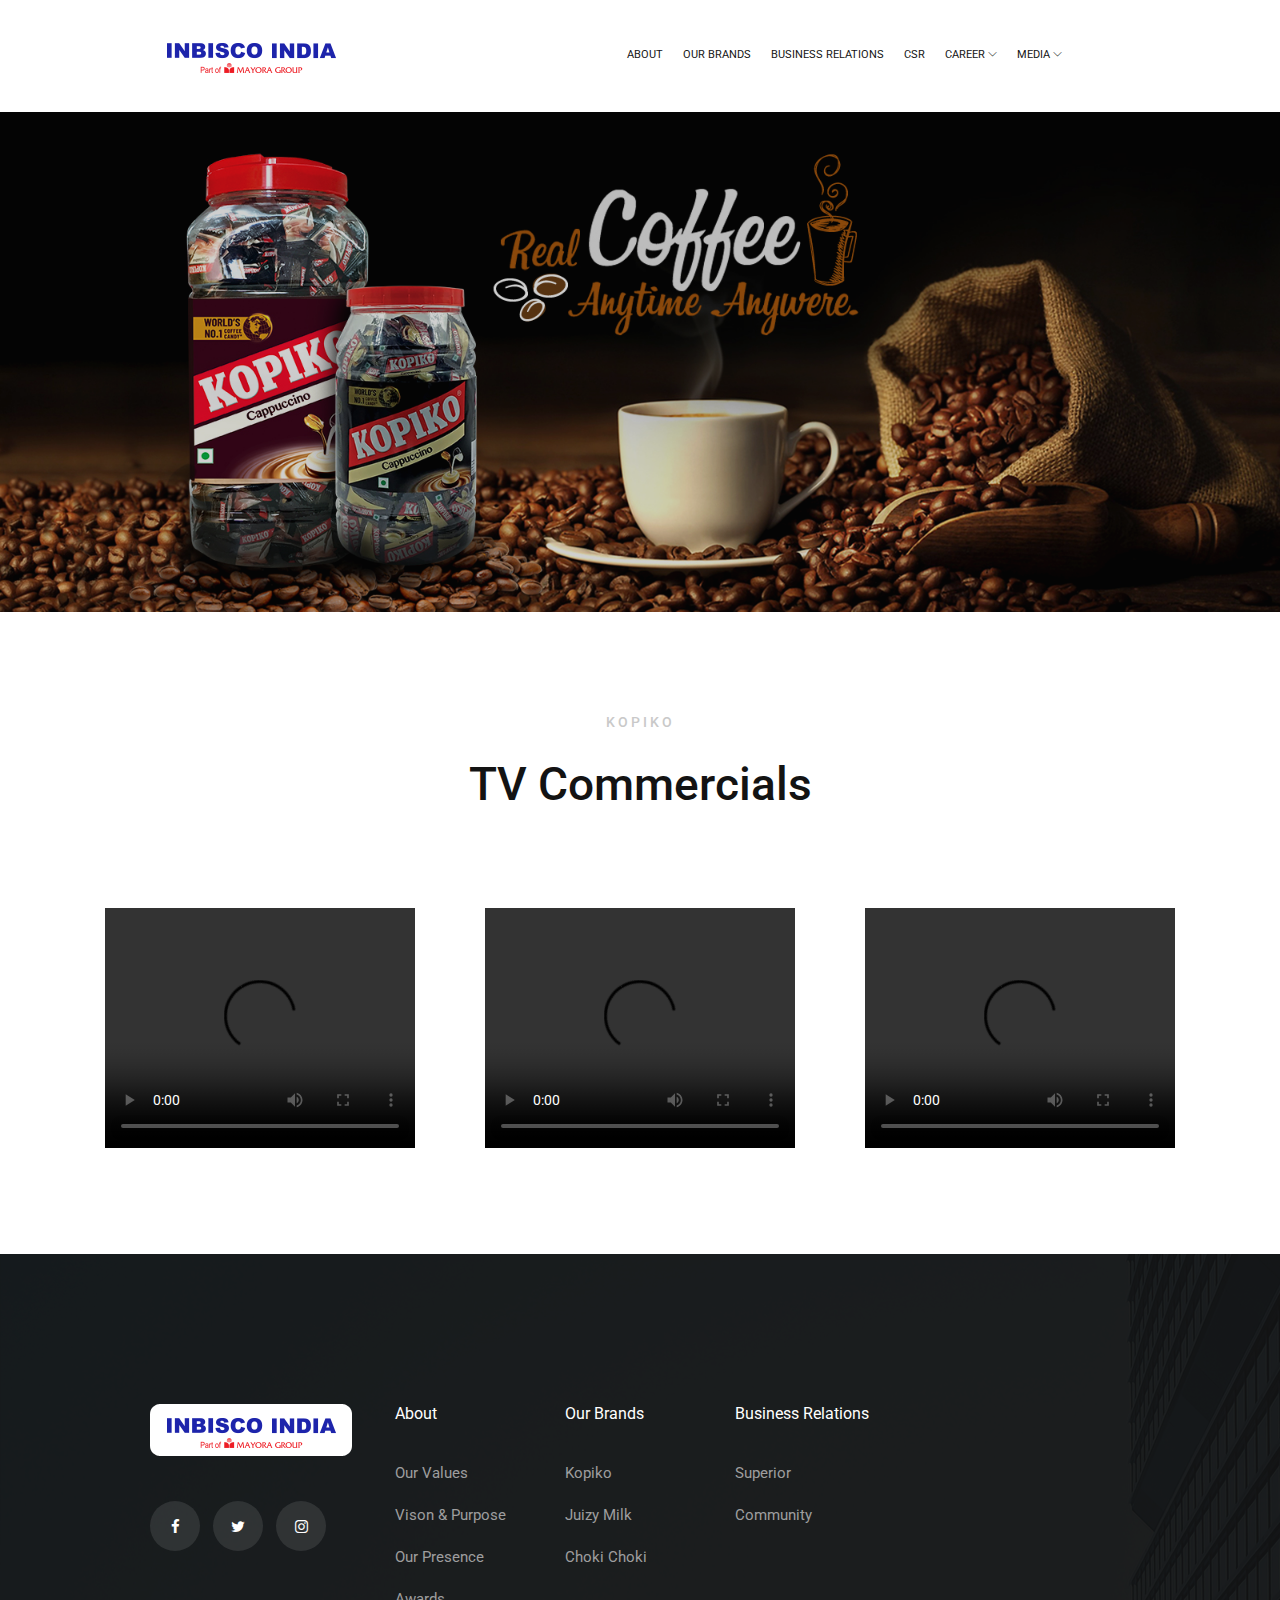
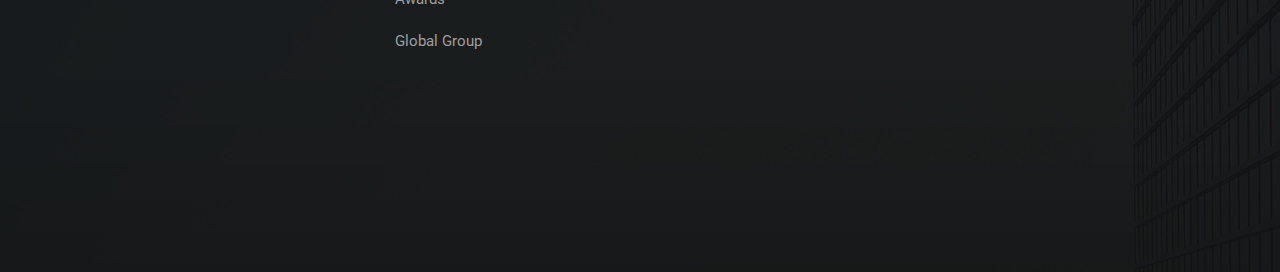
<file: index.html>
<!doctype html>
<html class="no-js" lang="zxx">

<head>
    <meta charset="utf-8">
    <meta http-equiv="x-ua-compatible" content="ie=edge">
    <title>Ararat</title>
    <meta name="description" content="">
    <meta name="viewport" content="width=device-width, initial-scale=1">

    <!-- <link rel="manifest" href="site.webmanifest"> -->
    <!-- <link rel="shortcut icon" type="image/x-icon" href="img/favicon.png"> -->
    <!-- Place favicon.ico in the root directory -->

    <!-- CSS here -->
    <link rel="stylesheet" href="css/bootstrap.min.css">
    <link rel="stylesheet" href="css/owl.carousel.min.css">
    <link rel="stylesheet" href="css/magnific-popup.css">
    <link rel="stylesheet" href="css/font-awesome.min.css">
    <link rel="stylesheet" href="css/themify-icons.css">
    <link rel="stylesheet" href="css/nice-select.css">
    <link rel="stylesheet" href="css/flaticon.css">
    <link rel="stylesheet" href="css/animate.css">
    <link rel="stylesheet" href="css/slicknav.css">
    <link rel="stylesheet" href="css/style.css">
    <!-- <link rel="stylesheet" href="css/responsive.css"> -->
</head>

<body>
    <!--[if lte IE 9]>
            <p class="browserupgrade">You are using an <strong>outdated</strong> browser. Please <a href="https://browsehappy.com/">upgrade your browser</a> to improve your experience and security.</p>
        <![endif]-->

    <!-- header-start -->
    <header>
        <div class="header-area ">
            <div id="sticky-header" class="main-header-area white-bg">
                <div class="container-fluid p-0">
                    <div class="row align-items-center justify-content-between no-gutters">
                        <div class="col-xl-2 col-lg-2">
                            <div class="logo-img">
                                <a href="index.html">
                                    <img src="img/logo1.png" alt="">
                                </a>
                            </div>
                        </div>
                        <div class="col-xl-7 col-lg-7">
                            <div class="main-menu  d-none d-lg-block">
                                <nav>
                                    <ul id="navigation">
                                        <li><a class="active" href="index.html">About</a></li>
                                        <li><a href="about.html">Our Brands</a></li>
                                        <li><a href="project.html">Business Relations</a></li>
                                        <li><a href="service.html">CSR</a></li>

                                        <li><a href="#">Career <i class="ti-angle-down"></i></a>
                                            <ul class="submenu">
                                                <li><a href="blog.html">blog</a></li>
                                                <li><a href="single-blog.html">single-blog</a></li>
                                            </ul>
                                        </li>
                                        <li><a href="#">Media <i class="ti-angle-down"></i></a>
                                            <ul class="submenu">
                                                <li><a href="project-details.html">project-details</a></li>
                                                <li><a href="elements.html">elements</a></li>
                                            </ul>
                                        </li>
                                        <!-- <li><a href="contact.html">Contact</a></li> -->
                                    </ul>
                                </nav>
                            </div>
                        </div>
                        <!-- <div class="col-xl-3 col-lg-3 d-none d-lg-block">
                            <div class="get_in_tauch">
                                <a href="#" class="boxed-btn">GET IN TOUCH</a>
                            </div>
                        </div> -->
                        <div class="col-12">
                            <div class="mobile_menu d-block d-lg-none"></div>
                        </div>
                    </div>
                </div>
            </div>
        </div>
    </header>
    <!-- header-end -->

    <!-- slider_area_start -->
    <div class="slider_area">
        <div class="slider_active owl-carousel">
            <div class="single_slider overlay2 d-flex align-items-center justify-content-center slider_bg_1">
                <div class="container">
                    <div class="row">
                        <div class="col-xl-12">
                            <div class="slider_text text-center">
                                <!-- <h3>We Design your space</h3>
                                <p>Lorem ipsum dolor sit amet consectetur adipisicing elit sed do eiusmod tempor</p>
                                <a href="#" class="boxed-btn2">See Our Projects</a> -->
                            </div>
                        </div>
                    </div>
                </div>
            </div>
        </div>
    </div>
    <!-- slider_area_end -->

    <!-- about_area_start -->
    <!-- <div class="about_area">
        <div class="container">
            <div class="row align-items-center">
                <div class="col-xl-6 col-md-6">
                    <div class="about_thumb">
                        <img src="img/about/1.png" alt="">
                        <div class="exprience">
                            <h1>25</h1>
                            <span>Years of Experience</span>
                        </div>
                    </div>
                </div>
                <div class="col-xl-5 offset-xl-1 col-md-6">
                    <div class="about_info">
                        <div class="section_title">
                            <span class="sub_heading">About Us</span>
                            <h3>Architechtural plan <br>
                                design and build</h3>
                            <div class="seperator"></div>
                        </div>
                        <p>Lorem ipsum dolor sit amet, consectetur adipiscing elit, sed do eiusmod tempor incididunt ut
                            labore et dolore magna aliqua. Quis ipsum suspendisse ultrices gravida. Risus commodo
                            viverra maecenas accumsan lacus vel facilisis. </p>
                        <ul class="about_list">
                            <li>Consectetur adipiscing sed do eiusmod. </li>
                            <li>Eiusmod tempor incididunt labore. </li>
                        </ul>
                        <a href="#" class="boxed-btn">ABOUT US</a>
                    </div>
                </div>
            </div>
        </div>
    </div> -->
    <!-- about_area_end -->

    <!-- dream_service_start -->
    <div class="dream_service">
        <div class="container">
            <div class="row">
                <div class="col-xl-12">
                    <div class="section_title text-center mb-95">
                        <span class="sub_heading">KOPIKO</span>
                        <h3>TV Commercials</h3>
                    </div>
                </div>
            </div>
            <div class="row">
                <div class="col-xl-4 col-md-4">
                    <div class="single_dream text-center">
                        <div class="thumb">
                            <!-- <img src="img/dream/1.png" alt=""> -->
                            <video width="100%" height="240" controls="">
                                <source
                                    src="http://inbiscoindia.com/wp-content/uploads/2017/11/KOPIKO-35S-HINDI-23-05-17.mp4"
                                    type="video/mp4">
                            </video>
                        </div>
                        <!-- <h3>Interior</h3>
                        <p>Consectetur adipiscing elit, sed do eiusmod tempor incididunt ut labore et dolore magna
                            aliqua quis ipsum suspendisse.</p> -->
                    </div>
                </div>
                <div class="col-xl-4 col-md-4">
                    <div class="single_dream text-center">
                        <div class="thumb">
                            <!-- <img src="img/dream/2.png" alt=""> -->
                            <video width="100%" height="240" controls="">
                                <source
                                    src="http://inbiscoindia.com/wp-content/uploads/2017/11/KOPIKO-Mysore-Bike-Winner.mp4"
                                    type="video/mp4">
                            </video>
                        </div>
                        <!-- <h3>Exterior</h3>
                        <p>Consectetur adipiscing elit, sed do eiusmod tempor incididunt ut labore et dolore magna
                            aliqua quis ipsum suspendisse.</p> -->
                    </div>
                </div>
                <div class="col-xl-4 col-md-4">
                    <div class="single_dream text-center">
                        <div class="thumb">
                            <!-- <img src="img/dream/3.png" alt=""> -->
                            <video width="100%" height="240" controls="">
                                <source src="http://inbiscoindia.com/wp-content/uploads/2017/11/KOPIKO_01.mp4"
                                    type="video/mp4">
                            </video>
                        </div>
                        <!-- <h3>Bridge</h3>
                        <p>Consectetur adipiscing elit, sed do eiusmod tempor incididunt ut labore et dolore magna
                            aliqua quis ipsum suspendisse.</p> -->
                    </div>
                </div>
            </div>
        </div>
    </div>
    <!-- dream_service_end -->

    <!-- lastest_project_strat -->
    <!-- <div class="lastest_project">
        <div class="container">
            <div class="row">
                <div class="col-xl-12">
                    <div class="section_title mb-60">
                        <span class="sub_heading">Project view</span>
                        <h3>Our Latest Projects</h3>
                        <div class="seperator"></div>
                    </div>
                </div>
            </div>
            <div class="row align-items-center mb-80">
                <div class="col-xl-6 col-md-6">
                    <div class="single_project_thumb">
                        <img src="img/project/1.png" alt="">
                    </div>
                </div>
                <div class="col-xl-5 offset-xl-1 col-md-6">
                    <div class="section_title">
                        <span class="sub_heading2">Dubai, UAE</span>
                        <h4>Abahoni Building</h4>
                        <p>Consectetur adipiscing elit, sed do eiusmod tempor labore et dolore magna aliqua
                            quis ipsum suspendisse.</p>
                        <a href="#" class="boxed-btn">View More</a>
                    </div>
                </div>
            </div>
            <div class="row align-items-center mb-80">
                <div class="col-xl-6 col-md-6">
                    <div class="section_title">
                        <span class="sub_heading2">Dhaka, Bangladesh</span>
                        <h4>MR Kholifa Tower</h4>
                        <p>Consectetur adipiscing elit, sed do eiusmod tempor incididunt labore et dolore magna aliqua
                            quis ipsum suspendisse.</p>
                        <a href="#" class="boxed-btn">View More</a>
                    </div>
                </div>
                <div class="col-xl-5 offset-xl-1 col-md-6">
                    <div class="single_project_thumb">
                        <img src="img/project/2.png" alt="">
                    </div>
                </div>
            </div>
            <div class="row align-items-center mb-80">
                <div class="col-xl-6 col-md-6">
                    <div class="single_project_thumb">
                        <img src="img/project/3.png" alt="">
                    </div>
                </div>
                <div class="col-xl-5 offset-xl-1 col-md-6">
                    <div class="section_title">
                        <span class="sub_heading2">Dubai, UAE</span>
                        <h4>Galoni Plan & Design</h4>
                        <p>Consectetur adipiscing elit, sed do eiusmod tempor labore et dolore magna aliqua
                            quis ipsum suspendisse.</p>
                        <a href="#" class="boxed-btn">View More</a>
                    </div>
                </div>
            </div>
            <div class="row align-items-center mb-80">
                <div class="col-xl-6 col-md-6">
                    <div class="section_title">
                        <span class="sub_heading2">Dhaka, Bangladesh</span>
                        <h4>Hiclick Mirror design</h4>
                        <p>Consectetur adipiscing elit, sed do eiusmod tempor incididunt labore et dolore magna aliqua
                            quis ipsum suspendisse.</p>
                        <a href="#" class="boxed-btn">View More</a>
                    </div>
                </div>
                <div class="col-xl-5 offset-xl-1 col-md-6">
                    <div class="single_project_thumb">
                        <img src="img/project/4.png" alt="">
                    </div>
                </div>
            </div>
        </div>
    </div> -->
    <!-- lastest_project_end -->

    <!-- testmonial_area_start -->
    <!-- <div class="testmonial_area testimonial_bg overlay2">
        <div class="container-fluid">
            <div class="row">
                <div class="col-xl-12">
                    <div class="testmonial_active owl-carousel">
                        <div class="single_testmonial">
                            <div class="testmonial_info text-center">
                                <div class="author">
                                    <img src="img/testmonial/author.png" alt="">
                                </div>
                                <p>Lorem ipsum dolor sit amet, consectetur adipiscing elit, sed do eiusmod
                                    tempor
                                    incididunt ut
                                    <br> labore et dolore magna aliqua. Quis ipsum suspendisse ultrices gravida.
                                    Risus
                                    commodo
                                    viverra <br> maecenas accumsan lacus vel facilisis. </p>
                                <div class="author_name">
                                    <h4>-MITHILA</h4>
                                    <span> Designer at Colorlib</span>
                                </div>
                            </div>
                        </div>
                        <div class="single_testmonial">
                            <div class="testmonial_info text-center">
                                <div class="author">
                                    <img src="img/testmonial/author.png" alt="">
                                </div>
                                <p>Lorem ipsum dolor sit amet, consectetur adipiscing elit, sed do eiusmod
                                    tempor
                                    incididunt ut
                                    <br> labore et dolore magna aliqua. Quis ipsum suspendisse ultrices gravida.
                                    Risus
                                    commodo
                                    viverra <br> maecenas accumsan lacus vel facilisis. </p>
                                <div class="author_name">
                                    <h4>-MITHILA</h4>
                                    <span> Designer at Colorlib</span>
                                </div>
                            </div>
                        </div>
                        <div class="single_testmonial">
                            <div class="testmonial_info text-center">
                                <div class="author">
                                    <img src="img/testmonial/author.png" alt="">
                                </div>
                                <p>Lorem ipsum dolor sit amet, consectetur adipiscing elit, sed do eiusmod
                                    tempor
                                    incididunt ut
                                    <br> labore et dolore magna aliqua. Quis ipsum suspendisse ultrices gravida.
                                    Risus
                                    commodo
                                    viverra <br> maecenas accumsan lacus vel facilisis. </p>
                                <div class="author_name">
                                    <h4>-MITHILA</h4>
                                    <span> Designer at Colorlib</span>
                                </div>
                            </div>
                        </div>

                    </div>
                </div>
            </div>
        </div>
    </div> -->
    <!-- testmonial_area_end -->

    <!-- messege_area_start -->
    <!-- <div class="messege_area">
        <div class="container">
            <div class="row align-items-center">
                <div class="col-xl-6 col-md-6">
                    <div class="messege_thumb">
                        <img src="img/testmonial/mesege.png" alt="">
                    </div>
                </div>
                <div class="col-xl-5 offset-xl-1 col-md-6">
                    <div class="section_title mb-20">
                        <span class="sub_heading">Contact Us</span>
                        <h3>Send your message</h3>
                        <div class="seperator"></div>
                    </div>
                    <form action="#" class="messege">
                        <input type="email" placeholder="Your Email">
                        <input type="text" placeholder="Subject">
                        <textarea placeholder="Messege"></textarea>
                        <button class="boxed-btn">SEND US</button>
                    </form>
                </div>
            </div>
        </div>
    </div> -->
    <!-- messege_area_end -->

    <!-- footer_start -->
    <footer class="footer footer_bg">
        <div class="footer_top">
            <div class="container-fluid p-0">
                <div class="row no-gutters ">
                    <div class="col-xl-3 col-12 col-md-4">
                        <div class="footer_widget">
                            <div class="footer_logo">
                                <a href="index.html">
                                    <img src="img/footer-logo1.png" alt="">
                                </a>
                            </div>
                            <ul class="social_links">
                                <li>
                                    <a href="#"><i class="fa fa-facebook"></i></a>
                                </li>
                                <li>
                                    <a href="#"><i class="fa fa-twitter"></i></a>
                                </li>
                                <li>
                                    <a href="#"><i class="fa fa-instagram"></i></a>
                                </li>
                            </ul>
                        </div>
                    </div>
                    <div class="col-xl-9 col-12 col-md-8">
                        <!-- <div class="footer_header d-flex justify-content-between">
                            <div class="footer_header_left">
                                <h3>Do youn have any project or Query ?</h3>
                                <p>Consectetur adipiscing elit, sed do eiusmod tempor incididunt. </p>
                            </div>
                            <div class="footer_btn">
                                <a href="#" class="boxed-btn2">Contact Us</a>
                            </div>
                        </div> -->
                        <div class="row">
                            <div class="col-xl-8 col-12 col-md-12">
                                <div class="row">
                                    <div class="col-xl-4 col-12 col-md-4">
                                        <div class="footer_widget">
                                            <h3 class="footer_heading">
                                                About
                                            </h3>
                                            <ul class="quick_links">
                                                <li><a href="#">Our Values</a></li>
                                                <li><a href="#">Vison & Purpose</a></li>
                                                <li><a href="#">Our Presence</a></li>
                                                <li><a href="#">Awards</a></li>
                                                <li><a href="#">Global Group</a></li>
                                            </ul>
                                        </div>
                                    </div>
                                    <div class="col-xl-4 col-12 col-md-4">
                                        <div class="footer_widget">
                                            <h3 class="footer_heading">
                                                Our Brands
                                            </h3>
                                            <ul class="quick_links">
                                                <li><a href="#">Kopiko</a></li>
                                                <li><a href="#">Juizy Milk</a></li>
                                                <li><a href="#">Choki Choki</a></li>
                                            </ul>
                                        </div>
                                    </div>
                                    <div class="col-xl-4 col-12 col-md-4 ">
                                        <div class="footer_widget">
                                            <h3 class="footer_heading">
                                                Business Relations
                                            </h3>
                                            <ul class="quick_links">
                                                <li><a href="#">Superior </a></li>
                                                <li><a href="#"> Community</a></li>
                                            </ul>
                                        </div>
                                    </div>
                                </div>
                            </div>
                        </div>
                    </div>
                </div>
            </div>
        </div>
        <div class="footer_copy_right">
            <!-- <p>Copyright &copy;<script>document.write(new Date().getFullYear());</script> All rights reserved | This template is made with <i class="fa fa-heart-o" aria-hidden="true"></i> by <a href="https://colorlib.com" target="_blank">Colorlib</a></p> -->
        </div>
    </footer>
    <!-- footer_end -->


    <!-- JS here -->
    <script src="js/vendor/modernizr-3.5.0.min.js"></script>
    <script src="js/vendor/jquery-1.12.4.min.js"></script>
    <script src="js/popper.min.js"></script>
    <script src="js/bootstrap.min.js"></script>
    <script src="js/owl.carousel.min.js"></script>
    <script src="js/isotope.pkgd.min.js"></script>
    <script src="js/ajax-form.js"></script>
    <script src="js/waypoints.min.js"></script>
    <script src="js/jquery.counterup.min.js"></script>
    <script src="js/imagesloaded.pkgd.min.js"></script>
    <script src="js/scrollIt.js"></script>
    <script src="js/jquery.scrollUp.min.js"></script>
    <script src="js/wow.min.js"></script>
    <script src="js/nice-select.min.js"></script>
    <script src="js/jquery.slicknav.min.js"></script>
    <script src="js/jquery.magnific-popup.min.js"></script>
    <script src="js/plugins.js"></script>

    <!--contact js-->
    <script src="js/contact.js"></script>
    <script src="js/jquery.ajaxchimp.min.js"></script>
    <script src="js/jquery.form.js"></script>
    <script src="js/jquery.validate.min.js"></script>
    <script src="js/mail-script.js"></script>

    <script src="js/main.js"></script>

</body>

</html>
</file>
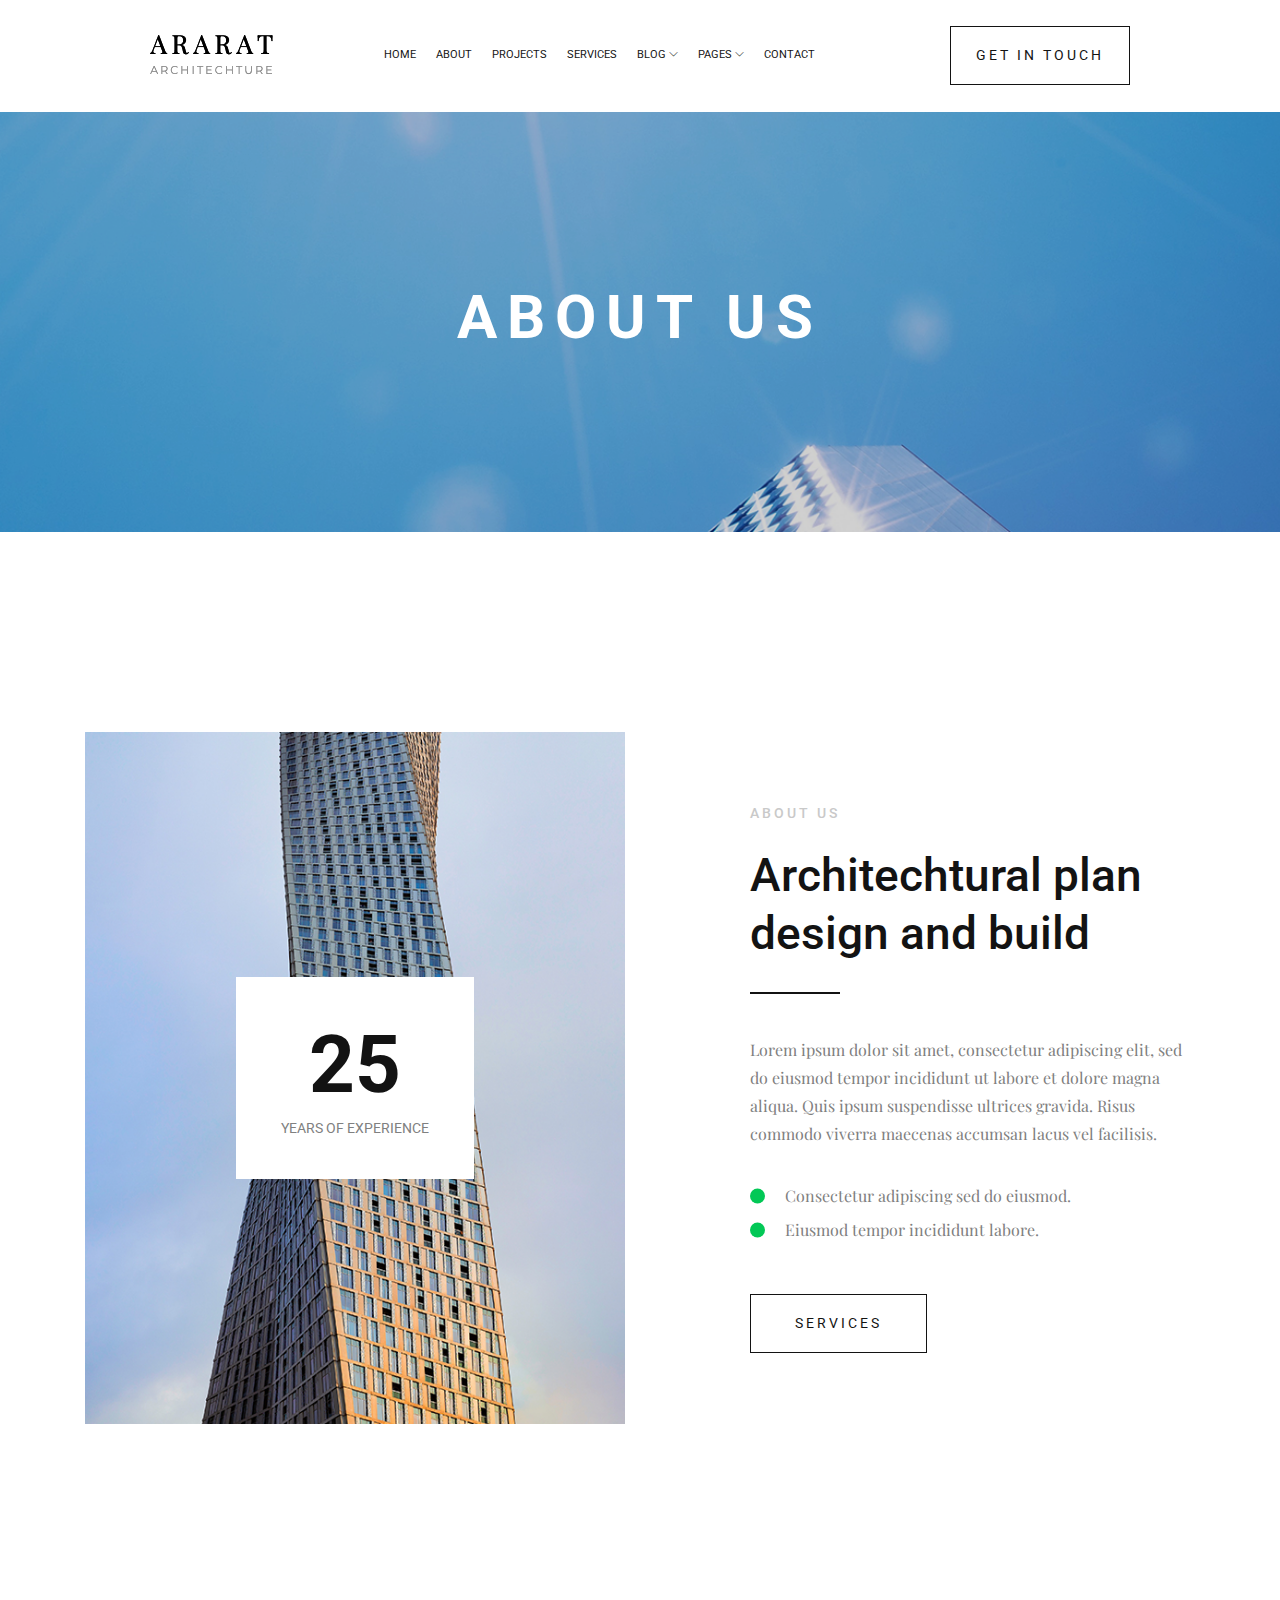
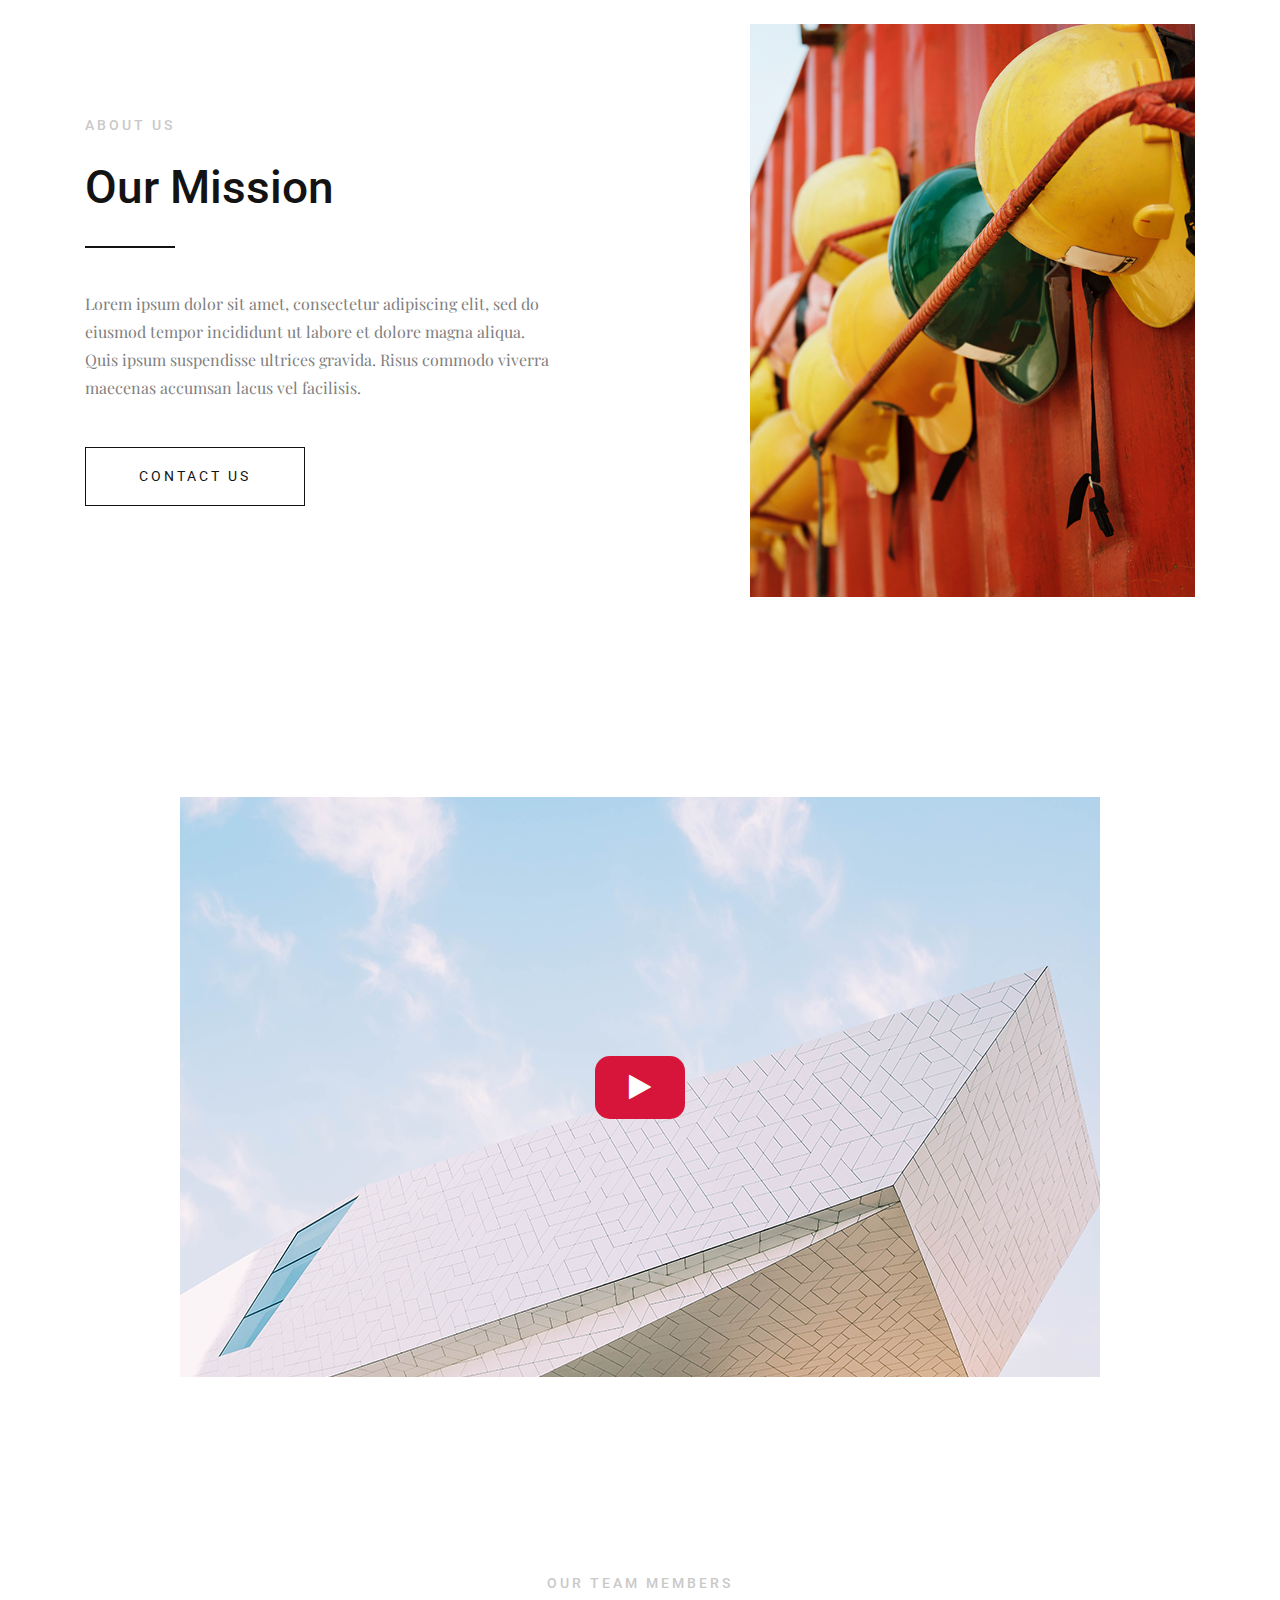
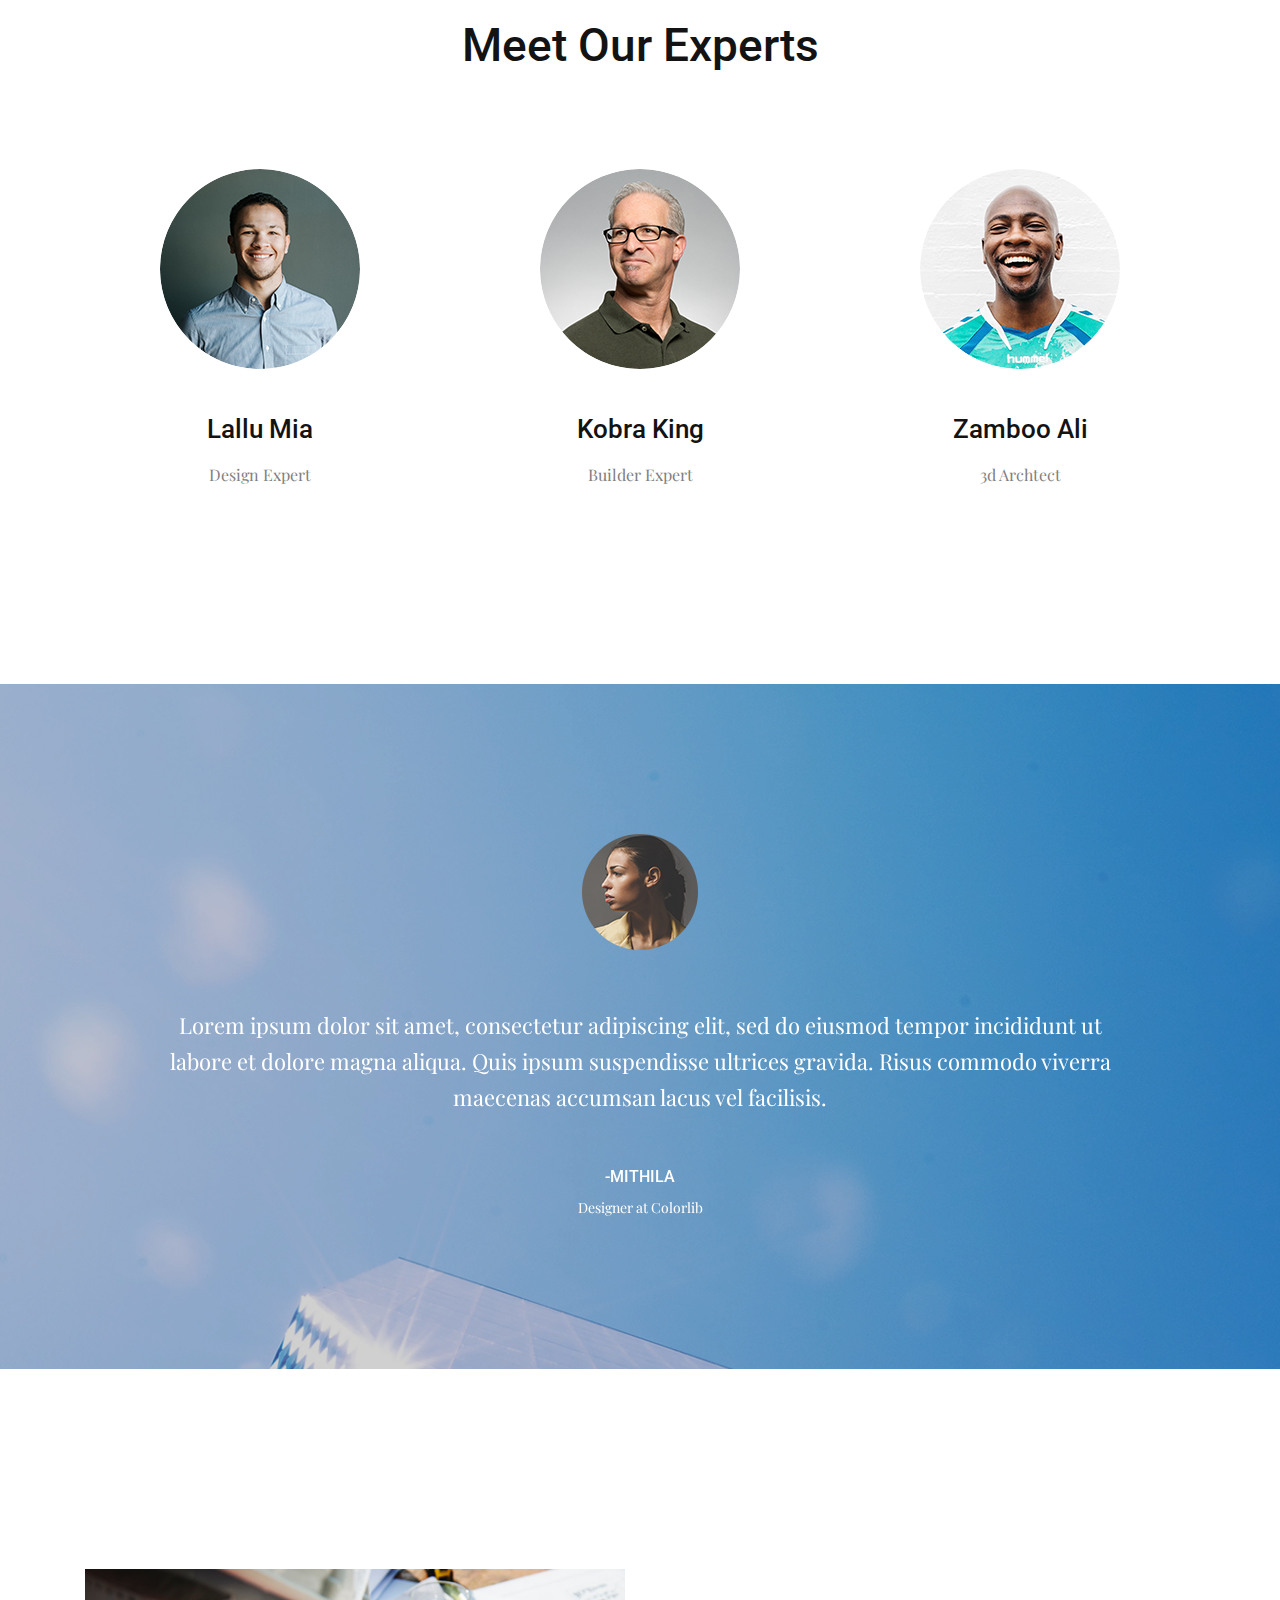
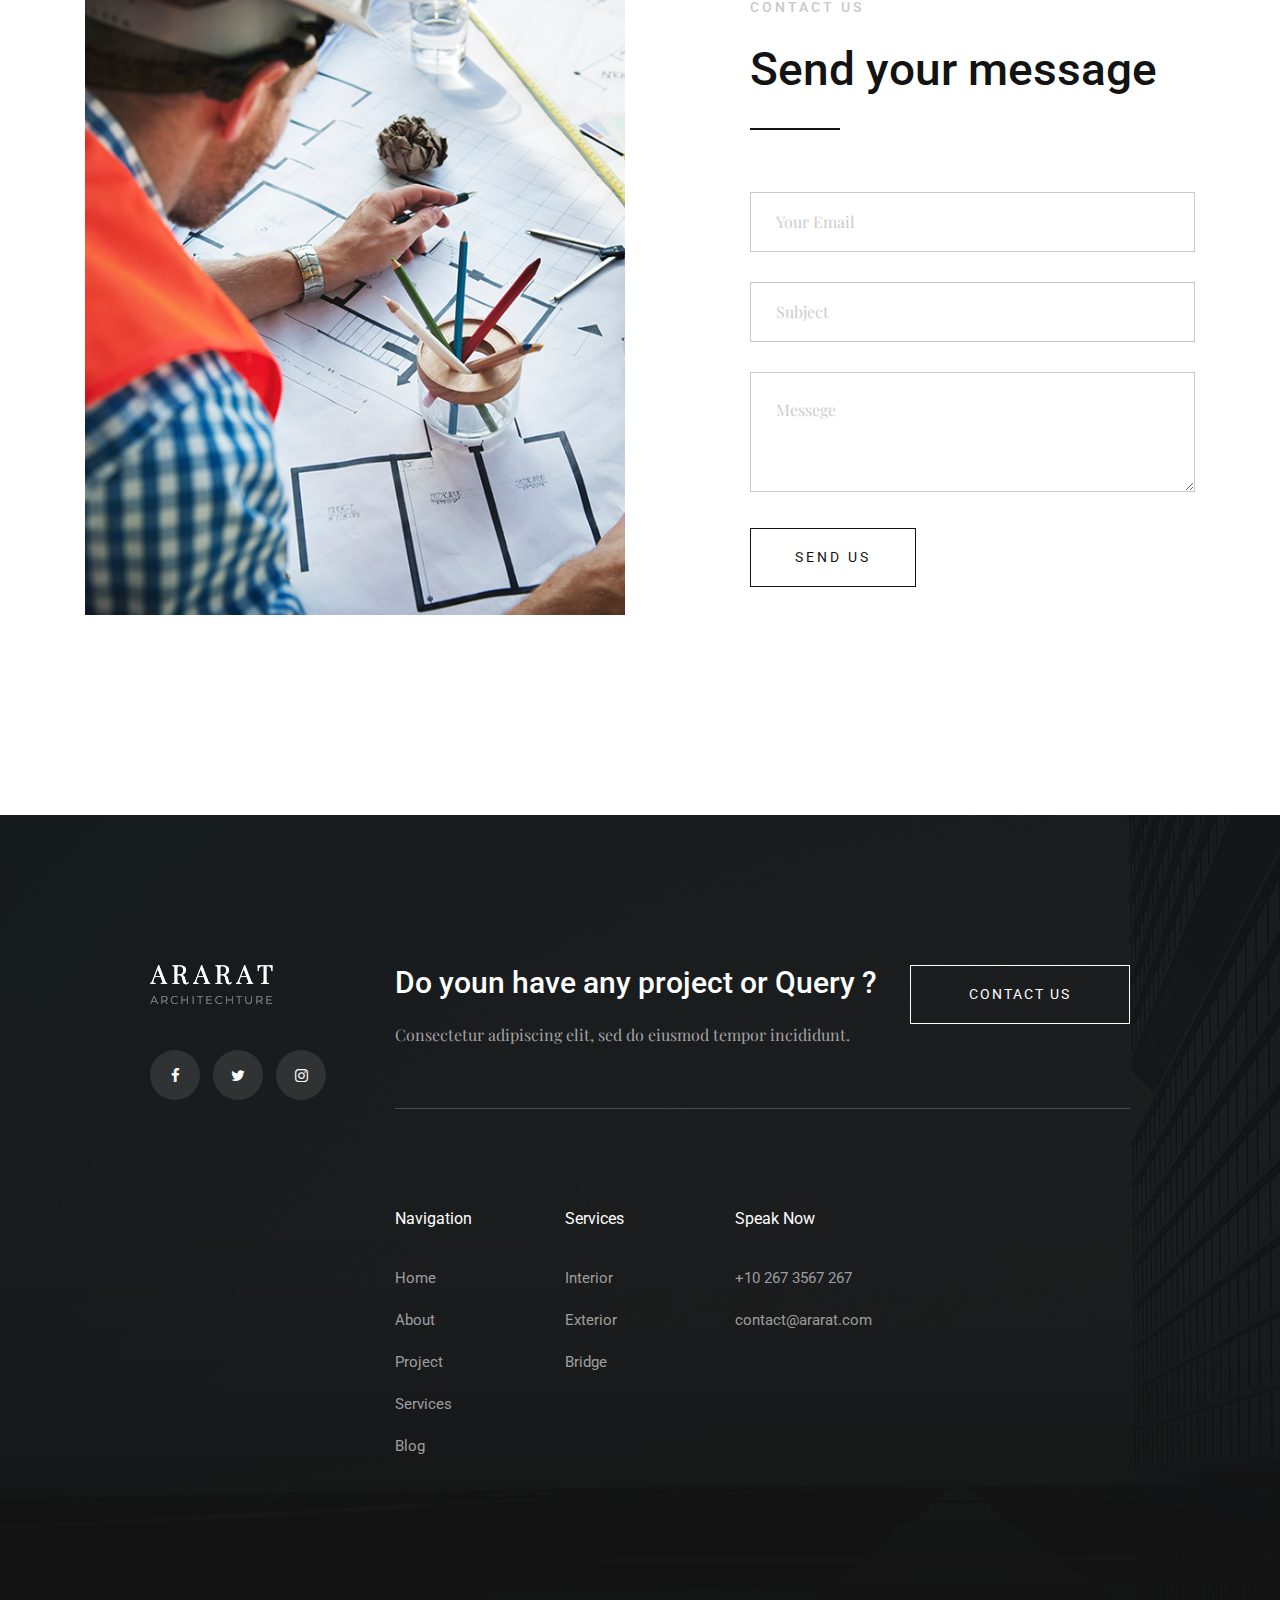
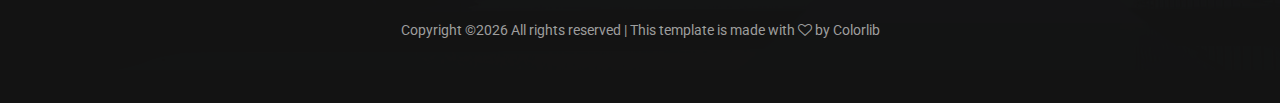
<file: about.html>
<!doctype html>
<html class="no-js" lang="zxx">

<head>
    <meta charset="utf-8">
    <meta http-equiv="x-ua-compatible" content="ie=edge">
    <title>Ararat</title>
    <meta name="description" content="">
    <meta name="viewport" content="width=device-width, initial-scale=1">

    <!-- <link rel="manifest" href="site.webmanifest"> -->
    <link rel="shortcut icon" type="image/x-icon" href="img/favicon.png">
    <!-- Place favicon.ico in the root directory -->

    <!-- CSS here -->
    <link rel="stylesheet" href="css/bootstrap.min.css">
    <link rel="stylesheet" href="css/owl.carousel.min.css">
    <link rel="stylesheet" href="css/magnific-popup.css">
    <link rel="stylesheet" href="css/font-awesome.min.css">
    <link rel="stylesheet" href="css/themify-icons.css">
    <link rel="stylesheet" href="css/nice-select.css">
    <link rel="stylesheet" href="css/flaticon.css">
    <link rel="stylesheet" href="css/animate.css">
    <link rel="stylesheet" href="css/slicknav.css">
    <link rel="stylesheet" href="css/style.css">
    <!-- <link rel="stylesheet" href="css/responsive.css"> -->
</head>

<body>
    <!--[if lte IE 9]>
            <p class="browserupgrade">You are using an <strong>outdated</strong> browser. Please <a href="https://browsehappy.com/">upgrade your browser</a> to improve your experience and security.</p>
        <![endif]-->

    <!-- header-start -->
    <header>
        <div class="header-area ">
            <div id="sticky-header" class="main-header-area white-bg">
                <div class="container-fluid p-0">
                    <div class="row align-items-center justify-content-between no-gutters">
                        <div class="col-xl-2 col-lg-2">
                            <div class="logo-img">
                                <a href="index.html">
                                    <img src="img/logo.png" alt="">
                                </a>
                            </div>
                        </div>
                        <div class="col-xl-7 col-lg-7">
                            <div class="main-menu  d-none d-lg-block">
                                <nav>
                                    <ul id="navigation">
                                        <li><a class="active" href="index.html">home</a></li>
                                        <li><a href="about.html">About</a></li>
                                        <li><a href="project.html">Projects</a></li>
                                        <li><a href="service.html">Services</a></li>

                                        <li><a href="#">blog <i class="ti-angle-down"></i></a>
                                            <ul class="submenu">
                                                <li><a href="blog.html">blog</a></li>
                                                <li><a href="single-blog.html">single-blog</a></li>
                                            </ul>
                                        </li>
                                        <li><a href="#">pages <i class="ti-angle-down"></i></a>
                                            <ul class="submenu">
                                                <li><a href="project-details.html">project-details</a></li>
                                                <li><a href="elements.html">elements</a></li>
                                            </ul>
                                        </li>
                                        <li><a href="contact.html">Contact</a></li>
                                    </ul>
                                </nav>
                            </div>
                        </div>
                        <div class="col-xl-3 col-lg-3 d-none d-lg-block">
                            <div class="get_in_tauch">
                                <a href="#" class="boxed-btn">GET IN TOUCH</a>
                            </div>
                        </div>
                        <div class="col-12">
                            <div class="mobile_menu d-block d-lg-none"></div>
                        </div>
                    </div>
                </div>
            </div>
        </div>
    </header>
    <!-- header-end -->

    <!-- breadcam_area_start -->
    <div class="breadcam_area bradcam_bg overlay2">
        <div class="bradcam_text">
            <h3>About Us</h3>
        </div>
    </div>
    <!-- breadcam_area_end -->

    <!-- about_area_start -->
    <div class="about_area">
        <div class="container">
            <div class="row align-items-center">
                <div class="col-xl-6 col-md-6">
                    <div class="about_thumb">
                        <img src="img/about/1.png" alt="">
                        <div class="exprience">
                            <h1>25</h1>
                            <span>Years of Experience</span>
                        </div>
                    </div>
                </div>
                <div class="col-xl-5 offset-xl-1 col-md-6">
                    <div class="about_info">
                        <div class="section_title">
                            <span class="sub_heading">About Us</span>
                            <h3>Architechtural plan <br>
                                design and build</h3>
                            <div class="seperator"></div>
                        </div>
                        <p>Lorem ipsum dolor sit amet, consectetur adipiscing elit, sed do eiusmod tempor incididunt ut
                            labore et dolore magna aliqua. Quis ipsum suspendisse ultrices gravida. Risus commodo
                            viverra maecenas accumsan lacus vel facilisis. </p>
                        <ul class="about_list">
                            <li>Consectetur adipiscing sed do eiusmod. </li>
                            <li>Eiusmod tempor incididunt labore. </li>
                        </ul>
                        <a href="#" class="boxed-btn">Services</a>
                    </div>
                </div>
            </div>
        </div>
    </div>
    <!-- about_area_end -->
    <!-- lastest_project_strat -->
    <div class="lastest_project">
        <div class="container">
            <div class="row align-items-center mb-80">
                <div class="col-xl-6 col-md-6">
                    <div class="section_title padding-right">
                        <span class="sub_heading">About Us</span>
                        <h3>Our Mission</h3>
                        <div class="seperator"></div>
                        <p>Lorem ipsum dolor sit amet, consectetur adipiscing elit, sed do eiusmod tempor incididunt ut
                            labore et dolore magna aliqua. Quis ipsum suspendisse ultrices gravida. Risus commodo
                            viverra maecenas accumsan lacus vel facilisis. </p>
                        <div class="mission_contact">
                            <a href="#" class="boxed-btn large-width">Contact Us</a>
                        </div>
                    </div>
                </div>
                <div class="col-xl-5 offset-xl-1 col-md-6">
                    <div class="single_project_thumb">
                        <img src="img/about/mission.png" alt="">
                    </div>
                </div>
            </div>
        </div>
    </div>
    <!-- lastest_project_end -->

    <!-- youtube_video_area_start -->
    <div class="youtube_video_area">
        <div class="container">
            <div class="row">
                <div class="col-xl-10 offset-xl-1">
                    <div class="youtube_video youtube_bg">
                        <div class="youtube_play_btn">
                            <a class="popup-video" href="https://www.youtube.com/watch?v=E_-lMZDi7Uw">
                                <i class="fa fa-play"></i>
                            </a>
                        </div>
                    </div>
                </div>
            </div>
        </div>
    </div>
    <!-- youtube_video_area_end -->

    <!-- dream_service_start -->
    <div class="team_area">
        <div class="container">
            <div class="row">
                <div class="col-xl-12">
                    <div class="section_title text-center mb-95">
                        <span class="sub_heading">Our Team members</span>
                        <h3>Meet Our Experts</h3>
                    </div>
                </div>
            </div>
            <div class="row">
                <div class="col-xl-4 col-md-4">
                    <div class="single_team text-center">
                        <div class="thumb team_1">
                            <div class="author_links">
                                <ul>
                                    <li><a href="#"><i class="fa fa-facebook"></i></a></li>
                                    <li><a href="#"><i class="fa fa-twitter"></i></a></li>
                                    <li><a href="#"><i class="fa fa-instagram"></i></a></li>
                                </ul>
                            </div>
                        </div>
                        <h3>Lallu Mia</h3>
                        <p>Design Expert</p>
                    </div>
                </div>
                <div class="col-xl-4 col-md-4">
                    <div class="single_team text-center">
                            <div class="thumb team_2">
                                    <div class="author_links">
                                        <ul>
                                            <li><a href="#"><i class="fa fa-facebook"></i></a></li>
                                            <li><a href="#"><i class="fa fa-twitter"></i></a></li>
                                            <li><a href="#"><i class="fa fa-instagram"></i></a></li>
                                        </ul>
                                    </div>
                                </div>
                        <h3>Kobra King</h3>
                        <p>Builder Expert</p>
                    </div>
                </div>
                <div class="col-xl-4 col-md-4">
                    <div class="single_team text-center">
                            <div class="thumb team_3">
                                    <div class="author_links">
                                        <ul>
                                            <li><a href="#"><i class="fa fa-facebook"></i></a></li>
                                            <li><a href="#"><i class="fa fa-twitter"></i></a></li>
                                            <li><a href="#"><i class="fa fa-instagram"></i></a></li>
                                        </ul>
                                    </div>
                                </div>
                        <h3>Zamboo Ali</h3>
                        <p>3d Archtect</p>
                    </div>
                </div>
            </div>
        </div>
    </div>
    <!-- dream_service_end -->


    <!-- testmonial_area_start -->
    <div class="testmonial_area testimonial_bg overlay2">
        <div class="container-fluid">
            <div class="row">
                <div class="col-xl-12">
                    <div class="testmonial_active owl-carousel">
                        <div class="single_testmonial">
                            <div class="testmonial_info text-center">
                                <div class="author">
                                    <img src="img/testmonial/author.png" alt="">
                                </div>
                                <p>Lorem ipsum dolor sit amet, consectetur adipiscing elit, sed do eiusmod
                                    tempor
                                    incididunt ut
                                    <br> labore et dolore magna aliqua. Quis ipsum suspendisse ultrices gravida.
                                    Risus
                                    commodo
                                    viverra <br> maecenas accumsan lacus vel facilisis. </p>
                                <div class="author_name">
                                    <h4>-MITHILA</h4>
                                    <span> Designer at Colorlib</span>
                                </div>
                            </div>
                        </div>
                        <div class="single_testmonial">
                            <div class="testmonial_info text-center">
                                <div class="author">
                                    <img src="img/testmonial/author.png" alt="">
                                </div>
                                <p>Lorem ipsum dolor sit amet, consectetur adipiscing elit, sed do eiusmod
                                    tempor
                                    incididunt ut
                                    <br> labore et dolore magna aliqua. Quis ipsum suspendisse ultrices gravida.
                                    Risus
                                    commodo
                                    viverra <br> maecenas accumsan lacus vel facilisis. </p>
                                <div class="author_name">
                                    <h4>-MITHILA</h4>
                                    <span> Designer at Colorlib</span>
                                </div>
                            </div>
                        </div>
                        <div class="single_testmonial">
                            <div class="testmonial_info text-center">
                                <div class="author">
                                    <img src="img/testmonial/author.png" alt="">
                                </div>
                                <p>Lorem ipsum dolor sit amet, consectetur adipiscing elit, sed do eiusmod
                                    tempor
                                    incididunt ut
                                    <br> labore et dolore magna aliqua. Quis ipsum suspendisse ultrices gravida.
                                    Risus
                                    commodo
                                    viverra <br> maecenas accumsan lacus vel facilisis. </p>
                                <div class="author_name">
                                    <h4>-MITHILA</h4>
                                    <span> Designer at Colorlib</span>
                                </div>
                            </div>
                        </div>

                    </div>
                </div>
            </div>
        </div>
    </div>
    <!-- testmonial_area_end -->

    <!-- messege_area_start -->
    <div class="messege_area">
        <div class="container">
            <div class="row align-items-center">
                <div class="col-xl-6 col-md-6">
                    <div class="messege_thumb">
                        <img src="img/testmonial/mesege.png" alt="">
                    </div>
                </div>
                <div class="col-xl-5 offset-xl-1 col-md-6">
                    <div class="section_title mb-20">
                        <span class="sub_heading">Contact Us</span>
                        <h3>Send your message</h3>
                        <div class="seperator"></div>
                    </div>
                    <form action="#" class="messege">
                        <input type="email" placeholder="Your Email">
                        <input type="text" placeholder="Subject">
                        <textarea placeholder="Messege"></textarea>
                        <button class="boxed-btn">SEND US</button>
                    </form>
                </div>
            </div>
        </div>
    </div>
    <!-- messege_area_end -->

    <!-- footer_start -->
    <footer class="footer footer_bg">
        <div class="footer_top">
            <div class="container-fluid p-0">
                <div class="row no-gutters ">
                    <div class="col-xl-3 col-12 col-md-4">
                        <div class="footer_widget">
                            <div class="footer_logo">
                                <a href="index.html">
                                    <img src="img/footer-logo.png" alt="">
                                </a>
                            </div>
                            <ul class="social_links">
                                <li>
                                    <a href="#"><i class="fa fa-facebook"></i></a>
                                </li>
                                <li>
                                    <a href="#"><i class="fa fa-twitter"></i></a>
                                </li>
                                <li>
                                    <a href="#"><i class="fa fa-instagram"></i></a>
                                </li>
                            </ul>
                        </div>
                    </div>
                    <div class="col-xl-9 col-12 col-md-8">
                        <div class="footer_header d-flex justify-content-between">
                            <div class="footer_header_left">
                                <h3>Do youn have any project or Query ?</h3>
                                <p>Consectetur adipiscing elit, sed do eiusmod tempor incididunt. </p>
                            </div>
                            <div class="footer_btn">
                                <a href="#" class="boxed-btn2">Contact Us</a>
                            </div>
                        </div>
                        <div class="row">
                            <div class="col-xl-8 col-12 col-md-12">
                                <div class="row">
                                    <div class="col-xl-4 col-12 col-md-4">
                                        <div class="footer_widget">
                                            <h3 class="footer_heading">
                                                Navigation
                                            </h3>
                                            <ul class="quick_links">
                                                <li><a href="#">Home</a></li>
                                                <li><a href="#"> About</a></li>
                                                <li><a href="#"> Project</a></li>
                                                <li><a href="#">Services</a></li>
                                                <li><a href="#">Blog</a></li>
                                            </ul>
                                        </div>
                                    </div>
                                    <div class="col-xl-4 col-12 col-md-4">
                                        <div class="footer_widget">
                                            <h3 class="footer_heading">
                                                Services
                                            </h3>
                                            <ul class="quick_links">
                                                <li><a href="#">Interior</a></li>
                                                <li><a href="#"> Exterior</a></li>
                                                <li><a href="#"> Bridge</a></li>
                                            </ul>
                                        </div>
                                    </div>
                                    <div class="col-xl-4 col-12 col-md-4 ">
                                        <div class="footer_widget">
                                            <h3 class="footer_heading">
                                                Speak Now
                                            </h3>
                                            <ul class="quick_links">
                                                <li><a href="#">+10 267 3567 267</a></li>
                                                <li><a href="#"> contact@ararat.com</a></li>
                                            </ul>
                                        </div>
                                    </div>
                                </div>
                            </div>
                        </div>
                    </div>
                </div>
            </div>
        </div>
        <div class="footer_copy_right">
            <p><!-- Link back to Colorlib can't be removed. Template is licensed under CC BY 3.0. -->
Copyright &copy;<script>document.write(new Date().getFullYear());</script> All rights reserved | This template is made with <i class="fa fa-heart-o" aria-hidden="true"></i> by <a href="https://colorlib.com" target="_blank">Colorlib</a>
<!-- Link back to Colorlib can't be removed. Template is licensed under CC BY 3.0. --> </p>
        </div>
    </footer>
    <!-- footer_end -->


    <!-- JS here -->
    <script src="js/vendor/modernizr-3.5.0.min.js"></script>
    <script src="js/vendor/jquery-1.12.4.min.js"></script>
    <script src="js/popper.min.js"></script>
    <script src="js/bootstrap.min.js"></script>
    <script src="js/owl.carousel.min.js"></script>
    <script src="js/isotope.pkgd.min.js"></script>
    <script src="js/ajax-form.js"></script>
    <script src="js/waypoints.min.js"></script>
    <script src="js/jquery.counterup.min.js"></script>
    <script src="js/imagesloaded.pkgd.min.js"></script>
    <script src="js/scrollIt.js"></script>
    <script src="js/jquery.scrollUp.min.js"></script>
    <script src="js/wow.min.js"></script>
    <script src="js/nice-select.min.js"></script>
    <script src="js/jquery.slicknav.min.js"></script>
    <script src="js/jquery.magnific-popup.min.js"></script>
    <script src="js/plugins.js"></script>

    <!--contact js-->
    <script src="js/contact.js"></script>
    <script src="js/jquery.ajaxchimp.min.js"></script>
    <script src="js/jquery.form.js"></script>
    <script src="js/jquery.validate.min.js"></script>
    <script src="js/mail-script.js"></script>

    <script src="js/main.js"></script>

</body>

</html>
</file>
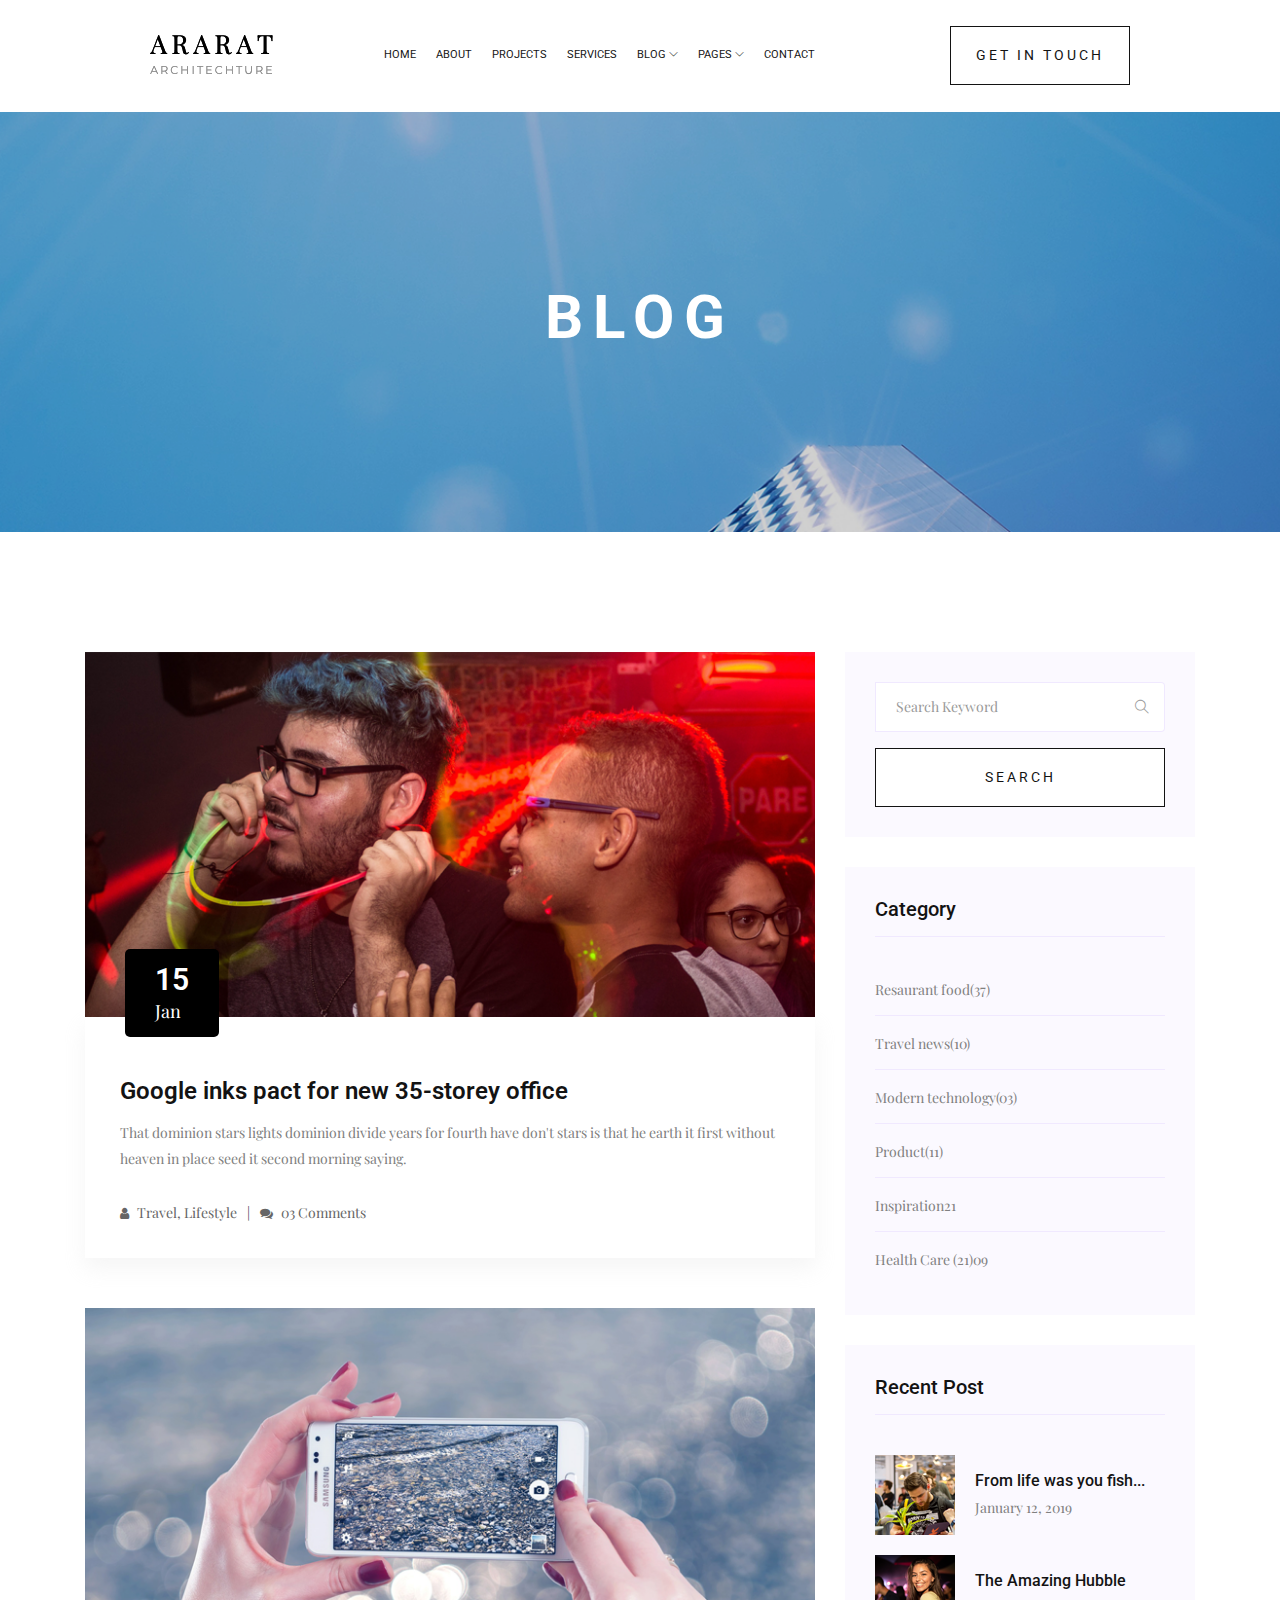
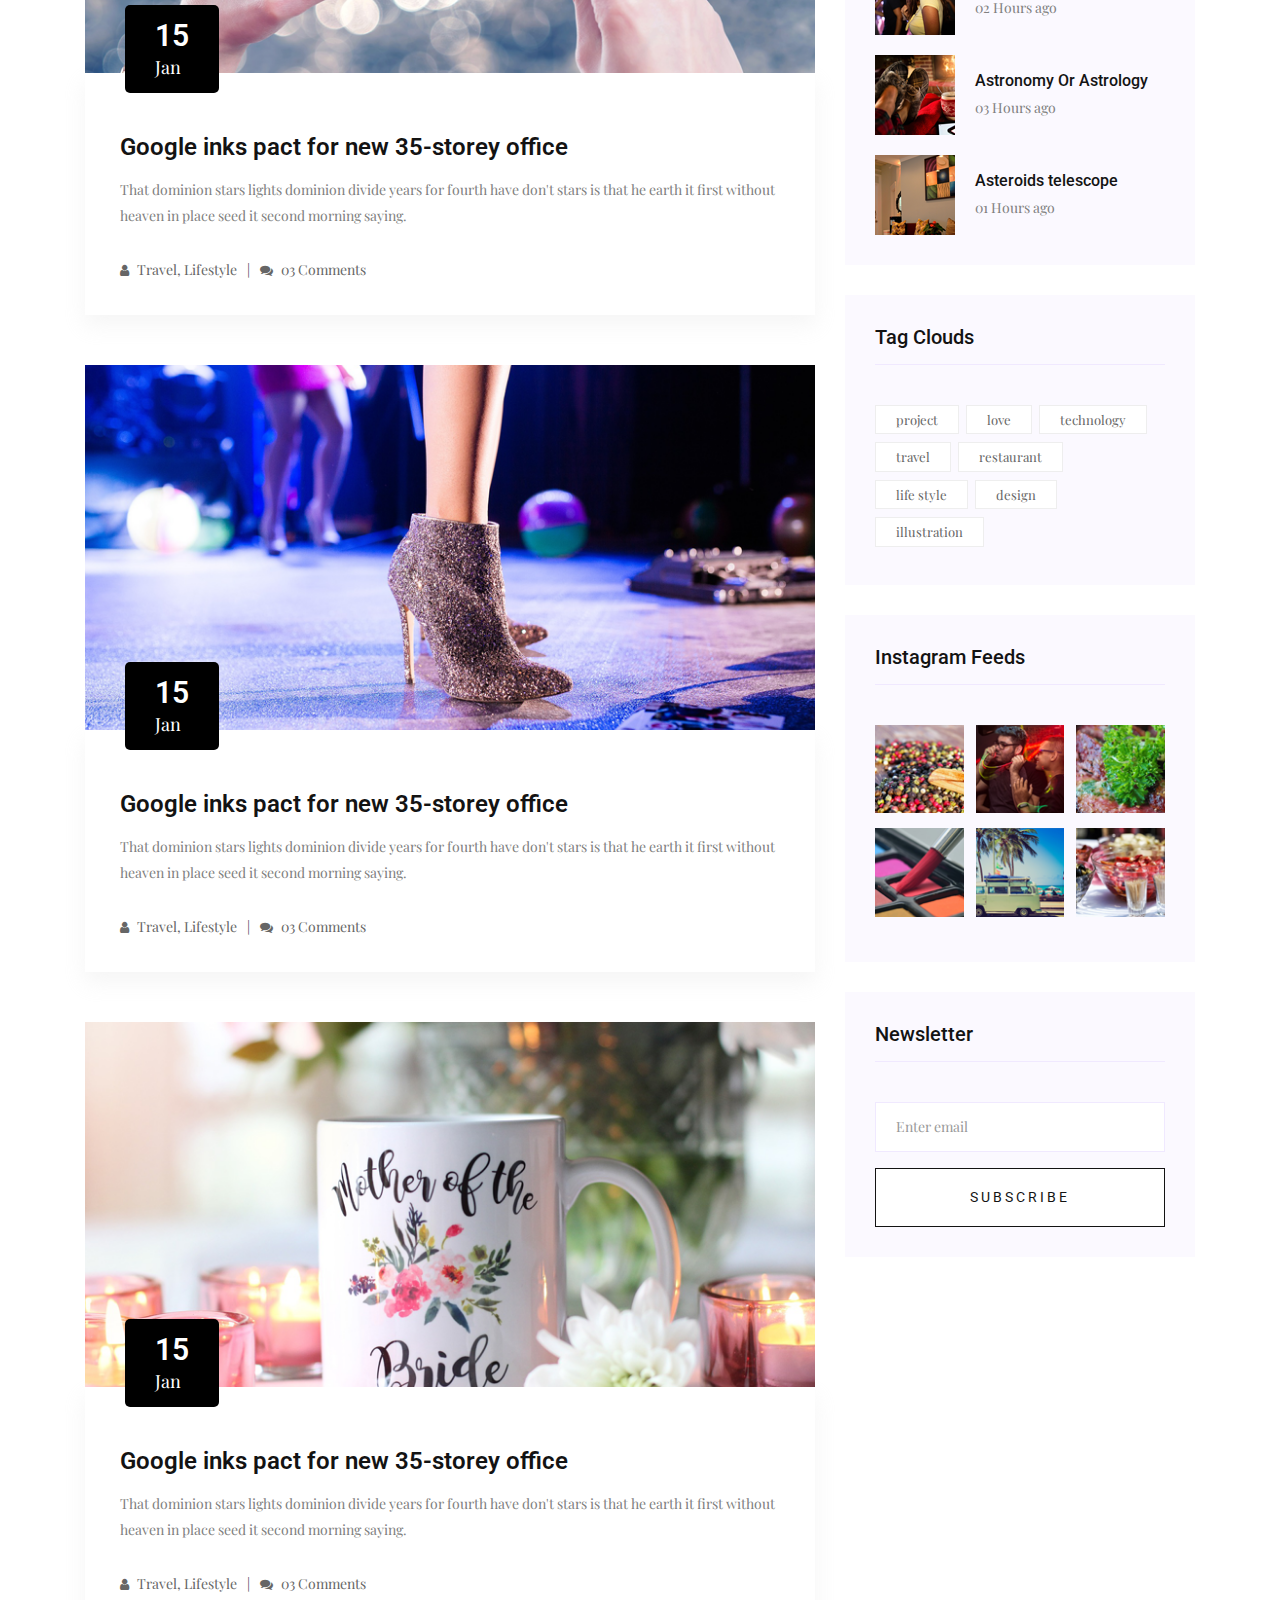
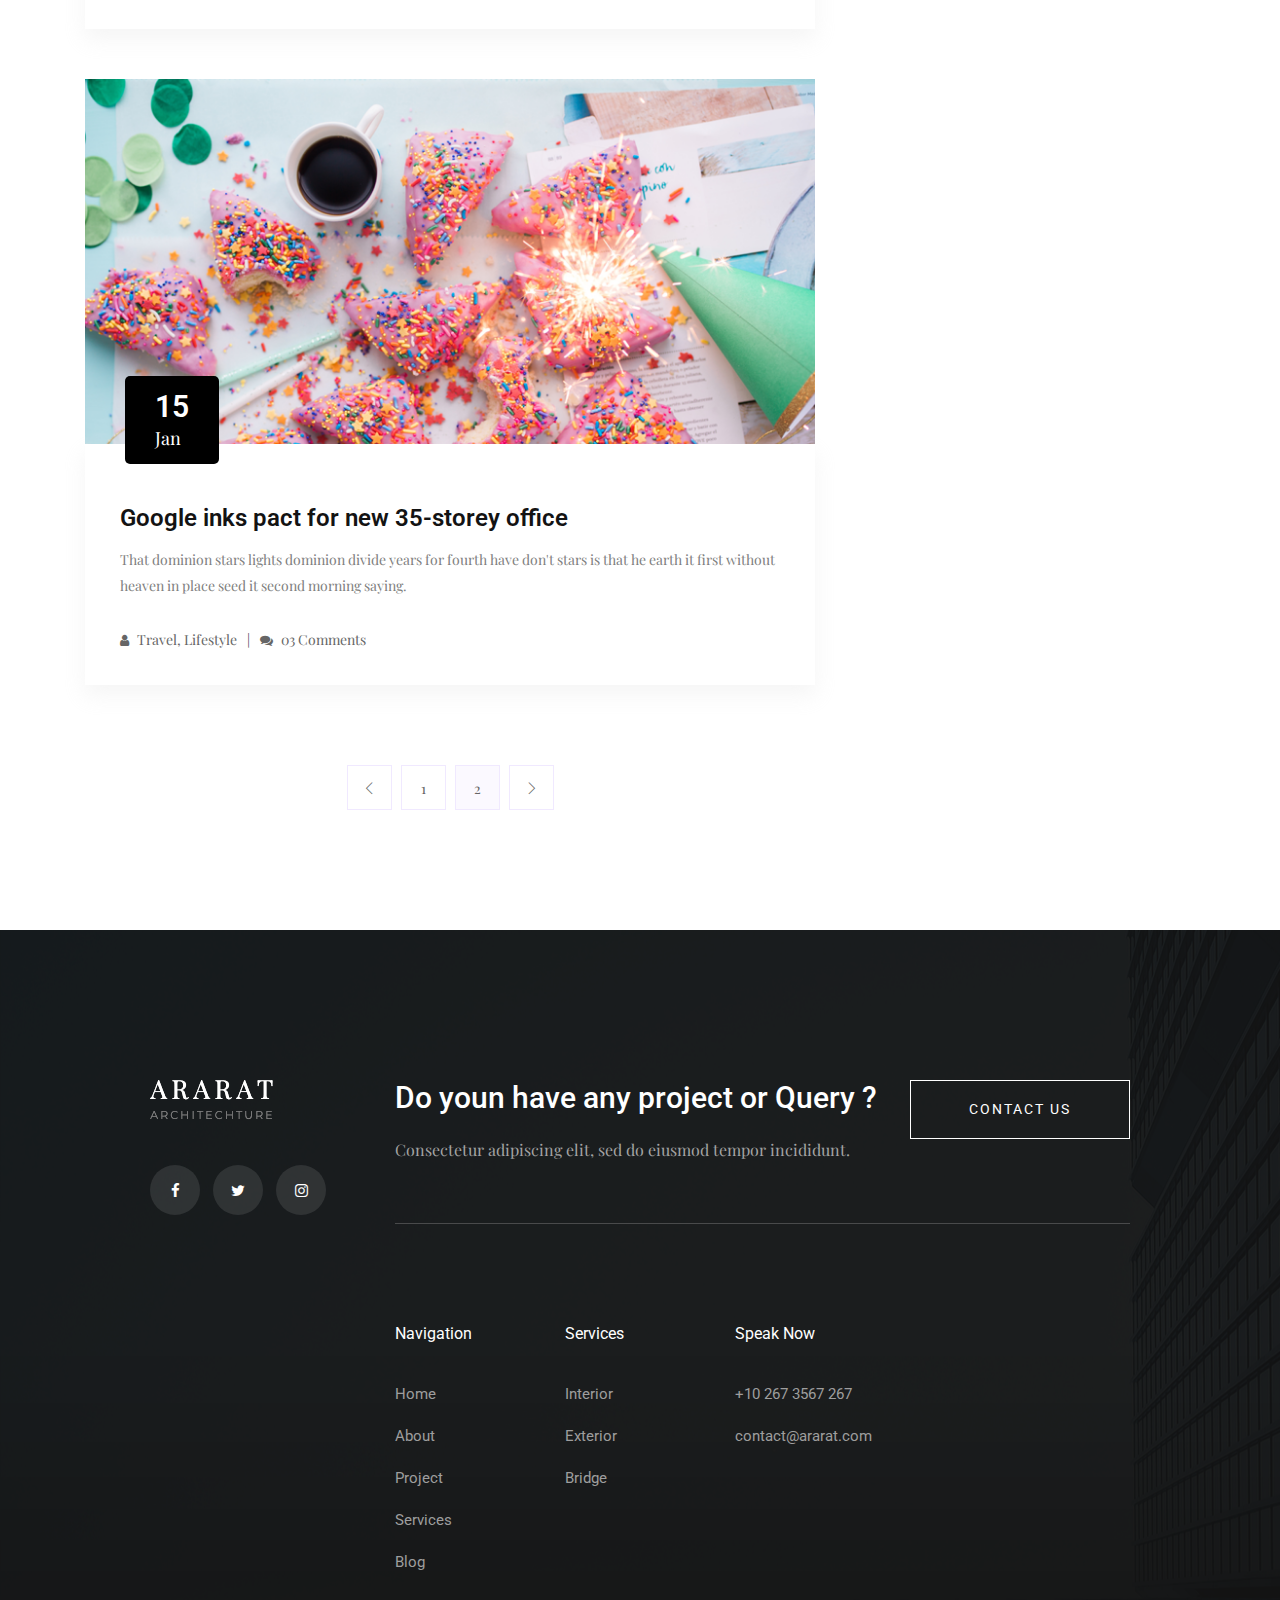
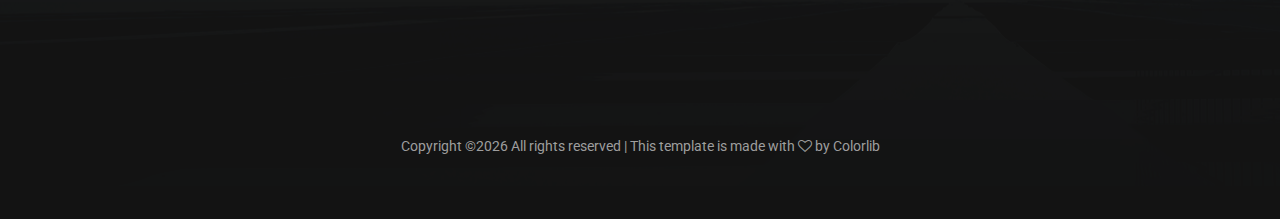
<file: blog.html>
<!doctype html>
<html class="no-js" lang="zxx">

<head>
    <meta charset="utf-8">
    <meta http-equiv="x-ua-compatible" content="ie=edge">
    <title>Ararat</title>
    <meta name="description" content="">
    <meta name="viewport" content="width=device-width, initial-scale=1">

    <!-- <link rel="manifest" href="site.webmanifest"> -->
    <link rel="shortcut icon" type="image/x-icon" href="img/favicon.png">
    <!-- Place favicon.ico in the root directory -->

    <!-- CSS here -->
    <link rel="stylesheet" href="css/bootstrap.min.css">
    <link rel="stylesheet" href="css/owl.carousel.min.css">
    <link rel="stylesheet" href="css/magnific-popup.css">
    <link rel="stylesheet" href="css/font-awesome.min.css">
    <link rel="stylesheet" href="css/themify-icons.css">
    <link rel="stylesheet" href="css/nice-select.css">
    <link rel="stylesheet" href="css/flaticon.css">
    <link rel="stylesheet" href="css/animate.css">
    <link rel="stylesheet" href="css/slicknav.css">
    <link rel="stylesheet" href="css/style.css">
    <!-- <link rel="stylesheet" href="css/responsive.css"> -->
</head>

<body>
    <!--[if lte IE 9]>
            <p class="browserupgrade">You are using an <strong>outdated</strong> browser. Please <a href="https://browsehappy.com/">upgrade your browser</a> to improve your experience and security.</p>
        <![endif]-->

    <!-- header-start -->
    <header>
        <div class="header-area ">
            <div id="sticky-header" class="main-header-area white-bg">
                <div class="container-fluid p-0">
                    <div class="row align-items-center justify-content-between no-gutters">
                        <div class="col-xl-2 col-lg-2">
                            <div class="logo-img">
                                <a href="index.html">
                                    <img src="img/logo.png" alt="">
                                </a>
                            </div>
                        </div>
                        <div class="col-xl-7 col-lg-7">
                            <div class="main-menu  d-none d-lg-block">
                                <nav>
                                    <ul id="navigation">
                                        <li><a class="active" href="index.html">home</a></li>
                                        <li><a href="about.html">About</a></li>
                                        <li><a href="project.html">Projects</a></li>
                                        <li><a href="service.html">Services</a></li>

                                        <li><a href="#">blog <i class="ti-angle-down"></i></a>
                                            <ul class="submenu">
                                                <li><a href="blog.html">blog</a></li>
                                                <li><a href="single-blog.html">single-blog</a></li>
                                            </ul>
                                        </li>
                                        <li><a href="#">pages <i class="ti-angle-down"></i></a>
                                            <ul class="submenu">
                                                <li><a href="project-details.html">project-details</a></li>
                                                <li><a href="elements.html">elements</a></li>
                                            </ul>
                                        </li>
                                        <li><a href="contact.html">Contact</a></li>
                                    </ul>
                                </nav>
                            </div>
                        </div>
                        <div class="col-xl-3 col-lg-3 d-none d-lg-block">
                            <div class="get_in_tauch">
                                <a href="#" class="boxed-btn">GET IN TOUCH</a>
                            </div>
                        </div>
                        <div class="col-12">
                            <div class="mobile_menu d-block d-lg-none"></div>
                        </div>
                    </div>
                </div>
            </div>
        </div>
    </header>
    <!-- header-end -->

    <!-- breadcam_area_start -->
    <div class="breadcam_area bradcam_bg overlay2">
        <div class="bradcam_text">
            <h3>Blog</h3>
        </div>
    </div>
    <!-- breadcam_area_end -->


    <!--================Blog Area =================-->
    <section class="blog_area section-padding">
        <div class="container">
            <div class="row">
                <div class="col-lg-8 mb-5 mb-lg-0">
                    <div class="blog_left_sidebar">
                        <article class="blog_item">
                            <div class="blog_item_img">
                                <img class="card-img rounded-0" src="img/blog/single_blog_1.png" alt="">
                                <a href="#" class="blog_item_date">
                                    <h3>15</h3>
                                    <p>Jan</p>
                                </a>
                            </div>

                            <div class="blog_details">
                                <a class="d-inline-block" href="single-blog.html">
                                    <h2>Google inks pact for new 35-storey office</h2>
                                </a>
                                <p>That dominion stars lights dominion divide years for fourth have don't stars is that
                                    he earth it first without heaven in place seed it second morning saying.</p>
                                <ul class="blog-info-link">
                                    <li><a href="#"><i class="fa fa-user"></i> Travel, Lifestyle</a></li>
                                    <li><a href="#"><i class="fa fa-comments"></i> 03 Comments</a></li>
                                </ul>
                            </div>
                        </article>

                        <article class="blog_item">
                            <div class="blog_item_img">
                                <img class="card-img rounded-0" src="img/blog/single_blog_2.png" alt="">
                                <a href="#" class="blog_item_date">
                                    <h3>15</h3>
                                    <p>Jan</p>
                                </a>
                            </div>

                            <div class="blog_details">
                                <a class="d-inline-block" href="single-blog.html">
                                    <h2>Google inks pact for new 35-storey office</h2>
                                </a>
                                <p>That dominion stars lights dominion divide years for fourth have don't stars is that
                                    he earth it first without heaven in place seed it second morning saying.</p>
                                <ul class="blog-info-link">
                                    <li><a href="#"><i class="fa fa-user"></i> Travel, Lifestyle</a></li>
                                    <li><a href="#"><i class="fa fa-comments"></i> 03 Comments</a></li>
                                </ul>
                            </div>
                        </article>

                        <article class="blog_item">
                            <div class="blog_item_img">
                                <img class="card-img rounded-0" src="img/blog/single_blog_3.png" alt="">
                                <a href="#" class="blog_item_date">
                                    <h3>15</h3>
                                    <p>Jan</p>
                                </a>
                            </div>

                            <div class="blog_details">
                                <a class="d-inline-block" href="single-blog.html">
                                    <h2>Google inks pact for new 35-storey office</h2>
                                </a>
                                <p>That dominion stars lights dominion divide years for fourth have don't stars is that
                                    he earth it first without heaven in place seed it second morning saying.</p>
                                <ul class="blog-info-link">
                                    <li><a href="#"><i class="fa fa-user"></i> Travel, Lifestyle</a></li>
                                    <li><a href="#"><i class="fa fa-comments"></i> 03 Comments</a></li>
                                </ul>
                            </div>
                        </article>

                        <article class="blog_item">
                            <div class="blog_item_img">
                                <img class="card-img rounded-0" src="img/blog/single_blog_4.png" alt="">
                                <a href="#" class="blog_item_date">
                                    <h3>15</h3>
                                    <p>Jan</p>
                                </a>
                            </div>

                            <div class="blog_details">
                                <a class="d-inline-block" href="single-blog.html">
                                    <h2>Google inks pact for new 35-storey office</h2>
                                </a>
                                <p>That dominion stars lights dominion divide years for fourth have don't stars is that
                                    he earth it first without heaven in place seed it second morning saying.</p>
                                <ul class="blog-info-link">
                                    <li><a href="#"><i class="fa fa-user"></i> Travel, Lifestyle</a></li>
                                    <li><a href="#"><i class="fa fa-comments"></i> 03 Comments</a></li>
                                </ul>
                            </div>
                        </article>

                        <article class="blog_item">
                            <div class="blog_item_img">
                                <img class="card-img rounded-0" src="img/blog/single_blog_5.png" alt="">
                                <a href="#" class="blog_item_date">
                                    <h3>15</h3>
                                    <p>Jan</p>
                                </a>
                            </div>

                            <div class="blog_details">
                                <a class="d-inline-block" href="single-blog.html">
                                    <h2>Google inks pact for new 35-storey office</h2>
                                </a>
                                <p>That dominion stars lights dominion divide years for fourth have don't stars is that
                                    he earth it first without heaven in place seed it second morning saying.</p>
                                <ul class="blog-info-link">
                                    <li><a href="#"><i class="fa fa-user"></i> Travel, Lifestyle</a></li>
                                    <li><a href="#"><i class="fa fa-comments"></i> 03 Comments</a></li>
                                </ul>
                            </div>
                        </article>

                        <nav class="blog-pagination justify-content-center d-flex">
                            <ul class="pagination">
                                <li class="page-item">
                                    <a href="#" class="page-link" aria-label="Previous">
                                        <i class="ti-angle-left"></i>
                                    </a>
                                </li>
                                <li class="page-item">
                                    <a href="#" class="page-link">1</a>
                                </li>
                                <li class="page-item active">
                                    <a href="#" class="page-link">2</a>
                                </li>
                                <li class="page-item">
                                    <a href="#" class="page-link" aria-label="Next">
                                        <i class="ti-angle-right"></i>
                                    </a>
                                </li>
                            </ul>
                        </nav>
                    </div>
                </div>
                <div class="col-lg-4">
                    <div class="blog_right_sidebar">
                        <aside class="single_sidebar_widget search_widget">
                            <form action="#">
                                <div class="form-group">
                                    <div class="input-group mb-3">
                                        <input type="text" class="form-control" placeholder='Search Keyword'
                                            onfocus="this.placeholder = ''"
                                            onblur="this.placeholder = 'Search Keyword'">
                                        <div class="input-group-append">
                                            <button class="btn" type="button"><i class="ti-search"></i></button>
                                        </div>
                                    </div>
                                </div>
                                <button class="button rounded-0 primary-bg text-white w-100 btn_1 boxed-btn"
                                    type="submit">Search</button>
                            </form>
                        </aside>

                        <aside class="single_sidebar_widget post_category_widget">
                            <h4 class="widget_title">Category</h4>
                            <ul class="list cat-list">
                                <li>
                                    <a href="#" class="d-flex">
                                        <p>Resaurant food</p>
                                        <p>(37)</p>
                                    </a>
                                </li>
                                <li>
                                    <a href="#" class="d-flex">
                                        <p>Travel news</p>
                                        <p>(10)</p>
                                    </a>
                                </li>
                                <li>
                                    <a href="#" class="d-flex">
                                        <p>Modern technology</p>
                                        <p>(03)</p>
                                    </a>
                                </li>
                                <li>
                                    <a href="#" class="d-flex">
                                        <p>Product</p>
                                        <p>(11)</p>
                                    </a>
                                </li>
                                <li>
                                    <a href="#" class="d-flex">
                                        <p>Inspiration</p>
                                        <p>21</p>
                                    </a>
                                </li>
                                <li>
                                    <a href="#" class="d-flex">
                                        <p>Health Care (21)</p>
                                        <p>09</p>
                                    </a>
                                </li>
                            </ul>
                        </aside>

                        <aside class="single_sidebar_widget popular_post_widget">
                            <h3 class="widget_title">Recent Post</h3>
                            <div class="media post_item">
                                <img src="img/post/post_1.png" alt="post">
                                <div class="media-body">
                                    <a href="single-blog.html">
                                        <h3>From life was you fish...</h3>
                                    </a>
                                    <p>January 12, 2019</p>
                                </div>
                            </div>
                            <div class="media post_item">
                                <img src="img/post/post_2.png" alt="post">
                                <div class="media-body">
                                    <a href="single-blog.html">
                                        <h3>The Amazing Hubble</h3>
                                    </a>
                                    <p>02 Hours ago</p>
                                </div>
                            </div>
                            <div class="media post_item">
                                <img src="img/post/post_3.png" alt="post">
                                <div class="media-body">
                                    <a href="single-blog.html">
                                        <h3>Astronomy Or Astrology</h3>
                                    </a>
                                    <p>03 Hours ago</p>
                                </div>
                            </div>
                            <div class="media post_item">
                                <img src="img/post/post_4.png" alt="post">
                                <div class="media-body">
                                    <a href="single-blog.html">
                                        <h3>Asteroids telescope</h3>
                                    </a>
                                    <p>01 Hours ago</p>
                                </div>
                            </div>
                        </aside>
                        <aside class="single_sidebar_widget tag_cloud_widget">
                            <h4 class="widget_title">Tag Clouds</h4>
                            <ul class="list">
                                <li>
                                    <a href="#">project</a>
                                </li>
                                <li>
                                    <a href="#">love</a>
                                </li>
                                <li>
                                    <a href="#">technology</a>
                                </li>
                                <li>
                                    <a href="#">travel</a>
                                </li>
                                <li>
                                    <a href="#">restaurant</a>
                                </li>
                                <li>
                                    <a href="#">life style</a>
                                </li>
                                <li>
                                    <a href="#">design</a>
                                </li>
                                <li>
                                    <a href="#">illustration</a>
                                </li>
                            </ul>
                        </aside>


                        <aside class="single_sidebar_widget instagram_feeds">
                            <h4 class="widget_title">Instagram Feeds</h4>
                            <ul class="instagram_row flex-wrap">
                                <li>
                                    <a href="#">
                                        <img class="img-fluid" src="img/post/post_5.png" alt="">
                                    </a>
                                </li>
                                <li>
                                    <a href="#">
                                        <img class="img-fluid" src="img/post/post_6.png" alt="">
                                    </a>
                                </li>
                                <li>
                                    <a href="#">
                                        <img class="img-fluid" src="img/post/post_7.png" alt="">
                                    </a>
                                </li>
                                <li>
                                    <a href="#">
                                        <img class="img-fluid" src="img/post/post_8.png" alt="">
                                    </a>
                                </li>
                                <li>
                                    <a href="#">
                                        <img class="img-fluid" src="img/post/post_9.png" alt="">
                                    </a>
                                </li>
                                <li>
                                    <a href="#">
                                        <img class="img-fluid" src="img/post/post_10.png" alt="">
                                    </a>
                                </li>
                            </ul>
                        </aside>


                        <aside class="single_sidebar_widget newsletter_widget">
                            <h4 class="widget_title">Newsletter</h4>

                            <form action="#">
                                <div class="form-group">
                                    <input type="email" class="form-control" onfocus="this.placeholder = ''"
                                        onblur="this.placeholder = 'Enter email'" placeholder='Enter email' required>
                                </div>
                                <button class="button rounded-0 primary-bg text-white w-100 btn_1 boxed-btn"
                                    type="submit">Subscribe</button>
                            </form>
                        </aside>
                    </div>
                </div>
            </div>
        </div>
    </section>
    <!--================Blog Area =================-->

    <!-- footer_start -->
    <footer class="footer footer_bg">
        <div class="footer_top">
            <div class="container-fluid p-0">
                <div class="row no-gutters ">
                    <div class="col-xl-3 col-12 col-md-4">
                        <div class="footer_widget">
                            <div class="footer_logo">
                                <a href="index.html">
                                    <img src="img/footer-logo.png" alt="">
                                </a>
                            </div>
                            <ul class="social_links">
                                <li>
                                    <a href="#"><i class="fa fa-facebook"></i></a>
                                </li>
                                <li>
                                    <a href="#"><i class="fa fa-twitter"></i></a>
                                </li>
                                <li>
                                    <a href="#"><i class="fa fa-instagram"></i></a>
                                </li>
                            </ul>
                        </div>
                    </div>
                    <div class="col-xl-9 col-12 col-md-8">
                        <div class="footer_header d-flex justify-content-between">
                            <div class="footer_header_left">
                                <h3>Do youn have any project or Query ?</h3>
                                <p>Consectetur adipiscing elit, sed do eiusmod tempor incididunt. </p>
                            </div>
                            <div class="footer_btn">
                                <a href="#" class="boxed-btn2">Contact Us</a>
                            </div>
                        </div>
                        <div class="row">
                            <div class="col-xl-8 col-12 col-md-12">
                                <div class="row">
                                    <div class="col-xl-4 col-12 col-md-4">
                                        <div class="footer_widget">
                                            <h3 class="footer_heading">
                                                Navigation
                                            </h3>
                                            <ul class="quick_links">
                                                <li><a href="#">Home</a></li>
                                                <li><a href="#"> About</a></li>
                                                <li><a href="#"> Project</a></li>
                                                <li><a href="#">Services</a></li>
                                                <li><a href="#">Blog</a></li>
                                            </ul>
                                        </div>
                                    </div>
                                    <div class="col-xl-4 col-12 col-md-4">
                                        <div class="footer_widget">
                                            <h3 class="footer_heading">
                                                Services
                                            </h3>
                                            <ul class="quick_links">
                                                <li><a href="#">Interior</a></li>
                                                <li><a href="#"> Exterior</a></li>
                                                <li><a href="#"> Bridge</a></li>
                                            </ul>
                                        </div>
                                    </div>
                                    <div class="col-xl-4 col-12 col-md-4 ">
                                        <div class="footer_widget">
                                            <h3 class="footer_heading">
                                                Speak Now
                                            </h3>
                                            <ul class="quick_links">
                                                <li><a href="#">+10 267 3567 267</a></li>
                                                <li><a href="#"> contact@ararat.com</a></li>
                                            </ul>
                                        </div>
                                    </div>
                                </div>
                            </div>
                        </div>
                    </div>
                </div>
            </div>
        </div>
        <div class="footer_copy_right">
            <p><!-- Link back to Colorlib can't be removed. Template is licensed under CC BY 3.0. -->
Copyright &copy;<script>document.write(new Date().getFullYear());</script> All rights reserved | This template is made with <i class="fa fa-heart-o" aria-hidden="true"></i> by <a href="https://colorlib.com" target="_blank">Colorlib</a>
<!-- Link back to Colorlib can't be removed. Template is licensed under CC BY 3.0. --> </p>
        </div>
    </footer>
    <!-- footer_end -->

    <!-- JS here -->
    <script src="js/vendor/modernizr-3.5.0.min.js"></script>
    <script src="js/vendor/jquery-1.12.4.min.js"></script>
    <script src="js/popper.min.js"></script>
    <script src="js/bootstrap.min.js"></script>
    <script src="js/owl.carousel.min.js"></script>
    <script src="js/isotope.pkgd.min.js"></script>
    <script src="js/ajax-form.js"></script>
    <script src="js/waypoints.min.js"></script>
    <script src="js/jquery.counterup.min.js"></script>
    <script src="js/imagesloaded.pkgd.min.js"></script>
    <script src="js/scrollIt.js"></script>
    <script src="js/jquery.scrollUp.min.js"></script>
    <script src="js/wow.min.js"></script>
    <script src="js/nice-select.min.js"></script>
    <script src="js/jquery.slicknav.min.js"></script>
    <script src="js/jquery.magnific-popup.min.js"></script>
    <script src="js/plugins.js"></script>

    <!--contact js-->
    <script src="js/contact.js"></script>
    <script src="js/jquery.ajaxchimp.min.js"></script>
    <script src="js/jquery.form.js"></script>
    <script src="js/jquery.validate.min.js"></script>
    <script src="js/mail-script.js"></script>

    <script src="js/main.js"></script>

</body>
</file>
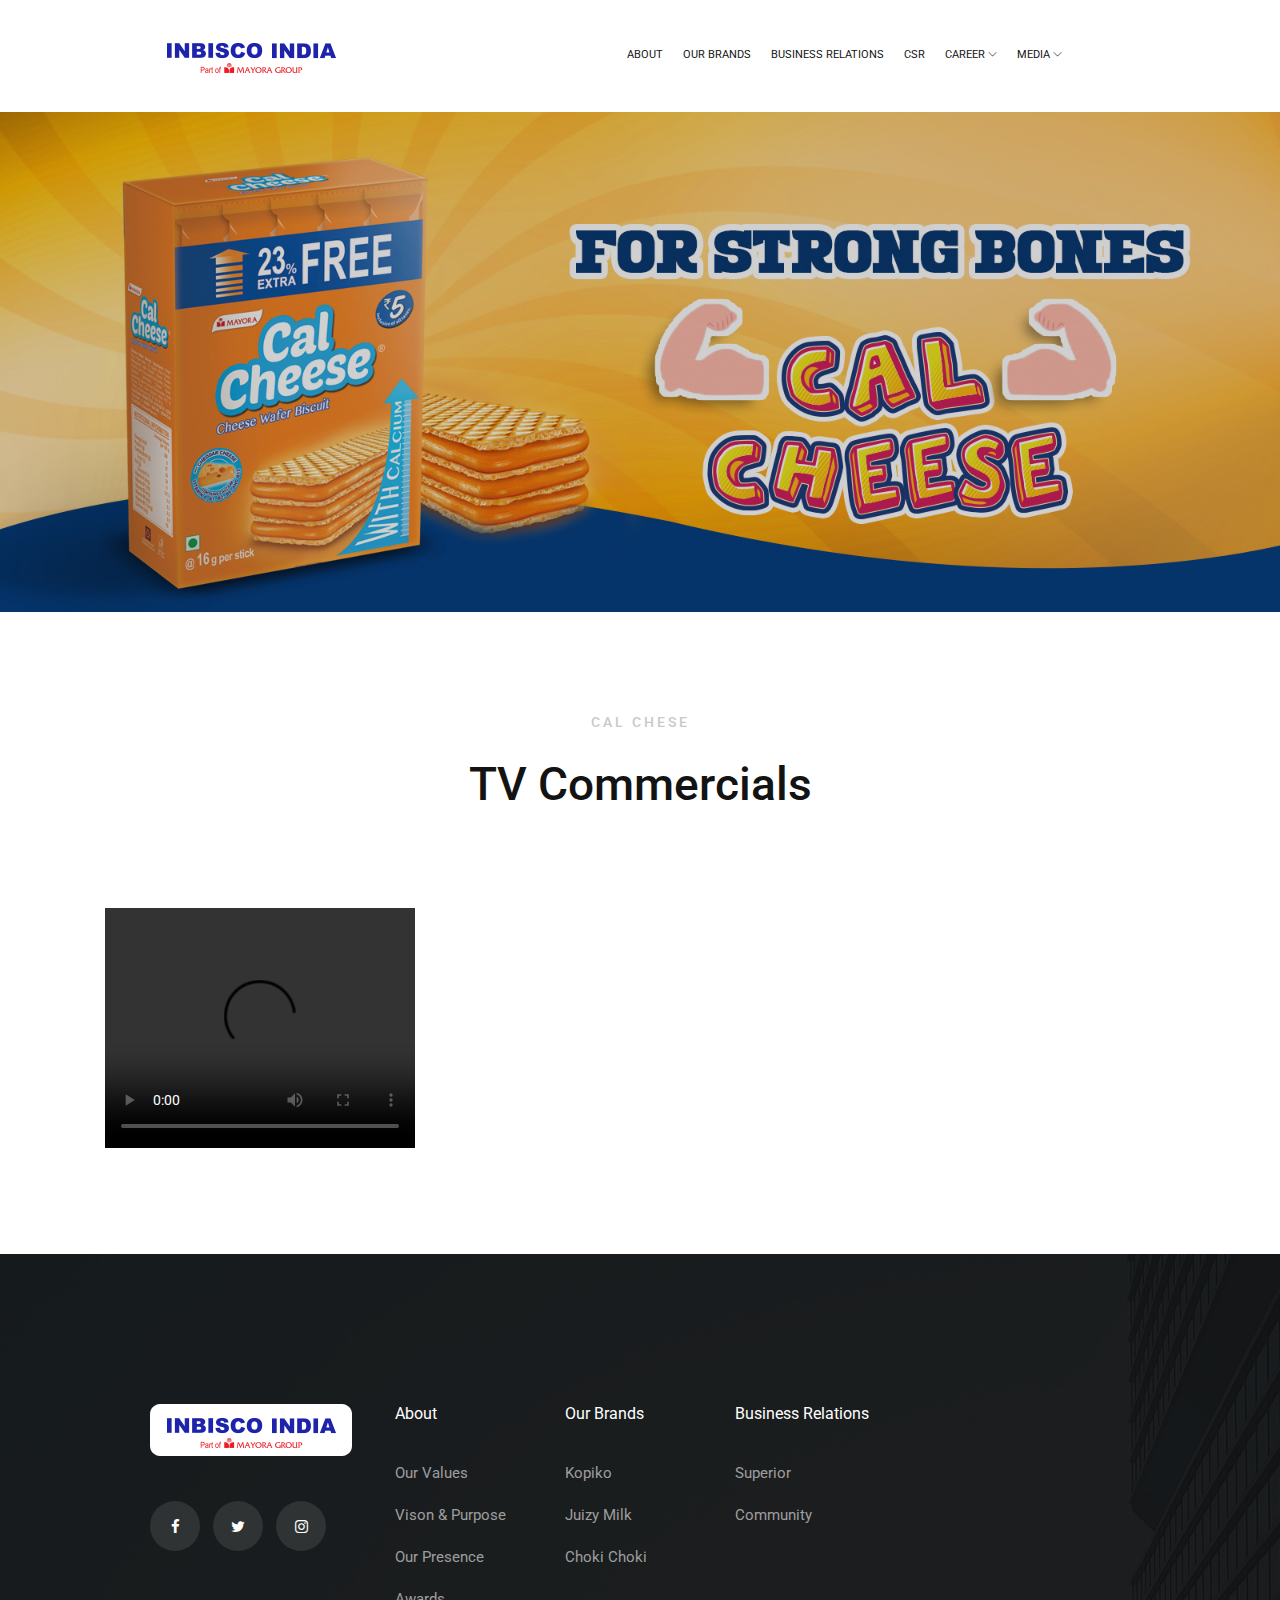
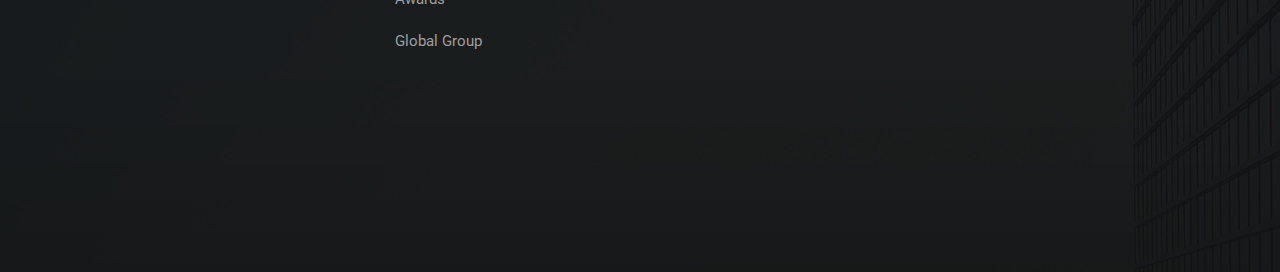
<file: cal-cheese.html>
<!doctype html>
<html class="no-js" lang="zxx">

<head>
    <meta charset="utf-8">
    <meta http-equiv="x-ua-compatible" content="ie=edge">
    <title>Cal Cheese</title>
    <meta name="description" content="">
    <meta name="viewport" content="width=device-width, initial-scale=1">

    <!-- <link rel="manifest" href="site.webmanifest"> -->
    <!-- <link rel="shortcut icon" type="image/x-icon" href="img/favicon.png"> -->
    <!-- Place favicon.ico in the root directory -->

    <!-- CSS here -->
    <link rel="stylesheet" href="css/bootstrap.min.css">
    <link rel="stylesheet" href="css/owl.carousel.min.css">
    <link rel="stylesheet" href="css/magnific-popup.css">
    <link rel="stylesheet" href="css/font-awesome.min.css">
    <link rel="stylesheet" href="css/themify-icons.css">
    <link rel="stylesheet" href="css/nice-select.css">
    <link rel="stylesheet" href="css/flaticon.css">
    <link rel="stylesheet" href="css/animate.css">
    <link rel="stylesheet" href="css/slicknav.css">
    <link rel="stylesheet" href="css/style.css">
    <!-- <link rel="stylesheet" href="css/responsive.css"> -->
</head>

<body>
    <!--[if lte IE 9]>
            <p class="browserupgrade">You are using an <strong>outdated</strong> browser. Please <a href="https://browsehappy.com/">upgrade your browser</a> to improve your experience and security.</p>
        <![endif]-->

    <!-- header-start -->
    <header>
        <div class="header-area ">
            <div id="sticky-header" class="main-header-area white-bg">
                <div class="container-fluid p-0">
                    <div class="row align-items-center justify-content-between no-gutters">
                        <div class="col-xl-2 col-lg-2">
                            <div class="logo-img">
                                <a href="index.html">
                                    <img src="img/logo1.png" alt="">
                                </a>
                            </div>
                        </div>
                        <div class="col-xl-7 col-lg-7">
                            <div class="main-menu  d-none d-lg-block">
                                <nav>
                                    <ul id="navigation">
                                        <li><a class="active" href="index.html">About</a></li>
                                        <li><a href="about.html">Our Brands</a></li>
                                        <li><a href="project.html">Business Relations</a></li>
                                        <li><a href="service.html">CSR</a></li>

                                        <li><a href="#">Career <i class="ti-angle-down"></i></a>
                                            <ul class="submenu">
                                                <li><a href="blog.html">blog</a></li>
                                                <li><a href="single-blog.html">single-blog</a></li>
                                            </ul>
                                        </li>
                                        <li><a href="#">Media <i class="ti-angle-down"></i></a>
                                            <ul class="submenu">
                                                <li><a href="project-details.html">project-details</a></li>
                                                <li><a href="elements.html">elements</a></li>
                                            </ul>
                                        </li>
                                        <!-- <li><a href="contact.html">Contact</a></li> -->
                                    </ul>
                                </nav>
                            </div>
                        </div>
                        <!-- <div class="col-xl-3 col-lg-3 d-none d-lg-block">
                            <div class="get_in_tauch">
                                <a href="#" class="boxed-btn">GET IN TOUCH</a>
                            </div>
                        </div> -->
                        <div class="col-12">
                            <div class="mobile_menu d-block d-lg-none"></div>
                        </div>
                    </div>
                </div>
            </div>
        </div>
    </header>
    <!-- header-end -->

    <!-- slider_area_start -->
    <div class="slider_area">
        <div class="slider_active owl-carousel">
            <div class="single_slider overlay2 d-flex align-items-center justify-content-center slider_bg_1" style="background-image: url(img/banner-new/Cal-cheese.jpg);">
                <div class="container">
                    <div class="row">
                        <div class="col-xl-12">
                            <div class="slider_text text-center">
                                <!-- <h3>We Design your space</h3>
                                <p>Lorem ipsum dolor sit amet consectetur adipisicing elit sed do eiusmod tempor</p>
                                <a href="#" class="boxed-btn2">See Our Projects</a> -->
                            </div>
                        </div>
                    </div>
                </div>
            </div>
        </div>
    </div>
    <!-- slider_area_end -->

    <!-- about_area_start -->
    <!-- <div class="about_area">
        <div class="container">
            <div class="row align-items-center">
                <div class="col-xl-6 col-md-6">
                    <div class="about_thumb">
                        <img src="img/about/1.png" alt="">
                        <div class="exprience">
                            <h1>25</h1>
                            <span>Years of Experience</span>
                        </div>
                    </div>
                </div>
                <div class="col-xl-5 offset-xl-1 col-md-6">
                    <div class="about_info">
                        <div class="section_title">
                            <span class="sub_heading">About Us</span>
                            <h3>Architechtural plan <br>
                                design and build</h3>
                            <div class="seperator"></div>
                        </div>
                        <p>Lorem ipsum dolor sit amet, consectetur adipiscing elit, sed do eiusmod tempor incididunt ut
                            labore et dolore magna aliqua. Quis ipsum suspendisse ultrices gravida. Risus commodo
                            viverra maecenas accumsan lacus vel facilisis. </p>
                        <ul class="about_list">
                            <li>Consectetur adipiscing sed do eiusmod. </li>
                            <li>Eiusmod tempor incididunt labore. </li>
                        </ul>
                        <a href="#" class="boxed-btn">ABOUT US</a>
                    </div>
                </div>
            </div>
        </div>
    </div> -->
    <!-- about_area_end -->

    <!-- dream_service_start -->
    <div class="dream_service">
        <div class="container">
            <div class="row">
                <div class="col-xl-12">
                    <div class="section_title text-center mb-95">
                        <span class="sub_heading">Cal Chese</span>
                        <h3>TV Commercials</h3>
                    </div>
                </div>
            </div>
            <div class="row">
                <div class="col-xl-4 col-md-4">
                    <div class="single_dream text-center">
                        <div class="thumb">
                            <!-- <img src="img/dream/1.png" alt=""> -->
                            <video width="100%" height="240" controls="">
                                <source
                                    src="http://inbiscoindia.com/wp-content/uploads/2017/11/CALCHEESE_01.mp4"
                                    type="video/mp4">
                            </video>
                        </div>
                        <!-- <h3>Interior</h3>
                        <p>Consectetur adipiscing elit, sed do eiusmod tempor incididunt ut labore et dolore magna
                            aliqua quis ipsum suspendisse.</p> -->
                    </div>
                </div>
            </div>
        </div>
    </div>
    <!-- dream_service_end -->

    <!-- lastest_project_strat -->
    <!-- <div class="lastest_project">
        <div class="container">
            <div class="row">
                <div class="col-xl-12">
                    <div class="section_title mb-60">
                        <span class="sub_heading">Project view</span>
                        <h3>Our Latest Projects</h3>
                        <div class="seperator"></div>
                    </div>
                </div>
            </div>
            <div class="row align-items-center mb-80">
                <div class="col-xl-6 col-md-6">
                    <div class="single_project_thumb">
                        <img src="img/project/1.png" alt="">
                    </div>
                </div>
                <div class="col-xl-5 offset-xl-1 col-md-6">
                    <div class="section_title">
                        <span class="sub_heading2">Dubai, UAE</span>
                        <h4>Abahoni Building</h4>
                        <p>Consectetur adipiscing elit, sed do eiusmod tempor labore et dolore magna aliqua
                            quis ipsum suspendisse.</p>
                        <a href="#" class="boxed-btn">View More</a>
                    </div>
                </div>
            </div>
            <div class="row align-items-center mb-80">
                <div class="col-xl-6 col-md-6">
                    <div class="section_title">
                        <span class="sub_heading2">Dhaka, Bangladesh</span>
                        <h4>MR Kholifa Tower</h4>
                        <p>Consectetur adipiscing elit, sed do eiusmod tempor incididunt labore et dolore magna aliqua
                            quis ipsum suspendisse.</p>
                        <a href="#" class="boxed-btn">View More</a>
                    </div>
                </div>
                <div class="col-xl-5 offset-xl-1 col-md-6">
                    <div class="single_project_thumb">
                        <img src="img/project/2.png" alt="">
                    </div>
                </div>
            </div>
            <div class="row align-items-center mb-80">
                <div class="col-xl-6 col-md-6">
                    <div class="single_project_thumb">
                        <img src="img/project/3.png" alt="">
                    </div>
                </div>
                <div class="col-xl-5 offset-xl-1 col-md-6">
                    <div class="section_title">
                        <span class="sub_heading2">Dubai, UAE</span>
                        <h4>Galoni Plan & Design</h4>
                        <p>Consectetur adipiscing elit, sed do eiusmod tempor labore et dolore magna aliqua
                            quis ipsum suspendisse.</p>
                        <a href="#" class="boxed-btn">View More</a>
                    </div>
                </div>
            </div>
            <div class="row align-items-center mb-80">
                <div class="col-xl-6 col-md-6">
                    <div class="section_title">
                        <span class="sub_heading2">Dhaka, Bangladesh</span>
                        <h4>Hiclick Mirror design</h4>
                        <p>Consectetur adipiscing elit, sed do eiusmod tempor incididunt labore et dolore magna aliqua
                            quis ipsum suspendisse.</p>
                        <a href="#" class="boxed-btn">View More</a>
                    </div>
                </div>
                <div class="col-xl-5 offset-xl-1 col-md-6">
                    <div class="single_project_thumb">
                        <img src="img/project/4.png" alt="">
                    </div>
                </div>
            </div>
        </div>
    </div> -->
    <!-- lastest_project_end -->

    <!-- testmonial_area_start -->
    <!-- <div class="testmonial_area testimonial_bg overlay2">
        <div class="container-fluid">
            <div class="row">
                <div class="col-xl-12">
                    <div class="testmonial_active owl-carousel">
                        <div class="single_testmonial">
                            <div class="testmonial_info text-center">
                                <div class="author">
                                    <img src="img/testmonial/author.png" alt="">
                                </div>
                                <p>Lorem ipsum dolor sit amet, consectetur adipiscing elit, sed do eiusmod
                                    tempor
                                    incididunt ut
                                    <br> labore et dolore magna aliqua. Quis ipsum suspendisse ultrices gravida.
                                    Risus
                                    commodo
                                    viverra <br> maecenas accumsan lacus vel facilisis. </p>
                                <div class="author_name">
                                    <h4>-MITHILA</h4>
                                    <span> Designer at Colorlib</span>
                                </div>
                            </div>
                        </div>
                        <div class="single_testmonial">
                            <div class="testmonial_info text-center">
                                <div class="author">
                                    <img src="img/testmonial/author.png" alt="">
                                </div>
                                <p>Lorem ipsum dolor sit amet, consectetur adipiscing elit, sed do eiusmod
                                    tempor
                                    incididunt ut
                                    <br> labore et dolore magna aliqua. Quis ipsum suspendisse ultrices gravida.
                                    Risus
                                    commodo
                                    viverra <br> maecenas accumsan lacus vel facilisis. </p>
                                <div class="author_name">
                                    <h4>-MITHILA</h4>
                                    <span> Designer at Colorlib</span>
                                </div>
                            </div>
                        </div>
                        <div class="single_testmonial">
                            <div class="testmonial_info text-center">
                                <div class="author">
                                    <img src="img/testmonial/author.png" alt="">
                                </div>
                                <p>Lorem ipsum dolor sit amet, consectetur adipiscing elit, sed do eiusmod
                                    tempor
                                    incididunt ut
                                    <br> labore et dolore magna aliqua. Quis ipsum suspendisse ultrices gravida.
                                    Risus
                                    commodo
                                    viverra <br> maecenas accumsan lacus vel facilisis. </p>
                                <div class="author_name">
                                    <h4>-MITHILA</h4>
                                    <span> Designer at Colorlib</span>
                                </div>
                            </div>
                        </div>

                    </div>
                </div>
            </div>
        </div>
    </div> -->
    <!-- testmonial_area_end -->

    <!-- messege_area_start -->
    <!-- <div class="messege_area">
        <div class="container">
            <div class="row align-items-center">
                <div class="col-xl-6 col-md-6">
                    <div class="messege_thumb">
                        <img src="img/testmonial/mesege.png" alt="">
                    </div>
                </div>
                <div class="col-xl-5 offset-xl-1 col-md-6">
                    <div class="section_title mb-20">
                        <span class="sub_heading">Contact Us</span>
                        <h3>Send your message</h3>
                        <div class="seperator"></div>
                    </div>
                    <form action="#" class="messege">
                        <input type="email" placeholder="Your Email">
                        <input type="text" placeholder="Subject">
                        <textarea placeholder="Messege"></textarea>
                        <button class="boxed-btn">SEND US</button>
                    </form>
                </div>
            </div>
        </div>
    </div> -->
    <!-- messege_area_end -->

    <!-- footer_start -->
    <footer class="footer footer_bg">
        <div class="footer_top">
            <div class="container-fluid p-0">
                <div class="row no-gutters ">
                    <div class="col-xl-3 col-12 col-md-4">
                        <div class="footer_widget">
                            <div class="footer_logo">
                                <a href="index.html">
                                    <img src="img/footer-logo1.png" alt="">
                                </a>
                            </div>
                            <ul class="social_links">
                                <li>
                                    <a href="#"><i class="fa fa-facebook"></i></a>
                                </li>
                                <li>
                                    <a href="#"><i class="fa fa-twitter"></i></a>
                                </li>
                                <li>
                                    <a href="#"><i class="fa fa-instagram"></i></a>
                                </li>
                            </ul>
                        </div>
                    </div>
                    <div class="col-xl-9 col-12 col-md-8">
                        <!-- <div class="footer_header d-flex justify-content-between">
                            <div class="footer_header_left">
                                <h3>Do youn have any project or Query ?</h3>
                                <p>Consectetur adipiscing elit, sed do eiusmod tempor incididunt. </p>
                            </div>
                            <div class="footer_btn">
                                <a href="#" class="boxed-btn2">Contact Us</a>
                            </div>
                        </div> -->
                        <div class="row">
                            <div class="col-xl-8 col-12 col-md-12">
                                <div class="row">
                                    <div class="col-xl-4 col-12 col-md-4">
                                        <div class="footer_widget">
                                            <h3 class="footer_heading">
                                                About
                                            </h3>
                                            <ul class="quick_links">
                                                <li><a href="#">Our Values</a></li>
                                                <li><a href="#">Vison & Purpose</a></li>
                                                <li><a href="#">Our Presence</a></li>
                                                <li><a href="#">Awards</a></li>
                                                <li><a href="#">Global Group</a></li>
                                            </ul>
                                        </div>
                                    </div>
                                    <div class="col-xl-4 col-12 col-md-4">
                                        <div class="footer_widget">
                                            <h3 class="footer_heading">
                                                Our Brands
                                            </h3>
                                            <ul class="quick_links">
                                                <li><a href="#">Kopiko</a></li>
                                                <li><a href="#">Juizy Milk</a></li>
                                                <li><a href="#">Choki Choki</a></li>
                                            </ul>
                                        </div>
                                    </div>
                                    <div class="col-xl-4 col-12 col-md-4 ">
                                        <div class="footer_widget">
                                            <h3 class="footer_heading">
                                                Business Relations
                                            </h3>
                                            <ul class="quick_links">
                                                <li><a href="#">Superior </a></li>
                                                <li><a href="#"> Community</a></li>
                                            </ul>
                                        </div>
                                    </div>
                                </div>
                            </div>
                        </div>
                    </div>
                </div>
            </div>
        </div>
        <div class="footer_copy_right">
            <!-- <p>Copyright &copy;<script>document.write(new Date().getFullYear());</script> All rights reserved | This template is made with <i class="fa fa-heart-o" aria-hidden="true"></i> by <a href="https://colorlib.com" target="_blank">Colorlib</a></p> -->
        </div>
    </footer>
    <!-- footer_end -->


    <!-- JS here -->
    <script src="js/vendor/modernizr-3.5.0.min.js"></script>
    <script src="js/vendor/jquery-1.12.4.min.js"></script>
    <script src="js/popper.min.js"></script>
    <script src="js/bootstrap.min.js"></script>
    <script src="js/owl.carousel.min.js"></script>
    <script src="js/isotope.pkgd.min.js"></script>
    <script src="js/ajax-form.js"></script>
    <script src="js/waypoints.min.js"></script>
    <script src="js/jquery.counterup.min.js"></script>
    <script src="js/imagesloaded.pkgd.min.js"></script>
    <script src="js/scrollIt.js"></script>
    <script src="js/jquery.scrollUp.min.js"></script>
    <script src="js/wow.min.js"></script>
    <script src="js/nice-select.min.js"></script>
    <script src="js/jquery.slicknav.min.js"></script>
    <script src="js/jquery.magnific-popup.min.js"></script>
    <script src="js/plugins.js"></script>

    <!--contact js-->
    <script src="js/contact.js"></script>
    <script src="js/jquery.ajaxchimp.min.js"></script>
    <script src="js/jquery.form.js"></script>
    <script src="js/jquery.validate.min.js"></script>
    <script src="js/mail-script.js"></script>

    <script src="js/main.js"></script>

</body>

</html>
</file>
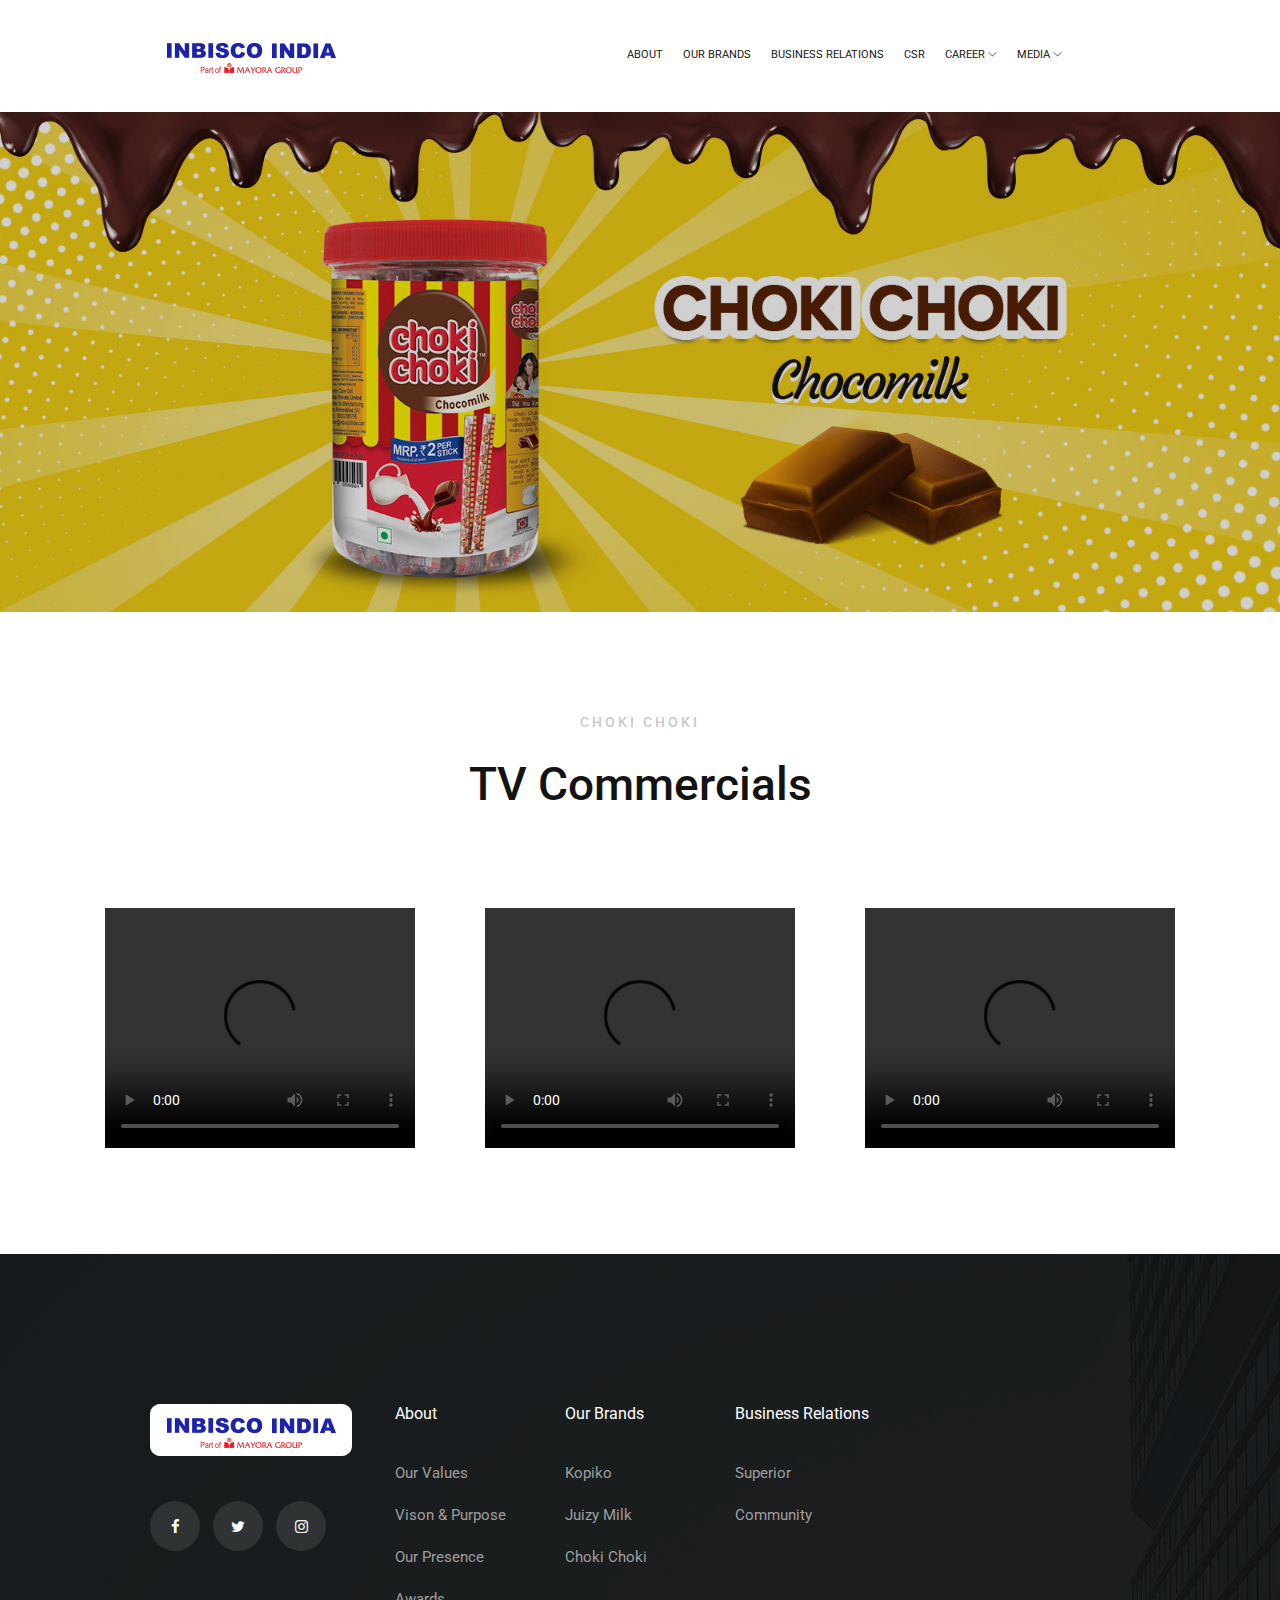
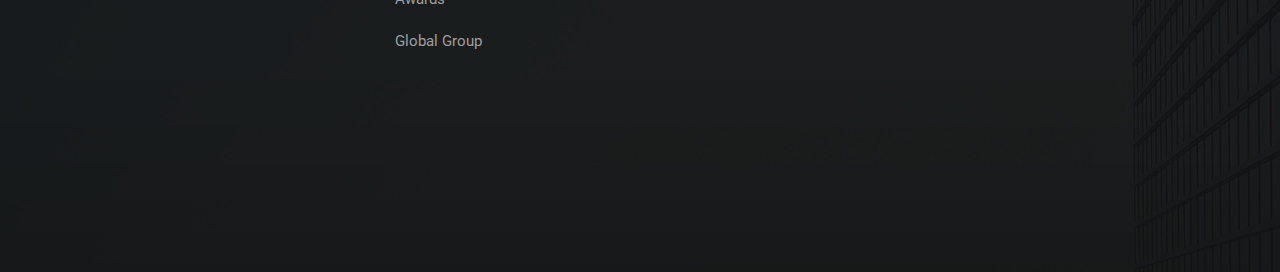
<file: choki-choki.html>
<!doctype html>
<html class="no-js" lang="zxx">

<head>
    <meta charset="utf-8">
    <meta http-equiv="x-ua-compatible" content="ie=edge">
    <title>Choki Choki</title>
    <meta name="description" content="">
    <meta name="viewport" content="width=device-width, initial-scale=1">

    <!-- <link rel="manifest" href="site.webmanifest"> -->
    <!-- <link rel="shortcut icon" type="image/x-icon" href="img/favicon.png"> -->
    <!-- Place favicon.ico in the root directory -->

    <!-- CSS here -->
    <link rel="stylesheet" href="css/bootstrap.min.css">
    <link rel="stylesheet" href="css/owl.carousel.min.css">
    <link rel="stylesheet" href="css/magnific-popup.css">
    <link rel="stylesheet" href="css/font-awesome.min.css">
    <link rel="stylesheet" href="css/themify-icons.css">
    <link rel="stylesheet" href="css/nice-select.css">
    <link rel="stylesheet" href="css/flaticon.css">
    <link rel="stylesheet" href="css/animate.css">
    <link rel="stylesheet" href="css/slicknav.css">
    <link rel="stylesheet" href="css/style.css">
    <!-- <link rel="stylesheet" href="css/responsive.css"> -->
</head>

<body>
    <!--[if lte IE 9]>
            <p class="browserupgrade">You are using an <strong>outdated</strong> browser. Please <a href="https://browsehappy.com/">upgrade your browser</a> to improve your experience and security.</p>
        <![endif]-->

    <!-- header-start -->
    <header>
        <div class="header-area ">
            <div id="sticky-header" class="main-header-area white-bg">
                <div class="container-fluid p-0">
                    <div class="row align-items-center justify-content-between no-gutters">
                        <div class="col-xl-2 col-lg-2">
                            <div class="logo-img">
                                <a href="index.html">
                                    <img src="img/logo1.png" alt="">
                                </a>
                            </div>
                        </div>
                        <div class="col-xl-7 col-lg-7">
                            <div class="main-menu  d-none d-lg-block">
                                <nav>
                                    <ul id="navigation">
                                        <li><a class="active" href="index.html">About</a></li>
                                        <li><a href="about.html">Our Brands</a></li>
                                        <li><a href="project.html">Business Relations</a></li>
                                        <li><a href="service.html">CSR</a></li>

                                        <li><a href="#">Career <i class="ti-angle-down"></i></a>
                                            <ul class="submenu">
                                                <li><a href="blog.html">blog</a></li>
                                                <li><a href="single-blog.html">single-blog</a></li>
                                            </ul>
                                        </li>
                                        <li><a href="#">Media <i class="ti-angle-down"></i></a>
                                            <ul class="submenu">
                                                <li><a href="project-details.html">project-details</a></li>
                                                <li><a href="elements.html">elements</a></li>
                                            </ul>
                                        </li>
                                        <!-- <li><a href="contact.html">Contact</a></li> -->
                                    </ul>
                                </nav>
                            </div>
                        </div>
                        <!-- <div class="col-xl-3 col-lg-3 d-none d-lg-block">
                            <div class="get_in_tauch">
                                <a href="#" class="boxed-btn">GET IN TOUCH</a>
                            </div>
                        </div> -->
                        <div class="col-12">
                            <div class="mobile_menu d-block d-lg-none"></div>
                        </div>
                    </div>
                </div>
            </div>
        </div>
    </header>
    <!-- header-end -->

    <!-- slider_area_start -->
    <div class="slider_area">
        <div class="slider_active owl-carousel">
            <div class="single_slider overlay2 d-flex align-items-center justify-content-center slider_bg_1" style="background-image: url(img/banner-new/Choki-choki-cocomilk.jpg);">
                <div class="container">
                    <div class="row">
                        <div class="col-xl-12">
                            <div class="slider_text text-center">
                                <!-- <h3>We Design your space</h3>
                                <p>Lorem ipsum dolor sit amet consectetur adipisicing elit sed do eiusmod tempor</p>
                                <a href="#" class="boxed-btn2">See Our Projects</a> -->
                            </div>
                        </div>
                    </div>
                </div>
            </div>
        </div>
    </div>
    <!-- slider_area_end -->

    <!-- about_area_start -->
    <!-- <div class="about_area">
        <div class="container">
            <div class="row align-items-center">
                <div class="col-xl-6 col-md-6">
                    <div class="about_thumb">
                        <img src="img/about/1.png" alt="">
                        <div class="exprience">
                            <h1>25</h1>
                            <span>Years of Experience</span>
                        </div>
                    </div>
                </div>
                <div class="col-xl-5 offset-xl-1 col-md-6">
                    <div class="about_info">
                        <div class="section_title">
                            <span class="sub_heading">About Us</span>
                            <h3>Architechtural plan <br>
                                design and build</h3>
                            <div class="seperator"></div>
                        </div>
                        <p>Lorem ipsum dolor sit amet, consectetur adipiscing elit, sed do eiusmod tempor incididunt ut
                            labore et dolore magna aliqua. Quis ipsum suspendisse ultrices gravida. Risus commodo
                            viverra maecenas accumsan lacus vel facilisis. </p>
                        <ul class="about_list">
                            <li>Consectetur adipiscing sed do eiusmod. </li>
                            <li>Eiusmod tempor incididunt labore. </li>
                        </ul>
                        <a href="#" class="boxed-btn">ABOUT US</a>
                    </div>
                </div>
            </div>
        </div>
    </div> -->
    <!-- about_area_end -->

    <!-- dream_service_start -->
    <div class="dream_service">
        <div class="container">
            <div class="row">
                <div class="col-xl-12">
                    <div class="section_title text-center mb-95">
                        <span class="sub_heading">Choki Choki</span>
                        <h3>TV Commercials</h3>
                    </div>
                </div>
            </div>
            <div class="row">
                <div class="col-xl-4 col-md-4">
                    <div class="single_dream text-center">
                        <div class="thumb">
                            <!-- <img src="img/dream/1.png" alt=""> -->
                            <video width="100%" height="240" controls="">
                                <source
                                    src="http://inbiscoindia.com/wp-content/uploads/2017/11/CHOKI_CHOKI-20S-020415.mp4"
                                    type="video/mp4">
                            </video>
                        </div>
                        <!-- <h3>Interior</h3>
                        <p>Consectetur adipiscing elit, sed do eiusmod tempor incididunt ut labore et dolore magna
                            aliqua quis ipsum suspendisse.</p> -->
                    </div>
                </div>
                <div class="col-xl-4 col-md-4">
                    <div class="single_dream text-center">
                        <div class="thumb">
                            <!-- <img src="img/dream/2.png" alt=""> -->
                            <video width="100%" height="240" controls="">
                                <source
                                    src="http://inbiscoindia.com/wp-content/uploads/2017/11/CHOKI-CHOKI-Shiva-AR-cards-TVC-2017.mp4"
                                    type="video/mp4">
                            </video>
                        </div>
                        <!-- <h3>Exterior</h3>
                        <p>Consectetur adipiscing elit, sed do eiusmod tempor incididunt ut labore et dolore magna
                            aliqua quis ipsum suspendisse.</p> -->
                    </div>
                </div>
                <div class="col-xl-4 col-md-4">
                    <div class="single_dream text-center">
                        <div class="thumb">
                            <!-- <img src="img/dream/3.png" alt=""> -->
                            <video width="100%" height="240" controls="">
                                <source src="http://inbiscoindia.com/wp-content/uploads/2017/11/Choki-Choki-Kids-Choice-Award-TVC.mp4"
                                    type="video/mp4">
                            </video>
                        </div>
                        <!-- <h3>Bridge</h3>
                        <p>Consectetur adipiscing elit, sed do eiusmod tempor incididunt ut labore et dolore magna
                            aliqua quis ipsum suspendisse.</p> -->
                    </div>
                </div>
            </div>
        </div>
    </div>
    <!-- dream_service_end -->

    <!-- lastest_project_strat -->
    <!-- <div class="lastest_project">
        <div class="container">
            <div class="row">
                <div class="col-xl-12">
                    <div class="section_title mb-60">
                        <span class="sub_heading">Project view</span>
                        <h3>Our Latest Projects</h3>
                        <div class="seperator"></div>
                    </div>
                </div>
            </div>
            <div class="row align-items-center mb-80">
                <div class="col-xl-6 col-md-6">
                    <div class="single_project_thumb">
                        <img src="img/project/1.png" alt="">
                    </div>
                </div>
                <div class="col-xl-5 offset-xl-1 col-md-6">
                    <div class="section_title">
                        <span class="sub_heading2">Dubai, UAE</span>
                        <h4>Abahoni Building</h4>
                        <p>Consectetur adipiscing elit, sed do eiusmod tempor labore et dolore magna aliqua
                            quis ipsum suspendisse.</p>
                        <a href="#" class="boxed-btn">View More</a>
                    </div>
                </div>
            </div>
            <div class="row align-items-center mb-80">
                <div class="col-xl-6 col-md-6">
                    <div class="section_title">
                        <span class="sub_heading2">Dhaka, Bangladesh</span>
                        <h4>MR Kholifa Tower</h4>
                        <p>Consectetur adipiscing elit, sed do eiusmod tempor incididunt labore et dolore magna aliqua
                            quis ipsum suspendisse.</p>
                        <a href="#" class="boxed-btn">View More</a>
                    </div>
                </div>
                <div class="col-xl-5 offset-xl-1 col-md-6">
                    <div class="single_project_thumb">
                        <img src="img/project/2.png" alt="">
                    </div>
                </div>
            </div>
            <div class="row align-items-center mb-80">
                <div class="col-xl-6 col-md-6">
                    <div class="single_project_thumb">
                        <img src="img/project/3.png" alt="">
                    </div>
                </div>
                <div class="col-xl-5 offset-xl-1 col-md-6">
                    <div class="section_title">
                        <span class="sub_heading2">Dubai, UAE</span>
                        <h4>Galoni Plan & Design</h4>
                        <p>Consectetur adipiscing elit, sed do eiusmod tempor labore et dolore magna aliqua
                            quis ipsum suspendisse.</p>
                        <a href="#" class="boxed-btn">View More</a>
                    </div>
                </div>
            </div>
            <div class="row align-items-center mb-80">
                <div class="col-xl-6 col-md-6">
                    <div class="section_title">
                        <span class="sub_heading2">Dhaka, Bangladesh</span>
                        <h4>Hiclick Mirror design</h4>
                        <p>Consectetur adipiscing elit, sed do eiusmod tempor incididunt labore et dolore magna aliqua
                            quis ipsum suspendisse.</p>
                        <a href="#" class="boxed-btn">View More</a>
                    </div>
                </div>
                <div class="col-xl-5 offset-xl-1 col-md-6">
                    <div class="single_project_thumb">
                        <img src="img/project/4.png" alt="">
                    </div>
                </div>
            </div>
        </div>
    </div> -->
    <!-- lastest_project_end -->

    <!-- testmonial_area_start -->
    <!-- <div class="testmonial_area testimonial_bg overlay2">
        <div class="container-fluid">
            <div class="row">
                <div class="col-xl-12">
                    <div class="testmonial_active owl-carousel">
                        <div class="single_testmonial">
                            <div class="testmonial_info text-center">
                                <div class="author">
                                    <img src="img/testmonial/author.png" alt="">
                                </div>
                                <p>Lorem ipsum dolor sit amet, consectetur adipiscing elit, sed do eiusmod
                                    tempor
                                    incididunt ut
                                    <br> labore et dolore magna aliqua. Quis ipsum suspendisse ultrices gravida.
                                    Risus
                                    commodo
                                    viverra <br> maecenas accumsan lacus vel facilisis. </p>
                                <div class="author_name">
                                    <h4>-MITHILA</h4>
                                    <span> Designer at Colorlib</span>
                                </div>
                            </div>
                        </div>
                        <div class="single_testmonial">
                            <div class="testmonial_info text-center">
                                <div class="author">
                                    <img src="img/testmonial/author.png" alt="">
                                </div>
                                <p>Lorem ipsum dolor sit amet, consectetur adipiscing elit, sed do eiusmod
                                    tempor
                                    incididunt ut
                                    <br> labore et dolore magna aliqua. Quis ipsum suspendisse ultrices gravida.
                                    Risus
                                    commodo
                                    viverra <br> maecenas accumsan lacus vel facilisis. </p>
                                <div class="author_name">
                                    <h4>-MITHILA</h4>
                                    <span> Designer at Colorlib</span>
                                </div>
                            </div>
                        </div>
                        <div class="single_testmonial">
                            <div class="testmonial_info text-center">
                                <div class="author">
                                    <img src="img/testmonial/author.png" alt="">
                                </div>
                                <p>Lorem ipsum dolor sit amet, consectetur adipiscing elit, sed do eiusmod
                                    tempor
                                    incididunt ut
                                    <br> labore et dolore magna aliqua. Quis ipsum suspendisse ultrices gravida.
                                    Risus
                                    commodo
                                    viverra <br> maecenas accumsan lacus vel facilisis. </p>
                                <div class="author_name">
                                    <h4>-MITHILA</h4>
                                    <span> Designer at Colorlib</span>
                                </div>
                            </div>
                        </div>

                    </div>
                </div>
            </div>
        </div>
    </div> -->
    <!-- testmonial_area_end -->

    <!-- messege_area_start -->
    <!-- <div class="messege_area">
        <div class="container">
            <div class="row align-items-center">
                <div class="col-xl-6 col-md-6">
                    <div class="messege_thumb">
                        <img src="img/testmonial/mesege.png" alt="">
                    </div>
                </div>
                <div class="col-xl-5 offset-xl-1 col-md-6">
                    <div class="section_title mb-20">
                        <span class="sub_heading">Contact Us</span>
                        <h3>Send your message</h3>
                        <div class="seperator"></div>
                    </div>
                    <form action="#" class="messege">
                        <input type="email" placeholder="Your Email">
                        <input type="text" placeholder="Subject">
                        <textarea placeholder="Messege"></textarea>
                        <button class="boxed-btn">SEND US</button>
                    </form>
                </div>
            </div>
        </div>
    </div> -->
    <!-- messege_area_end -->

    <!-- footer_start -->
    <footer class="footer footer_bg">
        <div class="footer_top">
            <div class="container-fluid p-0">
                <div class="row no-gutters ">
                    <div class="col-xl-3 col-12 col-md-4">
                        <div class="footer_widget">
                            <div class="footer_logo">
                                <a href="index.html">
                                    <img src="img/footer-logo1.png" alt="">
                                </a>
                            </div>
                            <ul class="social_links">
                                <li>
                                    <a href="#"><i class="fa fa-facebook"></i></a>
                                </li>
                                <li>
                                    <a href="#"><i class="fa fa-twitter"></i></a>
                                </li>
                                <li>
                                    <a href="#"><i class="fa fa-instagram"></i></a>
                                </li>
                            </ul>
                        </div>
                    </div>
                    <div class="col-xl-9 col-12 col-md-8">
                        <!-- <div class="footer_header d-flex justify-content-between">
                            <div class="footer_header_left">
                                <h3>Do youn have any project or Query ?</h3>
                                <p>Consectetur adipiscing elit, sed do eiusmod tempor incididunt. </p>
                            </div>
                            <div class="footer_btn">
                                <a href="#" class="boxed-btn2">Contact Us</a>
                            </div>
                        </div> -->
                        <div class="row">
                            <div class="col-xl-8 col-12 col-md-12">
                                <div class="row">
                                    <div class="col-xl-4 col-12 col-md-4">
                                        <div class="footer_widget">
                                            <h3 class="footer_heading">
                                                About
                                            </h3>
                                            <ul class="quick_links">
                                                <li><a href="#">Our Values</a></li>
                                                <li><a href="#">Vison & Purpose</a></li>
                                                <li><a href="#">Our Presence</a></li>
                                                <li><a href="#">Awards</a></li>
                                                <li><a href="#">Global Group</a></li>
                                            </ul>
                                        </div>
                                    </div>
                                    <div class="col-xl-4 col-12 col-md-4">
                                        <div class="footer_widget">
                                            <h3 class="footer_heading">
                                                Our Brands
                                            </h3>
                                            <ul class="quick_links">
                                                <li><a href="#">Kopiko</a></li>
                                                <li><a href="#">Juizy Milk</a></li>
                                                <li><a href="#">Choki Choki</a></li>
                                            </ul>
                                        </div>
                                    </div>
                                    <div class="col-xl-4 col-12 col-md-4 ">
                                        <div class="footer_widget">
                                            <h3 class="footer_heading">
                                                Business Relations
                                            </h3>
                                            <ul class="quick_links">
                                                <li><a href="#">Superior </a></li>
                                                <li><a href="#"> Community</a></li>
                                            </ul>
                                        </div>
                                    </div>
                                </div>
                            </div>
                        </div>
                    </div>
                </div>
            </div>
        </div>
        <div class="footer_copy_right">
            <!-- <p>Copyright &copy;<script>document.write(new Date().getFullYear());</script> All rights reserved | This template is made with <i class="fa fa-heart-o" aria-hidden="true"></i> by <a href="https://colorlib.com" target="_blank">Colorlib</a></p> -->
        </div>
    </footer>
    <!-- footer_end -->


    <!-- JS here -->
    <script src="js/vendor/modernizr-3.5.0.min.js"></script>
    <script src="js/vendor/jquery-1.12.4.min.js"></script>
    <script src="js/popper.min.js"></script>
    <script src="js/bootstrap.min.js"></script>
    <script src="js/owl.carousel.min.js"></script>
    <script src="js/isotope.pkgd.min.js"></script>
    <script src="js/ajax-form.js"></script>
    <script src="js/waypoints.min.js"></script>
    <script src="js/jquery.counterup.min.js"></script>
    <script src="js/imagesloaded.pkgd.min.js"></script>
    <script src="js/scrollIt.js"></script>
    <script src="js/jquery.scrollUp.min.js"></script>
    <script src="js/wow.min.js"></script>
    <script src="js/nice-select.min.js"></script>
    <script src="js/jquery.slicknav.min.js"></script>
    <script src="js/jquery.magnific-popup.min.js"></script>
    <script src="js/plugins.js"></script>

    <!--contact js-->
    <script src="js/contact.js"></script>
    <script src="js/jquery.ajaxchimp.min.js"></script>
    <script src="js/jquery.form.js"></script>
    <script src="js/jquery.validate.min.js"></script>
    <script src="js/mail-script.js"></script>

    <script src="js/main.js"></script>

</body>

</html>
</file>
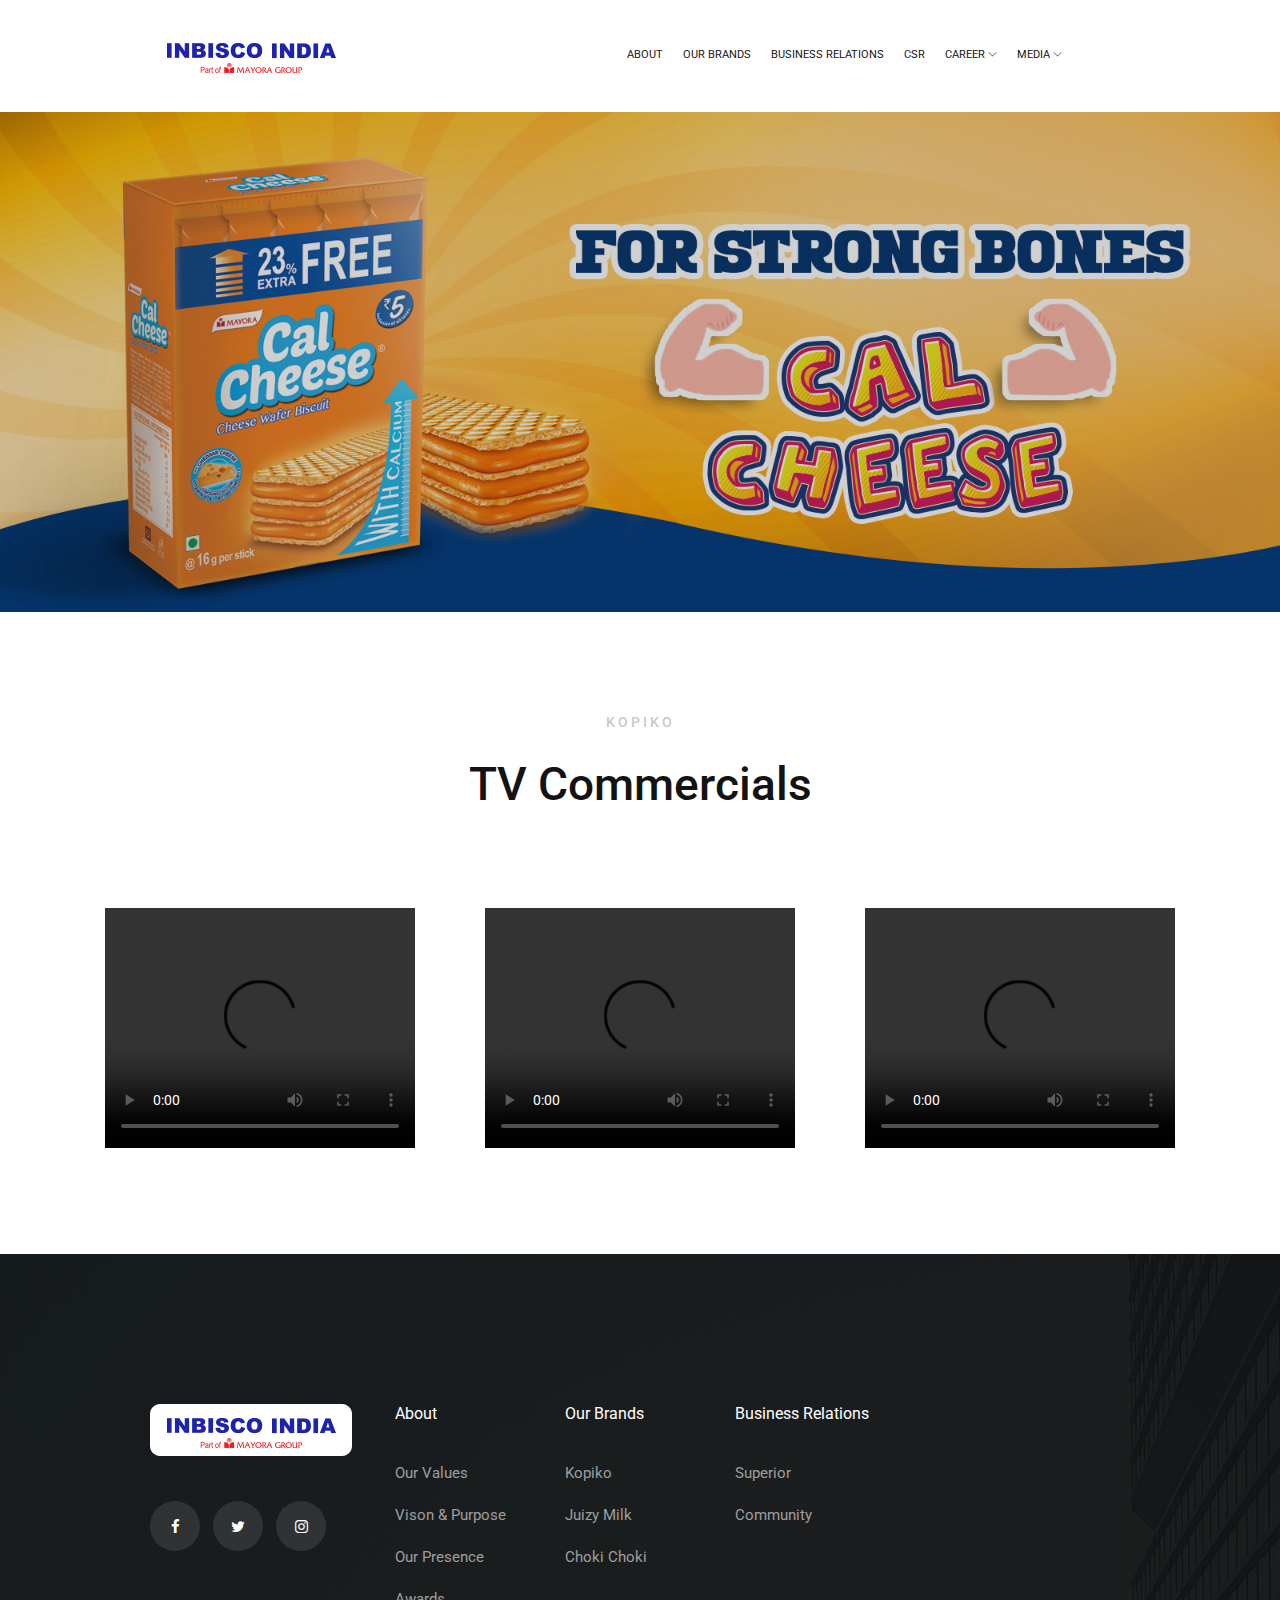
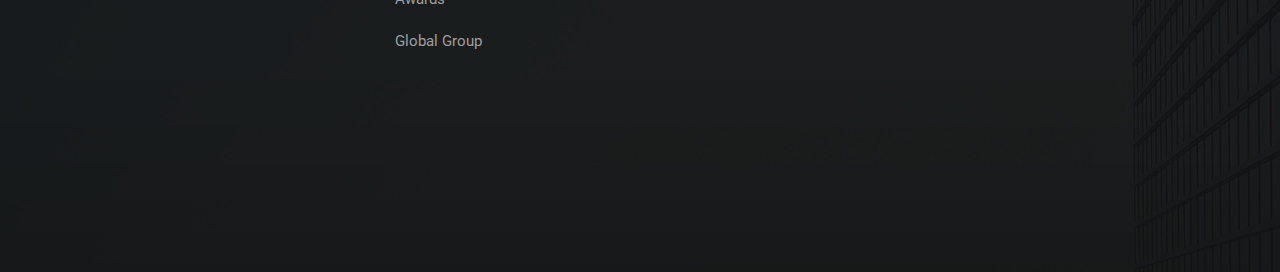
<file: danisa.html>
<!doctype html>
<html class="no-js" lang="zxx">

<head>
    <meta charset="utf-8">
    <meta http-equiv="x-ua-compatible" content="ie=edge">
    <title>Danisa</title>
    <meta name="description" content="">
    <meta name="viewport" content="width=device-width, initial-scale=1">

    <!-- <link rel="manifest" href="site.webmanifest"> -->
    <!-- <link rel="shortcut icon" type="image/x-icon" href="img/favicon.png"> -->
    <!-- Place favicon.ico in the root directory -->

    <!-- CSS here -->
    <link rel="stylesheet" href="css/bootstrap.min.css">
    <link rel="stylesheet" href="css/owl.carousel.min.css">
    <link rel="stylesheet" href="css/magnific-popup.css">
    <link rel="stylesheet" href="css/font-awesome.min.css">
    <link rel="stylesheet" href="css/themify-icons.css">
    <link rel="stylesheet" href="css/nice-select.css">
    <link rel="stylesheet" href="css/flaticon.css">
    <link rel="stylesheet" href="css/animate.css">
    <link rel="stylesheet" href="css/slicknav.css">
    <link rel="stylesheet" href="css/style.css">
    <!-- <link rel="stylesheet" href="css/responsive.css"> -->
</head>

<body>
    <!--[if lte IE 9]>
            <p class="browserupgrade">You are using an <strong>outdated</strong> browser. Please <a href="https://browsehappy.com/">upgrade your browser</a> to improve your experience and security.</p>
        <![endif]-->

    <!-- header-start -->
    <header>
        <div class="header-area ">
            <div id="sticky-header" class="main-header-area white-bg">
                <div class="container-fluid p-0">
                    <div class="row align-items-center justify-content-between no-gutters">
                        <div class="col-xl-2 col-lg-2">
                            <div class="logo-img">
                                <a href="index.html">
                                    <img src="img/logo1.png" alt="">
                                </a>
                            </div>
                        </div>
                        <div class="col-xl-7 col-lg-7">
                            <div class="main-menu  d-none d-lg-block">
                                <nav>
                                    <ul id="navigation">
                                        <li><a class="active" href="index.html">About</a></li>
                                        <li><a href="about.html">Our Brands</a></li>
                                        <li><a href="project.html">Business Relations</a></li>
                                        <li><a href="service.html">CSR</a></li>

                                        <li><a href="#">Career <i class="ti-angle-down"></i></a>
                                            <ul class="submenu">
                                                <li><a href="blog.html">blog</a></li>
                                                <li><a href="single-blog.html">single-blog</a></li>
                                            </ul>
                                        </li>
                                        <li><a href="#">Media <i class="ti-angle-down"></i></a>
                                            <ul class="submenu">
                                                <li><a href="project-details.html">project-details</a></li>
                                                <li><a href="elements.html">elements</a></li>
                                            </ul>
                                        </li>
                                        <!-- <li><a href="contact.html">Contact</a></li> -->
                                    </ul>
                                </nav>
                            </div>
                        </div>
                        <!-- <div class="col-xl-3 col-lg-3 d-none d-lg-block">
                            <div class="get_in_tauch">
                                <a href="#" class="boxed-btn">GET IN TOUCH</a>
                            </div>
                        </div> -->
                        <div class="col-12">
                            <div class="mobile_menu d-block d-lg-none"></div>
                        </div>
                    </div>
                </div>
            </div>
        </div>
    </header>
    <!-- header-end -->

    <!-- slider_area_start -->
    <div class="slider_area">
        <div class="slider_active owl-carousel">
            <div class="single_slider overlay2 d-flex align-items-center justify-content-center slider_bg_1" style="background-image: url(img/banner-new/Cal-cheese.jpg);">
                <div class="container">
                    <div class="row">
                        <div class="col-xl-12">
                            <div class="slider_text text-center">
                                <!-- <h3>We Design your space</h3>
                                <p>Lorem ipsum dolor sit amet consectetur adipisicing elit sed do eiusmod tempor</p>
                                <a href="#" class="boxed-btn2">See Our Projects</a> -->
                            </div>
                        </div>
                    </div>
                </div>
            </div>
        </div>
    </div>
    <!-- slider_area_end -->

    <!-- about_area_start -->
    <!-- <div class="about_area">
        <div class="container">
            <div class="row align-items-center">
                <div class="col-xl-6 col-md-6">
                    <div class="about_thumb">
                        <img src="img/about/1.png" alt="">
                        <div class="exprience">
                            <h1>25</h1>
                            <span>Years of Experience</span>
                        </div>
                    </div>
                </div>
                <div class="col-xl-5 offset-xl-1 col-md-6">
                    <div class="about_info">
                        <div class="section_title">
                            <span class="sub_heading">About Us</span>
                            <h3>Architechtural plan <br>
                                design and build</h3>
                            <div class="seperator"></div>
                        </div>
                        <p>Lorem ipsum dolor sit amet, consectetur adipiscing elit, sed do eiusmod tempor incididunt ut
                            labore et dolore magna aliqua. Quis ipsum suspendisse ultrices gravida. Risus commodo
                            viverra maecenas accumsan lacus vel facilisis. </p>
                        <ul class="about_list">
                            <li>Consectetur adipiscing sed do eiusmod. </li>
                            <li>Eiusmod tempor incididunt labore. </li>
                        </ul>
                        <a href="#" class="boxed-btn">ABOUT US</a>
                    </div>
                </div>
            </div>
        </div>
    </div> -->
    <!-- about_area_end -->

    <!-- dream_service_start -->
    <div class="dream_service">
        <div class="container">
            <div class="row">
                <div class="col-xl-12">
                    <div class="section_title text-center mb-95">
                        <span class="sub_heading">KOPIKO</span>
                        <h3>TV Commercials</h3>
                    </div>
                </div>
            </div>
            <div class="row">
                <div class="col-xl-4 col-md-4">
                    <div class="single_dream text-center">
                        <div class="thumb">
                            <!-- <img src="img/dream/1.png" alt=""> -->
                            <video width="100%" height="240" controls="">
                                <source
                                    src="http://inbiscoindia.com/wp-content/uploads/2017/11/KOPIKO-35S-HINDI-23-05-17.mp4"
                                    type="video/mp4">
                            </video>
                        </div>
                        <!-- <h3>Interior</h3>
                        <p>Consectetur adipiscing elit, sed do eiusmod tempor incididunt ut labore et dolore magna
                            aliqua quis ipsum suspendisse.</p> -->
                    </div>
                </div>
                <div class="col-xl-4 col-md-4">
                    <div class="single_dream text-center">
                        <div class="thumb">
                            <!-- <img src="img/dream/2.png" alt=""> -->
                            <video width="100%" height="240" controls="">
                                <source
                                    src="http://inbiscoindia.com/wp-content/uploads/2017/11/KOPIKO-Mysore-Bike-Winner.mp4"
                                    type="video/mp4">
                            </video>
                        </div>
                        <!-- <h3>Exterior</h3>
                        <p>Consectetur adipiscing elit, sed do eiusmod tempor incididunt ut labore et dolore magna
                            aliqua quis ipsum suspendisse.</p> -->
                    </div>
                </div>
                <div class="col-xl-4 col-md-4">
                    <div class="single_dream text-center">
                        <div class="thumb">
                            <!-- <img src="img/dream/3.png" alt=""> -->
                            <video width="100%" height="240" controls="">
                                <source src="http://inbiscoindia.com/wp-content/uploads/2017/11/KOPIKO_01.mp4"
                                    type="video/mp4">
                            </video>
                        </div>
                        <!-- <h3>Bridge</h3>
                        <p>Consectetur adipiscing elit, sed do eiusmod tempor incididunt ut labore et dolore magna
                            aliqua quis ipsum suspendisse.</p> -->
                    </div>
                </div>
            </div>
        </div>
    </div>
    <!-- dream_service_end -->

    <!-- lastest_project_strat -->
    <!-- <div class="lastest_project">
        <div class="container">
            <div class="row">
                <div class="col-xl-12">
                    <div class="section_title mb-60">
                        <span class="sub_heading">Project view</span>
                        <h3>Our Latest Projects</h3>
                        <div class="seperator"></div>
                    </div>
                </div>
            </div>
            <div class="row align-items-center mb-80">
                <div class="col-xl-6 col-md-6">
                    <div class="single_project_thumb">
                        <img src="img/project/1.png" alt="">
                    </div>
                </div>
                <div class="col-xl-5 offset-xl-1 col-md-6">
                    <div class="section_title">
                        <span class="sub_heading2">Dubai, UAE</span>
                        <h4>Abahoni Building</h4>
                        <p>Consectetur adipiscing elit, sed do eiusmod tempor labore et dolore magna aliqua
                            quis ipsum suspendisse.</p>
                        <a href="#" class="boxed-btn">View More</a>
                    </div>
                </div>
            </div>
            <div class="row align-items-center mb-80">
                <div class="col-xl-6 col-md-6">
                    <div class="section_title">
                        <span class="sub_heading2">Dhaka, Bangladesh</span>
                        <h4>MR Kholifa Tower</h4>
                        <p>Consectetur adipiscing elit, sed do eiusmod tempor incididunt labore et dolore magna aliqua
                            quis ipsum suspendisse.</p>
                        <a href="#" class="boxed-btn">View More</a>
                    </div>
                </div>
                <div class="col-xl-5 offset-xl-1 col-md-6">
                    <div class="single_project_thumb">
                        <img src="img/project/2.png" alt="">
                    </div>
                </div>
            </div>
            <div class="row align-items-center mb-80">
                <div class="col-xl-6 col-md-6">
                    <div class="single_project_thumb">
                        <img src="img/project/3.png" alt="">
                    </div>
                </div>
                <div class="col-xl-5 offset-xl-1 col-md-6">
                    <div class="section_title">
                        <span class="sub_heading2">Dubai, UAE</span>
                        <h4>Galoni Plan & Design</h4>
                        <p>Consectetur adipiscing elit, sed do eiusmod tempor labore et dolore magna aliqua
                            quis ipsum suspendisse.</p>
                        <a href="#" class="boxed-btn">View More</a>
                    </div>
                </div>
            </div>
            <div class="row align-items-center mb-80">
                <div class="col-xl-6 col-md-6">
                    <div class="section_title">
                        <span class="sub_heading2">Dhaka, Bangladesh</span>
                        <h4>Hiclick Mirror design</h4>
                        <p>Consectetur adipiscing elit, sed do eiusmod tempor incididunt labore et dolore magna aliqua
                            quis ipsum suspendisse.</p>
                        <a href="#" class="boxed-btn">View More</a>
                    </div>
                </div>
                <div class="col-xl-5 offset-xl-1 col-md-6">
                    <div class="single_project_thumb">
                        <img src="img/project/4.png" alt="">
                    </div>
                </div>
            </div>
        </div>
    </div> -->
    <!-- lastest_project_end -->

    <!-- testmonial_area_start -->
    <!-- <div class="testmonial_area testimonial_bg overlay2">
        <div class="container-fluid">
            <div class="row">
                <div class="col-xl-12">
                    <div class="testmonial_active owl-carousel">
                        <div class="single_testmonial">
                            <div class="testmonial_info text-center">
                                <div class="author">
                                    <img src="img/testmonial/author.png" alt="">
                                </div>
                                <p>Lorem ipsum dolor sit amet, consectetur adipiscing elit, sed do eiusmod
                                    tempor
                                    incididunt ut
                                    <br> labore et dolore magna aliqua. Quis ipsum suspendisse ultrices gravida.
                                    Risus
                                    commodo
                                    viverra <br> maecenas accumsan lacus vel facilisis. </p>
                                <div class="author_name">
                                    <h4>-MITHILA</h4>
                                    <span> Designer at Colorlib</span>
                                </div>
                            </div>
                        </div>
                        <div class="single_testmonial">
                            <div class="testmonial_info text-center">
                                <div class="author">
                                    <img src="img/testmonial/author.png" alt="">
                                </div>
                                <p>Lorem ipsum dolor sit amet, consectetur adipiscing elit, sed do eiusmod
                                    tempor
                                    incididunt ut
                                    <br> labore et dolore magna aliqua. Quis ipsum suspendisse ultrices gravida.
                                    Risus
                                    commodo
                                    viverra <br> maecenas accumsan lacus vel facilisis. </p>
                                <div class="author_name">
                                    <h4>-MITHILA</h4>
                                    <span> Designer at Colorlib</span>
                                </div>
                            </div>
                        </div>
                        <div class="single_testmonial">
                            <div class="testmonial_info text-center">
                                <div class="author">
                                    <img src="img/testmonial/author.png" alt="">
                                </div>
                                <p>Lorem ipsum dolor sit amet, consectetur adipiscing elit, sed do eiusmod
                                    tempor
                                    incididunt ut
                                    <br> labore et dolore magna aliqua. Quis ipsum suspendisse ultrices gravida.
                                    Risus
                                    commodo
                                    viverra <br> maecenas accumsan lacus vel facilisis. </p>
                                <div class="author_name">
                                    <h4>-MITHILA</h4>
                                    <span> Designer at Colorlib</span>
                                </div>
                            </div>
                        </div>

                    </div>
                </div>
            </div>
        </div>
    </div> -->
    <!-- testmonial_area_end -->

    <!-- messege_area_start -->
    <!-- <div class="messege_area">
        <div class="container">
            <div class="row align-items-center">
                <div class="col-xl-6 col-md-6">
                    <div class="messege_thumb">
                        <img src="img/testmonial/mesege.png" alt="">
                    </div>
                </div>
                <div class="col-xl-5 offset-xl-1 col-md-6">
                    <div class="section_title mb-20">
                        <span class="sub_heading">Contact Us</span>
                        <h3>Send your message</h3>
                        <div class="seperator"></div>
                    </div>
                    <form action="#" class="messege">
                        <input type="email" placeholder="Your Email">
                        <input type="text" placeholder="Subject">
                        <textarea placeholder="Messege"></textarea>
                        <button class="boxed-btn">SEND US</button>
                    </form>
                </div>
            </div>
        </div>
    </div> -->
    <!-- messege_area_end -->

    <!-- footer_start -->
    <footer class="footer footer_bg">
        <div class="footer_top">
            <div class="container-fluid p-0">
                <div class="row no-gutters ">
                    <div class="col-xl-3 col-12 col-md-4">
                        <div class="footer_widget">
                            <div class="footer_logo">
                                <a href="index.html">
                                    <img src="img/footer-logo1.png" alt="">
                                </a>
                            </div>
                            <ul class="social_links">
                                <li>
                                    <a href="#"><i class="fa fa-facebook"></i></a>
                                </li>
                                <li>
                                    <a href="#"><i class="fa fa-twitter"></i></a>
                                </li>
                                <li>
                                    <a href="#"><i class="fa fa-instagram"></i></a>
                                </li>
                            </ul>
                        </div>
                    </div>
                    <div class="col-xl-9 col-12 col-md-8">
                        <!-- <div class="footer_header d-flex justify-content-between">
                            <div class="footer_header_left">
                                <h3>Do youn have any project or Query ?</h3>
                                <p>Consectetur adipiscing elit, sed do eiusmod tempor incididunt. </p>
                            </div>
                            <div class="footer_btn">
                                <a href="#" class="boxed-btn2">Contact Us</a>
                            </div>
                        </div> -->
                        <div class="row">
                            <div class="col-xl-8 col-12 col-md-12">
                                <div class="row">
                                    <div class="col-xl-4 col-12 col-md-4">
                                        <div class="footer_widget">
                                            <h3 class="footer_heading">
                                                About
                                            </h3>
                                            <ul class="quick_links">
                                                <li><a href="#">Our Values</a></li>
                                                <li><a href="#">Vison & Purpose</a></li>
                                                <li><a href="#">Our Presence</a></li>
                                                <li><a href="#">Awards</a></li>
                                                <li><a href="#">Global Group</a></li>
                                            </ul>
                                        </div>
                                    </div>
                                    <div class="col-xl-4 col-12 col-md-4">
                                        <div class="footer_widget">
                                            <h3 class="footer_heading">
                                                Our Brands
                                            </h3>
                                            <ul class="quick_links">
                                                <li><a href="#">Kopiko</a></li>
                                                <li><a href="#">Juizy Milk</a></li>
                                                <li><a href="#">Choki Choki</a></li>
                                            </ul>
                                        </div>
                                    </div>
                                    <div class="col-xl-4 col-12 col-md-4 ">
                                        <div class="footer_widget">
                                            <h3 class="footer_heading">
                                                Business Relations
                                            </h3>
                                            <ul class="quick_links">
                                                <li><a href="#">Superior </a></li>
                                                <li><a href="#"> Community</a></li>
                                            </ul>
                                        </div>
                                    </div>
                                </div>
                            </div>
                        </div>
                    </div>
                </div>
            </div>
        </div>
        <div class="footer_copy_right">
            <!-- <p>Copyright &copy;<script>document.write(new Date().getFullYear());</script> All rights reserved | This template is made with <i class="fa fa-heart-o" aria-hidden="true"></i> by <a href="https://colorlib.com" target="_blank">Colorlib</a></p> -->
        </div>
    </footer>
    <!-- footer_end -->


    <!-- JS here -->
    <script src="js/vendor/modernizr-3.5.0.min.js"></script>
    <script src="js/vendor/jquery-1.12.4.min.js"></script>
    <script src="js/popper.min.js"></script>
    <script src="js/bootstrap.min.js"></script>
    <script src="js/owl.carousel.min.js"></script>
    <script src="js/isotope.pkgd.min.js"></script>
    <script src="js/ajax-form.js"></script>
    <script src="js/waypoints.min.js"></script>
    <script src="js/jquery.counterup.min.js"></script>
    <script src="js/imagesloaded.pkgd.min.js"></script>
    <script src="js/scrollIt.js"></script>
    <script src="js/jquery.scrollUp.min.js"></script>
    <script src="js/wow.min.js"></script>
    <script src="js/nice-select.min.js"></script>
    <script src="js/jquery.slicknav.min.js"></script>
    <script src="js/jquery.magnific-popup.min.js"></script>
    <script src="js/plugins.js"></script>

    <!--contact js-->
    <script src="js/contact.js"></script>
    <script src="js/jquery.ajaxchimp.min.js"></script>
    <script src="js/jquery.form.js"></script>
    <script src="js/jquery.validate.min.js"></script>
    <script src="js/mail-script.js"></script>

    <script src="js/main.js"></script>

</body>

</html>
</file>
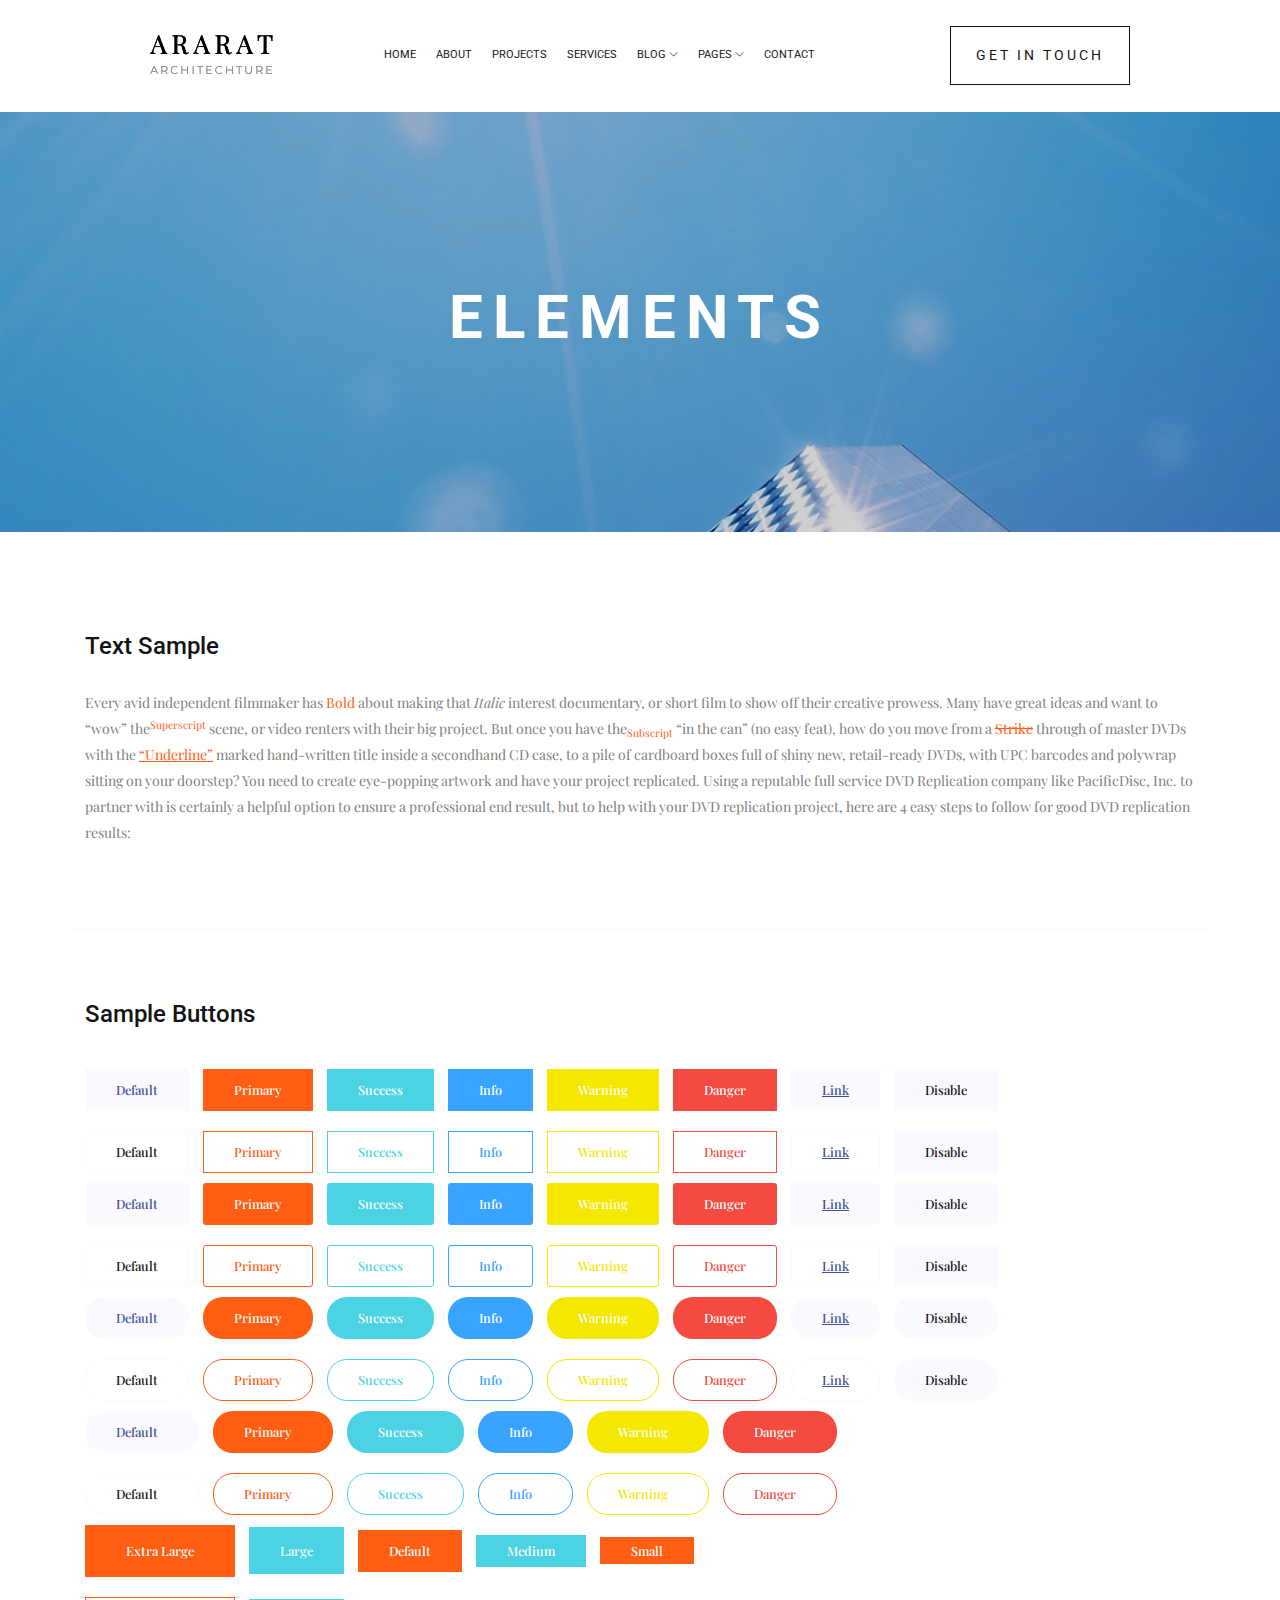
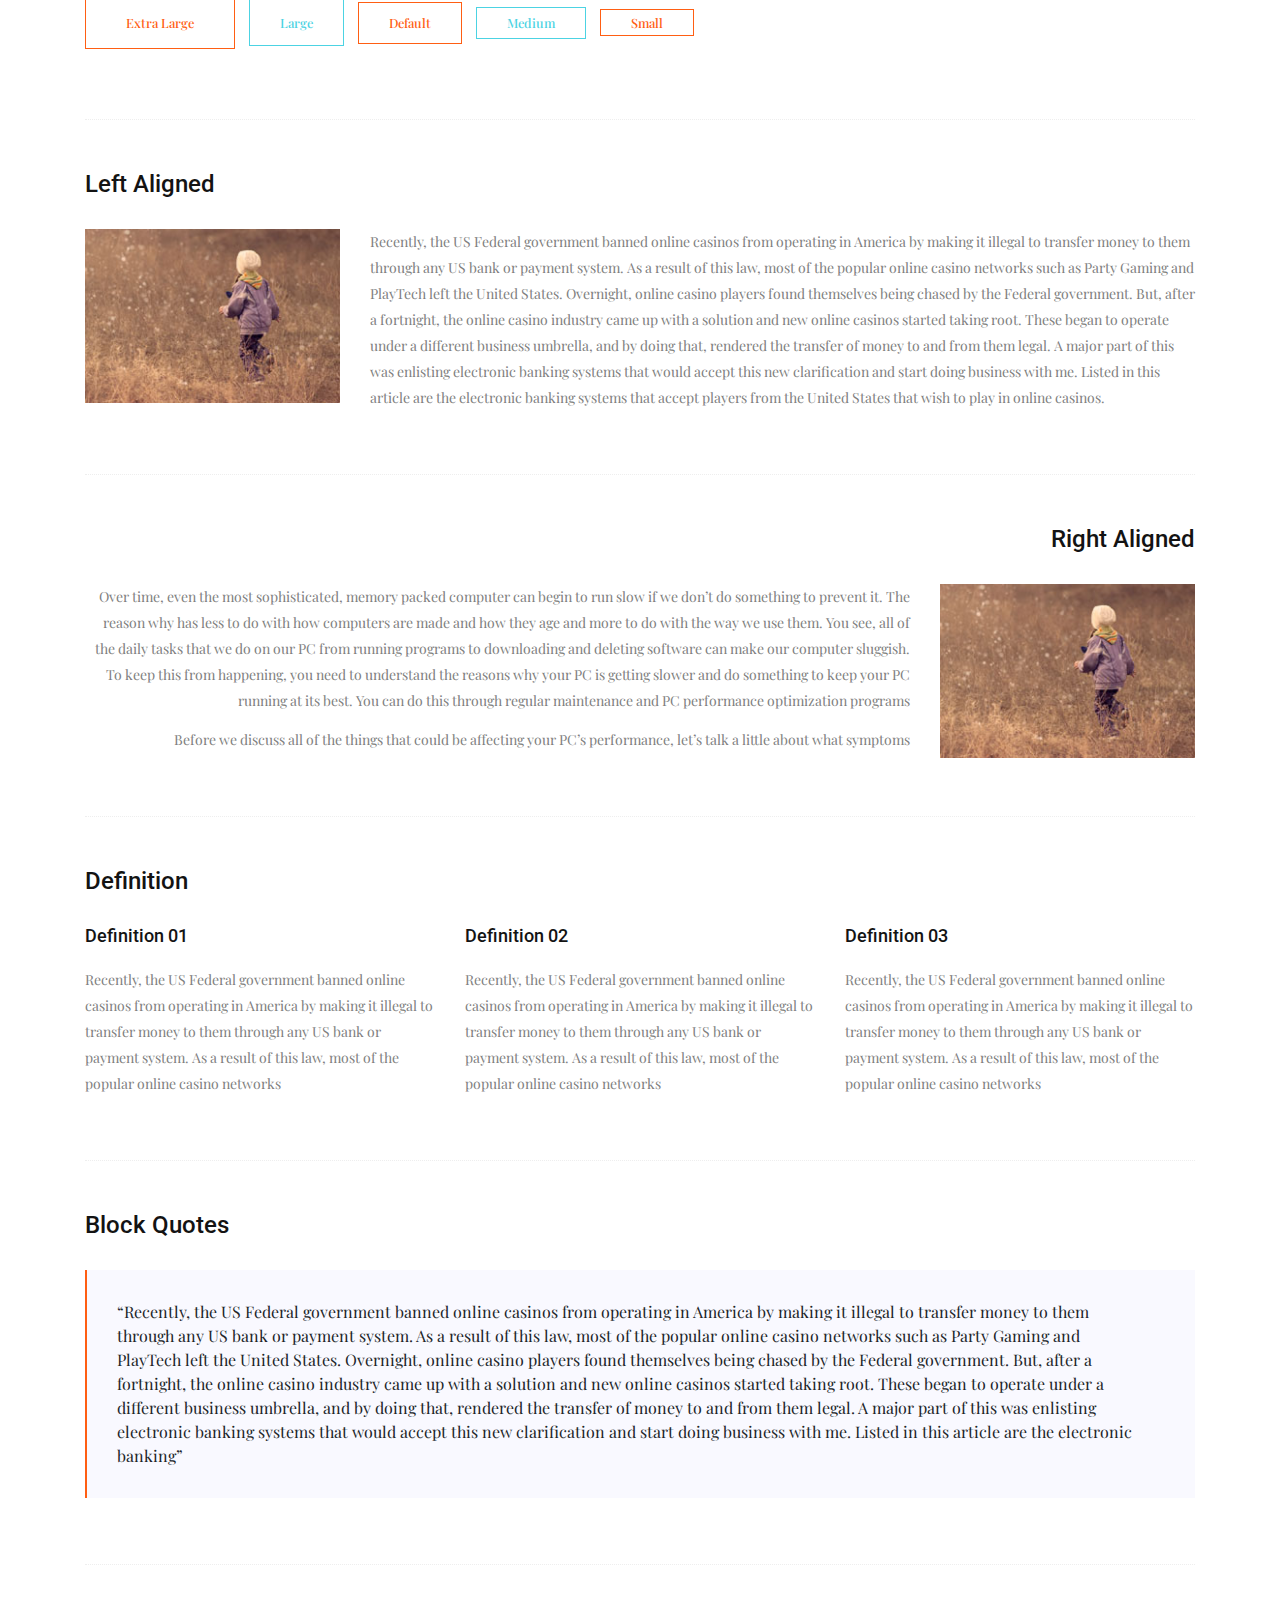
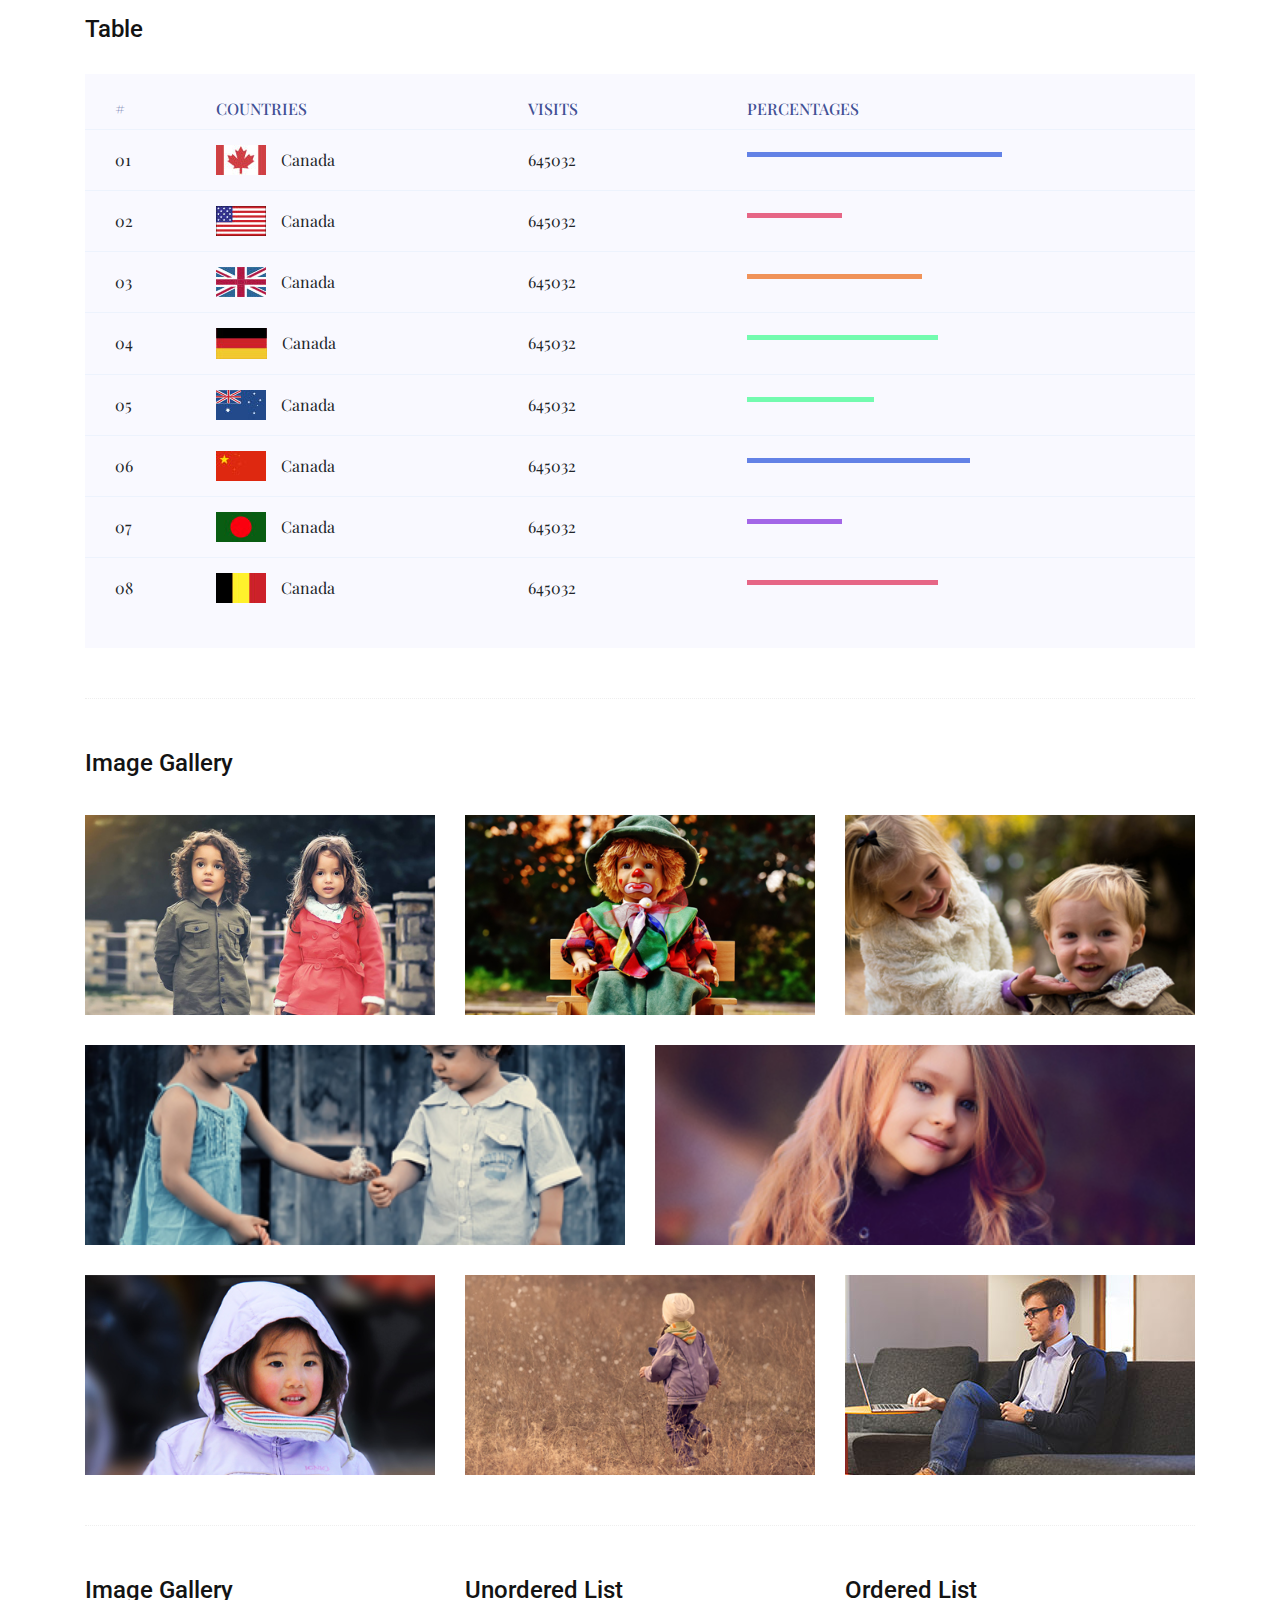
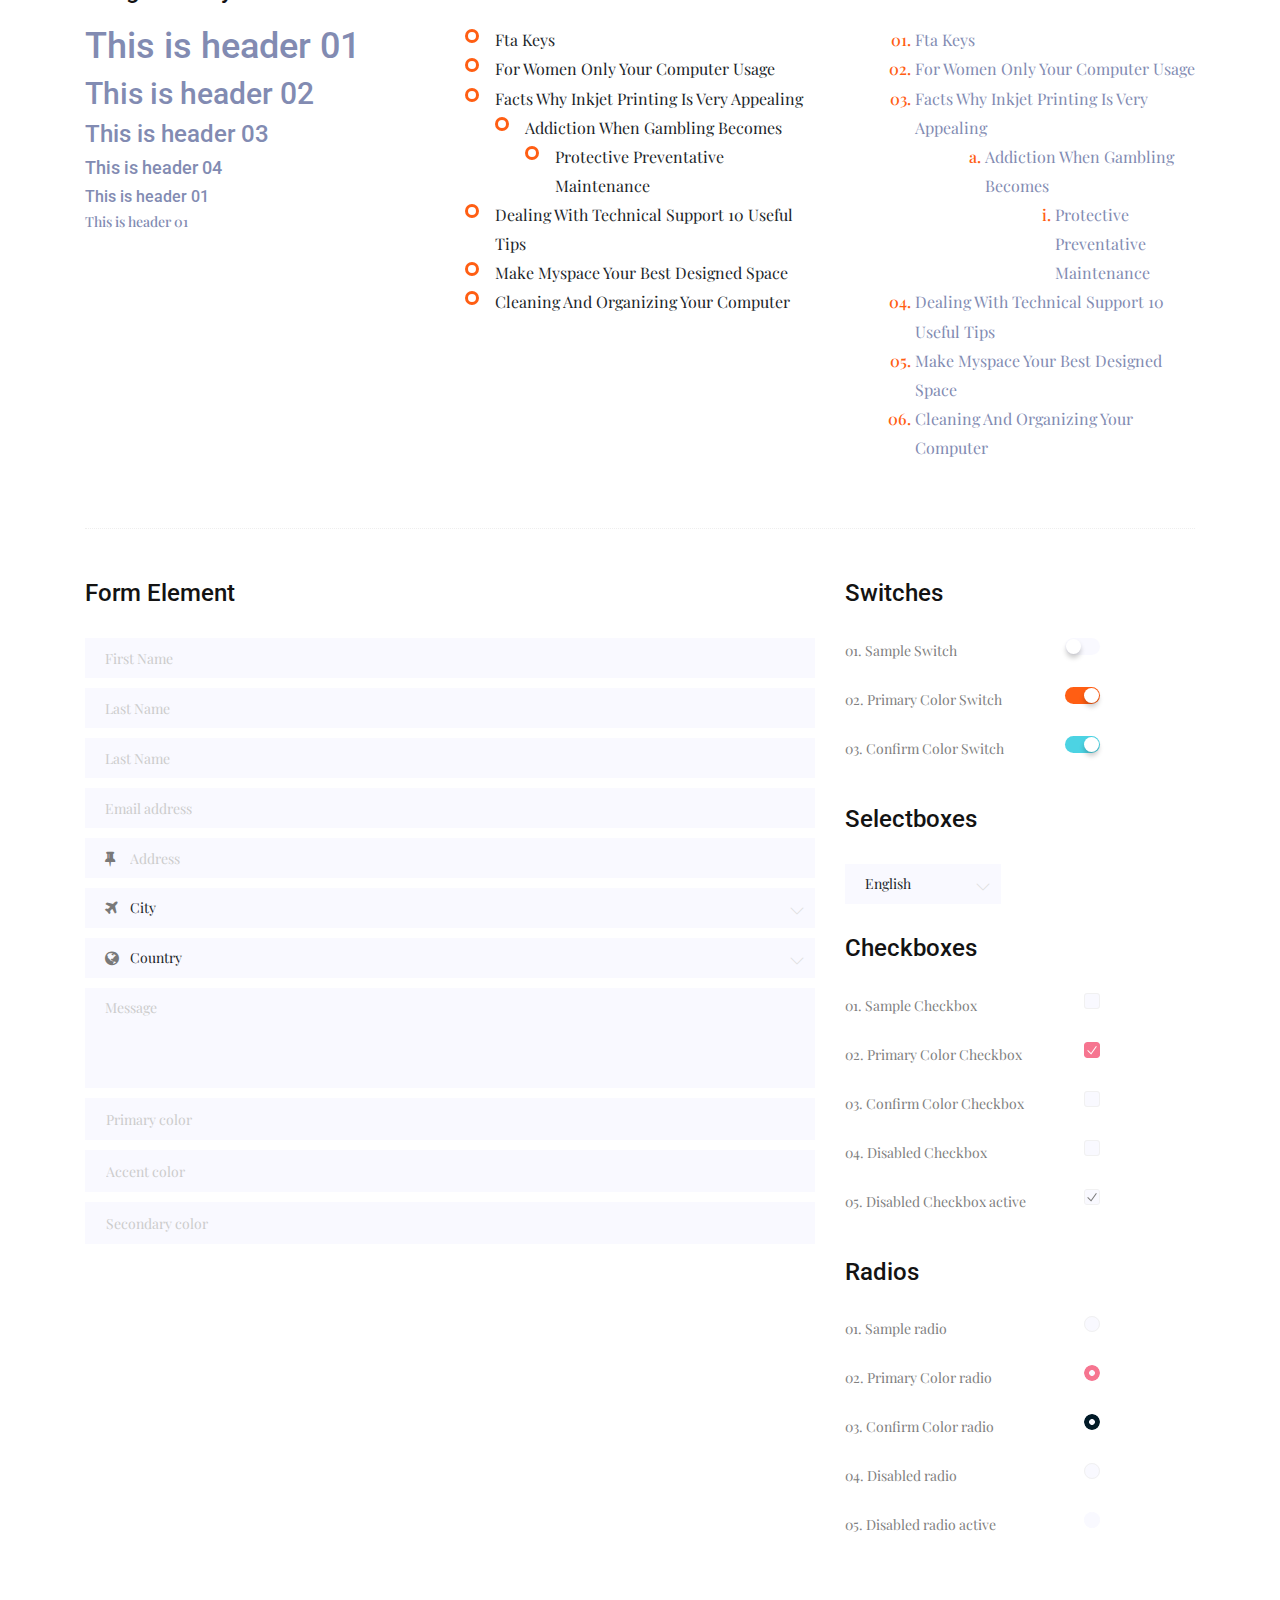
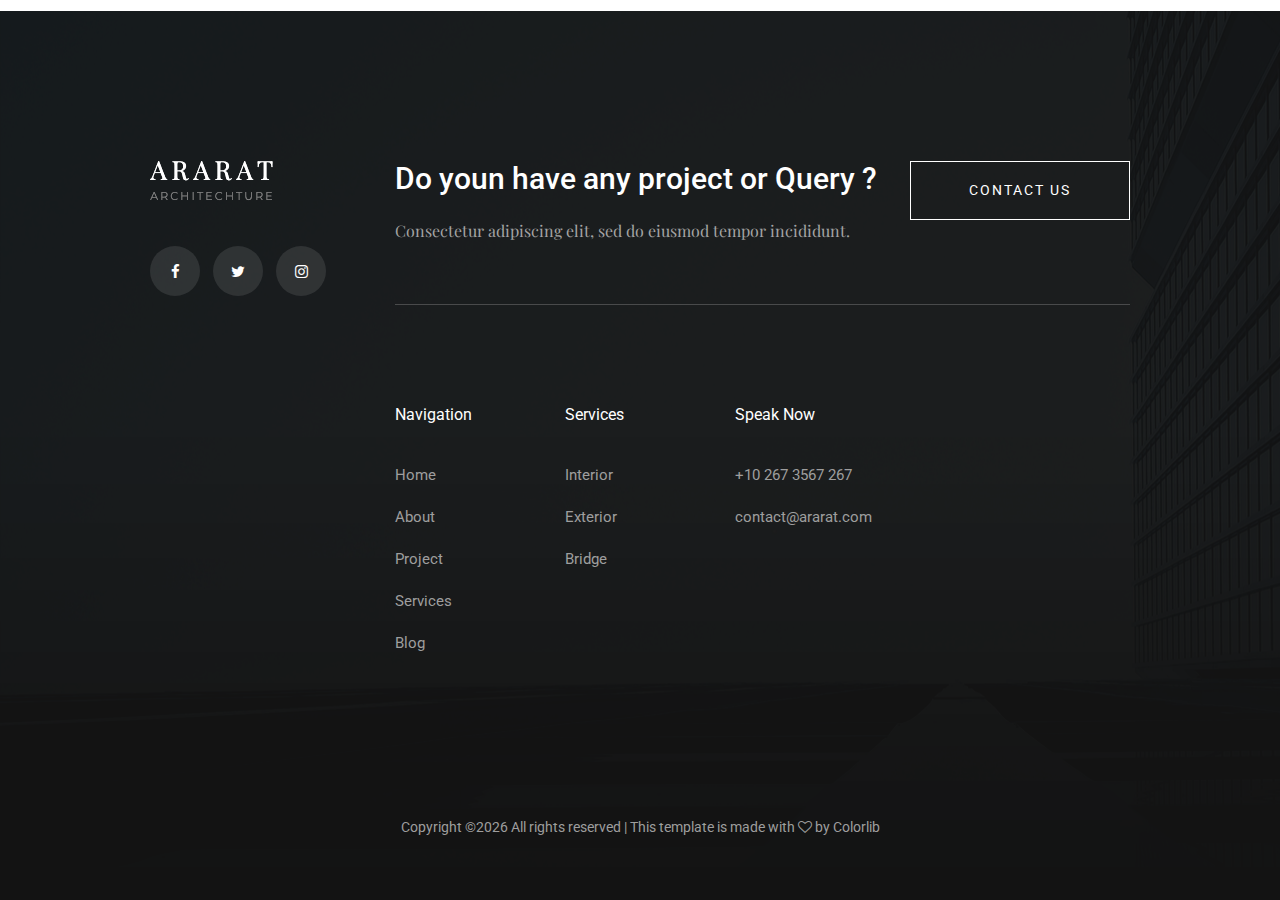
<file: elements.html>
<!doctype html>
<html class="no-js" lang="zxx">

<head>
	<meta charset="utf-8">
	<meta http-equiv="x-ua-compatible" content="ie=edge">
	<title>Ararat</title>
	<meta name="description" content="">
	<meta name="viewport" content="width=device-width, initial-scale=1">

	<!-- <link rel="manifest" href="site.webmanifest"> -->
	<link rel="shortcut icon" type="image/x-icon" href="img/favicon.png">
	<!-- Place favicon.ico in the root directory -->

	<!-- CSS here -->
	<link rel="stylesheet" href="css/bootstrap.min.css">
	<link rel="stylesheet" href="css/owl.carousel.min.css">
	<link rel="stylesheet" href="css/magnific-popup.css">
	<link rel="stylesheet" href="css/font-awesome.min.css">
	<link rel="stylesheet" href="css/themify-icons.css">
	<link rel="stylesheet" href="css/nice-select.css">
	<link rel="stylesheet" href="css/flaticon.css">
	<link rel="stylesheet" href="css/animate.css">
	<link rel="stylesheet" href="css/slicknav.css">
	<link rel="stylesheet" href="css/style.css">
	<!-- <link rel="stylesheet" href="css/responsive.css"> -->
</head>

<body>
	<!--[if lte IE 9]>
            <p class="browserupgrade">You are using an <strong>outdated</strong> browser. Please <a href="https://browsehappy.com/">upgrade your browser</a> to improve your experience and security.</p>
        <![endif]-->

    <!-- header-start -->
    <header>
		<div class="header-area ">
			<div id="sticky-header" class="main-header-area white-bg">
				<div class="container-fluid p-0">
					<div class="row align-items-center justify-content-between no-gutters">
						<div class="col-xl-2 col-lg-2">
							<div class="logo-img">
								<a href="index.html">
									<img src="img/logo.png" alt="">
								</a>
							</div>
						</div>
						<div class="col-xl-7 col-lg-7">
							<div class="main-menu  d-none d-lg-block">
								<nav>
									<ul id="navigation">
										<li><a class="active" href="index.html">home</a></li>
										<li><a href="about.html">About</a></li>
										<li><a href="project.html">Projects</a></li>
										<li><a href="service.html">Services</a></li>

										<li><a href="#">blog <i class="ti-angle-down"></i></a>
											<ul class="submenu">
												<li><a href="blog.html">blog</a></li>
												<li><a href="single-blog.html">single-blog</a></li>
											</ul>
										</li>
										<li><a href="#">pages <i class="ti-angle-down"></i></a>
											<ul class="submenu">
												<li><a href="project-details.html">project-details</a></li>
												<li><a href="elements.html">elements</a></li>
											</ul>
										</li>
										<li><a href="contact.html">Contact</a></li>
									</ul>
								</nav>
							</div>
						</div>
						<div class="col-xl-3 col-lg-3 d-none d-lg-block">
							<div class="get_in_tauch">
								<a href="#" class="boxed-btn">GET IN TOUCH</a>
							</div>
						</div>
						<div class="col-12">
							<div class="mobile_menu d-block d-lg-none"></div>
						</div>
					</div>
				</div>
			</div>
		</div>
	</header>
	<!-- header-end -->

	<!-- breadcam_area_start -->
	<div class="breadcam_area bradcam_bg overlay2">
		<div class="bradcam_text">
			<h3>elements</h3>
		</div>
	</div>
	<!-- breadcam_area_end -->

	<!-- Start Sample Area -->
	<section class="sample-text-area">
		<div class="container box_1170">
			<h3 class="text-heading">Text Sample</h3>
			<p class="sample-text">
				Every avid independent filmmaker has <b>Bold</b> about making that <i>Italic</i> interest documentary,
				or short
				film to show off their creative prowess. Many have great ideas and want to “wow”
				the<sup>Superscript</sup> scene,
				or video renters with their big project. But once you have the<sub>Subscript</sub> “in the can” (no easy
				feat), how
				do you move from a <del>Strike</del> through of master DVDs with the <u>“Underline”</u> marked
				hand-written title
				inside a secondhand CD case, to a pile of cardboard boxes full of shiny new, retail-ready DVDs, with UPC
				barcodes
				and polywrap sitting on your doorstep? You need to create eye-popping artwork and have your project
				replicated.
				Using a reputable full service DVD Replication company like PacificDisc, Inc. to partner with is
				certainly a
				helpful option to ensure a professional end result, but to help with your DVD replication project, here
				are 4 easy
				steps to follow for good DVD replication results:

			</p>
		</div>
	</section>
	<!-- End Sample Area -->

	<!-- Start Button -->
	<section class="button-area">
		<div class="container box_1170 border-top-generic">
			<h3 class="text-heading">Sample Buttons</h3>
			<div class="button-group-area">
				<a href="#" class="genric-btn default">Default</a>
				<a href="#" class="genric-btn primary">Primary</a>
				<a href="#" class="genric-btn success">Success</a>
				<a href="#" class="genric-btn info">Info</a>
				<a href="#" class="genric-btn warning">Warning</a>
				<a href="#" class="genric-btn danger">Danger</a>
				<a href="#" class="genric-btn link">Link</a>
				<a href="#" class="genric-btn disable">Disable</a>
			</div>
			<div class="button-group-area mt-10">
				<a href="#" class="genric-btn default-border">Default</a>
				<a href="#" class="genric-btn primary-border">Primary</a>
				<a href="#" class="genric-btn success-border">Success</a>
				<a href="#" class="genric-btn info-border">Info</a>
				<a href="#" class="genric-btn warning-border">Warning</a>
				<a href="#" class="genric-btn danger-border">Danger</a>
				<a href="#" class="genric-btn link-border">Link</a>
				<a href="#" class="genric-btn disable">Disable</a>
			</div>
			<div class="button-group-area mt-40">
				<a href="#" class="genric-btn default radius">Default</a>
				<a href="#" class="genric-btn primary radius">Primary</a>
				<a href="#" class="genric-btn success radius">Success</a>
				<a href="#" class="genric-btn info radius">Info</a>
				<a href="#" class="genric-btn warning radius">Warning</a>
				<a href="#" class="genric-btn danger radius">Danger</a>
				<a href="#" class="genric-btn link radius">Link</a>
				<a href="#" class="genric-btn disable radius">Disable</a>
			</div>
			<div class="button-group-area mt-10">
				<a href="#" class="genric-btn default-border radius">Default</a>
				<a href="#" class="genric-btn primary-border radius">Primary</a>
				<a href="#" class="genric-btn success-border radius">Success</a>
				<a href="#" class="genric-btn info-border radius">Info</a>
				<a href="#" class="genric-btn warning-border radius">Warning</a>
				<a href="#" class="genric-btn danger-border radius">Danger</a>
				<a href="#" class="genric-btn link-border radius">Link</a>
				<a href="#" class="genric-btn disable radius">Disable</a>
			</div>
			<div class="button-group-area mt-40">
				<a href="#" class="genric-btn default circle">Default</a>
				<a href="#" class="genric-btn primary circle">Primary</a>
				<a href="#" class="genric-btn success circle">Success</a>
				<a href="#" class="genric-btn info circle">Info</a>
				<a href="#" class="genric-btn warning circle">Warning</a>
				<a href="#" class="genric-btn danger circle">Danger</a>
				<a href="#" class="genric-btn link circle">Link</a>
				<a href="#" class="genric-btn disable circle">Disable</a>
			</div>
			<div class="button-group-area mt-10">
				<a href="#" class="genric-btn default-border circle">Default</a>
				<a href="#" class="genric-btn primary-border circle">Primary</a>
				<a href="#" class="genric-btn success-border circle">Success</a>
				<a href="#" class="genric-btn info-border circle">Info</a>
				<a href="#" class="genric-btn warning-border circle">Warning</a>
				<a href="#" class="genric-btn danger-border circle">Danger</a>
				<a href="#" class="genric-btn link-border circle">Link</a>
				<a href="#" class="genric-btn disable circle">Disable</a>
			</div>
			<div class="button-group-area mt-40">
				<a href="#" class="genric-btn default circle arrow">Default<span class="lnr lnr-arrow-right"></span></a>
				<a href="#" class="genric-btn primary circle arrow">Primary<span class="lnr lnr-arrow-right"></span></a>
				<a href="#" class="genric-btn success circle arrow">Success<span class="lnr lnr-arrow-right"></span></a>
				<a href="#" class="genric-btn info circle arrow">Info<span class="lnr lnr-arrow-right"></span></a>
				<a href="#" class="genric-btn warning circle arrow">Warning<span class="lnr lnr-arrow-right"></span></a>
				<a href="#" class="genric-btn danger circle arrow">Danger<span class="lnr lnr-arrow-right"></span></a>
			</div>
			<div class="button-group-area mt-10">
				<a href="#" class="genric-btn default-border circle arrow">Default<span
						class="lnr lnr-arrow-right"></span></a>
				<a href="#" class="genric-btn primary-border circle arrow">Primary<span
						class="lnr lnr-arrow-right"></span></a>
				<a href="#" class="genric-btn success-border circle arrow">Success<span
						class="lnr lnr-arrow-right"></span></a>
				<a href="#" class="genric-btn info-border circle arrow">Info<span
						class="lnr lnr-arrow-right"></span></a>
				<a href="#" class="genric-btn warning-border circle arrow">Warning<span
						class="lnr lnr-arrow-right"></span></a>
				<a href="#" class="genric-btn danger-border circle arrow">Danger<span
						class="lnr lnr-arrow-right"></span></a>
			</div>
			<div class="button-group-area mt-40">
				<a href="#" class="genric-btn primary e-large">Extra Large</a>
				<a href="#" class="genric-btn success large">Large</a>
				<a href="#" class="genric-btn primary">Default</a>
				<a href="#" class="genric-btn success medium">Medium</a>
				<a href="#" class="genric-btn primary small">Small</a>
			</div>
			<div class="button-group-area mt-10">
				<a href="#" class="genric-btn primary-border e-large">Extra Large</a>
				<a href="#" class="genric-btn success-border large">Large</a>
				<a href="#" class="genric-btn primary-border">Default</a>
				<a href="#" class="genric-btn success-border medium">Medium</a>
				<a href="#" class="genric-btn primary-border small">Small</a>
			</div>
		</div>
	</section>
	<!-- End Button -->

	<!-- Start Align Area -->
	<div class="whole-wrap">
		<div class="container box_1170">
			<div class="section-top-border">
				<h3 class="mb-30">Left Aligned</h3>
				<div class="row">
					<div class="col-md-3">
						<img src="img/elements/d.jpg" alt="" class="img-fluid">
					</div>
					<div class="col-md-9 mt-sm-20">
						<p>Recently, the US Federal government banned online casinos from operating in America by making
							it illegal to
							transfer money to them through any US bank or payment system. As a result of this law, most
							of the popular
							online casino networks such as Party Gaming and PlayTech left the United States. Overnight,
							online casino
							players found themselves being chased by the Federal government. But, after a fortnight, the
							online casino
							industry came up with a solution and new online casinos started taking root. These began to
							operate under a
							different business umbrella, and by doing that, rendered the transfer of money to and from
							them legal. A major
							part of this was enlisting electronic banking systems that would accept this new
							clarification and start doing
							business with me. Listed in this article are the electronic banking systems that accept
							players from the United
							States that wish to play in online casinos.</p>
					</div>
				</div>
			</div>
			<div class="section-top-border text-right">
				<h3 class="mb-30">Right Aligned</h3>
				<div class="row">
					<div class="col-md-9">
						<p class="text-right">Over time, even the most sophisticated, memory packed computer can begin
							to run slow if we
							don’t do something to prevent it. The reason why has less to do with how computers are made
							and how they age and
							more to do with the way we use them. You see, all of the daily tasks that we do on our PC
							from running programs
							to downloading and deleting software can make our computer sluggish. To keep this from
							happening, you need to
							understand the reasons why your PC is getting slower and do something to keep your PC
							running at its best. You
							can do this through regular maintenance and PC performance optimization programs</p>
						<p class="text-right">Before we discuss all of the things that could be affecting your PC’s
							performance, let’s
							talk a little about what symptoms</p>
					</div>
					<div class="col-md-3">
						<img src="img/elements/d.jpg" alt="" class="img-fluid">
					</div>
				</div>
			</div>
			<div class="section-top-border">
				<h3 class="mb-30">Definition</h3>
				<div class="row">
					<div class="col-md-4">
						<div class="single-defination">
							<h4 class="mb-20">Definition 01</h4>
							<p>Recently, the US Federal government banned online casinos from operating in America by
								making it illegal to
								transfer money to them through any US bank or payment system. As a result of this law,
								most of the popular
								online casino networks</p>
						</div>
					</div>
					<div class="col-md-4">
						<div class="single-defination">
							<h4 class="mb-20">Definition 02</h4>
							<p>Recently, the US Federal government banned online casinos from operating in America by
								making it illegal to
								transfer money to them through any US bank or payment system. As a result of this law,
								most of the popular
								online casino networks</p>
						</div>
					</div>
					<div class="col-md-4">
						<div class="single-defination">
							<h4 class="mb-20">Definition 03</h4>
							<p>Recently, the US Federal government banned online casinos from operating in America by
								making it illegal to
								transfer money to them through any US bank or payment system. As a result of this law,
								most of the popular
								online casino networks</p>
						</div>
					</div>
				</div>
			</div>
			<div class="section-top-border">
				<h3 class="mb-30">Block Quotes</h3>
				<div class="row">
					<div class="col-lg-12">
						<blockquote class="generic-blockquote">
							“Recently, the US Federal government banned online casinos from operating in America by
							making it illegal to
							transfer money to them through any US bank or payment system. As a result of this law, most
							of the popular
							online casino networks such as Party Gaming and PlayTech left the United States. Overnight,
							online casino
							players found themselves being chased by the Federal government. But, after a fortnight, the
							online casino
							industry came up with a solution and new online casinos started taking root. These began to
							operate under a
							different business umbrella, and by doing that, rendered the transfer of money to and from
							them legal. A major
							part of this was enlisting electronic banking systems that would accept this new
							clarification and start doing
							business with me. Listed in this article are the electronic banking”
						</blockquote>
					</div>
				</div>
			</div>
			<div class="section-top-border">
				<h3 class="mb-30">Table</h3>
				<div class="progress-table-wrap">
					<div class="progress-table">
						<div class="table-head">
							<div class="serial">#</div>
							<div class="country">Countries</div>
							<div class="visit">Visits</div>
							<div class="percentage">Percentages</div>
						</div>
						<div class="table-row">
							<div class="serial">01</div>
							<div class="country"> <img src="img/elements/f1.jpg" alt="flag">Canada</div>
							<div class="visit">645032</div>
							<div class="percentage">
								<div class="progress">
									<div class="progress-bar color-1" role="progressbar" style="width: 80%"
										aria-valuenow="80" aria-valuemin="0" aria-valuemax="100"></div>
								</div>
							</div>
						</div>
						<div class="table-row">
							<div class="serial">02</div>
							<div class="country"> <img src="img/elements/f2.jpg" alt="flag">Canada</div>
							<div class="visit">645032</div>
							<div class="percentage">
								<div class="progress">
									<div class="progress-bar color-2" role="progressbar" style="width: 30%"
										aria-valuenow="30" aria-valuemin="0" aria-valuemax="100"></div>
								</div>
							</div>
						</div>
						<div class="table-row">
							<div class="serial">03</div>
							<div class="country"> <img src="img/elements/f3.jpg" alt="flag">Canada</div>
							<div class="visit">645032</div>
							<div class="percentage">
								<div class="progress">
									<div class="progress-bar color-3" role="progressbar" style="width: 55%"
										aria-valuenow="55" aria-valuemin="0" aria-valuemax="100"></div>
								</div>
							</div>
						</div>
						<div class="table-row">
							<div class="serial">04</div>
							<div class="country"> <img src="img/elements/f4.jpg" alt="flag">Canada</div>
							<div class="visit">645032</div>
							<div class="percentage">
								<div class="progress">
									<div class="progress-bar color-4" role="progressbar" style="width: 60%"
										aria-valuenow="60" aria-valuemin="0" aria-valuemax="100"></div>
								</div>
							</div>
						</div>
						<div class="table-row">
							<div class="serial">05</div>
							<div class="country"> <img src="img/elements/f5.jpg" alt="flag">Canada</div>
							<div class="visit">645032</div>
							<div class="percentage">
								<div class="progress">
									<div class="progress-bar color-5" role="progressbar" style="width: 40%"
										aria-valuenow="40" aria-valuemin="0" aria-valuemax="100"></div>
								</div>
							</div>
						</div>
						<div class="table-row">
							<div class="serial">06</div>
							<div class="country"> <img src="img/elements/f6.jpg" alt="flag">Canada</div>
							<div class="visit">645032</div>
							<div class="percentage">
								<div class="progress">
									<div class="progress-bar color-6" role="progressbar" style="width: 70%"
										aria-valuenow="70" aria-valuemin="0" aria-valuemax="100"></div>
								</div>
							</div>
						</div>
						<div class="table-row">
							<div class="serial">07</div>
							<div class="country"> <img src="img/elements/f7.jpg" alt="flag">Canada</div>
							<div class="visit">645032</div>
							<div class="percentage">
								<div class="progress">
									<div class="progress-bar color-7" role="progressbar" style="width: 30%"
										aria-valuenow="30" aria-valuemin="0" aria-valuemax="100"></div>
								</div>
							</div>
						</div>
						<div class="table-row">
							<div class="serial">08</div>
							<div class="country"> <img src="img/elements/f8.jpg" alt="flag">Canada</div>
							<div class="visit">645032</div>
							<div class="percentage">
								<div class="progress">
									<div class="progress-bar color-8" role="progressbar" style="width: 60%"
										aria-valuenow="60" aria-valuemin="0" aria-valuemax="100"></div>
								</div>
							</div>
						</div>
					</div>
				</div>
			</div>
			<div class="section-top-border">
				<h3>Image Gallery</h3>
				<div class="row gallery-item">
					<div class="col-md-4">
						<a href="img/elements/g1.jpg" class="img-pop-up">
							<div class="single-gallery-image" style="background: url(img/elements/g1.jpg);"></div>
						</a>
					</div>
					<div class="col-md-4">
						<a href="img/elements/g2.jpg" class="img-pop-up">
							<div class="single-gallery-image" style="background: url(img/elements/g2.jpg);"></div>
						</a>
					</div>
					<div class="col-md-4">
						<a href="img/elements/g3.jpg" class="img-pop-up">
							<div class="single-gallery-image" style="background: url(img/elements/g3.jpg);"></div>
						</a>
					</div>
					<div class="col-md-6">
						<a href="img/elements/g4.jpg" class="img-pop-up">
							<div class="single-gallery-image" style="background: url(img/elements/g4.jpg);"></div>
						</a>
					</div>
					<div class="col-md-6">
						<a href="img/elements/g5.jpg" class="img-pop-up">
							<div class="single-gallery-image" style="background: url(img/elements/g5.jpg);"></div>
						</a>
					</div>
					<div class="col-md-4">
						<a href="img/elements/g6.jpg" class="img-pop-up">
							<div class="single-gallery-image" style="background: url(img/elements/g6.jpg);"></div>
						</a>
					</div>
					<div class="col-md-4">
						<a href="img/elements/g7.jpg" class="img-pop-up">
							<div class="single-gallery-image" style="background: url(img/elements/g7.jpg);"></div>
						</a>
					</div>
					<div class="col-md-4">
						<a href="img/elements/g8.jpg" class="img-pop-up">
							<div class="single-gallery-image" style="background: url(img/elements/g8.jpg);"></div>
						</a>
					</div>
				</div>
			</div>
			<div class="section-top-border">
				<div class="row">
					<div class="col-md-4">
						<h3 class="mb-20">Image Gallery</h3>
						<div class="typography">
							<h1>This is header 01</h1>
							<h2>This is header 02</h2>
							<h3>This is header 03</h3>
							<h4>This is header 04</h4>
							<h5>This is header 01</h5>
							<h6>This is header 01</h6>
						</div>
					</div>
					<div class="col-md-4 mt-sm-30">
						<h3 class="mb-20">Unordered List</h3>
						<div class="">
							<ul class="unordered-list">
								<li>Fta Keys</li>
								<li>For Women Only Your Computer Usage</li>
								<li>Facts Why Inkjet Printing Is Very Appealing
									<ul>
										<li>Addiction When Gambling Becomes
											<ul>
												<li>Protective Preventative Maintenance</li>
											</ul>
										</li>
									</ul>
								</li>
								<li>Dealing With Technical Support 10 Useful Tips</li>
								<li>Make Myspace Your Best Designed Space</li>
								<li>Cleaning And Organizing Your Computer</li>
							</ul>
						</div>
					</div>
					<div class="col-md-4 mt-sm-30">
						<h3 class="mb-20">Ordered List</h3>
						<div class="">
							<ol class="ordered-list">
								<li><span>Fta Keys</span></li>
								<li><span>For Women Only Your Computer Usage</span></li>
								<li><span>Facts Why Inkjet Printing Is Very Appealing</span>
									<ol class="ordered-list-alpha">
										<li><span>Addiction When Gambling Becomes</span>
											<ol class="ordered-list-roman">
												<li><span>Protective Preventative Maintenance</span></li>
											</ol>
										</li>
									</ol>
								</li>
								<li><span>Dealing With Technical Support 10 Useful Tips</span></li>
								<li><span>Make Myspace Your Best Designed Space</span></li>
								<li><span>Cleaning And Organizing Your Computer</span></li>
							</ol>
						</div>
					</div>
				</div>
			</div>
			<div class="section-top-border">
				<div class="row">
					<div class="col-lg-8 col-md-8">
						<h3 class="mb-30">Form Element</h3>
						<form action="#">
							<div class="mt-10">
								<input type="text" name="first_name" placeholder="First Name"
									onfocus="this.placeholder = ''" onblur="this.placeholder = 'First Name'" required
									class="single-input">
							</div>
							<div class="mt-10">
								<input type="text" name="last_name" placeholder="Last Name"
									onfocus="this.placeholder = ''" onblur="this.placeholder = 'Last Name'" required
									class="single-input">
							</div>
							<div class="mt-10">
								<input type="text" name="last_name" placeholder="Last Name"
									onfocus="this.placeholder = ''" onblur="this.placeholder = 'Last Name'" required
									class="single-input">
							</div>
							<div class="mt-10">
								<input type="email" name="EMAIL" placeholder="Email address"
									onfocus="this.placeholder = ''" onblur="this.placeholder = 'Email address'" required
									class="single-input">
							</div>
							<div class="input-group-icon mt-10">
								<div class="icon"><i class="fa fa-thumb-tack" aria-hidden="true"></i></div>
								<input type="text" name="address" placeholder="Address" onfocus="this.placeholder = ''"
									onblur="this.placeholder = 'Address'" required class="single-input">
							</div>
							<div class="input-group-icon mt-10">
								<div class="icon"><i class="fa fa-plane" aria-hidden="true"></i></div>
								<div class="form-select" id="default-select"">
											<select>
												<option value=" 1">City</option>
									<option value="1">Dhaka</option>
									<option value="1">Dilli</option>
									<option value="1">Newyork</option>
									<option value="1">Islamabad</option>
									</select>
								</div>
							</div>
							<div class="input-group-icon mt-10">
								<div class="icon"><i class="fa fa-globe" aria-hidden="true"></i></div>
								<div class="form-select" id="default-select"">
											<select>
												<option value=" 1">Country</option>
									<option value="1">Bangladesh</option>
									<option value="1">India</option>
									<option value="1">England</option>
									<option value="1">Srilanka</option>
									</select>
								</div>
							</div>

							<div class="mt-10">
								<textarea class="single-textarea" placeholder="Message" onfocus="this.placeholder = ''"
									onblur="this.placeholder = 'Message'" required></textarea>
							</div>
							<!-- For Gradient Border Use -->
							<!-- <div class="mt-10">
										<div class="primary-input">
											<input id="primary-input" type="text" name="first_name" placeholder="Primary color" onfocus="this.placeholder = ''" onblur="this.placeholder = 'Primary color'">
											<label for="primary-input"></label>
										</div>
									</div> -->
							<div class="mt-10">
								<input type="text" name="first_name" placeholder="Primary color"
									onfocus="this.placeholder = ''" onblur="this.placeholder = 'Primary color'" required
									class="single-input-primary">
							</div>
							<div class="mt-10">
								<input type="text" name="first_name" placeholder="Accent color"
									onfocus="this.placeholder = ''" onblur="this.placeholder = 'Accent color'" required
									class="single-input-accent">
							</div>
							<div class="mt-10">
								<input type="text" name="first_name" placeholder="Secondary color"
									onfocus="this.placeholder = ''" onblur="this.placeholder = 'Secondary color'"
									required class="single-input-secondary">
							</div>
						</form>
					</div>
					<div class="col-lg-3 col-md-4 mt-sm-30">
						<div class="single-element-widget">
							<h3 class="mb-30">Switches</h3>
							<div class="switch-wrap d-flex justify-content-between">
								<p>01. Sample Switch</p>
								<div class="primary-switch">
									<input type="checkbox" id="default-switch">
									<label for="default-switch"></label>
								</div>
							</div>
							<div class="switch-wrap d-flex justify-content-between">
								<p>02. Primary Color Switch</p>
								<div class="primary-switch">
									<input type="checkbox" id="primary-switch" checked>
									<label for="primary-switch"></label>
								</div>
							</div>
							<div class="switch-wrap d-flex justify-content-between">
								<p>03. Confirm Color Switch</p>
								<div class="confirm-switch">
									<input type="checkbox" id="confirm-switch" checked>
									<label for="confirm-switch"></label>
								</div>
							</div>
						</div>
						<div class="single-element-widget mt-30">
							<h3 class="mb-30">Selectboxes</h3>
							<div class="default-select" id="default-select"">
										<select>
											<option value=" 1">English</option>
								<option value="1">Spanish</option>
								<option value="1">Arabic</option>
								<option value="1">Portuguise</option>
								<option value="1">Bengali</option>
								</select>
							</div>
						</div>
						<div class="single-element-widget mt-30">
							<h3 class="mb-30">Checkboxes</h3>
							<div class="switch-wrap d-flex justify-content-between">
								<p>01. Sample Checkbox</p>
								<div class="primary-checkbox">
									<input type="checkbox" id="default-checkbox">
									<label for="default-checkbox"></label>
								</div>
							</div>
							<div class="switch-wrap d-flex justify-content-between">
								<p>02. Primary Color Checkbox</p>
								<div class="primary-checkbox">
									<input type="checkbox" id="primary-checkbox" checked>
									<label for="primary-checkbox"></label>
								</div>
							</div>
							<div class="switch-wrap d-flex justify-content-between">
								<p>03. Confirm Color Checkbox</p>
								<div class="confirm-checkbox">
									<input type="checkbox" id="confirm-checkbox">
									<label for="confirm-checkbox"></label>
								</div>
							</div>
							<div class="switch-wrap d-flex justify-content-between">
								<p>04. Disabled Checkbox</p>
								<div class="disabled-checkbox">
									<input type="checkbox" id="disabled-checkbox" disabled>
									<label for="disabled-checkbox"></label>
								</div>
							</div>
							<div class="switch-wrap d-flex justify-content-between">
								<p>05. Disabled Checkbox active</p>
								<div class="disabled-checkbox">
									<input type="checkbox" id="disabled-checkbox-active" checked disabled>
									<label for="disabled-checkbox-active"></label>
								</div>
							</div>
						</div>
						<div class="single-element-widget mt-30">
							<h3 class="mb-30">Radios</h3>
							<div class="switch-wrap d-flex justify-content-between">
								<p>01. Sample radio</p>
								<div class="primary-radio">
									<input type="checkbox" id="default-radio">
									<label for="default-radio"></label>
								</div>
							</div>
							<div class="switch-wrap d-flex justify-content-between">
								<p>02. Primary Color radio</p>
								<div class="primary-radio">
									<input type="checkbox" id="primary-radio" checked>
									<label for="primary-radio"></label>
								</div>
							</div>
							<div class="switch-wrap d-flex justify-content-between">
								<p>03. Confirm Color radio</p>
								<div class="confirm-radio">
									<input type="checkbox" id="confirm-radio" checked>
									<label for="confirm-radio"></label>
								</div>
							</div>
							<div class="switch-wrap d-flex justify-content-between">
								<p>04. Disabled radio</p>
								<div class="disabled-radio">
									<input type="checkbox" id="disabled-radio" disabled>
									<label for="disabled-radio"></label>
								</div>
							</div>
							<div class="switch-wrap d-flex justify-content-between">
								<p>05. Disabled radio active</p>
								<div class="disabled-radio">
									<input type="checkbox" id="disabled-radio-active" checked disabled>
									<label for="disabled-radio-active"></label>
								</div>
							</div>
						</div>
					</div>
				</div>
			</div>
		</div>
	</div>
	<!-- End Align Area -->

	<!-- footer_start -->
	<footer class="footer footer_bg">
		<div class="footer_top">
			<div class="container-fluid p-0">
				<div class="row no-gutters ">
					<div class="col-xl-3 col-12 col-md-4">
						<div class="footer_widget">
							<div class="footer_logo">
								<a href="index.html">
									<img src="img/footer-logo.png" alt="">
								</a>
							</div>
							<ul class="social_links">
								<li>
									<a href="#"><i class="fa fa-facebook"></i></a>
								</li>
								<li>
									<a href="#"><i class="fa fa-twitter"></i></a>
								</li>
								<li>
									<a href="#"><i class="fa fa-instagram"></i></a>
								</li>
							</ul>
						</div>
					</div>
					<div class="col-xl-9 col-12 col-md-8">
						<div class="footer_header d-flex justify-content-between">
							<div class="footer_header_left">
								<h3>Do youn have any project or Query ?</h3>
								<p>Consectetur adipiscing elit, sed do eiusmod tempor incididunt. </p>
							</div>
							<div class="footer_btn">
								<a href="#" class="boxed-btn2">Contact Us</a>
							</div>
						</div>
						<div class="row">
							<div class="col-xl-8 col-12 col-md-12">
								<div class="row">
									<div class="col-xl-4 col-12 col-md-4">
										<div class="footer_widget">
											<h3 class="footer_heading">
												Navigation
											</h3>
											<ul class="quick_links">
												<li><a href="#">Home</a></li>
												<li><a href="#"> About</a></li>
												<li><a href="#"> Project</a></li>
												<li><a href="#">Services</a></li>
												<li><a href="#">Blog</a></li>
											</ul>
										</div>
									</div>
									<div class="col-xl-4 col-12 col-md-4">
										<div class="footer_widget">
											<h3 class="footer_heading">
												Services
											</h3>
											<ul class="quick_links">
												<li><a href="#">Interior</a></li>
												<li><a href="#"> Exterior</a></li>
												<li><a href="#"> Bridge</a></li>
											</ul>
										</div>
									</div>
									<div class="col-xl-4 col-12 col-md-4 ">
										<div class="footer_widget">
											<h3 class="footer_heading">
												Speak Now
											</h3>
											<ul class="quick_links">
												<li><a href="#">+10 267 3567 267</a></li>
												<li><a href="#"> contact@ararat.com</a></li>
											</ul>
										</div>
									</div>
								</div>
							</div>
						</div>
					</div>
				</div>
			</div>
		</div>
		<div class="footer_copy_right">
			<p><!-- Link back to Colorlib can't be removed. Template is licensed under CC BY 3.0. -->
Copyright &copy;<script>document.write(new Date().getFullYear());</script> All rights reserved | This template is made with <i class="fa fa-heart-o" aria-hidden="true"></i> by <a href="https://colorlib.com" target="_blank">Colorlib</a>
<!-- Link back to Colorlib can't be removed. Template is licensed under CC BY 3.0. --> </p>
		</div>
	</footer>
	<!-- footer_end -->

	<!-- JS here -->
	<script src="js/vendor/modernizr-3.5.0.min.js"></script>
	<script src="js/vendor/jquery-1.12.4.min.js"></script>
	<script src="js/popper.min.js"></script>
	<script src="js/bootstrap.min.js"></script>
	<script src="js/owl.carousel.min.js"></script>
	<script src="js/isotope.pkgd.min.js"></script>
	<script src="js/ajax-form.js"></script>
	<script src="js/waypoints.min.js"></script>
	<script src="js/jquery.counterup.min.js"></script>
	<script src="js/imagesloaded.pkgd.min.js"></script>
	<script src="js/scrollIt.js"></script>
	<script src="js/jquery.scrollUp.min.js"></script>
	<script src="js/wow.min.js"></script>
	<script src="js/nice-select.min.js"></script>
	<script src="js/jquery.slicknav.min.js"></script>
	<script src="js/jquery.magnific-popup.min.js"></script>
	<script src="js/plugins.js"></script>

	<!--contact js-->
	<script src="js/contact.js"></script>
	<script src="js/jquery.ajaxchimp.min.js"></script>
	<script src="js/jquery.form.js"></script>
	<script src="js/jquery.validate.min.js"></script>
	<script src="js/mail-script.js"></script>

	<script src="js/main.js"></script>

</body>
</file>
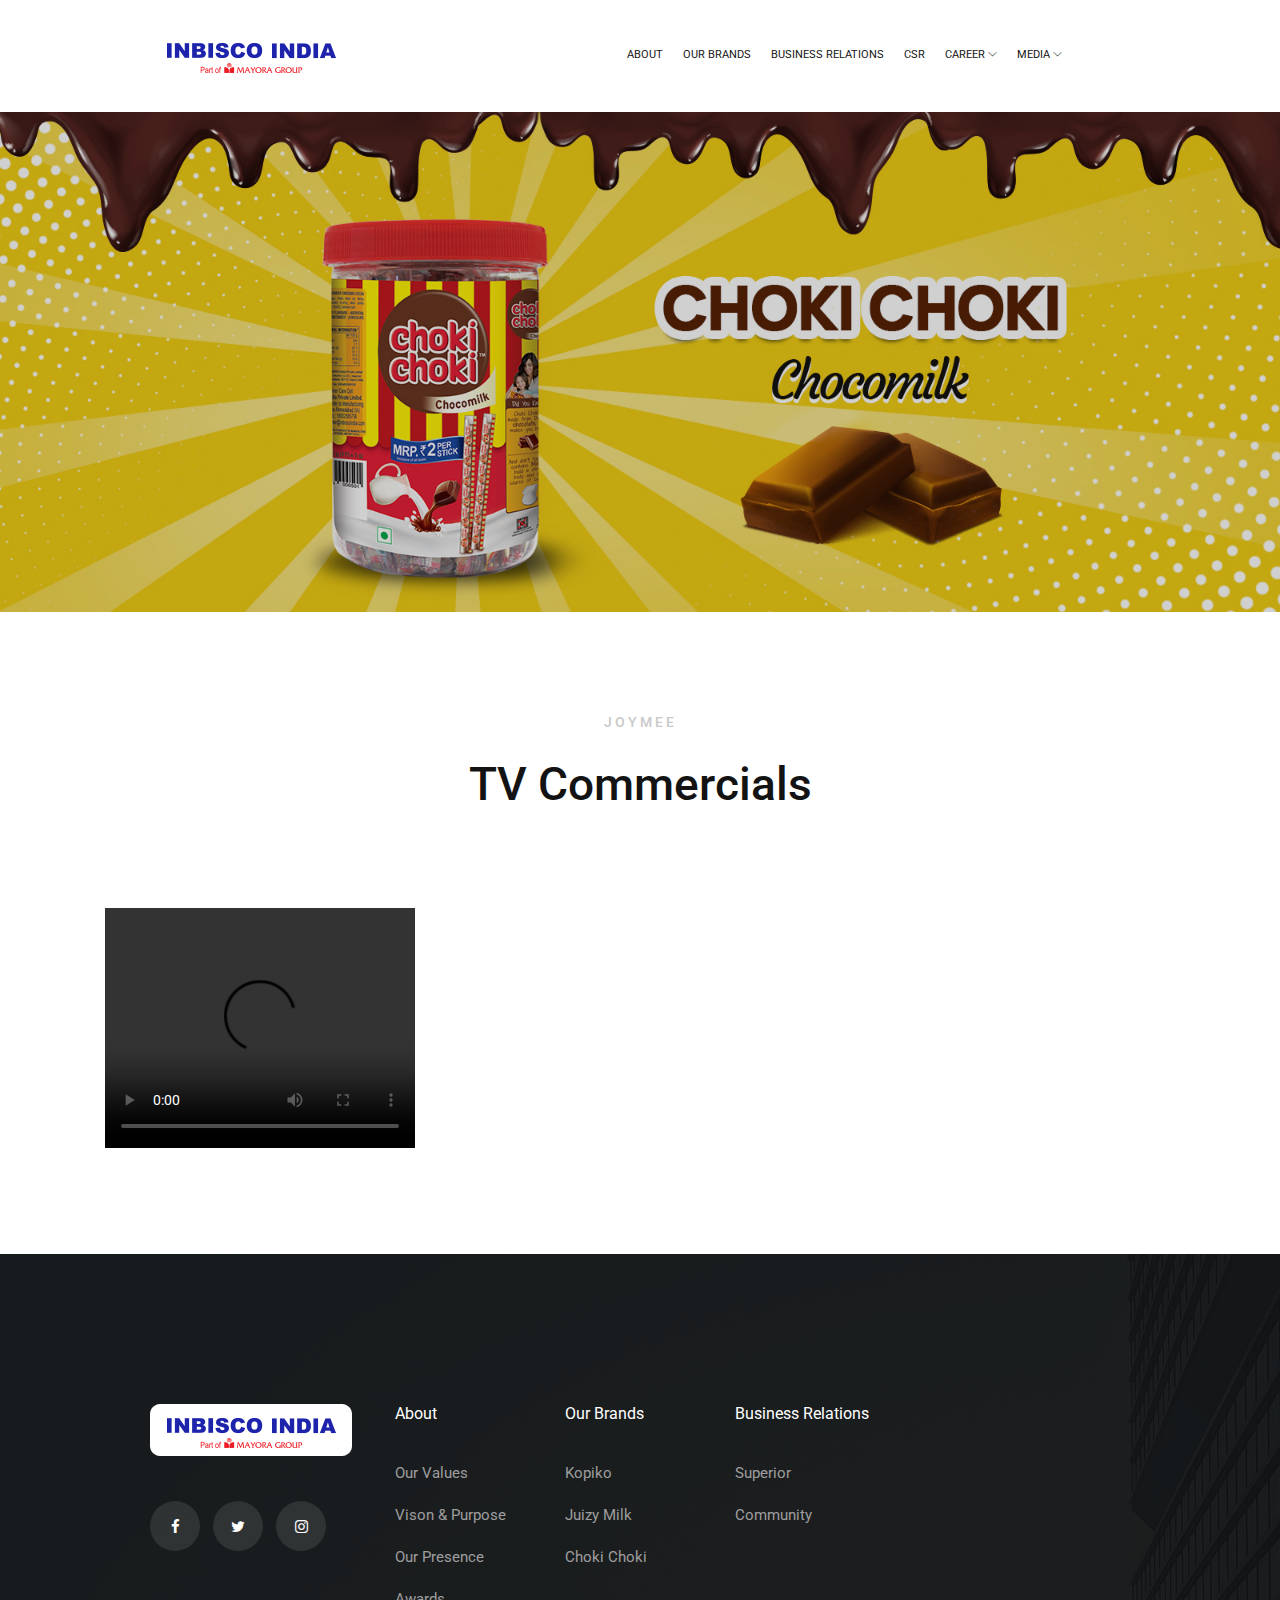
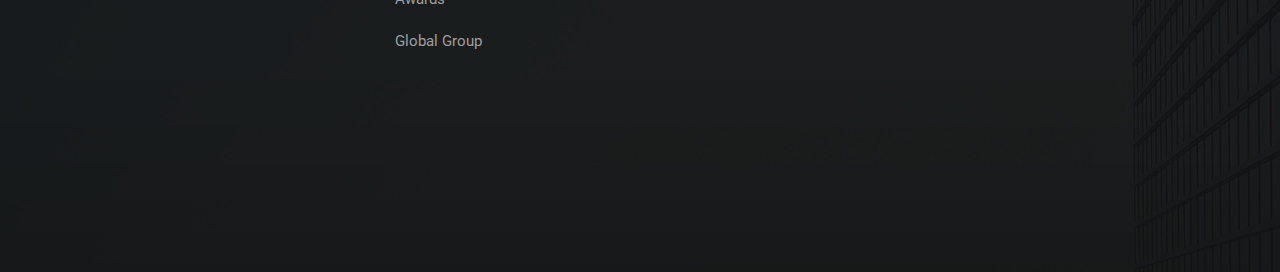
<file: joymee.html>
<!doctype html>
<html class="no-js" lang="zxx">

<head>
    <meta charset="utf-8">
    <meta http-equiv="x-ua-compatible" content="ie=edge">
    <title>Joymee</title>
    <meta name="description" content="">
    <meta name="viewport" content="width=device-width, initial-scale=1">

    <!-- <link rel="manifest" href="site.webmanifest"> -->
    <!-- <link rel="shortcut icon" type="image/x-icon" href="img/favicon.png"> -->
    <!-- Place favicon.ico in the root directory -->

    <!-- CSS here -->
    <link rel="stylesheet" href="css/bootstrap.min.css">
    <link rel="stylesheet" href="css/owl.carousel.min.css">
    <link rel="stylesheet" href="css/magnific-popup.css">
    <link rel="stylesheet" href="css/font-awesome.min.css">
    <link rel="stylesheet" href="css/themify-icons.css">
    <link rel="stylesheet" href="css/nice-select.css">
    <link rel="stylesheet" href="css/flaticon.css">
    <link rel="stylesheet" href="css/animate.css">
    <link rel="stylesheet" href="css/slicknav.css">
    <link rel="stylesheet" href="css/style.css">
    <!-- <link rel="stylesheet" href="css/responsive.css"> -->
</head>

<body>
    <!--[if lte IE 9]>
            <p class="browserupgrade">You are using an <strong>outdated</strong> browser. Please <a href="https://browsehappy.com/">upgrade your browser</a> to improve your experience and security.</p>
        <![endif]-->

    <!-- header-start -->
    <header>
        <div class="header-area ">
            <div id="sticky-header" class="main-header-area white-bg">
                <div class="container-fluid p-0">
                    <div class="row align-items-center justify-content-between no-gutters">
                        <div class="col-xl-2 col-lg-2">
                            <div class="logo-img">
                                <a href="index.html">
                                    <img src="img/logo1.png" alt="">
                                </a>
                            </div>
                        </div>
                        <div class="col-xl-7 col-lg-7">
                            <div class="main-menu  d-none d-lg-block">
                                <nav>
                                    <ul id="navigation">
                                        <li><a class="active" href="index.html">About</a></li>
                                        <li><a href="about.html">Our Brands</a></li>
                                        <li><a href="project.html">Business Relations</a></li>
                                        <li><a href="service.html">CSR</a></li>

                                        <li><a href="#">Career <i class="ti-angle-down"></i></a>
                                            <ul class="submenu">
                                                <li><a href="blog.html">blog</a></li>
                                                <li><a href="single-blog.html">single-blog</a></li>
                                            </ul>
                                        </li>
                                        <li><a href="#">Media <i class="ti-angle-down"></i></a>
                                            <ul class="submenu">
                                                <li><a href="project-details.html">project-details</a></li>
                                                <li><a href="elements.html">elements</a></li>
                                            </ul>
                                        </li>
                                        <!-- <li><a href="contact.html">Contact</a></li> -->
                                    </ul>
                                </nav>
                            </div>
                        </div>
                        <!-- <div class="col-xl-3 col-lg-3 d-none d-lg-block">
                            <div class="get_in_tauch">
                                <a href="#" class="boxed-btn">GET IN TOUCH</a>
                            </div>
                        </div> -->
                        <div class="col-12">
                            <div class="mobile_menu d-block d-lg-none"></div>
                        </div>
                    </div>
                </div>
            </div>
        </div>
    </header>
    <!-- header-end -->

    <!-- slider_area_start -->
    <div class="slider_area">
        <div class="slider_active owl-carousel">
            <div class="single_slider overlay2 d-flex align-items-center justify-content-center slider_bg_1" style="background-image: url(img/banner-new/Choki-choki-cocomilk.jpg);">
                <div class="container">
                    <div class="row">
                        <div class="col-xl-12">
                            <div class="slider_text text-center">
                                <!-- <h3>We Design your space</h3>
                                <p>Lorem ipsum dolor sit amet consectetur adipisicing elit sed do eiusmod tempor</p>
                                <a href="#" class="boxed-btn2">See Our Projects</a> -->
                            </div>
                        </div>
                    </div>
                </div>
            </div>
        </div>
    </div>
    <!-- slider_area_end -->

    <!-- about_area_start -->
    <!-- <div class="about_area">
        <div class="container">
            <div class="row align-items-center">
                <div class="col-xl-6 col-md-6">
                    <div class="about_thumb">
                        <img src="img/about/1.png" alt="">
                        <div class="exprience">
                            <h1>25</h1>
                            <span>Years of Experience</span>
                        </div>
                    </div>
                </div>
                <div class="col-xl-5 offset-xl-1 col-md-6">
                    <div class="about_info">
                        <div class="section_title">
                            <span class="sub_heading">About Us</span>
                            <h3>Architechtural plan <br>
                                design and build</h3>
                            <div class="seperator"></div>
                        </div>
                        <p>Lorem ipsum dolor sit amet, consectetur adipiscing elit, sed do eiusmod tempor incididunt ut
                            labore et dolore magna aliqua. Quis ipsum suspendisse ultrices gravida. Risus commodo
                            viverra maecenas accumsan lacus vel facilisis. </p>
                        <ul class="about_list">
                            <li>Consectetur adipiscing sed do eiusmod. </li>
                            <li>Eiusmod tempor incididunt labore. </li>
                        </ul>
                        <a href="#" class="boxed-btn">ABOUT US</a>
                    </div>
                </div>
            </div>
        </div>
    </div> -->
    <!-- about_area_end -->

    <!-- dream_service_start -->
    <div class="dream_service">
        <div class="container">
            <div class="row">
                <div class="col-xl-12">
                    <div class="section_title text-center mb-95">
                        <span class="sub_heading">Joymee</span>
                        <h3>TV Commercials</h3>
                    </div>
                </div>
            </div>
            <div class="row">
                <div class="col-xl-4 col-md-4">
                    <div class="single_dream text-center">
                        <div class="thumb">
                            <!-- <img src="img/dream/1.png" alt=""> -->
                            <video width="100%" height="240" controls="">
                                <source
                                    src="http://inbiscoindia.com/wp-content/uploads/2017/11/Joyme_20sec_english.mp4"
                                    type="video/mp4">
                            </video>
                        </div>
                    </div>
                </div>
                <!-- <div class="col-xl-4 col-md-4">
                    <div class="single_dream text-center">
                        <div class="thumb">
                            <img src="img/dream/2.png" alt="">
                            <video width="100%" height="240" controls="">
                                <source
                                    src="http://inbiscoindia.com/wp-content/uploads/2017/11/KOPIKO-Mysore-Bike-Winner.mp4"
                                    type="video/mp4">
                            </video>
                        </div>
                        <h3>Exterior</h3>
                        <p>Consectetur adipiscing elit, sed do eiusmod tempor incididunt ut labore et dolore magna
                            aliqua quis ipsum suspendisse.</p>
                    </div>
                </div>
                <div class="col-xl-4 col-md-4">
                    <div class="single_dream text-center">
                        <div class="thumb">
                            <img src="img/dream/3.png" alt="">
                            <video width="100%" height="240" controls="">
                                <source src="http://inbiscoindia.com/wp-content/uploads/2017/11/KOPIKO_01.mp4"
                                    type="video/mp4">
                            </video>
                        </div>
                        <h3>Bridge</h3>
                        <p>Consectetur adipiscing elit, sed do eiusmod tempor incididunt ut labore et dolore magna
                            aliqua quis ipsum suspendisse.</p>
                    </div>
                </div> -->
            </div>
        </div>
    </div>
    <!-- dream_service_end -->

    <!-- lastest_project_strat -->
    <!-- <div class="lastest_project">
        <div class="container">
            <div class="row">
                <div class="col-xl-12">
                    <div class="section_title mb-60">
                        <span class="sub_heading">Project view</span>
                        <h3>Our Latest Projects</h3>
                        <div class="seperator"></div>
                    </div>
                </div>
            </div>
            <div class="row align-items-center mb-80">
                <div class="col-xl-6 col-md-6">
                    <div class="single_project_thumb">
                        <img src="img/project/1.png" alt="">
                    </div>
                </div>
                <div class="col-xl-5 offset-xl-1 col-md-6">
                    <div class="section_title">
                        <span class="sub_heading2">Dubai, UAE</span>
                        <h4>Abahoni Building</h4>
                        <p>Consectetur adipiscing elit, sed do eiusmod tempor labore et dolore magna aliqua
                            quis ipsum suspendisse.</p>
                        <a href="#" class="boxed-btn">View More</a>
                    </div>
                </div>
            </div>
            <div class="row align-items-center mb-80">
                <div class="col-xl-6 col-md-6">
                    <div class="section_title">
                        <span class="sub_heading2">Dhaka, Bangladesh</span>
                        <h4>MR Kholifa Tower</h4>
                        <p>Consectetur adipiscing elit, sed do eiusmod tempor incididunt labore et dolore magna aliqua
                            quis ipsum suspendisse.</p>
                        <a href="#" class="boxed-btn">View More</a>
                    </div>
                </div>
                <div class="col-xl-5 offset-xl-1 col-md-6">
                    <div class="single_project_thumb">
                        <img src="img/project/2.png" alt="">
                    </div>
                </div>
            </div>
            <div class="row align-items-center mb-80">
                <div class="col-xl-6 col-md-6">
                    <div class="single_project_thumb">
                        <img src="img/project/3.png" alt="">
                    </div>
                </div>
                <div class="col-xl-5 offset-xl-1 col-md-6">
                    <div class="section_title">
                        <span class="sub_heading2">Dubai, UAE</span>
                        <h4>Galoni Plan & Design</h4>
                        <p>Consectetur adipiscing elit, sed do eiusmod tempor labore et dolore magna aliqua
                            quis ipsum suspendisse.</p>
                        <a href="#" class="boxed-btn">View More</a>
                    </div>
                </div>
            </div>
            <div class="row align-items-center mb-80">
                <div class="col-xl-6 col-md-6">
                    <div class="section_title">
                        <span class="sub_heading2">Dhaka, Bangladesh</span>
                        <h4>Hiclick Mirror design</h4>
                        <p>Consectetur adipiscing elit, sed do eiusmod tempor incididunt labore et dolore magna aliqua
                            quis ipsum suspendisse.</p>
                        <a href="#" class="boxed-btn">View More</a>
                    </div>
                </div>
                <div class="col-xl-5 offset-xl-1 col-md-6">
                    <div class="single_project_thumb">
                        <img src="img/project/4.png" alt="">
                    </div>
                </div>
            </div>
        </div>
    </div> -->
    <!-- lastest_project_end -->

    <!-- testmonial_area_start -->
    <!-- <div class="testmonial_area testimonial_bg overlay2">
        <div class="container-fluid">
            <div class="row">
                <div class="col-xl-12">
                    <div class="testmonial_active owl-carousel">
                        <div class="single_testmonial">
                            <div class="testmonial_info text-center">
                                <div class="author">
                                    <img src="img/testmonial/author.png" alt="">
                                </div>
                                <p>Lorem ipsum dolor sit amet, consectetur adipiscing elit, sed do eiusmod
                                    tempor
                                    incididunt ut
                                    <br> labore et dolore magna aliqua. Quis ipsum suspendisse ultrices gravida.
                                    Risus
                                    commodo
                                    viverra <br> maecenas accumsan lacus vel facilisis. </p>
                                <div class="author_name">
                                    <h4>-MITHILA</h4>
                                    <span> Designer at Colorlib</span>
                                </div>
                            </div>
                        </div>
                        <div class="single_testmonial">
                            <div class="testmonial_info text-center">
                                <div class="author">
                                    <img src="img/testmonial/author.png" alt="">
                                </div>
                                <p>Lorem ipsum dolor sit amet, consectetur adipiscing elit, sed do eiusmod
                                    tempor
                                    incididunt ut
                                    <br> labore et dolore magna aliqua. Quis ipsum suspendisse ultrices gravida.
                                    Risus
                                    commodo
                                    viverra <br> maecenas accumsan lacus vel facilisis. </p>
                                <div class="author_name">
                                    <h4>-MITHILA</h4>
                                    <span> Designer at Colorlib</span>
                                </div>
                            </div>
                        </div>
                        <div class="single_testmonial">
                            <div class="testmonial_info text-center">
                                <div class="author">
                                    <img src="img/testmonial/author.png" alt="">
                                </div>
                                <p>Lorem ipsum dolor sit amet, consectetur adipiscing elit, sed do eiusmod
                                    tempor
                                    incididunt ut
                                    <br> labore et dolore magna aliqua. Quis ipsum suspendisse ultrices gravida.
                                    Risus
                                    commodo
                                    viverra <br> maecenas accumsan lacus vel facilisis. </p>
                                <div class="author_name">
                                    <h4>-MITHILA</h4>
                                    <span> Designer at Colorlib</span>
                                </div>
                            </div>
                        </div>

                    </div>
                </div>
            </div>
        </div>
    </div> -->
    <!-- testmonial_area_end -->

    <!-- messege_area_start -->
    <!-- <div class="messege_area">
        <div class="container">
            <div class="row align-items-center">
                <div class="col-xl-6 col-md-6">
                    <div class="messege_thumb">
                        <img src="img/testmonial/mesege.png" alt="">
                    </div>
                </div>
                <div class="col-xl-5 offset-xl-1 col-md-6">
                    <div class="section_title mb-20">
                        <span class="sub_heading">Contact Us</span>
                        <h3>Send your message</h3>
                        <div class="seperator"></div>
                    </div>
                    <form action="#" class="messege">
                        <input type="email" placeholder="Your Email">
                        <input type="text" placeholder="Subject">
                        <textarea placeholder="Messege"></textarea>
                        <button class="boxed-btn">SEND US</button>
                    </form>
                </div>
            </div>
        </div>
    </div> -->
    <!-- messege_area_end -->

    <!-- footer_start -->
    <footer class="footer footer_bg">
        <div class="footer_top">
            <div class="container-fluid p-0">
                <div class="row no-gutters ">
                    <div class="col-xl-3 col-12 col-md-4">
                        <div class="footer_widget">
                            <div class="footer_logo">
                                <a href="index.html">
                                    <img src="img/footer-logo1.png" alt="">
                                </a>
                            </div>
                            <ul class="social_links">
                                <li>
                                    <a href="#"><i class="fa fa-facebook"></i></a>
                                </li>
                                <li>
                                    <a href="#"><i class="fa fa-twitter"></i></a>
                                </li>
                                <li>
                                    <a href="#"><i class="fa fa-instagram"></i></a>
                                </li>
                            </ul>
                        </div>
                    </div>
                    <div class="col-xl-9 col-12 col-md-8">
                        <!-- <div class="footer_header d-flex justify-content-between">
                            <div class="footer_header_left">
                                <h3>Do youn have any project or Query ?</h3>
                                <p>Consectetur adipiscing elit, sed do eiusmod tempor incididunt. </p>
                            </div>
                            <div class="footer_btn">
                                <a href="#" class="boxed-btn2">Contact Us</a>
                            </div>
                        </div> -->
                        <div class="row">
                            <div class="col-xl-8 col-12 col-md-12">
                                <div class="row">
                                    <div class="col-xl-4 col-12 col-md-4">
                                        <div class="footer_widget">
                                            <h3 class="footer_heading">
                                                About
                                            </h3>
                                            <ul class="quick_links">
                                                <li><a href="#">Our Values</a></li>
                                                <li><a href="#">Vison & Purpose</a></li>
                                                <li><a href="#">Our Presence</a></li>
                                                <li><a href="#">Awards</a></li>
                                                <li><a href="#">Global Group</a></li>
                                            </ul>
                                        </div>
                                    </div>
                                    <div class="col-xl-4 col-12 col-md-4">
                                        <div class="footer_widget">
                                            <h3 class="footer_heading">
                                                Our Brands
                                            </h3>
                                            <ul class="quick_links">
                                                <li><a href="#">Kopiko</a></li>
                                                <li><a href="#">Juizy Milk</a></li>
                                                <li><a href="#">Choki Choki</a></li>
                                            </ul>
                                        </div>
                                    </div>
                                    <div class="col-xl-4 col-12 col-md-4 ">
                                        <div class="footer_widget">
                                            <h3 class="footer_heading">
                                                Business Relations
                                            </h3>
                                            <ul class="quick_links">
                                                <li><a href="#">Superior </a></li>
                                                <li><a href="#"> Community</a></li>
                                            </ul>
                                        </div>
                                    </div>
                                </div>
                            </div>
                        </div>
                    </div>
                </div>
            </div>
        </div>
        <div class="footer_copy_right">
            <!-- <p>Copyright &copy;<script>document.write(new Date().getFullYear());</script> All rights reserved | This template is made with <i class="fa fa-heart-o" aria-hidden="true"></i> by <a href="https://colorlib.com" target="_blank">Colorlib</a></p> -->
        </div>
    </footer>
    <!-- footer_end -->


    <!-- JS here -->
    <script src="js/vendor/modernizr-3.5.0.min.js"></script>
    <script src="js/vendor/jquery-1.12.4.min.js"></script>
    <script src="js/popper.min.js"></script>
    <script src="js/bootstrap.min.js"></script>
    <script src="js/owl.carousel.min.js"></script>
    <script src="js/isotope.pkgd.min.js"></script>
    <script src="js/ajax-form.js"></script>
    <script src="js/waypoints.min.js"></script>
    <script src="js/jquery.counterup.min.js"></script>
    <script src="js/imagesloaded.pkgd.min.js"></script>
    <script src="js/scrollIt.js"></script>
    <script src="js/jquery.scrollUp.min.js"></script>
    <script src="js/wow.min.js"></script>
    <script src="js/nice-select.min.js"></script>
    <script src="js/jquery.slicknav.min.js"></script>
    <script src="js/jquery.magnific-popup.min.js"></script>
    <script src="js/plugins.js"></script>

    <!--contact js-->
    <script src="js/contact.js"></script>
    <script src="js/jquery.ajaxchimp.min.js"></script>
    <script src="js/jquery.form.js"></script>
    <script src="js/jquery.validate.min.js"></script>
    <script src="js/mail-script.js"></script>

    <script src="js/main.js"></script>

</body>

</html>
</file>
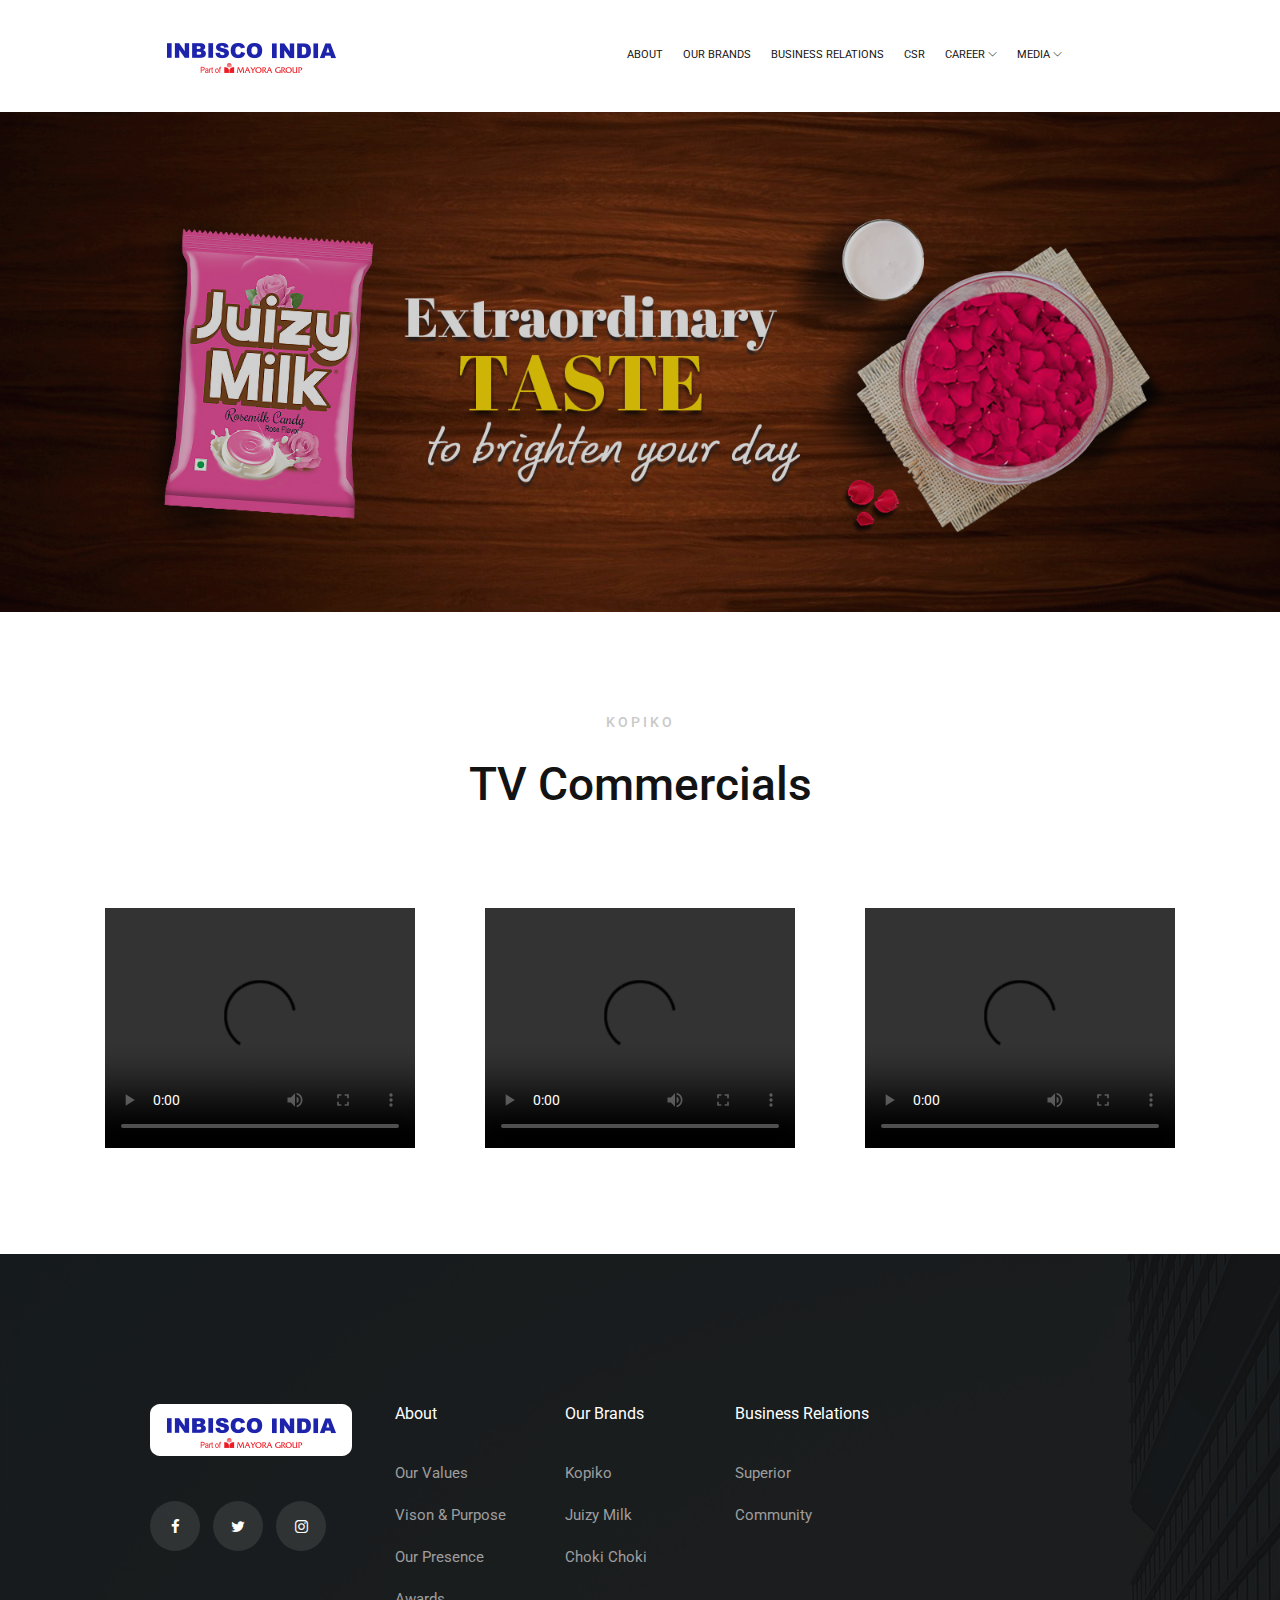
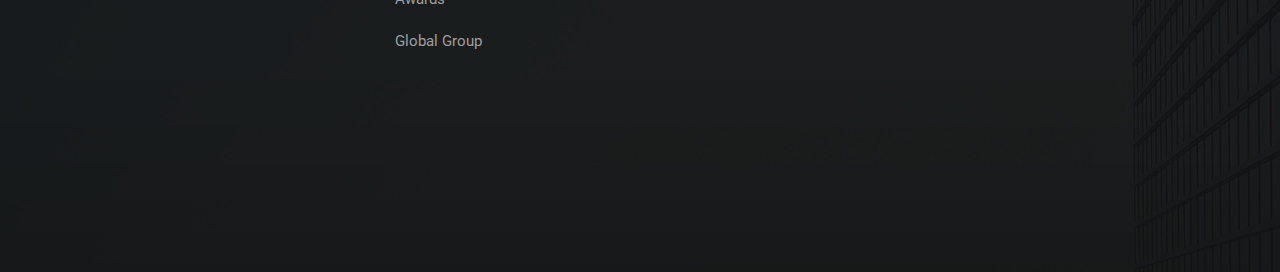
<file: juizy-milk.html>
<!doctype html>
<html class="no-js" lang="zxx">

<head>
    <meta charset="utf-8">
    <meta http-equiv="x-ua-compatible" content="ie=edge">
    <title>Juizy Milk</title>
    <meta name="description" content="">
    <meta name="viewport" content="width=device-width, initial-scale=1">

    <!-- <link rel="manifest" href="site.webmanifest"> -->
    <!-- <link rel="shortcut icon" type="image/x-icon" href="img/favicon.png"> -->
    <!-- Place favicon.ico in the root directory -->

    <!-- CSS here -->
    <link rel="stylesheet" href="css/bootstrap.min.css">
    <link rel="stylesheet" href="css/owl.carousel.min.css">
    <link rel="stylesheet" href="css/magnific-popup.css">
    <link rel="stylesheet" href="css/font-awesome.min.css">
    <link rel="stylesheet" href="css/themify-icons.css">
    <link rel="stylesheet" href="css/nice-select.css">
    <link rel="stylesheet" href="css/flaticon.css">
    <link rel="stylesheet" href="css/animate.css">
    <link rel="stylesheet" href="css/slicknav.css">
    <link rel="stylesheet" href="css/style.css">
    <!-- <link rel="stylesheet" href="css/responsive.css"> -->
</head>

<body>
    <!--[if lte IE 9]>
            <p class="browserupgrade">You are using an <strong>outdated</strong> browser. Please <a href="https://browsehappy.com/">upgrade your browser</a> to improve your experience and security.</p>
        <![endif]-->

    <!-- header-start -->
    <header>
        <div class="header-area ">
            <div id="sticky-header" class="main-header-area white-bg">
                <div class="container-fluid p-0">
                    <div class="row align-items-center justify-content-between no-gutters">
                        <div class="col-xl-2 col-lg-2">
                            <div class="logo-img">
                                <a href="index.html">
                                    <img src="img/logo1.png" alt="">
                                </a>
                            </div>
                        </div>
                        <div class="col-xl-7 col-lg-7">
                            <div class="main-menu  d-none d-lg-block">
                                <nav>
                                    <ul id="navigation">
                                        <li><a class="active" href="index.html">About</a></li>
                                        <li><a href="about.html">Our Brands</a></li>
                                        <li><a href="project.html">Business Relations</a></li>
                                        <li><a href="service.html">CSR</a></li>

                                        <li><a href="#">Career <i class="ti-angle-down"></i></a>
                                            <ul class="submenu">
                                                <li><a href="blog.html">blog</a></li>
                                                <li><a href="single-blog.html">single-blog</a></li>
                                            </ul>
                                        </li>
                                        <li><a href="#">Media <i class="ti-angle-down"></i></a>
                                            <ul class="submenu">
                                                <li><a href="project-details.html">project-details</a></li>
                                                <li><a href="elements.html">elements</a></li>
                                            </ul>
                                        </li>
                                        <!-- <li><a href="contact.html">Contact</a></li> -->
                                    </ul>
                                </nav>
                            </div>
                        </div>
                        <!-- <div class="col-xl-3 col-lg-3 d-none d-lg-block">
                            <div class="get_in_tauch">
                                <a href="#" class="boxed-btn">GET IN TOUCH</a>
                            </div>
                        </div> -->
                        <div class="col-12">
                            <div class="mobile_menu d-block d-lg-none"></div>
                        </div>
                    </div>
                </div>
            </div>
        </div>
    </header>
    <!-- header-end -->

    <!-- slider_area_start -->
    <div class="slider_area">
        <div class="slider_active owl-carousel">
            <div class="single_slider overlay2 d-flex align-items-center justify-content-center slider_bg_1" style="background-image: url(img/banner-new/Juizy-milk-rose.jpg);">
                <div class="container">
                    <div class="row">
                        <div class="col-xl-12">
                            <div class="slider_text text-center">
                                <!-- <h3>We Design your space</h3>
                                <p>Lorem ipsum dolor sit amet consectetur adipisicing elit sed do eiusmod tempor</p>
                                <a href="#" class="boxed-btn2">See Our Projects</a> -->
                            </div>
                        </div>
                    </div>
                </div>
            </div>
        </div>
    </div>
    <!-- slider_area_end -->

    <!-- about_area_start -->
    <!-- <div class="about_area">
        <div class="container">
            <div class="row align-items-center">
                <div class="col-xl-6 col-md-6">
                    <div class="about_thumb">
                        <img src="img/about/1.png" alt="">
                        <div class="exprience">
                            <h1>25</h1>
                            <span>Years of Experience</span>
                        </div>
                    </div>
                </div>
                <div class="col-xl-5 offset-xl-1 col-md-6">
                    <div class="about_info">
                        <div class="section_title">
                            <span class="sub_heading">About Us</span>
                            <h3>Architechtural plan <br>
                                design and build</h3>
                            <div class="seperator"></div>
                        </div>
                        <p>Lorem ipsum dolor sit amet, consectetur adipiscing elit, sed do eiusmod tempor incididunt ut
                            labore et dolore magna aliqua. Quis ipsum suspendisse ultrices gravida. Risus commodo
                            viverra maecenas accumsan lacus vel facilisis. </p>
                        <ul class="about_list">
                            <li>Consectetur adipiscing sed do eiusmod. </li>
                            <li>Eiusmod tempor incididunt labore. </li>
                        </ul>
                        <a href="#" class="boxed-btn">ABOUT US</a>
                    </div>
                </div>
            </div>
        </div>
    </div> -->
    <!-- about_area_end -->

    <!-- dream_service_start -->
    <div class="dream_service">
        <div class="container">
            <div class="row">
                <div class="col-xl-12">
                    <div class="section_title text-center mb-95">
                        <span class="sub_heading">KOPIKO</span>
                        <h3>TV Commercials</h3>
                    </div>
                </div>
            </div>
            <div class="row">
                <div class="col-xl-4 col-md-4">
                    <div class="single_dream text-center">
                        <div class="thumb">
                            <!-- <img src="img/dream/1.png" alt=""> -->
                            <video width="100%" height="240" controls="">
                                <source
                                    src="http://inbiscoindia.com/wp-content/uploads/2017/11/KOPIKO-35S-HINDI-23-05-17.mp4"
                                    type="video/mp4">
                            </video>
                        </div>
                        <!-- <h3>Interior</h3>
                        <p>Consectetur adipiscing elit, sed do eiusmod tempor incididunt ut labore et dolore magna
                            aliqua quis ipsum suspendisse.</p> -->
                    </div>
                </div>
                <div class="col-xl-4 col-md-4">
                    <div class="single_dream text-center">
                        <div class="thumb">
                            <!-- <img src="img/dream/2.png" alt=""> -->
                            <video width="100%" height="240" controls="">
                                <source
                                    src="http://inbiscoindia.com/wp-content/uploads/2017/11/KOPIKO-Mysore-Bike-Winner.mp4"
                                    type="video/mp4">
                            </video>
                        </div>
                        <!-- <h3>Exterior</h3>
                        <p>Consectetur adipiscing elit, sed do eiusmod tempor incididunt ut labore et dolore magna
                            aliqua quis ipsum suspendisse.</p> -->
                    </div>
                </div>
                <div class="col-xl-4 col-md-4">
                    <div class="single_dream text-center">
                        <div class="thumb">
                            <!-- <img src="img/dream/3.png" alt=""> -->
                            <video width="100%" height="240" controls="">
                                <source src="http://inbiscoindia.com/wp-content/uploads/2017/11/KOPIKO_01.mp4"
                                    type="video/mp4">
                            </video>
                        </div>
                        <!-- <h3>Bridge</h3>
                        <p>Consectetur adipiscing elit, sed do eiusmod tempor incididunt ut labore et dolore magna
                            aliqua quis ipsum suspendisse.</p> -->
                    </div>
                </div>
            </div>
        </div>
    </div>
    <!-- dream_service_end -->

    <!-- lastest_project_strat -->
    <!-- <div class="lastest_project">
        <div class="container">
            <div class="row">
                <div class="col-xl-12">
                    <div class="section_title mb-60">
                        <span class="sub_heading">Project view</span>
                        <h3>Our Latest Projects</h3>
                        <div class="seperator"></div>
                    </div>
                </div>
            </div>
            <div class="row align-items-center mb-80">
                <div class="col-xl-6 col-md-6">
                    <div class="single_project_thumb">
                        <img src="img/project/1.png" alt="">
                    </div>
                </div>
                <div class="col-xl-5 offset-xl-1 col-md-6">
                    <div class="section_title">
                        <span class="sub_heading2">Dubai, UAE</span>
                        <h4>Abahoni Building</h4>
                        <p>Consectetur adipiscing elit, sed do eiusmod tempor labore et dolore magna aliqua
                            quis ipsum suspendisse.</p>
                        <a href="#" class="boxed-btn">View More</a>
                    </div>
                </div>
            </div>
            <div class="row align-items-center mb-80">
                <div class="col-xl-6 col-md-6">
                    <div class="section_title">
                        <span class="sub_heading2">Dhaka, Bangladesh</span>
                        <h4>MR Kholifa Tower</h4>
                        <p>Consectetur adipiscing elit, sed do eiusmod tempor incididunt labore et dolore magna aliqua
                            quis ipsum suspendisse.</p>
                        <a href="#" class="boxed-btn">View More</a>
                    </div>
                </div>
                <div class="col-xl-5 offset-xl-1 col-md-6">
                    <div class="single_project_thumb">
                        <img src="img/project/2.png" alt="">
                    </div>
                </div>
            </div>
            <div class="row align-items-center mb-80">
                <div class="col-xl-6 col-md-6">
                    <div class="single_project_thumb">
                        <img src="img/project/3.png" alt="">
                    </div>
                </div>
                <div class="col-xl-5 offset-xl-1 col-md-6">
                    <div class="section_title">
                        <span class="sub_heading2">Dubai, UAE</span>
                        <h4>Galoni Plan & Design</h4>
                        <p>Consectetur adipiscing elit, sed do eiusmod tempor labore et dolore magna aliqua
                            quis ipsum suspendisse.</p>
                        <a href="#" class="boxed-btn">View More</a>
                    </div>
                </div>
            </div>
            <div class="row align-items-center mb-80">
                <div class="col-xl-6 col-md-6">
                    <div class="section_title">
                        <span class="sub_heading2">Dhaka, Bangladesh</span>
                        <h4>Hiclick Mirror design</h4>
                        <p>Consectetur adipiscing elit, sed do eiusmod tempor incididunt labore et dolore magna aliqua
                            quis ipsum suspendisse.</p>
                        <a href="#" class="boxed-btn">View More</a>
                    </div>
                </div>
                <div class="col-xl-5 offset-xl-1 col-md-6">
                    <div class="single_project_thumb">
                        <img src="img/project/4.png" alt="">
                    </div>
                </div>
            </div>
        </div>
    </div> -->
    <!-- lastest_project_end -->

    <!-- testmonial_area_start -->
    <!-- <div class="testmonial_area testimonial_bg overlay2">
        <div class="container-fluid">
            <div class="row">
                <div class="col-xl-12">
                    <div class="testmonial_active owl-carousel">
                        <div class="single_testmonial">
                            <div class="testmonial_info text-center">
                                <div class="author">
                                    <img src="img/testmonial/author.png" alt="">
                                </div>
                                <p>Lorem ipsum dolor sit amet, consectetur adipiscing elit, sed do eiusmod
                                    tempor
                                    incididunt ut
                                    <br> labore et dolore magna aliqua. Quis ipsum suspendisse ultrices gravida.
                                    Risus
                                    commodo
                                    viverra <br> maecenas accumsan lacus vel facilisis. </p>
                                <div class="author_name">
                                    <h4>-MITHILA</h4>
                                    <span> Designer at Colorlib</span>
                                </div>
                            </div>
                        </div>
                        <div class="single_testmonial">
                            <div class="testmonial_info text-center">
                                <div class="author">
                                    <img src="img/testmonial/author.png" alt="">
                                </div>
                                <p>Lorem ipsum dolor sit amet, consectetur adipiscing elit, sed do eiusmod
                                    tempor
                                    incididunt ut
                                    <br> labore et dolore magna aliqua. Quis ipsum suspendisse ultrices gravida.
                                    Risus
                                    commodo
                                    viverra <br> maecenas accumsan lacus vel facilisis. </p>
                                <div class="author_name">
                                    <h4>-MITHILA</h4>
                                    <span> Designer at Colorlib</span>
                                </div>
                            </div>
                        </div>
                        <div class="single_testmonial">
                            <div class="testmonial_info text-center">
                                <div class="author">
                                    <img src="img/testmonial/author.png" alt="">
                                </div>
                                <p>Lorem ipsum dolor sit amet, consectetur adipiscing elit, sed do eiusmod
                                    tempor
                                    incididunt ut
                                    <br> labore et dolore magna aliqua. Quis ipsum suspendisse ultrices gravida.
                                    Risus
                                    commodo
                                    viverra <br> maecenas accumsan lacus vel facilisis. </p>
                                <div class="author_name">
                                    <h4>-MITHILA</h4>
                                    <span> Designer at Colorlib</span>
                                </div>
                            </div>
                        </div>

                    </div>
                </div>
            </div>
        </div>
    </div> -->
    <!-- testmonial_area_end -->

    <!-- messege_area_start -->
    <!-- <div class="messege_area">
        <div class="container">
            <div class="row align-items-center">
                <div class="col-xl-6 col-md-6">
                    <div class="messege_thumb">
                        <img src="img/testmonial/mesege.png" alt="">
                    </div>
                </div>
                <div class="col-xl-5 offset-xl-1 col-md-6">
                    <div class="section_title mb-20">
                        <span class="sub_heading">Contact Us</span>
                        <h3>Send your message</h3>
                        <div class="seperator"></div>
                    </div>
                    <form action="#" class="messege">
                        <input type="email" placeholder="Your Email">
                        <input type="text" placeholder="Subject">
                        <textarea placeholder="Messege"></textarea>
                        <button class="boxed-btn">SEND US</button>
                    </form>
                </div>
            </div>
        </div>
    </div> -->
    <!-- messege_area_end -->

    <!-- footer_start -->
    <footer class="footer footer_bg">
        <div class="footer_top">
            <div class="container-fluid p-0">
                <div class="row no-gutters ">
                    <div class="col-xl-3 col-12 col-md-4">
                        <div class="footer_widget">
                            <div class="footer_logo">
                                <a href="index.html">
                                    <img src="img/footer-logo1.png" alt="">
                                </a>
                            </div>
                            <ul class="social_links">
                                <li>
                                    <a href="#"><i class="fa fa-facebook"></i></a>
                                </li>
                                <li>
                                    <a href="#"><i class="fa fa-twitter"></i></a>
                                </li>
                                <li>
                                    <a href="#"><i class="fa fa-instagram"></i></a>
                                </li>
                            </ul>
                        </div>
                    </div>
                    <div class="col-xl-9 col-12 col-md-8">
                        <!-- <div class="footer_header d-flex justify-content-between">
                            <div class="footer_header_left">
                                <h3>Do youn have any project or Query ?</h3>
                                <p>Consectetur adipiscing elit, sed do eiusmod tempor incididunt. </p>
                            </div>
                            <div class="footer_btn">
                                <a href="#" class="boxed-btn2">Contact Us</a>
                            </div>
                        </div> -->
                        <div class="row">
                            <div class="col-xl-8 col-12 col-md-12">
                                <div class="row">
                                    <div class="col-xl-4 col-12 col-md-4">
                                        <div class="footer_widget">
                                            <h3 class="footer_heading">
                                                About
                                            </h3>
                                            <ul class="quick_links">
                                                <li><a href="#">Our Values</a></li>
                                                <li><a href="#">Vison & Purpose</a></li>
                                                <li><a href="#">Our Presence</a></li>
                                                <li><a href="#">Awards</a></li>
                                                <li><a href="#">Global Group</a></li>
                                            </ul>
                                        </div>
                                    </div>
                                    <div class="col-xl-4 col-12 col-md-4">
                                        <div class="footer_widget">
                                            <h3 class="footer_heading">
                                                Our Brands
                                            </h3>
                                            <ul class="quick_links">
                                                <li><a href="#">Kopiko</a></li>
                                                <li><a href="#">Juizy Milk</a></li>
                                                <li><a href="#">Choki Choki</a></li>
                                            </ul>
                                        </div>
                                    </div>
                                    <div class="col-xl-4 col-12 col-md-4 ">
                                        <div class="footer_widget">
                                            <h3 class="footer_heading">
                                                Business Relations
                                            </h3>
                                            <ul class="quick_links">
                                                <li><a href="#">Superior </a></li>
                                                <li><a href="#"> Community</a></li>
                                            </ul>
                                        </div>
                                    </div>
                                </div>
                            </div>
                        </div>
                    </div>
                </div>
            </div>
        </div>
        <div class="footer_copy_right">
            <!-- <p>Copyright &copy;<script>document.write(new Date().getFullYear());</script> All rights reserved | This template is made with <i class="fa fa-heart-o" aria-hidden="true"></i> by <a href="https://colorlib.com" target="_blank">Colorlib</a></p> -->
        </div>
    </footer>
    <!-- footer_end -->


    <!-- JS here -->
    <script src="js/vendor/modernizr-3.5.0.min.js"></script>
    <script src="js/vendor/jquery-1.12.4.min.js"></script>
    <script src="js/popper.min.js"></script>
    <script src="js/bootstrap.min.js"></script>
    <script src="js/owl.carousel.min.js"></script>
    <script src="js/isotope.pkgd.min.js"></script>
    <script src="js/ajax-form.js"></script>
    <script src="js/waypoints.min.js"></script>
    <script src="js/jquery.counterup.min.js"></script>
    <script src="js/imagesloaded.pkgd.min.js"></script>
    <script src="js/scrollIt.js"></script>
    <script src="js/jquery.scrollUp.min.js"></script>
    <script src="js/wow.min.js"></script>
    <script src="js/nice-select.min.js"></script>
    <script src="js/jquery.slicknav.min.js"></script>
    <script src="js/jquery.magnific-popup.min.js"></script>
    <script src="js/plugins.js"></script>

    <!--contact js-->
    <script src="js/contact.js"></script>
    <script src="js/jquery.ajaxchimp.min.js"></script>
    <script src="js/jquery.form.js"></script>
    <script src="js/jquery.validate.min.js"></script>
    <script src="js/mail-script.js"></script>

    <script src="js/main.js"></script>

</body>

</html>
</file>
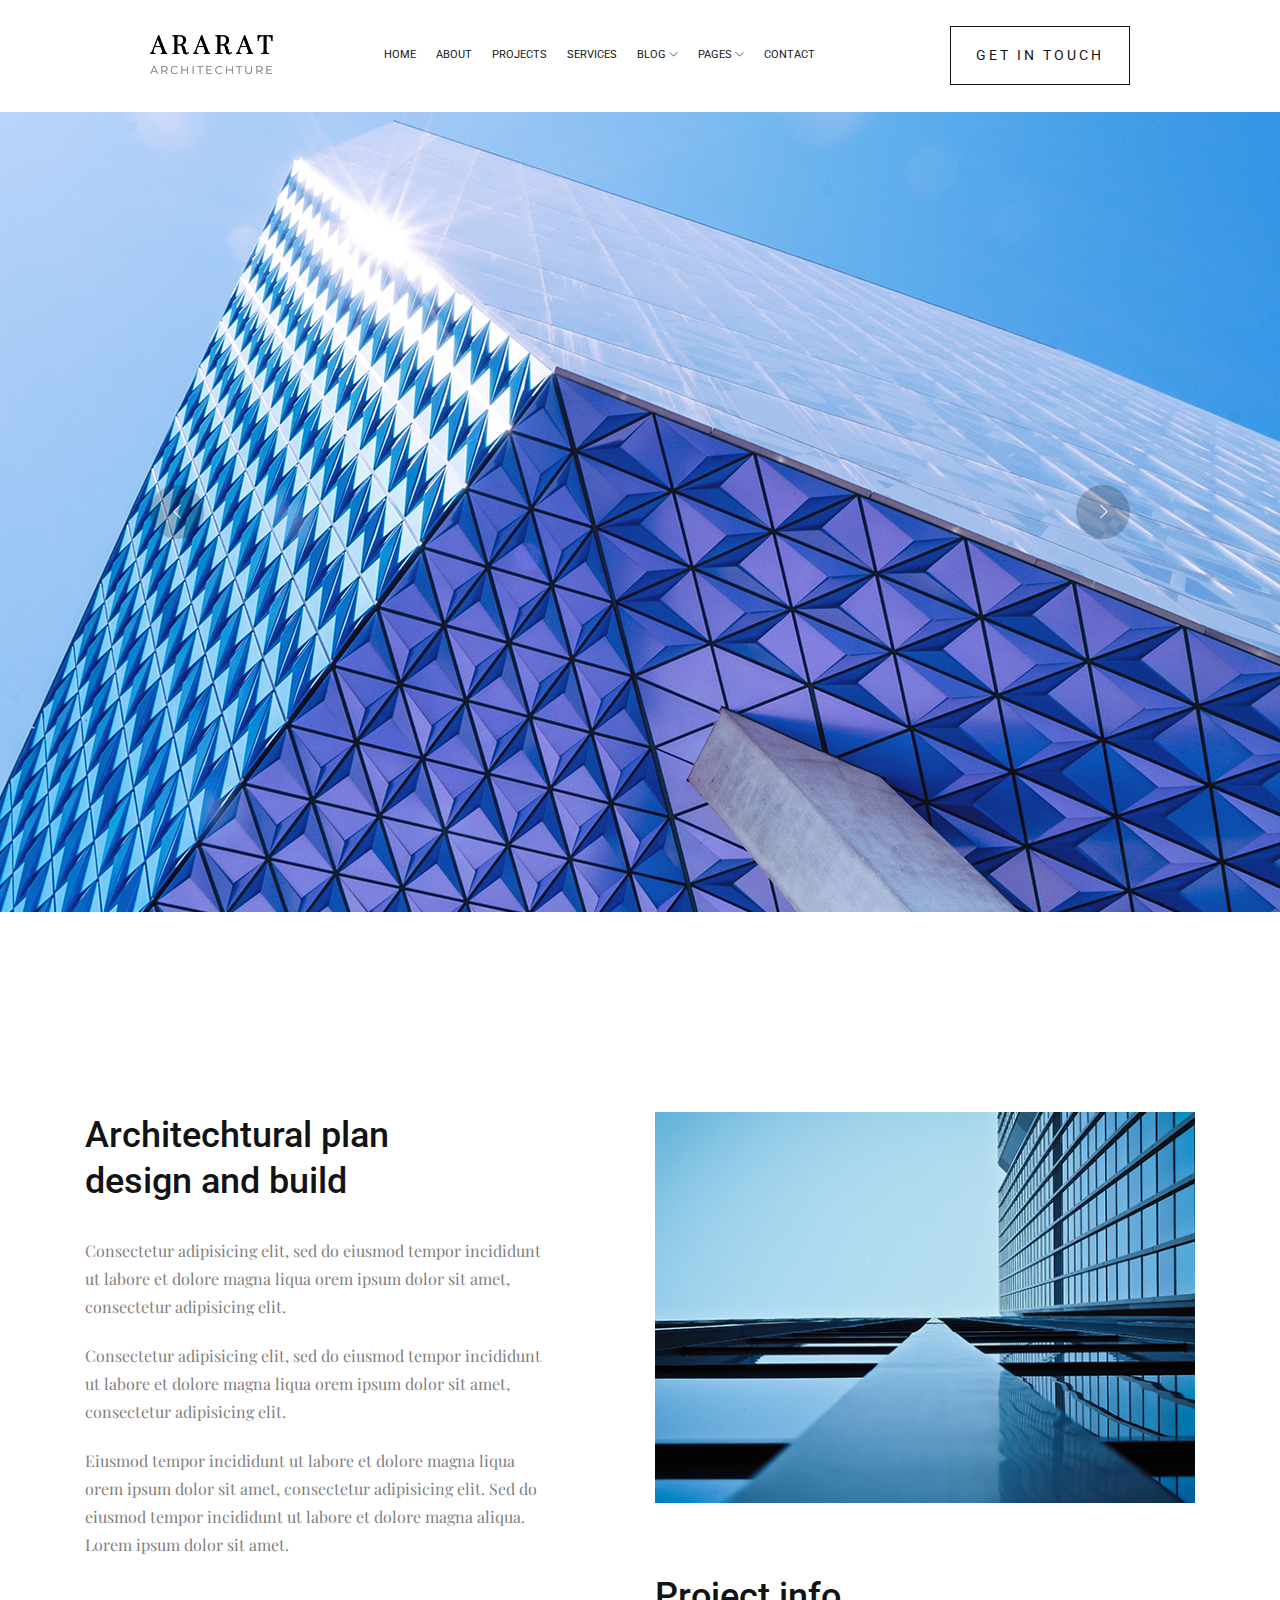
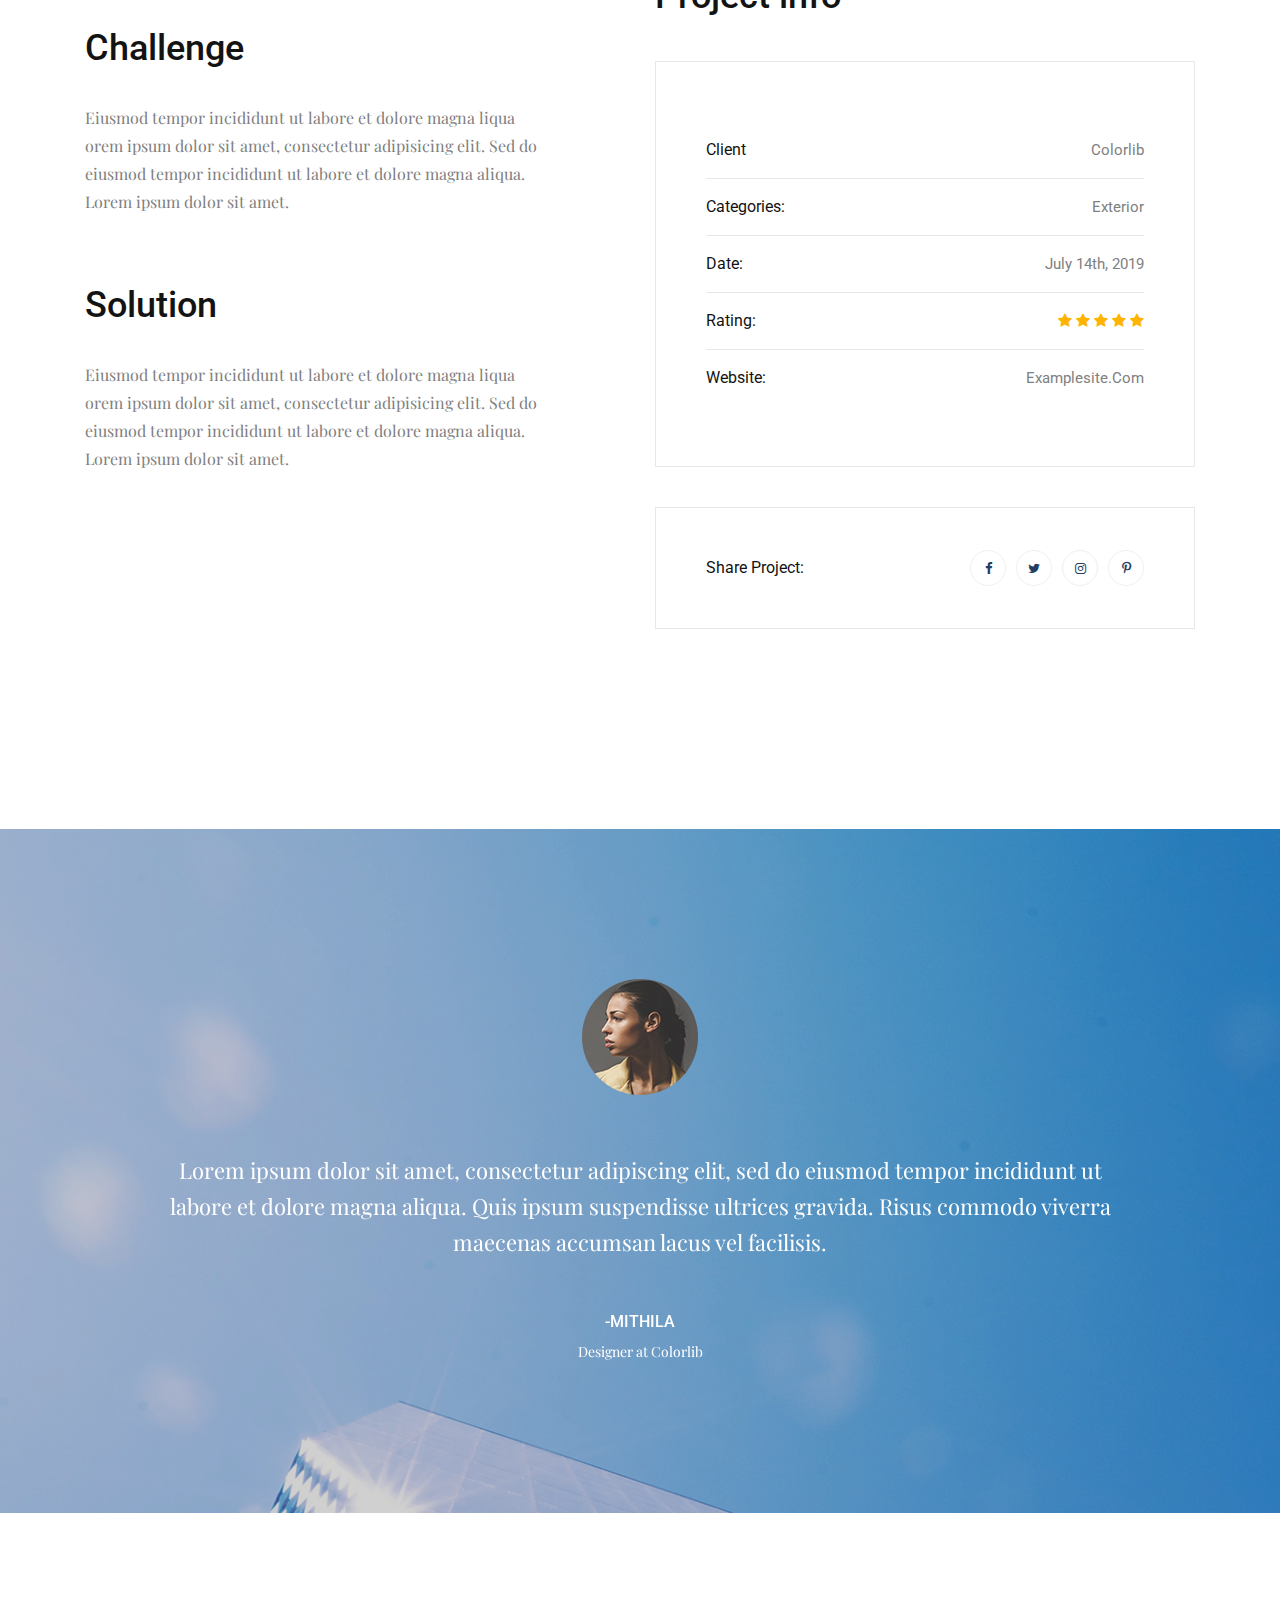
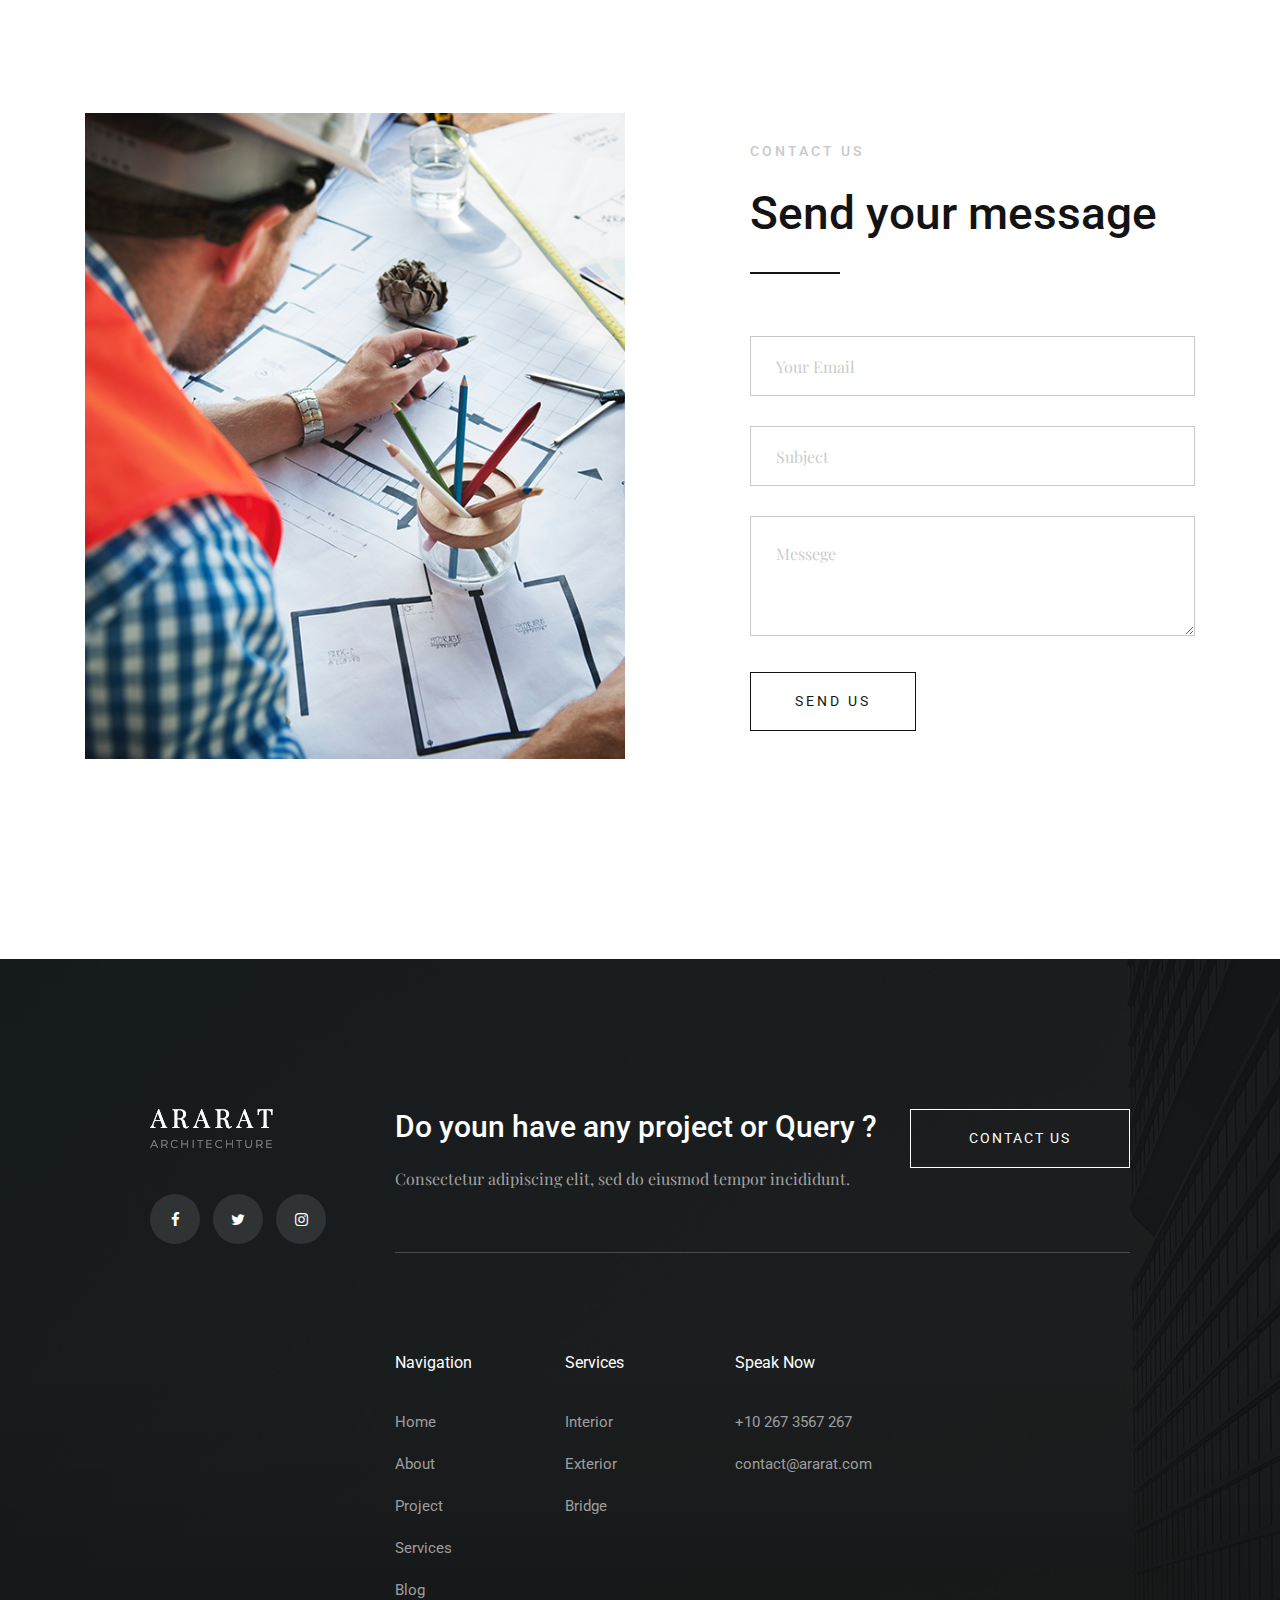
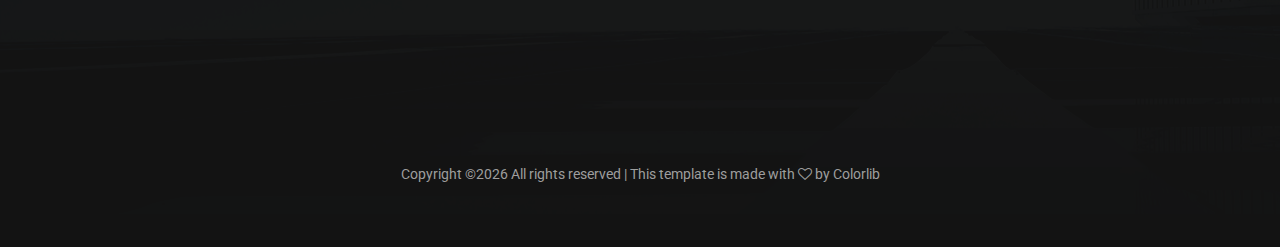
<file: project-details.html>
<!doctype html>
<html class="no-js" lang="zxx">

<head>
    <meta charset="utf-8">
    <meta http-equiv="x-ua-compatible" content="ie=edge">
    <title>Ararat</title>
    <meta name="description" content="">
    <meta name="viewport" content="width=device-width, initial-scale=1">

    <!-- <link rel="manifest" href="site.webmanifest"> -->
    <link rel="shortcut icon" type="image/x-icon" href="img/favicon.png">
    <!-- Place favicon.ico in the root directory -->

    <!-- CSS here -->
    <link rel="stylesheet" href="css/bootstrap.min.css">
    <link rel="stylesheet" href="css/owl.carousel.min.css">
    <link rel="stylesheet" href="css/magnific-popup.css">
    <link rel="stylesheet" href="css/font-awesome.min.css">
    <link rel="stylesheet" href="css/themify-icons.css">
    <link rel="stylesheet" href="css/nice-select.css">
    <link rel="stylesheet" href="css/flaticon.css">
    <link rel="stylesheet" href="css/animate.css">
    <link rel="stylesheet" href="css/slicknav.css">
    <link rel="stylesheet" href="css/style.css">
    <!-- <link rel="stylesheet" href="css/responsive.css"> -->
</head>

<body>
    <!--[if lte IE 9]>
            <p class="browserupgrade">You are using an <strong>outdated</strong> browser. Please <a href="https://browsehappy.com/">upgrade your browser</a> to improve your experience and security.</p>
        <![endif]-->

    <!-- header-start -->
    <header>
        <div class="header-area ">
            <div id="sticky-header" class="main-header-area white-bg">
                <div class="container-fluid p-0">
                    <div class="row align-items-center justify-content-between no-gutters">
                        <div class="col-xl-2 col-lg-2">
                            <div class="logo-img">
                                <a href="index.html">
                                    <img src="img/logo.png" alt="">
                                </a>
                            </div>
                        </div>
                        <div class="col-xl-7 col-lg-7">
                            <div class="main-menu  d-none d-lg-block">
                                <nav>
                                    <ul id="navigation">
                                        <li><a class="active" href="index.html">home</a></li>
                                        <li><a href="about.html">About</a></li>
                                        <li><a href="project.html">Projects</a></li>
                                        <li><a href="service.html">Services</a></li>

                                        <li><a href="#">blog <i class="ti-angle-down"></i></a>
                                            <ul class="submenu">
                                                <li><a href="blog.html">blog</a></li>
                                                <li><a href="single-blog.html">single-blog</a></li>
                                            </ul>
                                        </li>
                                        <li><a href="#">pages <i class="ti-angle-down"></i></a>
                                            <ul class="submenu">
                                                <li><a href="project-details.html">project-details</a></li>
                                                <li><a href="elements.html">elements</a></li>
                                            </ul>
                                        </li>
                                        <li><a href="contact.html">Contact</a></li>
                                    </ul>
                                </nav>
                            </div>
                        </div>
                        <div class="col-xl-3 col-lg-3 d-none d-lg-block">
                            <div class="get_in_tauch">
                                <a href="#" class="boxed-btn">GET IN TOUCH</a>
                            </div>
                        </div>
                        <div class="col-12">
                            <div class="mobile_menu d-block d-lg-none"></div>
                        </div>
                    </div>
                </div>
            </div>
        </div>
    </header>
    <!-- header-end -->
   
    <!-- details_slider_area_start -->
    <div class="details_slider_area">
        <div class="details_active owl-carousel">
            <div class="single_details details_bg_1"></div>
            <div class="single_details details_bg_1"></div>
            <div class="single_details details_bg_1"></div>
            <div class="single_details details_bg_1"></div>
        </div>
    </div>
    <!-- details_slider_area_end -->

    <!-- project_details_start -->
    <div class="project_details">
        <div class="container">
            <div class="row">
                <div class="col-xl-6 col-lg-6">
                    <div class="project_details_left">
                        <div class="single_details">
                                <h3>Architechtural plan <br>
                                    design and build</h3>
                                <p>Consectetur adipisicing elit, sed do eiusmod tempor incididunt ut labore et dolore magna
                                    liqua orem ipsum dolor sit amet, consectetur adipisicing elit.</p>
                                <p>Consectetur adipisicing elit, sed do eiusmod tempor incididunt ut labore et dolore magna
                                    liqua orem ipsum dolor sit amet, consectetur adipisicing elit.</p>
                                <p>Eiusmod tempor incididunt ut labore et dolore magna liqua orem ipsum dolor sit amet, consectetur adipisicing elit. Sed do eiusmod tempor incididunt ut labore et dolore magna aliqua. Lorem ipsum dolor sit amet.</p>
                        </div>
                        <div class="single_details">
                                <h3>Challenge</h3>
                                <p>Eiusmod tempor incididunt ut labore et dolore magna liqua orem ipsum dolor sit amet, consectetur adipisicing elit. Sed do eiusmod tempor incididunt ut labore et dolore magna aliqua. Lorem ipsum dolor sit amet.</p>
                        </div>
                        <div class="single_details">
                                <h3>Solution</h3>
                                <p>Eiusmod tempor incididunt ut labore et dolore magna liqua orem ipsum dolor sit amet, consectetur adipisicing elit. Sed do eiusmod tempor incididunt ut labore et dolore magna aliqua. Lorem ipsum dolor sit amet.</p>
                        </div>
                    </div>
                </div>
                <div class="col-xl-6 col-lg-6">
                    <div class="projects_details_info">
                        <div class="details_thumb">
                            <img src="img/project/details_info.png" alt="">
                        </div>
                        <div class="details_info">
                            <h3>Project info</h3>
                            <div class="details_info_list">
                                <div class="single_details_info d-flex justify-content-between align-items-center">
                                   <span class="left_info">client</span>
                                   <span class="right_info">Colorlib</span>
                                </div>
                                <div class="single_details_info d-flex justify-content-between align-items-center">
                                   <span class="left_info">Categories:</span>
                                   <span class="right_info">Exterior</span>
                                </div>
                                <div class="single_details_info d-flex justify-content-between align-items-center">
                                   <span class="left_info">Date:</span>
                                   <span class="right_info">July 14th, 2019</span>
                                </div>
                                <div class="single_details_info d-flex justify-content-between align-items-center">
                                   <span class="left_info">Rating:</span>
                                   <span class="right_info star">
                                       <i class="fa fa-star"></i>
                                       <i class="fa fa-star"></i>
                                       <i class="fa fa-star"></i>
                                       <i class="fa fa-star"></i>
                                       <i class="fa fa-star"></i>
                                    </span>
                                </div>
                                <div class="single_details_info d-flex justify-content-between align-items-center">
                                   <span class="left_info">Website:</span>
                                   <span class="right_info"><a href="#">examplesite.com</a></span>
                                </div>
                            </div>
                        </div>
                    </div>
                    <div class="project_share">
                        <div class="single_details_info d-flex justify-content-between align-items-center">
                            <span class="left_info">Share Project:</span>
                            <span class="right_info">
                                <a href="#"> <i class="fa fa-facebook"></i> </a>
                                <a href="#"> <i class="fa fa-twitter"></i> </a>
                                <a href="#"> <i class="fa fa-instagram"></i> </a>
                                <a href="#"> <i class="fa fa-pinterest-p"></i> </a>
                            </span>
                        </div>
                    </div>
                </div>
            </div>
        </div>
    </div>
    <!-- project_details_end -->

    <!-- testmonial_area_start -->
    <div class="testmonial_area testimonial_bg overlay2">
        <div class="container-fluid">
            <div class="row">
                <div class="col-xl-12">
                    <div class="testmonial_active owl-carousel">
                        <div class="single_testmonial">
                            <div class="testmonial_info text-center">
                                <div class="author">
                                    <img src="img/testmonial/author.png" alt="">
                                </div>
                                <p>Lorem ipsum dolor sit amet, consectetur adipiscing elit, sed do eiusmod
                                    tempor
                                    incididunt ut
                                    <br> labore et dolore magna aliqua. Quis ipsum suspendisse ultrices gravida.
                                    Risus
                                    commodo
                                    viverra <br> maecenas accumsan lacus vel facilisis. </p>
                                <div class="author_name">
                                    <h4>-MITHILA</h4>
                                    <span> Designer at Colorlib</span>
                                </div>
                            </div>
                        </div>
                        <div class="single_testmonial">
                            <div class="testmonial_info text-center">
                                <div class="author">
                                    <img src="img/testmonial/author.png" alt="">
                                </div>
                                <p>Lorem ipsum dolor sit amet, consectetur adipiscing elit, sed do eiusmod
                                    tempor
                                    incididunt ut
                                    <br> labore et dolore magna aliqua. Quis ipsum suspendisse ultrices gravida.
                                    Risus
                                    commodo
                                    viverra <br> maecenas accumsan lacus vel facilisis. </p>
                                <div class="author_name">
                                    <h4>-MITHILA</h4>
                                    <span> Designer at Colorlib</span>
                                </div>
                            </div>
                        </div>
                        <div class="single_testmonial">
                            <div class="testmonial_info text-center">
                                <div class="author">
                                    <img src="img/testmonial/author.png" alt="">
                                </div>
                                <p>Lorem ipsum dolor sit amet, consectetur adipiscing elit, sed do eiusmod
                                    tempor
                                    incididunt ut
                                    <br> labore et dolore magna aliqua. Quis ipsum suspendisse ultrices gravida.
                                    Risus
                                    commodo
                                    viverra <br> maecenas accumsan lacus vel facilisis. </p>
                                <div class="author_name">
                                    <h4>-MITHILA</h4>
                                    <span> Designer at Colorlib</span>
                                </div>
                            </div>
                        </div>

                    </div>
                </div>
            </div>
        </div>
    </div>
    <!-- testmonial_area_end -->

    <!-- messege_area_start -->
    <div class="messege_area">
        <div class="container">
            <div class="row align-items-center">
                <div class="col-xl-6 col-md-6">
                    <div class="messege_thumb">
                        <img src="img/testmonial/mesege.png" alt="">
                    </div>
                </div>
                <div class="col-xl-5 offset-xl-1 col-md-6">
                    <div class="section_title mb-20">
                        <span class="sub_heading">Contact Us</span>
                        <h3>Send your message</h3>
                        <div class="seperator"></div>
                    </div>
                    <form action="#" class="messege">
                        <input type="email" placeholder="Your Email">
                        <input type="text" placeholder="Subject">
                        <textarea placeholder="Messege"></textarea>
                        <button class="boxed-btn">SEND US</button>
                    </form>
                </div>
            </div>
        </div>
    </div>
    <!-- messege_area_end -->

    <!-- footer_start -->
    <footer class="footer footer_bg">
        <div class="footer_top">
            <div class="container-fluid p-0">
                <div class="row no-gutters ">
                    <div class="col-xl-3 col-12 col-md-4">
                        <div class="footer_widget">
                            <div class="footer_logo">
                                <a href="index.html">
                                    <img src="img/footer-logo.png" alt="">
                                </a>
                            </div>
                            <ul class="social_links">
                                <li>
                                    <a href="#"><i class="fa fa-facebook"></i></a>
                                </li>
                                <li>
                                    <a href="#"><i class="fa fa-twitter"></i></a>
                                </li>
                                <li>
                                    <a href="#"><i class="fa fa-instagram"></i></a>
                                </li>
                            </ul>
                        </div>
                    </div>
                    <div class="col-xl-9 col-12 col-md-8">
                        <div class="footer_header d-flex justify-content-between">
                            <div class="footer_header_left">
                                <h3>Do youn have any project or Query ?</h3>
                                <p>Consectetur adipiscing elit, sed do eiusmod tempor incididunt. </p>
                            </div>
                            <div class="footer_btn">
                                <a href="#" class="boxed-btn2">Contact Us</a>
                            </div>
                        </div>
                        <div class="row">
                            <div class="col-xl-8 col-12 col-md-12">
                                <div class="row">
                                    <div class="col-xl-4 col-12 col-md-4">
                                        <div class="footer_widget">
                                            <h3 class="footer_heading">
                                                Navigation
                                            </h3>
                                            <ul class="quick_links">
                                                <li><a href="#">Home</a></li>
                                                <li><a href="#"> About</a></li>
                                                <li><a href="#"> Project</a></li>
                                                <li><a href="#">Services</a></li>
                                                <li><a href="#">Blog</a></li>
                                            </ul>
                                        </div>
                                    </div>
                                    <div class="col-xl-4 col-12 col-md-4">
                                        <div class="footer_widget">
                                            <h3 class="footer_heading">
                                                Services
                                            </h3>
                                            <ul class="quick_links">
                                                <li><a href="#">Interior</a></li>
                                                <li><a href="#"> Exterior</a></li>
                                                <li><a href="#"> Bridge</a></li>
                                            </ul>
                                        </div>
                                    </div>
                                    <div class="col-xl-4 col-12 col-md-4 ">
                                        <div class="footer_widget">
                                            <h3 class="footer_heading">
                                                Speak Now
                                            </h3>
                                            <ul class="quick_links">
                                                <li><a href="#">+10 267 3567 267</a></li>
                                                <li><a href="#"> contact@ararat.com</a></li>
                                            </ul>
                                        </div>
                                    </div>
                                </div>
                            </div>
                        </div>
                    </div>
                </div>
            </div>
        </div>
        <div class="footer_copy_right">
            <p><!-- Link back to Colorlib can't be removed. Template is licensed under CC BY 3.0. -->
Copyright &copy;<script>document.write(new Date().getFullYear());</script> All rights reserved | This template is made with <i class="fa fa-heart-o" aria-hidden="true"></i> by <a href="https://colorlib.com" target="_blank">Colorlib</a>
<!-- Link back to Colorlib can't be removed. Template is licensed under CC BY 3.0. --> </p>
        </div>
    </footer>
    <!-- footer_end -->


    <!-- JS here -->
    <script src="js/vendor/modernizr-3.5.0.min.js"></script>
    <script src="js/vendor/jquery-1.12.4.min.js"></script>
    <script src="js/popper.min.js"></script>
    <script src="js/bootstrap.min.js"></script>
    <script src="js/owl.carousel.min.js"></script>
    <script src="js/isotope.pkgd.min.js"></script>
    <script src="js/ajax-form.js"></script>
    <script src="js/waypoints.min.js"></script>
    <script src="js/jquery.counterup.min.js"></script>
    <script src="js/imagesloaded.pkgd.min.js"></script>
    <script src="js/scrollIt.js"></script>
    <script src="js/jquery.scrollUp.min.js"></script>
    <script src="js/wow.min.js"></script>
    <script src="js/nice-select.min.js"></script>
    <script src="js/jquery.slicknav.min.js"></script>
    <script src="js/jquery.magnific-popup.min.js"></script>
    <script src="js/plugins.js"></script>

    <!--contact js-->
    <script src="js/contact.js"></script>
    <script src="js/jquery.ajaxchimp.min.js"></script>
    <script src="js/jquery.form.js"></script>
    <script src="js/jquery.validate.min.js"></script>
    <script src="js/mail-script.js"></script>

    <script src="js/main.js"></script>

</body>

</html>
</file>
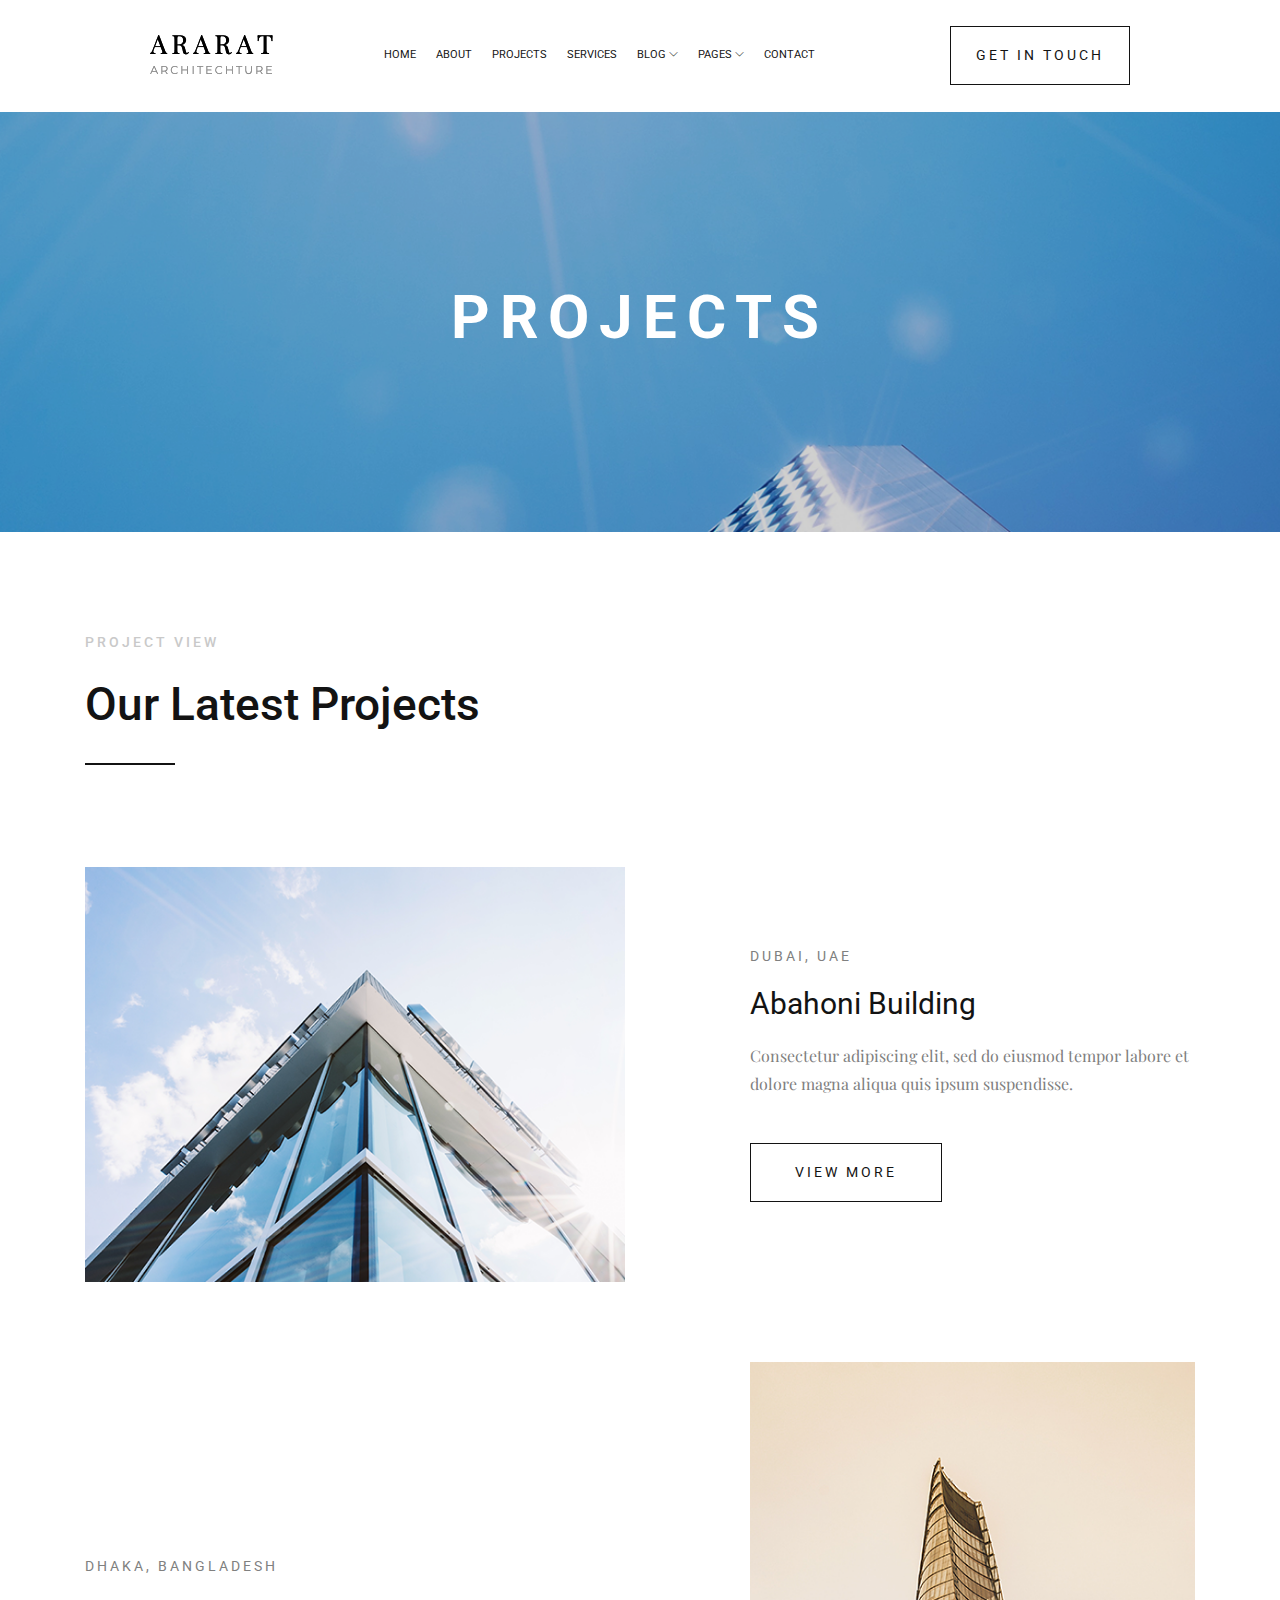
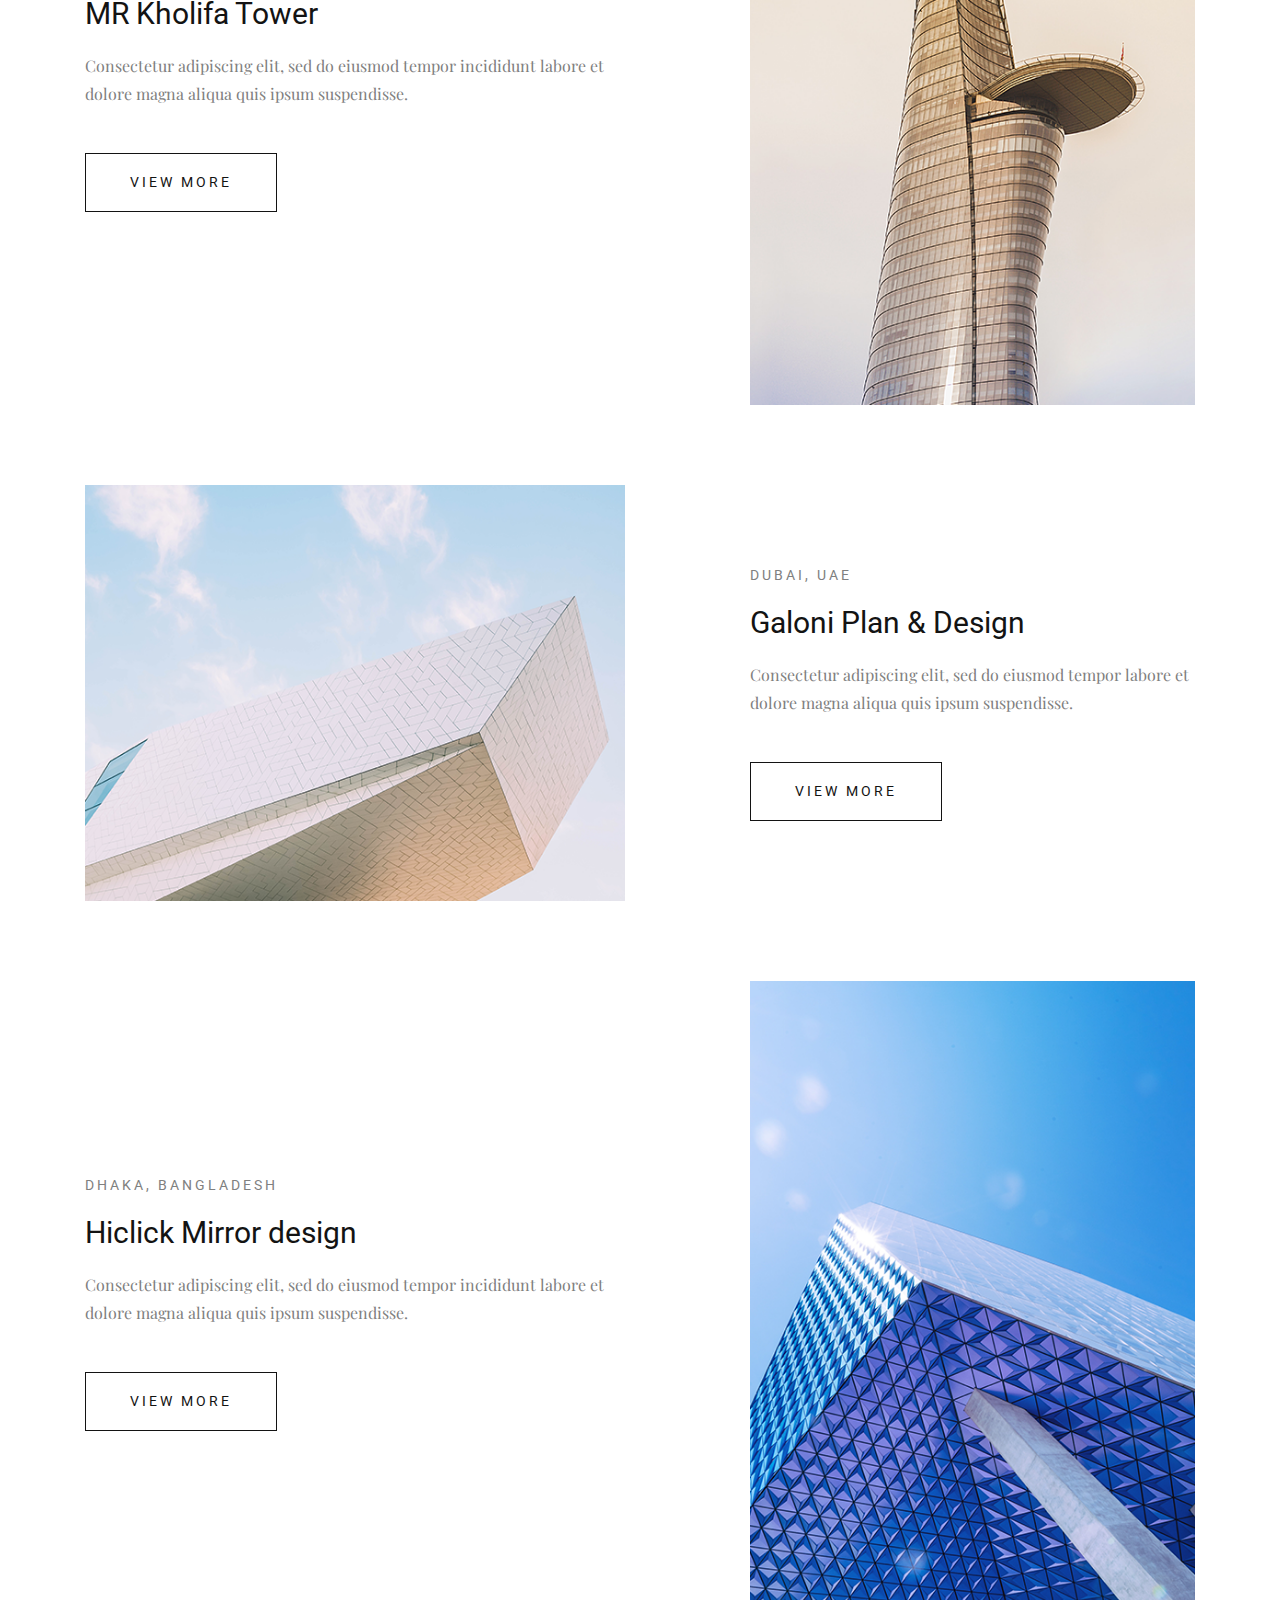
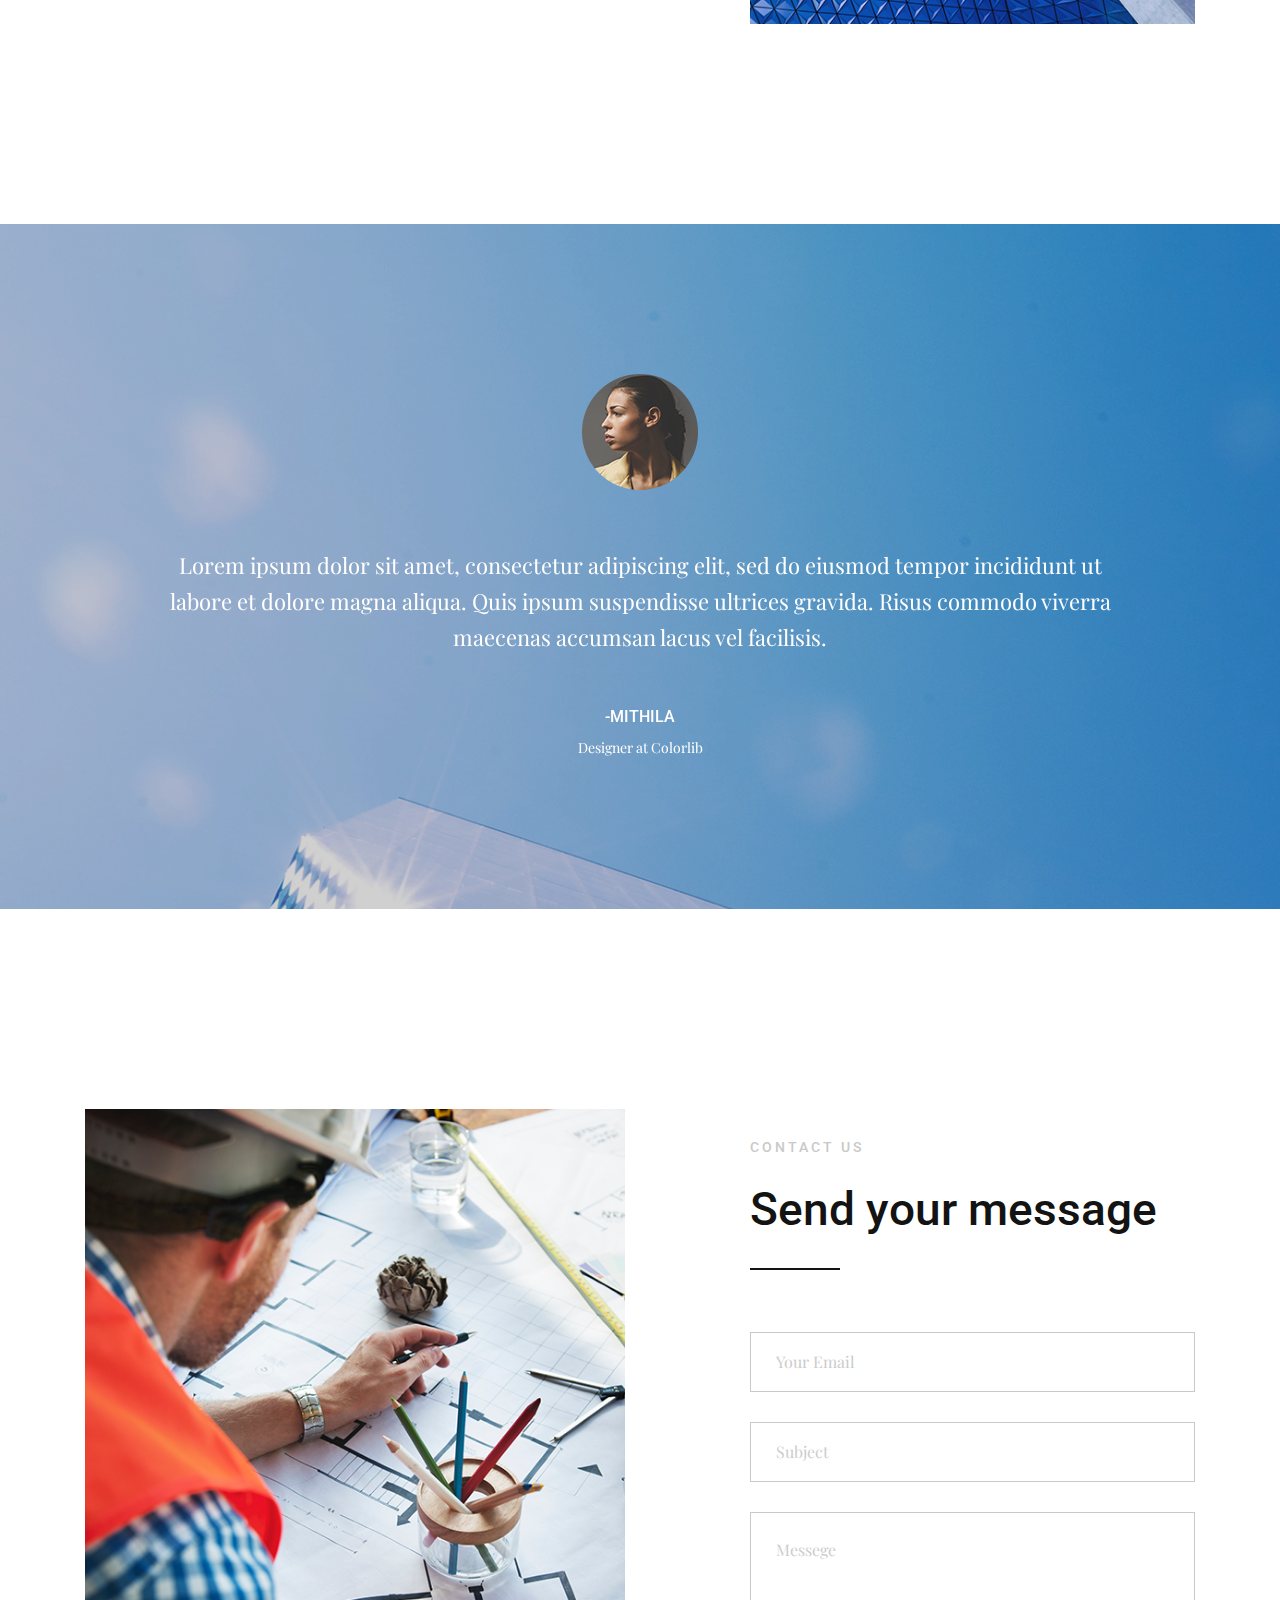
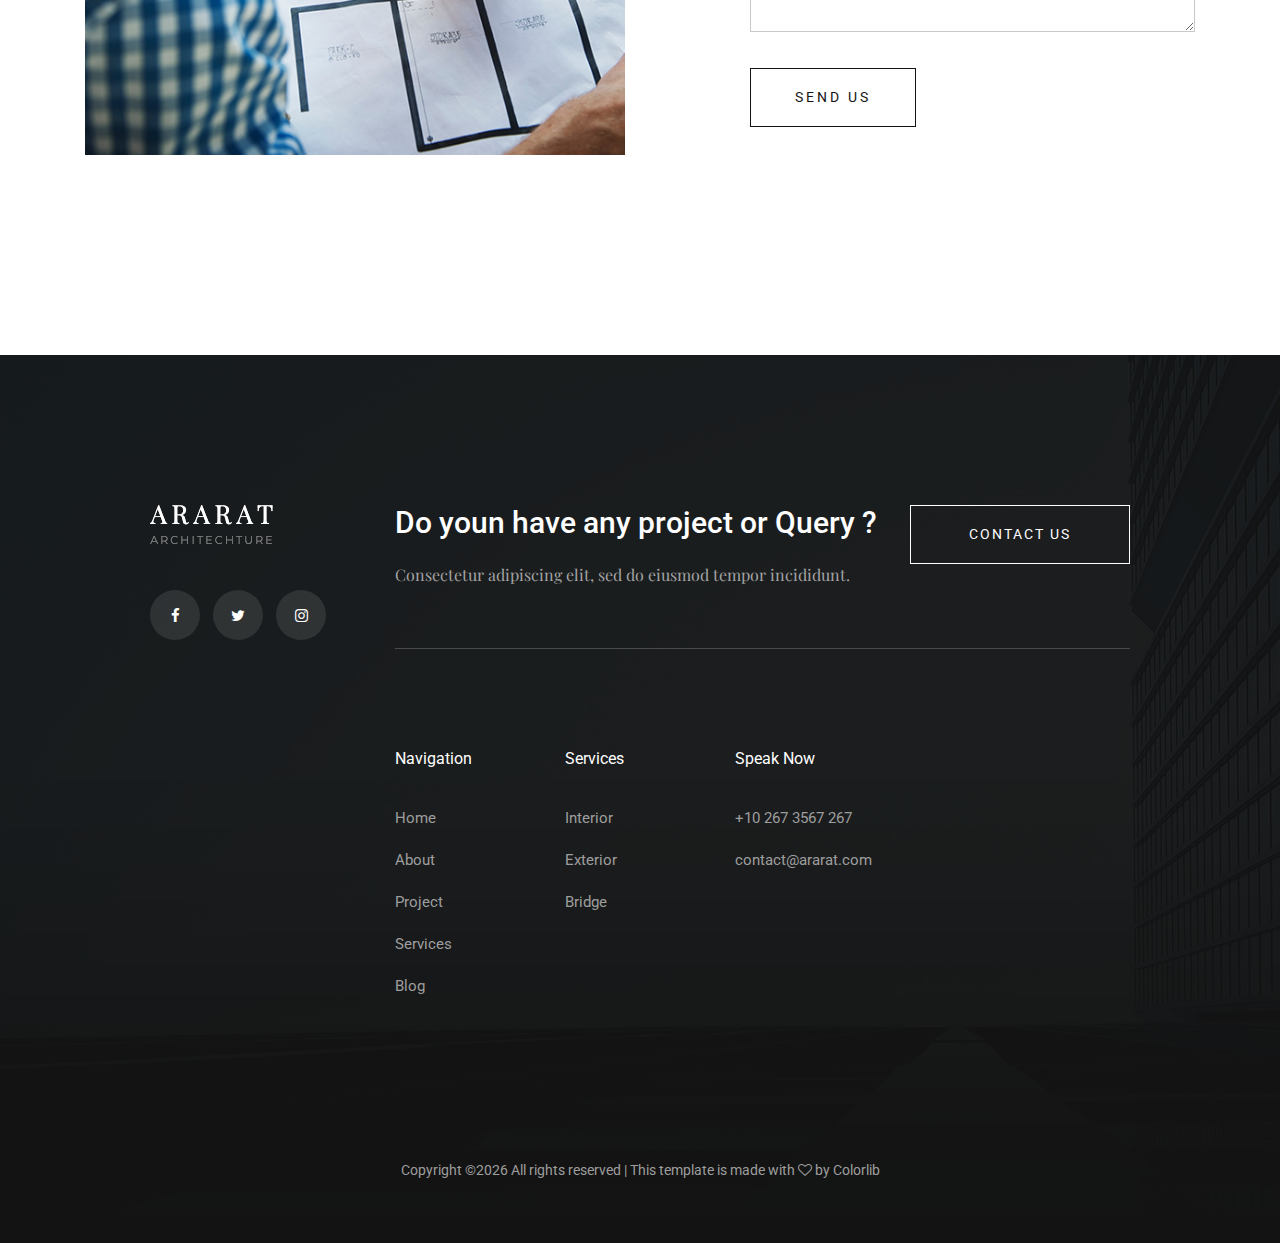
<file: project.html>
<!doctype html>
<html class="no-js" lang="zxx">

<head>
    <meta charset="utf-8">
    <meta http-equiv="x-ua-compatible" content="ie=edge">
    <title>Ararat</title>
    <meta name="description" content="">
    <meta name="viewport" content="width=device-width, initial-scale=1">

    <!-- <link rel="manifest" href="site.webmanifest"> -->
    <link rel="shortcut icon" type="image/x-icon" href="img/favicon.png">
    <!-- Place favicon.ico in the root directory -->

    <!-- CSS here -->
    <link rel="stylesheet" href="css/bootstrap.min.css">
    <link rel="stylesheet" href="css/owl.carousel.min.css">
    <link rel="stylesheet" href="css/magnific-popup.css">
    <link rel="stylesheet" href="css/font-awesome.min.css">
    <link rel="stylesheet" href="css/themify-icons.css">
    <link rel="stylesheet" href="css/nice-select.css">
    <link rel="stylesheet" href="css/flaticon.css">
    <link rel="stylesheet" href="css/animate.css">
    <link rel="stylesheet" href="css/slicknav.css">
    <link rel="stylesheet" href="css/style.css">
    <!-- <link rel="stylesheet" href="css/responsive.css"> -->
</head>

<body>
    <!--[if lte IE 9]>
            <p class="browserupgrade">You are using an <strong>outdated</strong> browser. Please <a href="https://browsehappy.com/">upgrade your browser</a> to improve your experience and security.</p>
        <![endif]-->

    <!-- header-start -->
    <header>
        <div class="header-area ">
            <div id="sticky-header" class="main-header-area white-bg">
                <div class="container-fluid p-0">
                    <div class="row align-items-center justify-content-between no-gutters">
                        <div class="col-xl-2 col-lg-2">
                            <div class="logo-img">
                                <a href="index.html">
                                    <img src="img/logo.png" alt="">
                                </a>
                            </div>
                        </div>
                        <div class="col-xl-7 col-lg-7">
                            <div class="main-menu  d-none d-lg-block">
                                <nav>
                                    <ul id="navigation">
                                        <li><a class="active" href="index.html">home</a></li>
                                        <li><a href="about.html">About</a></li>
                                        <li><a href="project.html">Projects</a></li>
                                        <li><a href="service.html">Services</a></li>

                                        <li><a href="#">blog <i class="ti-angle-down"></i></a>
                                            <ul class="submenu">
                                                <li><a href="blog.html">blog</a></li>
                                                <li><a href="single-blog.html">single-blog</a></li>
                                            </ul>
                                        </li>
                                        <li><a href="#">pages <i class="ti-angle-down"></i></a>
                                            <ul class="submenu">
                                                <li><a href="project-details.html">project-details</a></li>
                                                <li><a href="elements.html">elements</a></li>
                                            </ul>
                                        </li>
                                        <li><a href="contact.html">Contact</a></li>
                                    </ul>
                                </nav>
                            </div>
                        </div>
                        <div class="col-xl-3 col-lg-3 d-none d-lg-block">
                            <div class="get_in_tauch">
                                <a href="#" class="boxed-btn">GET IN TOUCH</a>
                            </div>
                        </div>
                        <div class="col-12">
                            <div class="mobile_menu d-block d-lg-none"></div>
                        </div>
                    </div>
                </div>
            </div>
        </div>
    </header>
    <!-- header-end -->

    <!-- breadcam_area_start -->
    <div class="breadcam_area bradcam_bg overlay2">
        <div class="bradcam_text">
            <h3>Projects</h3>
        </div>
    </div>
    <!-- breadcam_area_end -->

    <!-- lastest_project_strat -->
    <div class="lastest_project">
        <div class="container">
            <div class="row">
                <div class="col-xl-12">
                    <div class="section_title mb-60">
                        <span class="sub_heading">Project view</span>
                        <h3>Our Latest Projects</h3>
                        <div class="seperator"></div>
                    </div>
                </div>
            </div>
            <div class="row align-items-center mb-80">
                <div class="col-xl-6 col-md-6">
                    <div class="single_project_thumb">
                        <img src="img/project/1.png" alt="">
                    </div>
                </div>
                <div class="col-xl-5 offset-xl-1 col-md-6">
                    <div class="section_title">
                        <span class="sub_heading2">Dubai, UAE</span>
                        <h4>Abahoni Building</h4>
                        <p>Consectetur adipiscing elit, sed do eiusmod tempor labore et dolore magna aliqua
                            quis ipsum suspendisse.</p>
                        <a href="project-details.html" class="boxed-btn">View More</a>
                    </div>
                </div>
            </div>
            <div class="row align-items-center mb-80">
                <div class="col-xl-6 col-md-6">
                    <div class="section_title">
                        <span class="sub_heading2">Dhaka, Bangladesh</span>
                        <h4>MR Kholifa Tower</h4>
                        <p>Consectetur adipiscing elit, sed do eiusmod tempor incididunt labore et dolore magna aliqua
                            quis ipsum suspendisse.</p>
                        <a href="project-details.html" class="boxed-btn">View More</a>
                    </div>
                </div>
                <div class="col-xl-5 offset-xl-1 col-md-6">
                    <div class="single_project_thumb">
                        <img src="img/project/2.png" alt="">
                    </div>
                </div>
            </div>
            <div class="row align-items-center mb-80">
                <div class="col-xl-6 col-md-6">
                    <div class="single_project_thumb">
                        <img src="img/project/3.png" alt="">
                    </div>
                </div>
                <div class="col-xl-5 offset-xl-1 col-md-6">
                    <div class="section_title">
                        <span class="sub_heading2">Dubai, UAE</span>
                        <h4>Galoni Plan & Design</h4>
                        <p>Consectetur adipiscing elit, sed do eiusmod tempor labore et dolore magna aliqua
                            quis ipsum suspendisse.</p>
                        <a href="project-details.html" class="boxed-btn">View More</a>
                    </div>
                </div>
            </div>
            <div class="row align-items-center mb-80">
                <div class="col-xl-6 col-md-6">
                    <div class="section_title">
                        <span class="sub_heading2">Dhaka, Bangladesh</span>
                        <h4>Hiclick Mirror design</h4>
                        <p>Consectetur adipiscing elit, sed do eiusmod tempor incididunt labore et dolore magna aliqua
                            quis ipsum suspendisse.</p>
                        <a href="project-details.html" class="boxed-btn">View More</a>
                    </div>
                </div>
                <div class="col-xl-5 offset-xl-1 col-md-6">
                    <div class="single_project_thumb">
                        <img src="img/project/4.png" alt="">
                    </div>
                </div>
            </div>
        </div>
    </div>
    <!-- lastest_project_end -->

    <!-- testmonial_area_start -->
    <div class="testmonial_area testimonial_bg overlay2">
        <div class="container-fluid">
            <div class="row">
                <div class="col-xl-12">
                    <div class="testmonial_active owl-carousel">
                        <div class="single_testmonial">
                            <div class="testmonial_info text-center">
                                <div class="author">
                                    <img src="img/testmonial/author.png" alt="">
                                </div>
                                <p>Lorem ipsum dolor sit amet, consectetur adipiscing elit, sed do eiusmod
                                    tempor
                                    incididunt ut
                                    <br> labore et dolore magna aliqua. Quis ipsum suspendisse ultrices gravida.
                                    Risus
                                    commodo
                                    viverra <br> maecenas accumsan lacus vel facilisis. </p>
                                <div class="author_name">
                                    <h4>-MITHILA</h4>
                                    <span> Designer at Colorlib</span>
                                </div>
                            </div>
                        </div>
                        <div class="single_testmonial">
                            <div class="testmonial_info text-center">
                                <div class="author">
                                    <img src="img/testmonial/author.png" alt="">
                                </div>
                                <p>Lorem ipsum dolor sit amet, consectetur adipiscing elit, sed do eiusmod
                                    tempor
                                    incididunt ut
                                    <br> labore et dolore magna aliqua. Quis ipsum suspendisse ultrices gravida.
                                    Risus
                                    commodo
                                    viverra <br> maecenas accumsan lacus vel facilisis. </p>
                                <div class="author_name">
                                    <h4>-MITHILA</h4>
                                    <span> Designer at Colorlib</span>
                                </div>
                            </div>
                        </div>
                        <div class="single_testmonial">
                            <div class="testmonial_info text-center">
                                <div class="author">
                                    <img src="img/testmonial/author.png" alt="">
                                </div>
                                <p>Lorem ipsum dolor sit amet, consectetur adipiscing elit, sed do eiusmod
                                    tempor
                                    incididunt ut
                                    <br> labore et dolore magna aliqua. Quis ipsum suspendisse ultrices gravida.
                                    Risus
                                    commodo
                                    viverra <br> maecenas accumsan lacus vel facilisis. </p>
                                <div class="author_name">
                                    <h4>-MITHILA</h4>
                                    <span> Designer at Colorlib</span>
                                </div>
                            </div>
                        </div>

                    </div>
                </div>
            </div>
        </div>
    </div>
    <!-- testmonial_area_end -->

    <!-- messege_area_start -->
    <div class="messege_area">
        <div class="container">
            <div class="row align-items-center">
                <div class="col-xl-6 col-md-6">
                    <div class="messege_thumb">
                        <img src="img/testmonial/mesege.png" alt="">
                    </div>
                </div>
                <div class="col-xl-5 offset-xl-1 col-md-6">
                    <div class="section_title mb-20">
                        <span class="sub_heading">Contact Us</span>
                        <h3>Send your message</h3>
                        <div class="seperator"></div>
                    </div>
                    <form action="#" class="messege">
                        <input type="email" placeholder="Your Email">
                        <input type="text" placeholder="Subject">
                        <textarea placeholder="Messege"></textarea>
                        <button class="boxed-btn">SEND US</button>
                    </form>
                </div>
            </div>
        </div>
    </div>
    <!-- messege_area_end -->

    <!-- footer_start -->
    <footer class="footer footer_bg">
        <div class="footer_top">
            <div class="container-fluid p-0">
                <div class="row no-gutters ">
                    <div class="col-xl-3 col-12 col-md-4">
                        <div class="footer_widget">
                            <div class="footer_logo">
                                <a href="index.html">
                                    <img src="img/footer-logo.png" alt="">
                                </a>
                            </div>
                            <ul class="social_links">
                                <li>
                                    <a href="#"><i class="fa fa-facebook"></i></a>
                                </li>
                                <li>
                                    <a href="#"><i class="fa fa-twitter"></i></a>
                                </li>
                                <li>
                                    <a href="#"><i class="fa fa-instagram"></i></a>
                                </li>
                            </ul>
                        </div>
                    </div>
                    <div class="col-xl-9 col-12 col-md-8">
                        <div class="footer_header d-flex justify-content-between">
                            <div class="footer_header_left">
                                <h3>Do youn have any project or Query ?</h3>
                                <p>Consectetur adipiscing elit, sed do eiusmod tempor incididunt. </p>
                            </div>
                            <div class="footer_btn">
                                <a href="#" class="boxed-btn2">Contact Us</a>
                            </div>
                        </div>
                        <div class="row">
                            <div class="col-xl-8 col-12 col-md-12">
                                <div class="row">
                                    <div class="col-xl-4 col-12 col-md-4">
                                        <div class="footer_widget">
                                            <h3 class="footer_heading">
                                                Navigation
                                            </h3>
                                            <ul class="quick_links">
                                                <li><a href="#">Home</a></li>
                                                <li><a href="#"> About</a></li>
                                                <li><a href="#"> Project</a></li>
                                                <li><a href="#">Services</a></li>
                                                <li><a href="#">Blog</a></li>
                                            </ul>
                                        </div>
                                    </div>
                                    <div class="col-xl-4 col-12 col-md-4">
                                        <div class="footer_widget">
                                            <h3 class="footer_heading">
                                                Services
                                            </h3>
                                            <ul class="quick_links">
                                                <li><a href="#">Interior</a></li>
                                                <li><a href="#"> Exterior</a></li>
                                                <li><a href="#"> Bridge</a></li>
                                            </ul>
                                        </div>
                                    </div>
                                    <div class="col-xl-4 col-12 col-md-4 ">
                                        <div class="footer_widget">
                                            <h3 class="footer_heading">
                                                Speak Now
                                            </h3>
                                            <ul class="quick_links">
                                                <li><a href="#">+10 267 3567 267</a></li>
                                                <li><a href="#"> contact@ararat.com</a></li>
                                            </ul>
                                        </div>
                                    </div>
                                </div>
                            </div>
                        </div>
                    </div>
                </div>
            </div>
        </div>
        <div class="footer_copy_right">
            <p><!-- Link back to Colorlib can't be removed. Template is licensed under CC BY 3.0. -->
Copyright &copy;<script>document.write(new Date().getFullYear());</script> All rights reserved | This template is made with <i class="fa fa-heart-o" aria-hidden="true"></i> by <a href="https://colorlib.com" target="_blank">Colorlib</a>
<!-- Link back to Colorlib can't be removed. Template is licensed under CC BY 3.0. --> </p>
        </div>
    </footer>
    <!-- footer_end -->


    <!-- JS here -->
    <script src="js/vendor/modernizr-3.5.0.min.js"></script>
    <script src="js/vendor/jquery-1.12.4.min.js"></script>
    <script src="js/popper.min.js"></script>
    <script src="js/bootstrap.min.js"></script>
    <script src="js/owl.carousel.min.js"></script>
    <script src="js/isotope.pkgd.min.js"></script>
    <script src="js/ajax-form.js"></script>
    <script src="js/waypoints.min.js"></script>
    <script src="js/jquery.counterup.min.js"></script>
    <script src="js/imagesloaded.pkgd.min.js"></script>
    <script src="js/scrollIt.js"></script>
    <script src="js/jquery.scrollUp.min.js"></script>
    <script src="js/wow.min.js"></script>
    <script src="js/nice-select.min.js"></script>
    <script src="js/jquery.slicknav.min.js"></script>
    <script src="js/jquery.magnific-popup.min.js"></script>
    <script src="js/plugins.js"></script>

    <!--contact js-->
    <script src="js/contact.js"></script>
    <script src="js/jquery.ajaxchimp.min.js"></script>
    <script src="js/jquery.form.js"></script>
    <script src="js/jquery.validate.min.js"></script>
    <script src="js/mail-script.js"></script>

    <script src="js/main.js"></script>

</body>

</html>
</file>
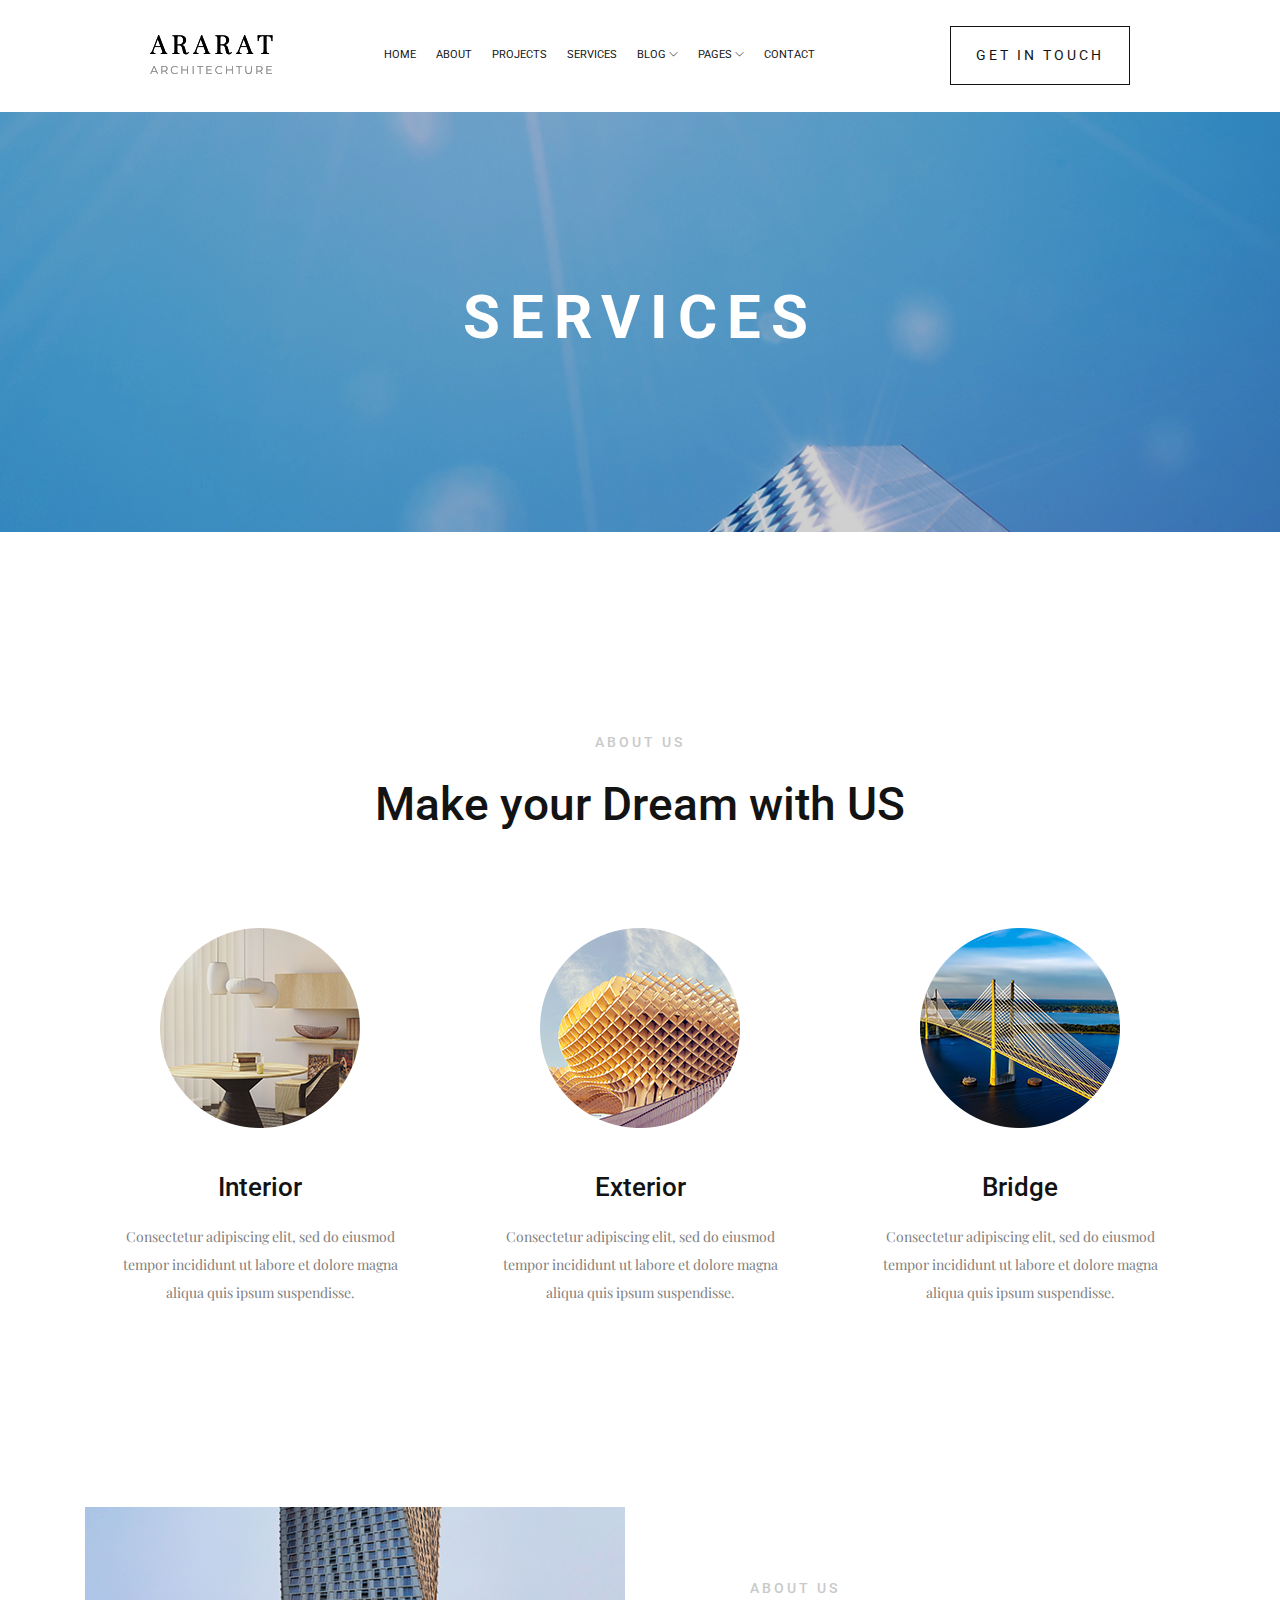
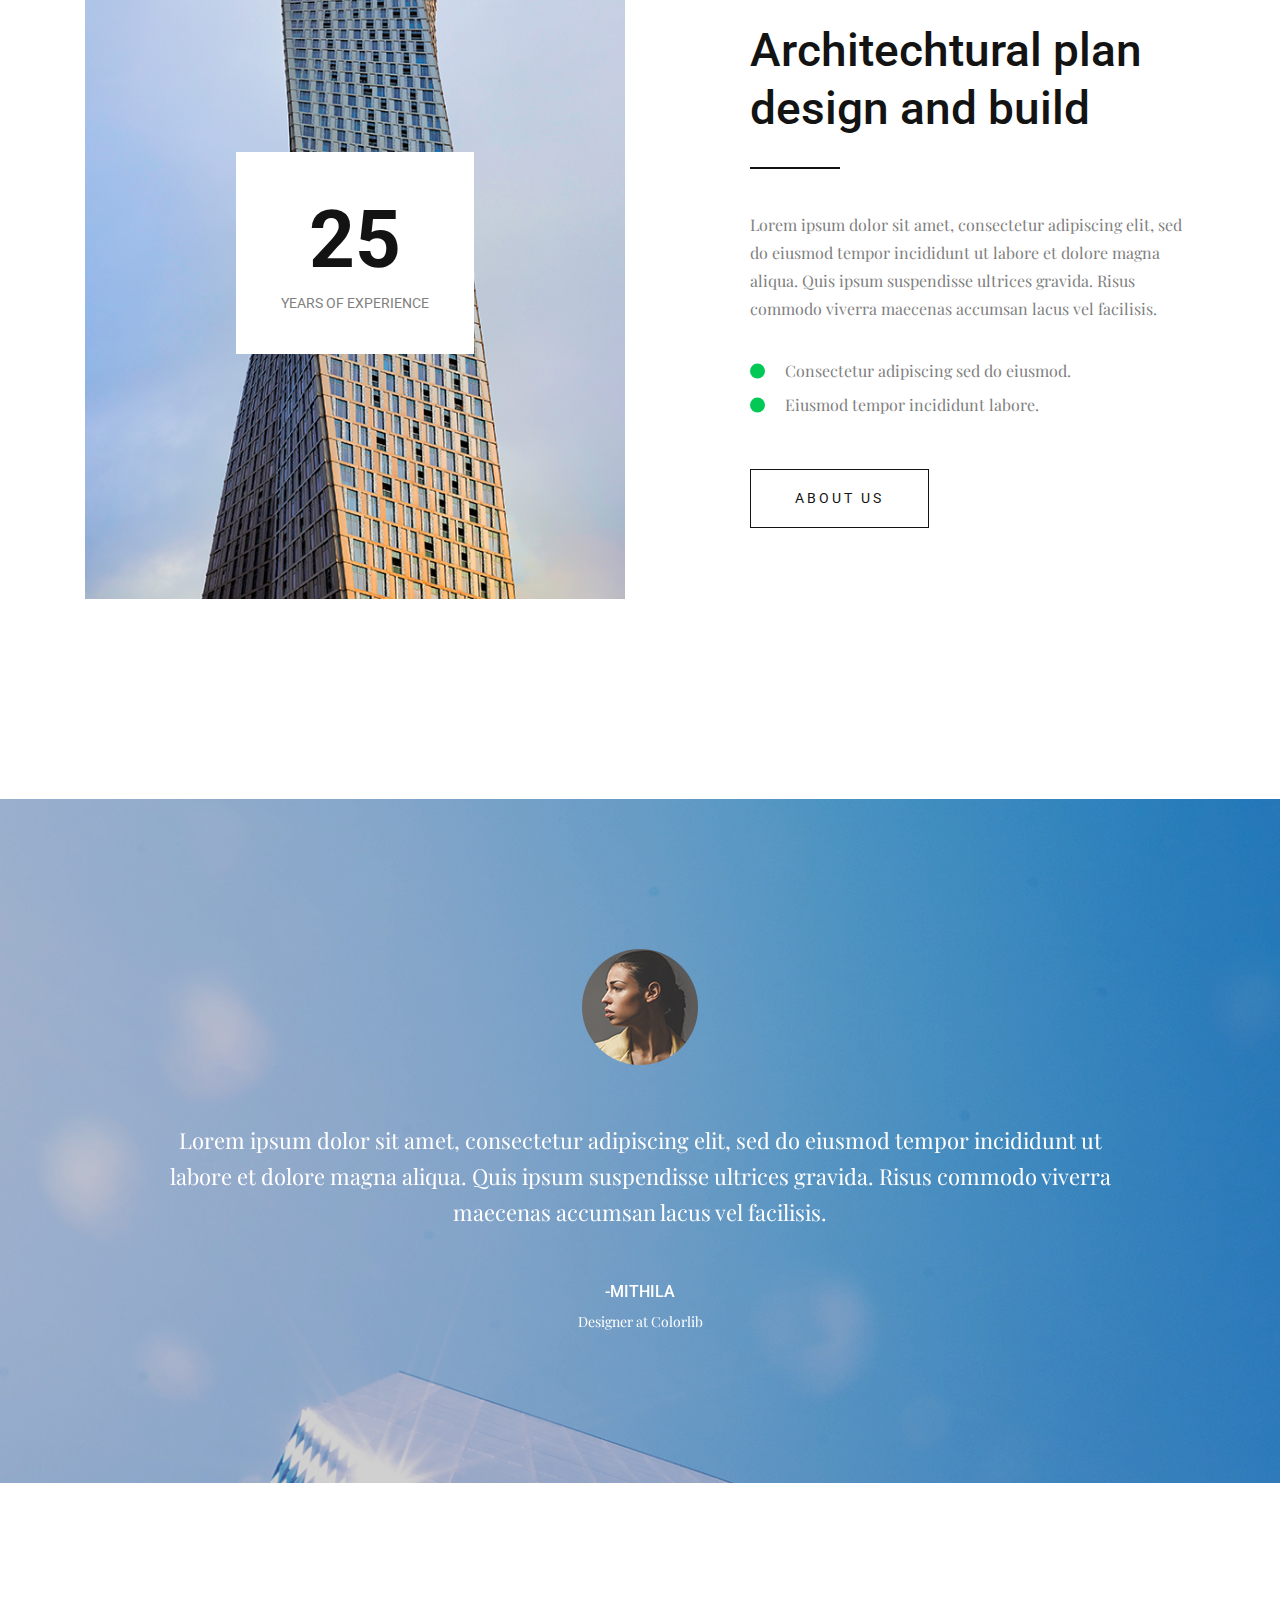
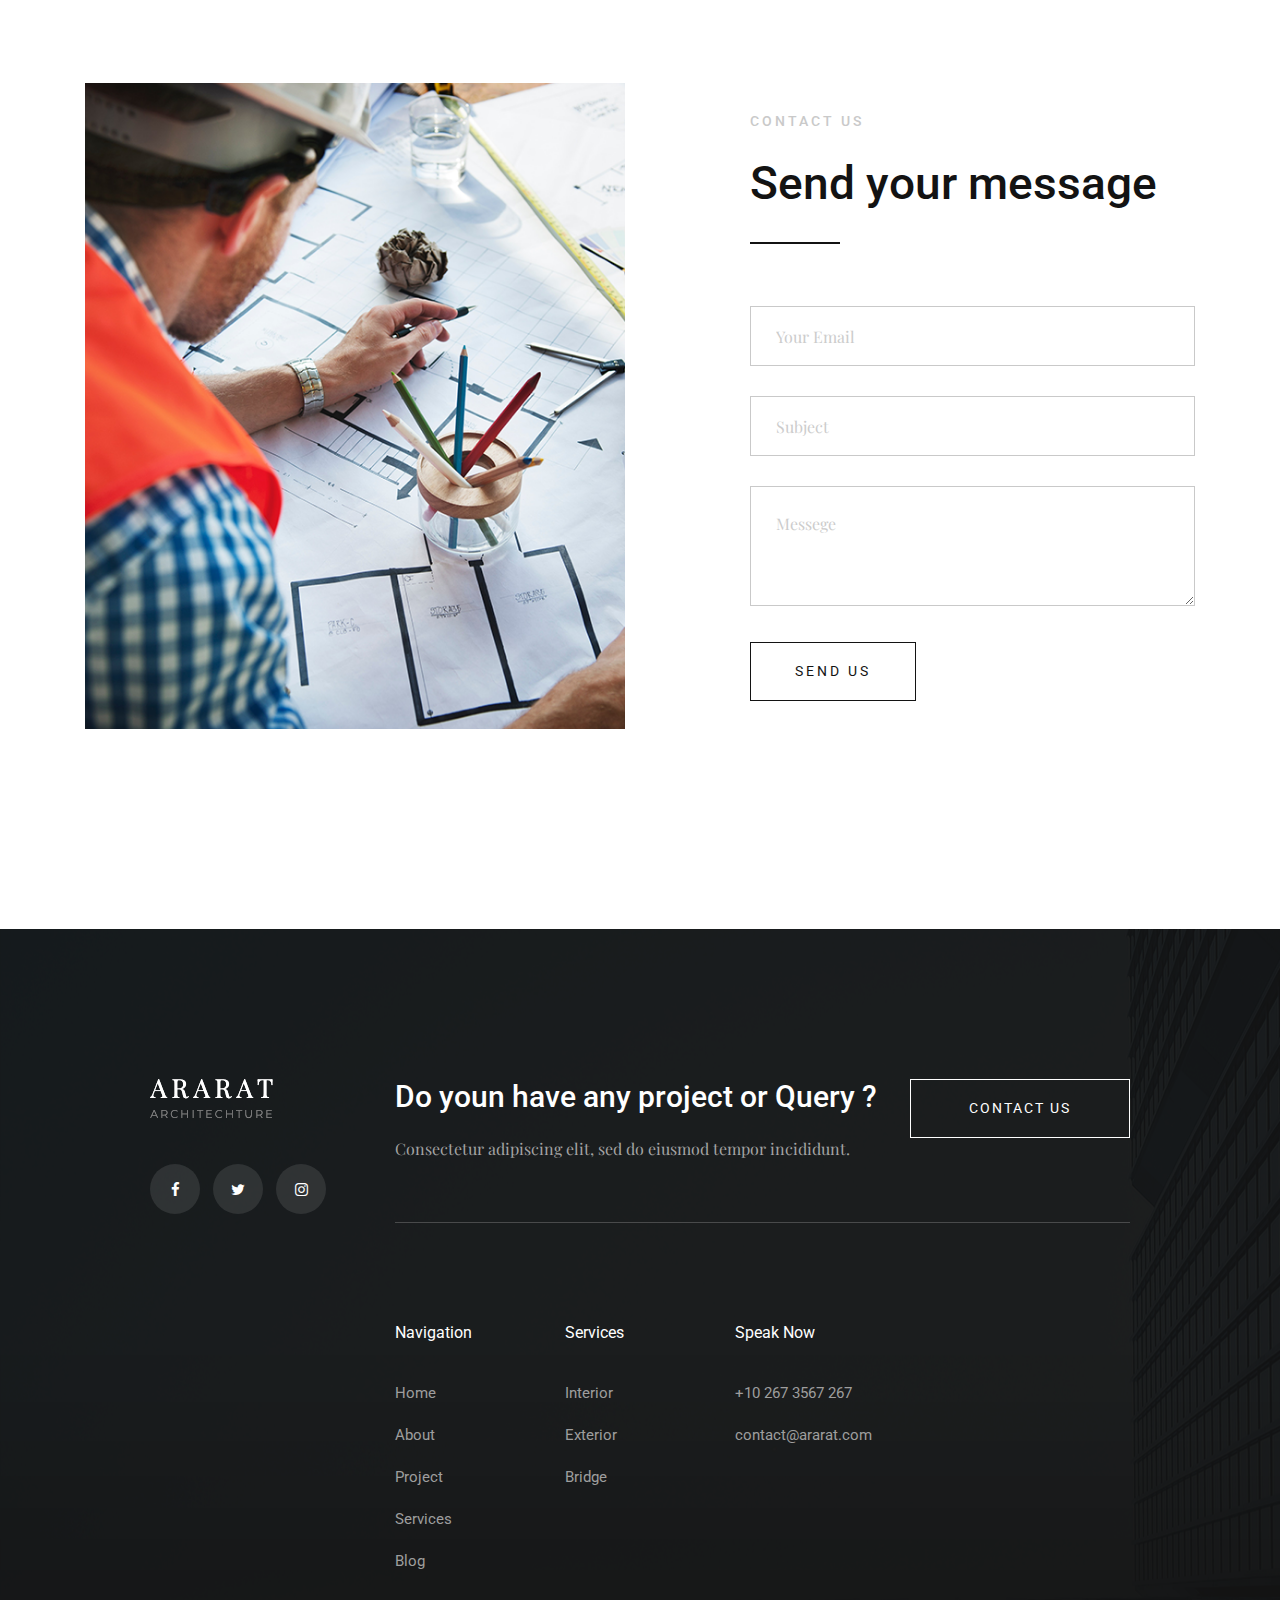
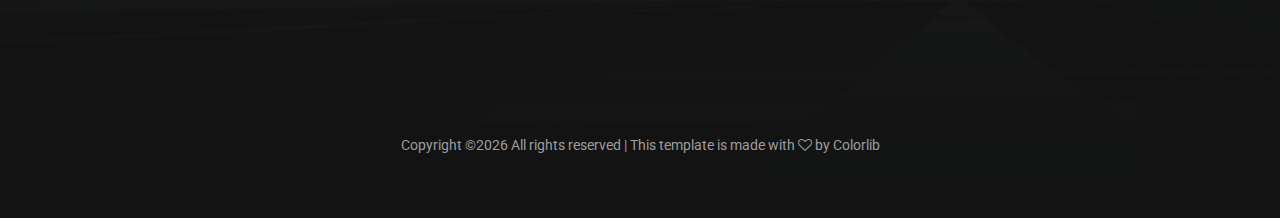
<file: service.html>
<!doctype html>
<html class="no-js" lang="zxx">

<head>
    <meta charset="utf-8">
    <meta http-equiv="x-ua-compatible" content="ie=edge">
    <title>Ararat</title>
    <meta name="description" content="">
    <meta name="viewport" content="width=device-width, initial-scale=1">

    <!-- <link rel="manifest" href="site.webmanifest"> -->
    <link rel="shortcut icon" type="image/x-icon" href="img/favicon.png">
    <!-- Place favicon.ico in the root directory -->

    <!-- CSS here -->
    <link rel="stylesheet" href="css/bootstrap.min.css">
    <link rel="stylesheet" href="css/owl.carousel.min.css">
    <link rel="stylesheet" href="css/magnific-popup.css">
    <link rel="stylesheet" href="css/font-awesome.min.css">
    <link rel="stylesheet" href="css/themify-icons.css">
    <link rel="stylesheet" href="css/nice-select.css">
    <link rel="stylesheet" href="css/flaticon.css">
    <link rel="stylesheet" href="css/animate.css">
    <link rel="stylesheet" href="css/slicknav.css">
    <link rel="stylesheet" href="css/style.css">
    <!-- <link rel="stylesheet" href="css/responsive.css"> -->
</head>

<body>
    <!--[if lte IE 9]>
            <p class="browserupgrade">You are using an <strong>outdated</strong> browser. Please <a href="https://browsehappy.com/">upgrade your browser</a> to improve your experience and security.</p>
        <![endif]-->

    <!-- header-start -->
    <header>
        <div class="header-area ">
            <div id="sticky-header" class="main-header-area white-bg">
                <div class="container-fluid p-0">
                    <div class="row align-items-center justify-content-between no-gutters">
                        <div class="col-xl-2 col-lg-2">
                            <div class="logo-img">
                                <a href="index.html">
                                    <img src="img/logo.png" alt="">
                                </a>
                            </div>
                        </div>
                        <div class="col-xl-7 col-lg-7">
                            <div class="main-menu  d-none d-lg-block">
                                <nav>
                                    <ul id="navigation">
                                        <li><a class="active" href="index.html">home</a></li>
                                        <li><a href="about.html">About</a></li>
                                        <li><a href="project.html">Projects</a></li>
                                        <li><a href="service.html">Services</a></li>

                                        <li><a href="#">blog <i class="ti-angle-down"></i></a>
                                            <ul class="submenu">
                                                <li><a href="blog.html">blog</a></li>
                                                <li><a href="single-blog.html">single-blog</a></li>
                                            </ul>
                                        </li>
                                        <li><a href="#">pages <i class="ti-angle-down"></i></a>
                                            <ul class="submenu">
                                                <li><a href="project-details.html">project-details</a></li>
                                                <li><a href="elements.html">elements</a></li>
                                            </ul>
                                        </li>
                                        <li><a href="contact.html">Contact</a></li>
                                    </ul>
                                </nav>
                            </div>
                        </div>
                        <div class="col-xl-3 col-lg-3 d-none d-lg-block">
                            <div class="get_in_tauch">
                                <a href="#" class="boxed-btn">GET IN TOUCH</a>
                            </div>
                        </div>
                        <div class="col-12">
                            <div class="mobile_menu d-block d-lg-none"></div>
                        </div>
                    </div>
                </div>
            </div>
        </div>
    </header>
    <!-- header-end -->

    <!-- breadcam_area_start -->
    <div class="breadcam_area bradcam_bg overlay2">
        <div class="bradcam_text">
            <h3>Services</h3>
        </div>
    </div>
    <!-- breadcam_area_end -->

    <!-- dream_service_start -->
    <div class="dream_service extra_padding2">
        <div class="container">
            <div class="row">
                <div class="col-xl-12">
                    <div class="section_title text-center mb-95">
                        <span class="sub_heading">About Us</span>
                        <h3>Make your Dream with US</h3>
                    </div>
                </div>
            </div>
            <div class="row">
                <div class="col-xl-4 col-md-4">
                    <div class="single_dream text-center">
                        <div class="thumb">
                            <img src="img/dream/1.png" alt="">
                        </div>
                        <h3>Interior</h3>
                        <p>Consectetur adipiscing elit, sed do eiusmod tempor incididunt ut labore et dolore magna
                            aliqua quis ipsum suspendisse.</p>
                    </div>
                </div>
                <div class="col-xl-4 col-md-4">
                    <div class="single_dream text-center">
                        <div class="thumb">
                            <img src="img/dream/2.png" alt="">
                        </div>
                        <h3>Exterior</h3>
                        <p>Consectetur adipiscing elit, sed do eiusmod tempor incididunt ut labore et dolore magna
                            aliqua quis ipsum suspendisse.</p>
                    </div>
                </div>
                <div class="col-xl-4 col-md-4">
                    <div class="single_dream text-center">
                        <div class="thumb">
                            <img src="img/dream/3.png" alt="">
                        </div>
                        <h3>Bridge</h3>
                        <p>Consectetur adipiscing elit, sed do eiusmod tempor incididunt ut labore et dolore magna
                            aliqua quis ipsum suspendisse.</p>
                    </div>
                </div>
            </div>
        </div>
    </div>
    <!-- dream_service_end -->

    <!-- about_area_start -->
    <div class="about_area extra_padding">
        <div class="container">
            <div class="row align-items-center">
                <div class="col-xl-6 col-md-6">
                    <div class="about_thumb">
                        <img src="img/about/1.png" alt="">
                        <div class="exprience">
                            <h1>25</h1>
                            <span>Years of Experience</span>
                        </div>
                    </div>
                </div>
                <div class="col-xl-5 offset-xl-1 col-md-6">
                    <div class="about_info">
                        <div class="section_title">
                            <span class="sub_heading">About Us</span>
                            <h3>Architechtural plan <br>
                                design and build</h3>
                            <div class="seperator"></div>
                        </div>
                        <p>Lorem ipsum dolor sit amet, consectetur adipiscing elit, sed do eiusmod tempor incididunt ut
                            labore et dolore magna aliqua. Quis ipsum suspendisse ultrices gravida. Risus commodo
                            viverra maecenas accumsan lacus vel facilisis. </p>
                        <ul class="about_list">
                            <li>Consectetur adipiscing sed do eiusmod. </li>
                            <li>Eiusmod tempor incididunt labore. </li>
                        </ul>
                        <a href="#" class="boxed-btn">ABOUT US</a>
                    </div>
                </div>
            </div>
        </div>
    </div>
    <!-- about_area_end -->

    <!-- testmonial_area_start -->
    <div class="testmonial_area testimonial_bg overlay2">
        <div class="container-fluid">
            <div class="row">
                <div class="col-xl-12">
                    <div class="testmonial_active owl-carousel">
                        <div class="single_testmonial">
                            <div class="testmonial_info text-center">
                                <div class="author">
                                    <img src="img/testmonial/author.png" alt="">
                                </div>
                                <p>Lorem ipsum dolor sit amet, consectetur adipiscing elit, sed do eiusmod
                                    tempor
                                    incididunt ut
                                    <br> labore et dolore magna aliqua. Quis ipsum suspendisse ultrices gravida.
                                    Risus
                                    commodo
                                    viverra <br> maecenas accumsan lacus vel facilisis. </p>
                                <div class="author_name">
                                    <h4>-MITHILA</h4>
                                    <span> Designer at Colorlib</span>
                                </div>
                            </div>
                        </div>
                        <div class="single_testmonial">
                            <div class="testmonial_info text-center">
                                <div class="author">
                                    <img src="img/testmonial/author.png" alt="">
                                </div>
                                <p>Lorem ipsum dolor sit amet, consectetur adipiscing elit, sed do eiusmod
                                    tempor
                                    incididunt ut
                                    <br> labore et dolore magna aliqua. Quis ipsum suspendisse ultrices gravida.
                                    Risus
                                    commodo
                                    viverra <br> maecenas accumsan lacus vel facilisis. </p>
                                <div class="author_name">
                                    <h4>-MITHILA</h4>
                                    <span> Designer at Colorlib</span>
                                </div>
                            </div>
                        </div>
                        <div class="single_testmonial">
                            <div class="testmonial_info text-center">
                                <div class="author">
                                    <img src="img/testmonial/author.png" alt="">
                                </div>
                                <p>Lorem ipsum dolor sit amet, consectetur adipiscing elit, sed do eiusmod
                                    tempor
                                    incididunt ut
                                    <br> labore et dolore magna aliqua. Quis ipsum suspendisse ultrices gravida.
                                    Risus
                                    commodo
                                    viverra <br> maecenas accumsan lacus vel facilisis. </p>
                                <div class="author_name">
                                    <h4>-MITHILA</h4>
                                    <span> Designer at Colorlib</span>
                                </div>
                            </div>
                        </div>

                    </div>
                </div>
            </div>
        </div>
    </div>
    <!-- testmonial_area_end -->

    <!-- messege_area_start -->
    <div class="messege_area">
        <div class="container">
            <div class="row align-items-center">
                <div class="col-xl-6 col-md-6">
                    <div class="messege_thumb">
                        <img src="img/testmonial/mesege.png" alt="">
                    </div>
                </div>
                <div class="col-xl-5 offset-xl-1 col-md-6">
                    <div class="section_title mb-20">
                        <span class="sub_heading">Contact Us</span>
                        <h3>Send your message</h3>
                        <div class="seperator"></div>
                    </div>
                    <form action="#" class="messege">
                        <input type="email" placeholder="Your Email">
                        <input type="text" placeholder="Subject">
                        <textarea placeholder="Messege"></textarea>
                        <button class="boxed-btn">SEND US</button>
                    </form>
                </div>
            </div>
        </div>
    </div>
    <!-- messege_area_end -->

    <!-- footer_start -->
    <footer class="footer footer_bg">
        <div class="footer_top">
            <div class="container-fluid p-0">
                <div class="row no-gutters ">
                    <div class="col-xl-3 col-12 col-md-4">
                        <div class="footer_widget">
                            <div class="footer_logo">
                                <a href="index.html">
                                    <img src="img/footer-logo.png" alt="">
                                </a>
                            </div>
                            <ul class="social_links">
                                <li>
                                    <a href="#"><i class="fa fa-facebook"></i></a>
                                </li>
                                <li>
                                    <a href="#"><i class="fa fa-twitter"></i></a>
                                </li>
                                <li>
                                    <a href="#"><i class="fa fa-instagram"></i></a>
                                </li>
                            </ul>
                        </div>
                    </div>
                    <div class="col-xl-9 col-12 col-md-8">
                        <div class="footer_header d-flex justify-content-between">
                            <div class="footer_header_left">
                                <h3>Do youn have any project or Query ?</h3>
                                <p>Consectetur adipiscing elit, sed do eiusmod tempor incididunt. </p>
                            </div>
                            <div class="footer_btn">
                                <a href="#" class="boxed-btn2">Contact Us</a>
                            </div>
                        </div>
                        <div class="row">
                            <div class="col-xl-8 col-12 col-md-12">
                                <div class="row">
                                    <div class="col-xl-4 col-12 col-md-4">
                                        <div class="footer_widget">
                                            <h3 class="footer_heading">
                                                Navigation
                                            </h3>
                                            <ul class="quick_links">
                                                <li><a href="#">Home</a></li>
                                                <li><a href="#"> About</a></li>
                                                <li><a href="#"> Project</a></li>
                                                <li><a href="#">Services</a></li>
                                                <li><a href="#">Blog</a></li>
                                            </ul>
                                        </div>
                                    </div>
                                    <div class="col-xl-4 col-12 col-md-4">
                                        <div class="footer_widget">
                                            <h3 class="footer_heading">
                                                Services
                                            </h3>
                                            <ul class="quick_links">
                                                <li><a href="#">Interior</a></li>
                                                <li><a href="#"> Exterior</a></li>
                                                <li><a href="#"> Bridge</a></li>
                                            </ul>
                                        </div>
                                    </div>
                                    <div class="col-xl-4 col-12 col-md-4 ">
                                        <div class="footer_widget">
                                            <h3 class="footer_heading">
                                                Speak Now
                                            </h3>
                                            <ul class="quick_links">
                                                <li><a href="#">+10 267 3567 267</a></li>
                                                <li><a href="#"> contact@ararat.com</a></li>
                                            </ul>
                                        </div>
                                    </div>
                                </div>
                            </div>
                        </div>
                    </div>
                </div>
            </div>
        </div>
        <div class="footer_copy_right">
            <p><!-- Link back to Colorlib can't be removed. Template is licensed under CC BY 3.0. -->
Copyright &copy;<script>document.write(new Date().getFullYear());</script> All rights reserved | This template is made with <i class="fa fa-heart-o" aria-hidden="true"></i> by <a href="https://colorlib.com" target="_blank">Colorlib</a>
<!-- Link back to Colorlib can't be removed. Template is licensed under CC BY 3.0. --> </p>
        </div>
    </footer>
    <!-- footer_end -->


    <!-- JS here -->
    <script src="js/vendor/modernizr-3.5.0.min.js"></script>
    <script src="js/vendor/jquery-1.12.4.min.js"></script>
    <script src="js/popper.min.js"></script>
    <script src="js/bootstrap.min.js"></script>
    <script src="js/owl.carousel.min.js"></script>
    <script src="js/isotope.pkgd.min.js"></script>
    <script src="js/ajax-form.js"></script>
    <script src="js/waypoints.min.js"></script>
    <script src="js/jquery.counterup.min.js"></script>
    <script src="js/imagesloaded.pkgd.min.js"></script>
    <script src="js/scrollIt.js"></script>
    <script src="js/jquery.scrollUp.min.js"></script>
    <script src="js/wow.min.js"></script>
    <script src="js/nice-select.min.js"></script>
    <script src="js/jquery.slicknav.min.js"></script>
    <script src="js/jquery.magnific-popup.min.js"></script>
    <script src="js/plugins.js"></script>

    <!--contact js-->
    <script src="js/contact.js"></script>
    <script src="js/jquery.ajaxchimp.min.js"></script>
    <script src="js/jquery.form.js"></script>
    <script src="js/jquery.validate.min.js"></script>
    <script src="js/mail-script.js"></script>

    <script src="js/main.js"></script>

</body>

</html>
</file>
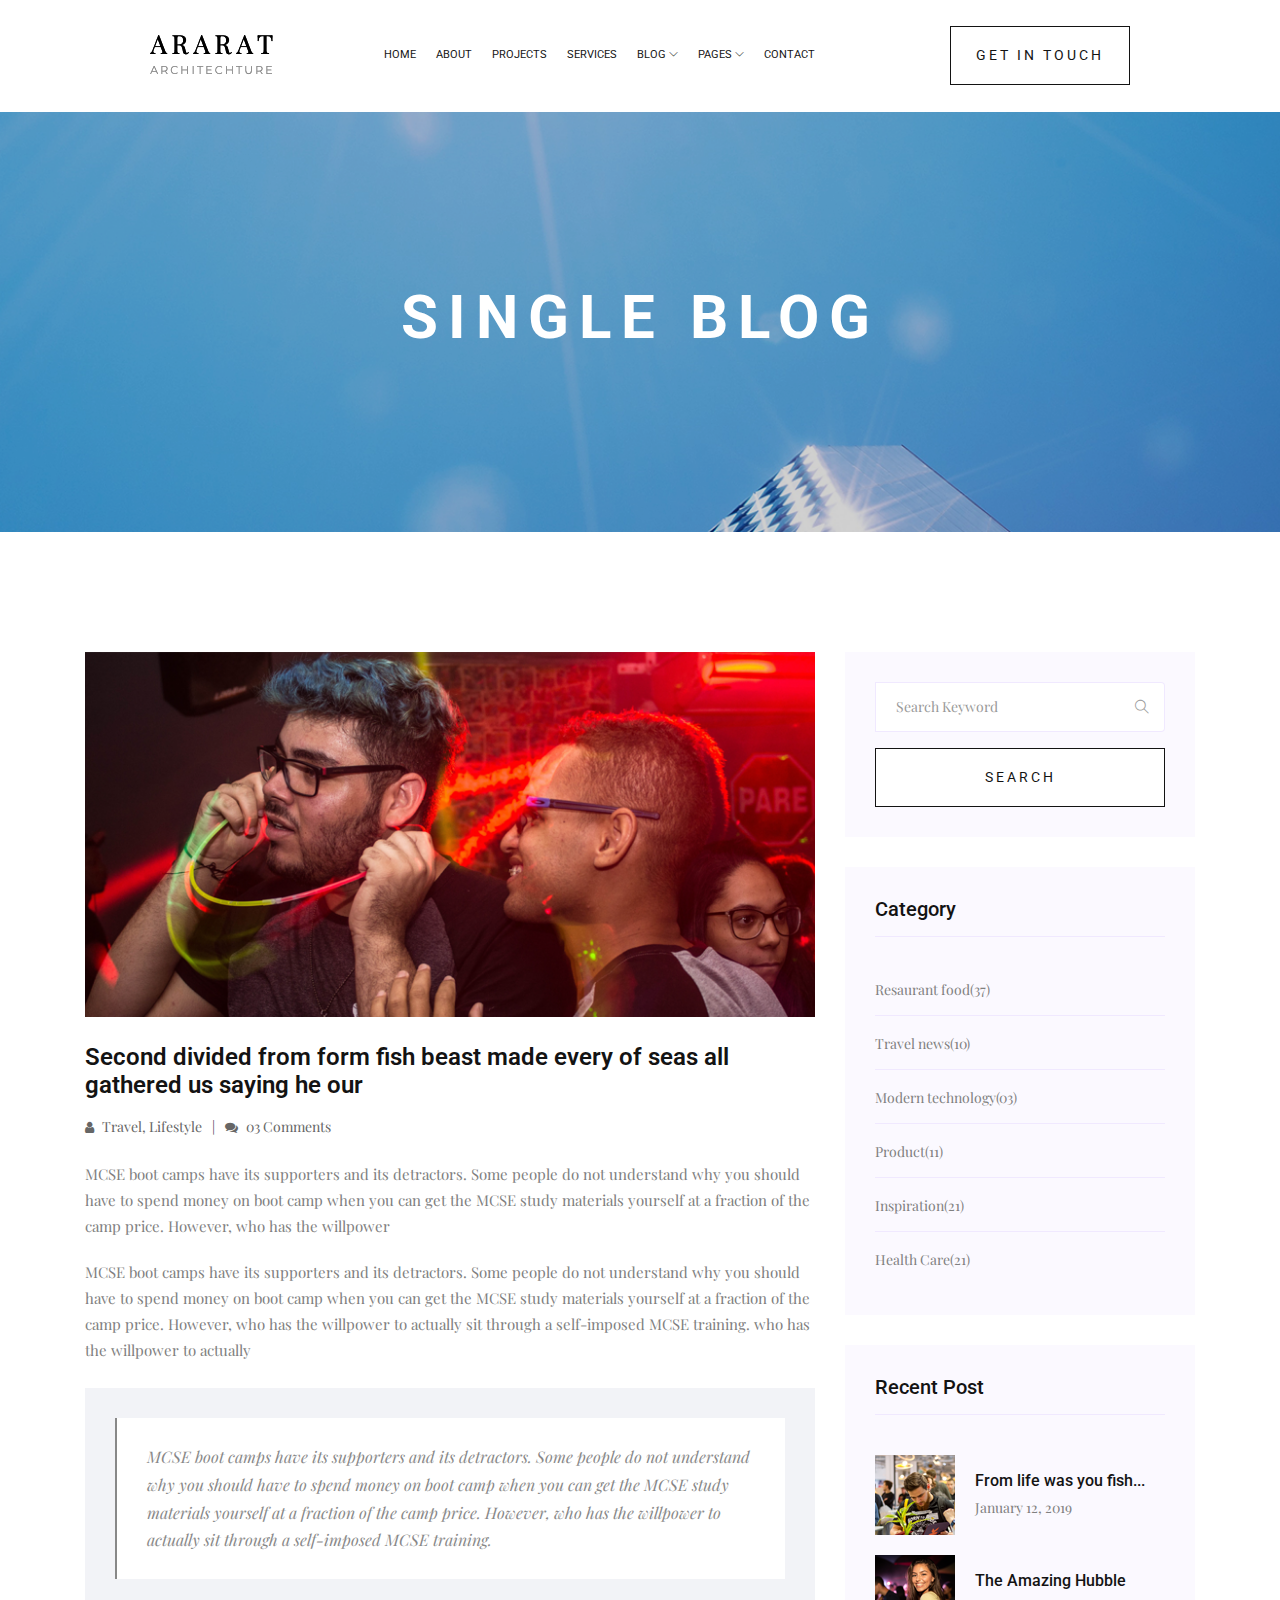
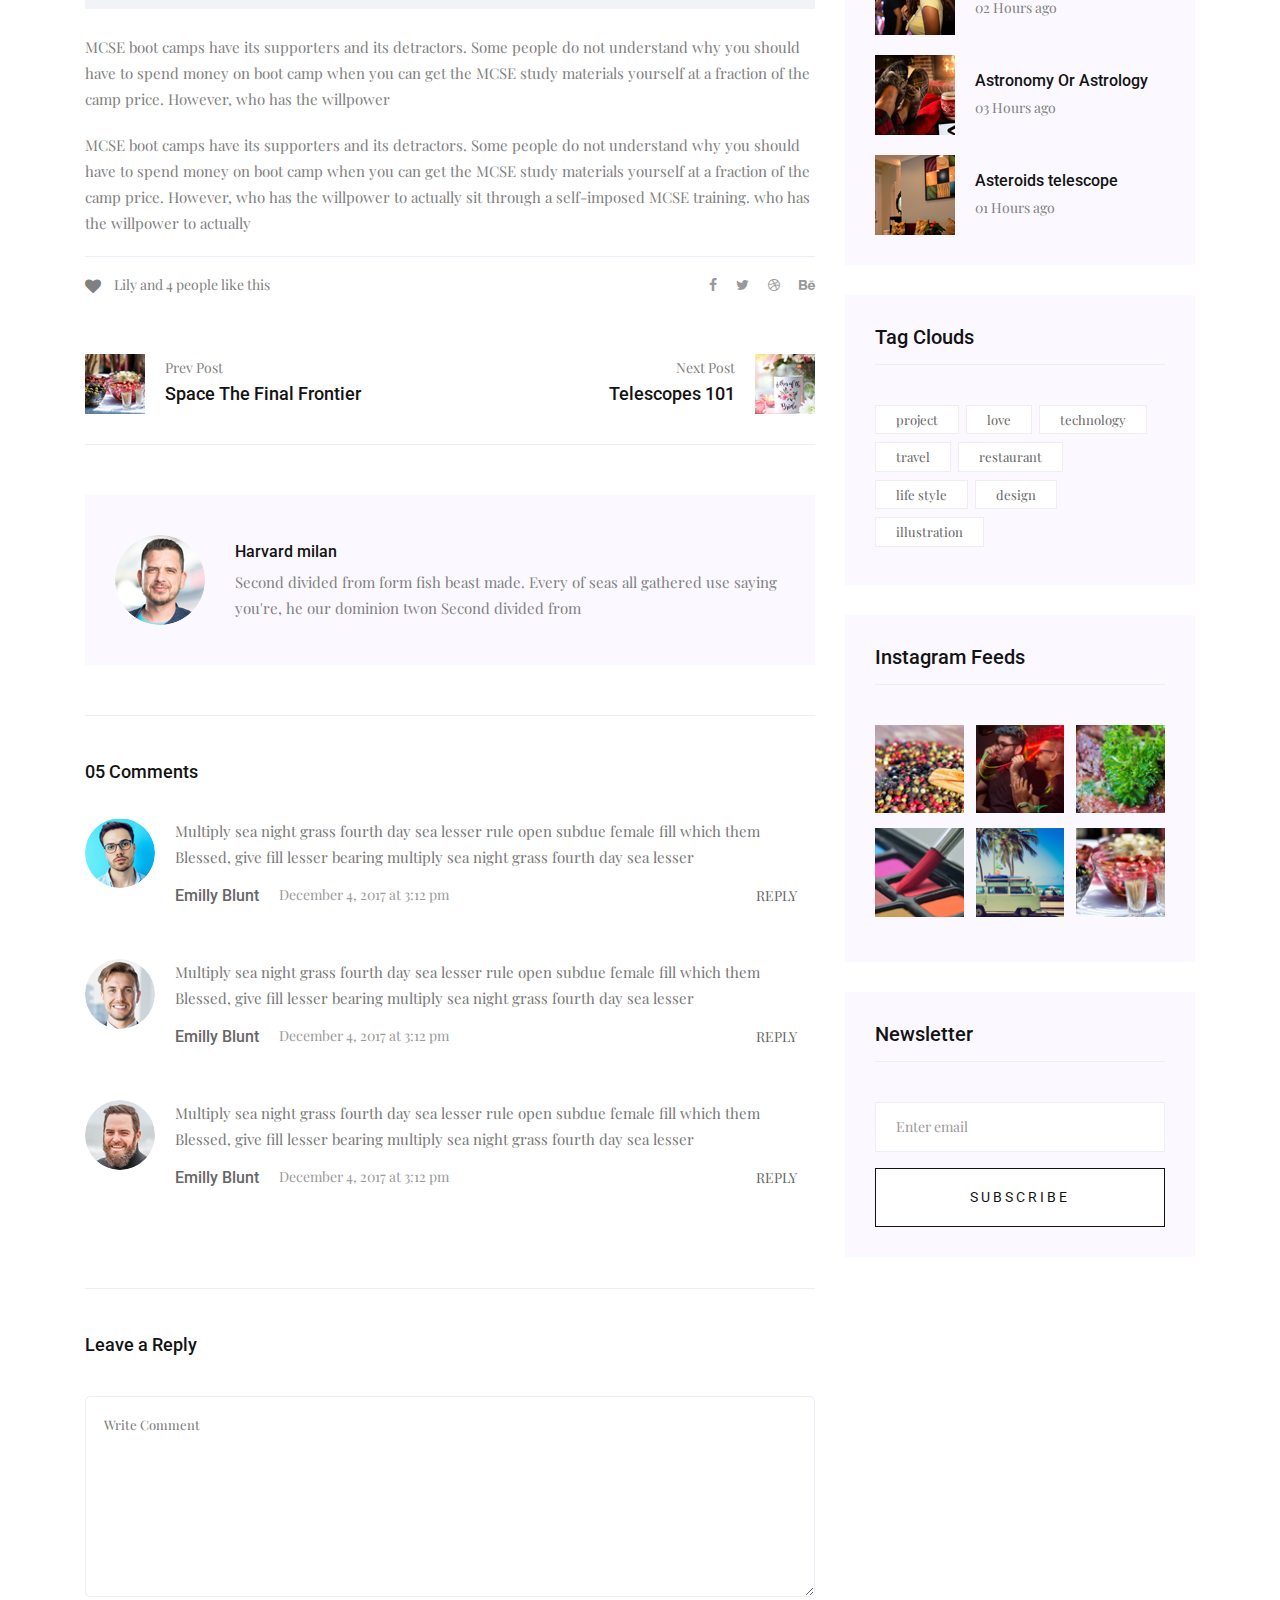
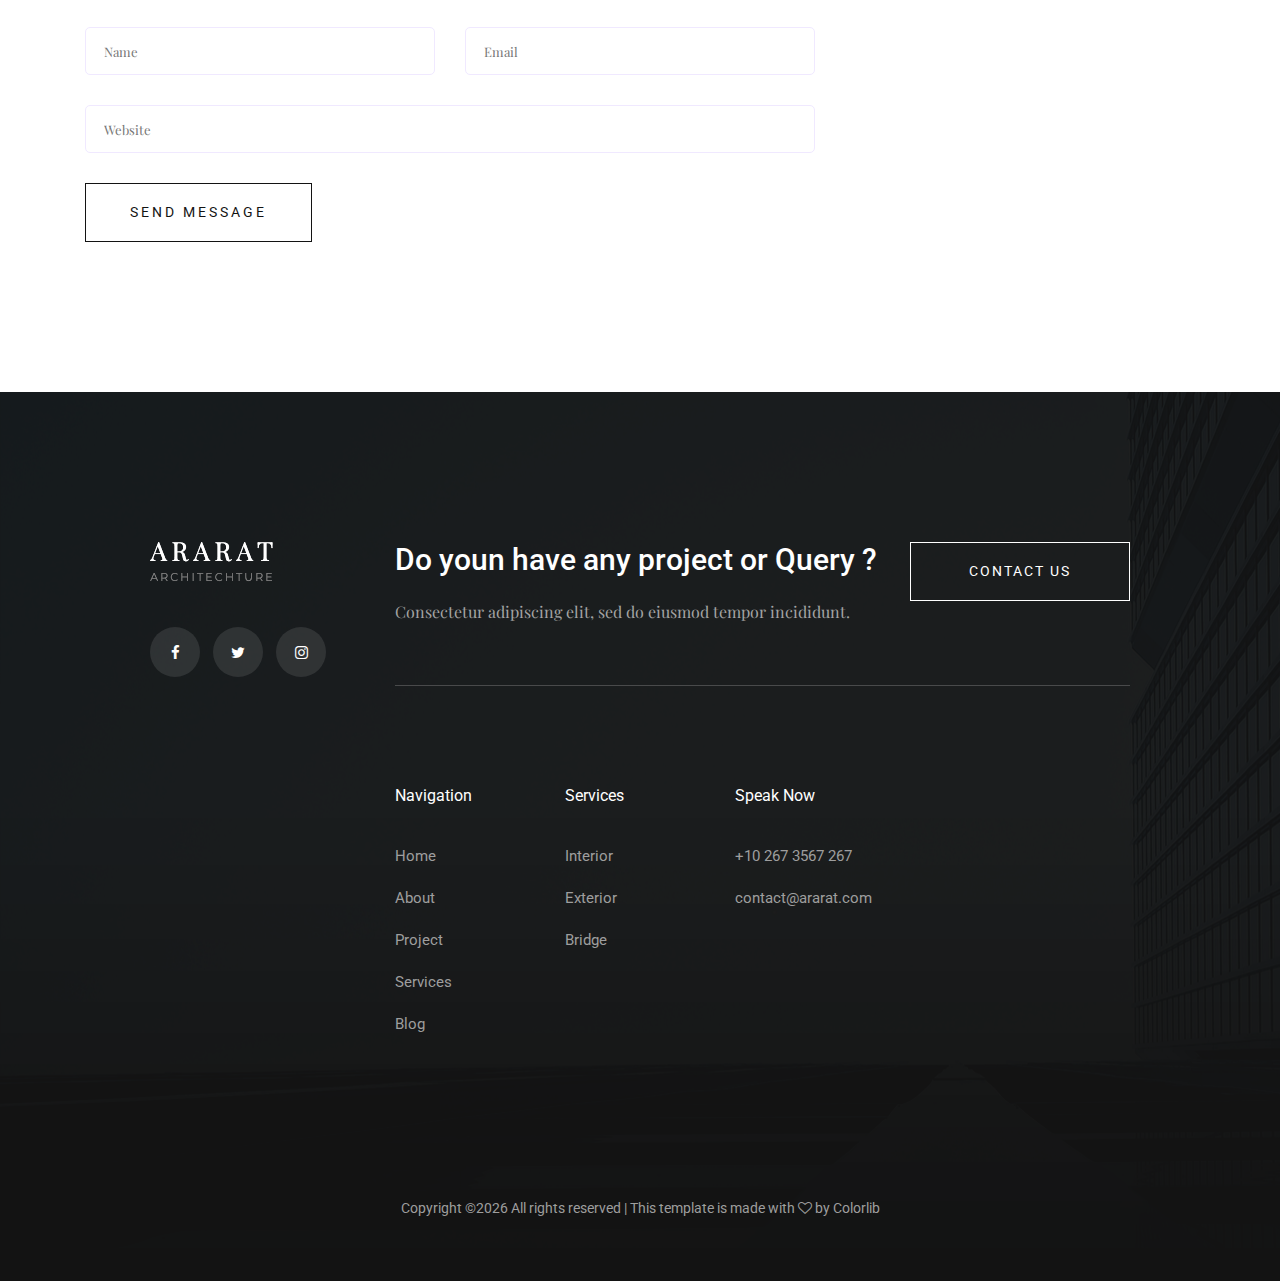
<file: single-blog.html>
<!doctype html>
<html class="no-js" lang="zxx">

<head>
   <meta charset="utf-8">
   <meta http-equiv="x-ua-compatible" content="ie=edge">
   <title>Ararat</title>
   <meta name="description" content="">
   <meta name="viewport" content="width=device-width, initial-scale=1">

   <!-- <link rel="manifest" href="site.webmanifest"> -->
   <link rel="shortcut icon" type="image/x-icon" href="img/favicon.png">
   <!-- Place favicon.ico in the root directory -->

   <!-- CSS here -->
   <link rel="stylesheet" href="css/bootstrap.min.css">
   <link rel="stylesheet" href="css/owl.carousel.min.css">
   <link rel="stylesheet" href="css/magnific-popup.css">
   <link rel="stylesheet" href="css/font-awesome.min.css">
   <link rel="stylesheet" href="css/themify-icons.css">
   <link rel="stylesheet" href="css/nice-select.css">
   <link rel="stylesheet" href="css/flaticon.css">
   <link rel="stylesheet" href="css/animate.css">
   <link rel="stylesheet" href="css/slicknav.css">
   <link rel="stylesheet" href="css/style.css">
   <!-- <link rel="stylesheet" href="css/responsive.css"> -->
</head>

<body>
   <!--[if lte IE 9]>
            <p class="browserupgrade">You are using an <strong>outdated</strong> browser. Please <a href="https://browsehappy.com/">upgrade your browser</a> to improve your experience and security.</p>
        <![endif]-->

    <!-- header-start -->
    <header>
         <div class="header-area ">
             <div id="sticky-header" class="main-header-area white-bg">
                 <div class="container-fluid p-0">
                     <div class="row align-items-center justify-content-between no-gutters">
                         <div class="col-xl-2 col-lg-2">
                             <div class="logo-img">
                                 <a href="index.html">
                                     <img src="img/logo.png" alt="">
                                 </a>
                             </div>
                         </div>
                         <div class="col-xl-7 col-lg-7">
                             <div class="main-menu  d-none d-lg-block">
                                 <nav>
                                     <ul id="navigation">
                                         <li><a class="active" href="index.html">home</a></li>
                                         <li><a href="about.html">About</a></li>
                                         <li><a href="project.html">Projects</a></li>
                                         <li><a href="service.html">Services</a></li>
 
                                         <li><a href="#">blog <i class="ti-angle-down"></i></a>
                                             <ul class="submenu">
                                                 <li><a href="blog.html">blog</a></li>
                                                 <li><a href="single-blog.html">single-blog</a></li>
                                             </ul>
                                         </li>
                                         <li><a href="#">pages <i class="ti-angle-down"></i></a>
                                             <ul class="submenu">
                                                 <li><a href="project-details.html">project-details</a></li>
                                                 <li><a href="elements.html">elements</a></li>
                                             </ul>
                                         </li>
                                         <li><a href="contact.html">Contact</a></li>
                                     </ul>
                                 </nav>
                             </div>
                         </div>
                         <div class="col-xl-3 col-lg-3 d-none d-lg-block">
                             <div class="get_in_tauch">
                                 <a href="#" class="boxed-btn">GET IN TOUCH</a>
                             </div>
                         </div>
                         <div class="col-12">
                             <div class="mobile_menu d-block d-lg-none"></div>
                         </div>
                     </div>
                 </div>
             </div>
         </div>
     </header>
     <!-- header-end -->

    <!-- breadcam_area_start -->
    <div class="breadcam_area bradcam_bg overlay2">
         <div class="bradcam_text">
             <h3>single blog</h3>
         </div>
     </div>
     <!-- breadcam_area_end -->

   <!--================Blog Area =================-->
   <section class="blog_area single-post-area section-padding">
      <div class="container">
         <div class="row">
            <div class="col-lg-8 posts-list">
               <div class="single-post">
                  <div class="feature-img">
                     <img class="img-fluid" src="img/blog/single_blog_1.png" alt="">
                  </div>
                  <div class="blog_details">
                     <h2>Second divided from form fish beast made every of seas
                        all gathered us saying he our
                     </h2>
                     <ul class="blog-info-link mt-3 mb-4">
                        <li><a href="#"><i class="fa fa-user"></i> Travel, Lifestyle</a></li>
                        <li><a href="#"><i class="fa fa-comments"></i> 03 Comments</a></li>
                     </ul>
                     <p class="excert">
                        MCSE boot camps have its supporters and its detractors. Some people do not understand why you
                        should have to spend money on boot camp when you can get the MCSE study materials yourself at a
                        fraction of the camp price. However, who has the willpower
                     </p>
                     <p>
                        MCSE boot camps have its supporters and its detractors. Some people do not understand why you
                        should have to spend money on boot camp when you can get the MCSE study materials yourself at a
                        fraction of the camp price. However, who has the willpower to actually sit through a
                        self-imposed MCSE training. who has the willpower to actually
                     </p>
                     <div class="quote-wrapper">
                        <div class="quotes">
                           MCSE boot camps have its supporters and its detractors. Some people do not understand why you
                           should have to spend money on boot camp when you can get the MCSE study materials yourself at
                           a fraction of the camp price. However, who has the willpower to actually sit through a
                           self-imposed MCSE training.
                        </div>
                     </div>
                     <p>
                        MCSE boot camps have its supporters and its detractors. Some people do not understand why you
                        should have to spend money on boot camp when you can get the MCSE study materials yourself at a
                        fraction of the camp price. However, who has the willpower
                     </p>
                     <p>
                        MCSE boot camps have its supporters and its detractors. Some people do not understand why you
                        should have to spend money on boot camp when you can get the MCSE study materials yourself at a
                        fraction of the camp price. However, who has the willpower to actually sit through a
                        self-imposed MCSE training. who has the willpower to actually
                     </p>
                  </div>
               </div>
               <div class="navigation-top">
                  <div class="d-sm-flex justify-content-between text-center">
                     <p class="like-info"><span class="align-middle"><i class="fa fa-heart"></i></span> Lily and 4
                        people like this</p>
                     <div class="col-sm-4 text-center my-2 my-sm-0">
                        <!-- <p class="comment-count"><span class="align-middle"><i class="fa fa-comment"></i></span> 06 Comments</p> -->
                     </div>
                     <ul class="social-icons">
                        <li><a href="#"><i class="fa fa-facebook-f"></i></a></li>
                        <li><a href="#"><i class="fa fa-twitter"></i></a></li>
                        <li><a href="#"><i class="fa fa-dribbble"></i></a></li>
                        <li><a href="#"><i class="fa fa-behance"></i></a></li>
                     </ul>
                  </div>
                  <div class="navigation-area">
                     <div class="row">
                        <div
                           class="col-lg-6 col-md-6 col-12 nav-left flex-row d-flex justify-content-start align-items-center">
                           <div class="thumb">
                              <a href="#">
                                 <img class="img-fluid" src="img/post/preview.png" alt="">
                              </a>
                           </div>
                           <div class="arrow">
                              <a href="#">
                                 <span class="lnr text-white ti-arrow-left"></span>
                              </a>
                           </div>
                           <div class="detials">
                              <p>Prev Post</p>
                              <a href="#">
                                 <h4>Space The Final Frontier</h4>
                              </a>
                           </div>
                        </div>
                        <div
                           class="col-lg-6 col-md-6 col-12 nav-right flex-row d-flex justify-content-end align-items-center">
                           <div class="detials">
                              <p>Next Post</p>
                              <a href="#">
                                 <h4>Telescopes 101</h4>
                              </a>
                           </div>
                           <div class="arrow">
                              <a href="#">
                                 <span class="lnr text-white ti-arrow-right"></span>
                              </a>
                           </div>
                           <div class="thumb">
                              <a href="#">
                                 <img class="img-fluid" src="img/post/next.png" alt="">
                              </a>
                           </div>
                        </div>
                     </div>
                  </div>
               </div>
               <div class="blog-author">
                  <div class="media align-items-center">
                     <img src="img/blog/author.png" alt="">
                     <div class="media-body">
                        <a href="#">
                           <h4>Harvard milan</h4>
                        </a>
                        <p>Second divided from form fish beast made. Every of seas all gathered use saying you're, he
                           our dominion twon Second divided from</p>
                     </div>
                  </div>
               </div>
               <div class="comments-area">
                  <h4>05 Comments</h4>
                  <div class="comment-list">
                     <div class="single-comment justify-content-between d-flex">
                        <div class="user justify-content-between d-flex">
                           <div class="thumb">
                              <img src="img/comment/comment_1.png" alt="">
                           </div>
                           <div class="desc">
                              <p class="comment">
                                 Multiply sea night grass fourth day sea lesser rule open subdue female fill which them
                                 Blessed, give fill lesser bearing multiply sea night grass fourth day sea lesser
                              </p>
                              <div class="d-flex justify-content-between">
                                 <div class="d-flex align-items-center">
                                    <h5>
                                       <a href="#">Emilly Blunt</a>
                                    </h5>
                                    <p class="date">December 4, 2017 at 3:12 pm </p>
                                 </div>
                                 <div class="reply-btn">
                                    <a href="#" class="btn-reply text-uppercase">reply</a>
                                 </div>
                              </div>
                           </div>
                        </div>
                     </div>
                  </div>
                  <div class="comment-list">
                     <div class="single-comment justify-content-between d-flex">
                        <div class="user justify-content-between d-flex">
                           <div class="thumb">
                              <img src="img/comment/comment_2.png" alt="">
                           </div>
                           <div class="desc">
                              <p class="comment">
                                 Multiply sea night grass fourth day sea lesser rule open subdue female fill which them
                                 Blessed, give fill lesser bearing multiply sea night grass fourth day sea lesser
                              </p>
                              <div class="d-flex justify-content-between">
                                 <div class="d-flex align-items-center">
                                    <h5>
                                       <a href="#">Emilly Blunt</a>
                                    </h5>
                                    <p class="date">December 4, 2017 at 3:12 pm </p>
                                 </div>
                                 <div class="reply-btn">
                                    <a href="#" class="btn-reply text-uppercase">reply</a>
                                 </div>
                              </div>
                           </div>
                        </div>
                     </div>
                  </div>
                  <div class="comment-list">
                     <div class="single-comment justify-content-between d-flex">
                        <div class="user justify-content-between d-flex">
                           <div class="thumb">
                              <img src="img/comment/comment_3.png" alt="">
                           </div>
                           <div class="desc">
                              <p class="comment">
                                 Multiply sea night grass fourth day sea lesser rule open subdue female fill which them
                                 Blessed, give fill lesser bearing multiply sea night grass fourth day sea lesser
                              </p>
                              <div class="d-flex justify-content-between">
                                 <div class="d-flex align-items-center">
                                    <h5>
                                       <a href="#">Emilly Blunt</a>
                                    </h5>
                                    <p class="date">December 4, 2017 at 3:12 pm </p>
                                 </div>
                                 <div class="reply-btn">
                                    <a href="#" class="btn-reply text-uppercase">reply</a>
                                 </div>
                              </div>
                           </div>
                        </div>
                     </div>
                  </div>
               </div>
               <div class="comment-form">
                  <h4>Leave a Reply</h4>
                  <form class="form-contact comment_form" action="#" id="commentForm">
                     <div class="row">
                        <div class="col-12">
                           <div class="form-group">
                              <textarea class="form-control w-100" name="comment" id="comment" cols="30" rows="9"
                                 placeholder="Write Comment"></textarea>
                           </div>
                        </div>
                        <div class="col-sm-6">
                           <div class="form-group">
                              <input class="form-control" name="name" id="name" type="text" placeholder="Name">
                           </div>
                        </div>
                        <div class="col-sm-6">
                           <div class="form-group">
                              <input class="form-control" name="email" id="email" type="email" placeholder="Email">
                           </div>
                        </div>
                        <div class="col-12">
                           <div class="form-group">
                              <input class="form-control" name="website" id="website" type="text" placeholder="Website">
                           </div>
                        </div>
                     </div>
                     <div class="form-group">
                        <button type="submit" class="button button-contactForm btn_1 boxed-btn">Send Message</button>
                     </div>
                  </form>
               </div>
            </div>
            <div class="col-lg-4">
               <div class="blog_right_sidebar">
                  <aside class="single_sidebar_widget search_widget">
                     <form action="#">
                        <div class="form-group">
                           <div class="input-group mb-3">
                              <input type="text" class="form-control" placeholder='Search Keyword'
                                 onfocus="this.placeholder = ''" onblur="this.placeholder = 'Search Keyword'">
                              <div class="input-group-append">
                                 <button class="btn" type="button"><i class="ti-search"></i></button>
                              </div>
                           </div>
                        </div>
                        <button class="button rounded-0 primary-bg text-white w-100 btn_1 boxed-btn"
                           type="submit">Search</button>
                     </form>
                  </aside>
                  <aside class="single_sidebar_widget post_category_widget">
                     <h4 class="widget_title">Category</h4>
                     <ul class="list cat-list">
                        <li>
                           <a href="#" class="d-flex">
                              <p>Resaurant food</p>
                              <p>(37)</p>
                           </a>
                        </li>
                        <li>
                           <a href="#" class="d-flex">
                              <p>Travel news</p>
                              <p>(10)</p>
                           </a>
                        </li>
                        <li>
                           <a href="#" class="d-flex">
                              <p>Modern technology</p>
                              <p>(03)</p>
                           </a>
                        </li>
                        <li>
                           <a href="#" class="d-flex">
                              <p>Product</p>
                              <p>(11)</p>
                           </a>
                        </li>
                        <li>
                           <a href="#" class="d-flex">
                              <p>Inspiration</p>
                              <p>(21)</p>
                           </a>
                        </li>
                        <li>
                           <a href="#" class="d-flex">
                              <p>Health Care</p>
                              <p>(21)</p>
                           </a>
                        </li>
                     </ul>
                  </aside>
                  <aside class="single_sidebar_widget popular_post_widget">
                     <h3 class="widget_title">Recent Post</h3>
                     <div class="media post_item">
                        <img src="img/post/post_1.png" alt="post">
                        <div class="media-body">
                           <a href="single-blog.html">
                              <h3>From life was you fish...</h3>
                           </a>
                           <p>January 12, 2019</p>
                        </div>
                     </div>
                     <div class="media post_item">
                        <img src="img/post/post_2.png" alt="post">
                        <div class="media-body">
                           <a href="single-blog.html">
                              <h3>The Amazing Hubble</h3>
                           </a>
                           <p>02 Hours ago</p>
                        </div>
                     </div>
                     <div class="media post_item">
                        <img src="img/post/post_3.png" alt="post">
                        <div class="media-body">
                           <a href="single-blog.html">
                              <h3>Astronomy Or Astrology</h3>
                           </a>
                           <p>03 Hours ago</p>
                        </div>
                     </div>
                     <div class="media post_item">
                        <img src="img/post/post_4.png" alt="post">
                        <div class="media-body">
                           <a href="single-blog.html">
                              <h3>Asteroids telescope</h3>
                           </a>
                           <p>01 Hours ago</p>
                        </div>
                     </div>
                  </aside>
                  <aside class="single_sidebar_widget tag_cloud_widget">
                     <h4 class="widget_title">Tag Clouds</h4>
                     <ul class="list">
                        <li>
                           <a href="#">project</a>
                        </li>
                        <li>
                           <a href="#">love</a>
                        </li>
                        <li>
                           <a href="#">technology</a>
                        </li>
                        <li>
                           <a href="#">travel</a>
                        </li>
                        <li>
                           <a href="#">restaurant</a>
                        </li>
                        <li>
                           <a href="#">life style</a>
                        </li>
                        <li>
                           <a href="#">design</a>
                        </li>
                        <li>
                           <a href="#">illustration</a>
                        </li>
                     </ul>
                  </aside>
                  <aside class="single_sidebar_widget instagram_feeds">
                     <h4 class="widget_title">Instagram Feeds</h4>
                     <ul class="instagram_row flex-wrap">
                        <li>
                           <a href="#">
                              <img class="img-fluid" src="img/post/post_5.png" alt="">
                           </a>
                        </li>
                        <li>
                           <a href="#">
                              <img class="img-fluid" src="img/post/post_6.png" alt="">
                           </a>
                        </li>
                        <li>
                           <a href="#">
                              <img class="img-fluid" src="img/post/post_7.png" alt="">
                           </a>
                        </li>
                        <li>
                           <a href="#">
                              <img class="img-fluid" src="img/post/post_8.png" alt="">
                           </a>
                        </li>
                        <li>
                           <a href="#">
                              <img class="img-fluid" src="img/post/post_9.png" alt="">
                           </a>
                        </li>
                        <li>
                           <a href="#">
                              <img class="img-fluid" src="img/post/post_10.png" alt="">
                           </a>
                        </li>
                     </ul>
                  </aside>
                  <aside class="single_sidebar_widget newsletter_widget">
                     <h4 class="widget_title">Newsletter</h4>
                     <form action="#">
                        <div class="form-group">
                           <input type="email" class="form-control" onfocus="this.placeholder = ''"
                              onblur="this.placeholder = 'Enter email'" placeholder='Enter email' required>
                        </div>
                        <button class="button rounded-0 primary-bg text-white w-100 btn_1 boxed-btn"
                           type="submit">Subscribe</button>
                     </form>
                  </aside>
               </div>
            </div>
         </div>
      </div>
   </section>
   <!--================ Blog Area end =================-->

    <!-- footer_start -->
    <footer class="footer footer_bg">
         <div class="footer_top">
             <div class="container-fluid p-0">
                 <div class="row no-gutters ">
                     <div class="col-xl-3 col-12 col-md-4">
                         <div class="footer_widget">
                             <div class="footer_logo">
                                 <a href="index.html">
                                     <img src="img/footer-logo.png" alt="">
                                 </a>
                             </div>
                             <ul class="social_links">
                                 <li>
                                     <a href="#"><i class="fa fa-facebook"></i></a>
                                 </li>
                                 <li>
                                     <a href="#"><i class="fa fa-twitter"></i></a>
                                 </li>
                                 <li>
                                     <a href="#"><i class="fa fa-instagram"></i></a>
                                 </li>
                             </ul>
                         </div>
                     </div>
                     <div class="col-xl-9 col-12 col-md-8">
                         <div class="footer_header d-flex justify-content-between">
                             <div class="footer_header_left">
                                 <h3>Do youn have any project or Query ?</h3>
                                 <p>Consectetur adipiscing elit, sed do eiusmod tempor incididunt. </p>
                             </div>
                             <div class="footer_btn">
                                 <a href="#" class="boxed-btn2">Contact Us</a>
                             </div>
                         </div>
                         <div class="row">
                             <div class="col-xl-8 col-12 col-md-12">
                                 <div class="row">
                                     <div class="col-xl-4 col-12 col-md-4">
                                         <div class="footer_widget">
                                             <h3 class="footer_heading">
                                                 Navigation
                                             </h3>
                                             <ul class="quick_links">
                                                 <li><a href="#">Home</a></li>
                                                 <li><a href="#"> About</a></li>
                                                 <li><a href="#"> Project</a></li>
                                                 <li><a href="#">Services</a></li>
                                                 <li><a href="#">Blog</a></li>
                                             </ul>
                                         </div>
                                     </div>
                                     <div class="col-xl-4 col-12 col-md-4">
                                         <div class="footer_widget">
                                             <h3 class="footer_heading">
                                                 Services
                                             </h3>
                                             <ul class="quick_links">
                                                 <li><a href="#">Interior</a></li>
                                                 <li><a href="#"> Exterior</a></li>
                                                 <li><a href="#"> Bridge</a></li>
                                             </ul>
                                         </div>
                                     </div>
                                     <div class="col-xl-4 col-12 col-md-4 ">
                                         <div class="footer_widget">
                                             <h3 class="footer_heading">
                                                 Speak Now
                                             </h3>
                                             <ul class="quick_links">
                                                 <li><a href="#">+10 267 3567 267</a></li>
                                                 <li><a href="#"> contact@ararat.com</a></li>
                                             </ul>
                                         </div>
                                     </div>
                                 </div>
                             </div>
                         </div>
                     </div>
                 </div>
             </div>
         </div>
         <div class="footer_copy_right">
             <p><!-- Link back to Colorlib can't be removed. Template is licensed under CC BY 3.0. -->
Copyright &copy;<script>document.write(new Date().getFullYear());</script> All rights reserved | This template is made with <i class="fa fa-heart-o" aria-hidden="true"></i> by <a href="https://colorlib.com" target="_blank">Colorlib</a>
<!-- Link back to Colorlib can't be removed. Template is licensed under CC BY 3.0. --> </p>
         </div>
     </footer>
     <!-- footer_end -->

   <!-- JS here -->
   <script src="js/vendor/modernizr-3.5.0.min.js"></script>
   <script src="js/vendor/jquery-1.12.4.min.js"></script>
   <script src="js/popper.min.js"></script>
   <script src="js/bootstrap.min.js"></script>
   <script src="js/owl.carousel.min.js"></script>
   <script src="js/isotope.pkgd.min.js"></script>
   <script src="js/ajax-form.js"></script>
   <script src="js/waypoints.min.js"></script>
   <script src="js/jquery.counterup.min.js"></script>
   <script src="js/imagesloaded.pkgd.min.js"></script>
   <script src="js/scrollIt.js"></script>
   <script src="js/jquery.scrollUp.min.js"></script>
   <script src="js/wow.min.js"></script>
   <script src="js/nice-select.min.js"></script>
   <script src="js/jquery.slicknav.min.js"></script>
   <script src="js/jquery.magnific-popup.min.js"></script>
   <script src="js/plugins.js"></script>

   <!--contact js-->
   <script src="js/contact.js"></script>
   <script src="js/jquery.ajaxchimp.min.js"></script>
   <script src="js/jquery.form.js"></script>
   <script src="js/jquery.validate.min.js"></script>
   <script src="js/mail-script.js"></script>

   <script src="js/main.js"></script>

</body>

</html>
</file>
<file: css/themify-icons.css>
@font-face {
	font-family: 'themify';
	src:url('../fonts/themify.eot?-fvbane');
	src:url('../fonts/themify.eot?#iefix-fvbane') format('embedded-opentype'),
		url('../fonts/themify.woff?-fvbane') format('woff'),
		url('../fonts/themify.ttf?-fvbane') format('truetype'),
		url('../fonts/themify.svg?-fvbane#themify') format('svg');
	font-weight: normal;
	font-style: normal;
}

[class^="ti-"], [class*=" ti-"] {
	font-family: 'themify';
	/* speak: none; */
	font-style: normal;
	font-weight: normal;
	font-variant: normal;
	text-transform: none;
	line-height: 1;

	/* Better Font Rendering =========== */
	-webkit-font-smoothing: antialiased;
	-moz-osx-font-smoothing: grayscale;
}

.ti-wand:before {
	content: "\e600";
}
.ti-volume:before {
	content: "\e601";
}
.ti-user:before {
	content: "\e602";
}
.ti-unlock:before {
	content: "\e603";
}
.ti-unlink:before {
	content: "\e604";
}
.ti-trash:before {
	content: "\e605";
}
.ti-thought:before {
	content: "\e606";
}
.ti-target:before {
	content: "\e607";
}
.ti-tag:before {
	content: "\e608";
}
.ti-tablet:before {
	content: "\e609";
}
.ti-star:before {
	content: "\e60a";
}
.ti-spray:before {
	content: "\e60b";
}
.ti-signal:before {
	content: "\e60c";
}
.ti-shopping-cart:before {
	content: "\e60d";
}
.ti-shopping-cart-full:before {
	content: "\e60e";
}
.ti-settings:before {
	content: "\e60f";
}
.ti-search:before {
	content: "\e610";
}
.ti-zoom-in:before {
	content: "\e611";
}
.ti-zoom-out:before {
	content: "\e612";
}
.ti-cut:before {
	content: "\e613";
}
.ti-ruler:before {
	content: "\e614";
}
.ti-ruler-pencil:before {
	content: "\e615";
}
.ti-ruler-alt:before {
	content: "\e616";
}
.ti-bookmark:before {
	content: "\e617";
}
.ti-bookmark-alt:before {
	content: "\e618";
}
.ti-reload:before {
	content: "\e619";
}
.ti-plus:before {
	content: "\e61a";
}
.ti-pin:before {
	content: "\e61b";
}
.ti-pencil:before {
	content: "\e61c";
}
.ti-pencil-alt:before {
	content: "\e61d";
}
.ti-paint-roller:before {
	content: "\e61e";
}
.ti-paint-bucket:before {
	content: "\e61f";
}
.ti-na:before {
	content: "\e620";
}
.ti-mobile:before {
	content: "\e621";
}
.ti-minus:before {
	content: "\e622";
}
.ti-medall:before {
	content: "\e623";
}
.ti-medall-alt:before {
	content: "\e624";
}
.ti-marker:before {
	content: "\e625";
}
.ti-marker-alt:before {
	content: "\e626";
}
.ti-arrow-up:before {
	content: "\e627";
}
.ti-arrow-right:before {
	content: "\e628";
}
.ti-arrow-left:before {
	content: "\e629";
}
.ti-arrow-down:before {
	content: "\e62a";
}
.ti-lock:before {
	content: "\e62b";
}
.ti-location-arrow:before {
	content: "\e62c";
}
.ti-link:before {
	content: "\e62d";
}
.ti-layout:before {
	content: "\e62e";
}
.ti-layers:before {
	content: "\e62f";
}
.ti-layers-alt:before {
	content: "\e630";
}
.ti-key:before {
	content: "\e631";
}
.ti-import:before {
	content: "\e632";
}
.ti-image:before {
	content: "\e633";
}
.ti-heart:before {
	content: "\e634";
}
.ti-heart-broken:before {
	content: "\e635";
}
.ti-hand-stop:before {
	content: "\e636";
}
.ti-hand-open:before {
	content: "\e637";
}
.ti-hand-drag:before {
	content: "\e638";
}
.ti-folder:before {
	content: "\e639";
}
.ti-flag:before {
	content: "\e63a";
}
.ti-flag-alt:before {
	content: "\e63b";
}
.ti-flag-alt-2:before {
	content: "\e63c";
}
.ti-eye:before {
	content: "\e63d";
}
.ti-export:before {
	content: "\e63e";
}
.ti-exchange-vertical:before {
	content: "\e63f";
}
.ti-desktop:before {
	content: "\e640";
}
.ti-cup:before {
	content: "\e641";
}
.ti-crown:before {
	content: "\e642";
}
.ti-comments:before {
	content: "\e643";
}
.ti-comment:before {
	content: "\e644";
}
.ti-comment-alt:before {
	content: "\e645";
}
.ti-close:before {
	content: "\e646";
}
.ti-clip:before {
	content: "\e647";
}
.ti-angle-up:before {
	content: "\e648";
}
.ti-angle-right:before {
	content: "\e649";
}
.ti-angle-left:before {
	content: "\e64a";
}
.ti-angle-down:before {
	content: "\e64b";
}
.ti-check:before {
	content: "\e64c";
}
.ti-check-box:before {
	content: "\e64d";
}
.ti-camera:before {
	content: "\e64e";
}
.ti-announcement:before {
	content: "\e64f";
}
.ti-brush:before {
	content: "\e650";
}
.ti-briefcase:before {
	content: "\e651";
}
.ti-bolt:before {
	content: "\e652";
}
.ti-bolt-alt:before {
	content: "\e653";
}
.ti-blackboard:before {
	content: "\e654";
}
.ti-bag:before {
	content: "\e655";
}
.ti-move:before {
	content: "\e656";
}
.ti-arrows-vertical:before {
	content: "\e657";
}
.ti-arrows-horizontal:before {
	content: "\e658";
}
.ti-fullscreen:before {
	content: "\e659";
}
.ti-arrow-top-right:before {
	content: "\e65a";
}
.ti-arrow-top-left:before {
	content: "\e65b";
}
.ti-arrow-circle-up:before {
	content: "\e65c";
}
.ti-arrow-circle-right:before {
	content: "\e65d";
}
.ti-arrow-circle-left:before {
	content: "\e65e";
}
.ti-arrow-circle-down:before {
	content: "\e65f";
}
.ti-angle-double-up:before {
	content: "\e660";
}
.ti-angle-double-right:before {
	content: "\e661";
}
.ti-angle-double-left:before {
	content: "\e662";
}
.ti-angle-double-down:before {
	content: "\e663";
}
.ti-zip:before {
	content: "\e664";
}
.ti-world:before {
	content: "\e665";
}
.ti-wheelchair:before {
	content: "\e666";
}
.ti-view-list:before {
	content: "\e667";
}
.ti-view-list-alt:before {
	content: "\e668";
}
.ti-view-grid:before {
	content: "\e669";
}
.ti-uppercase:before {
	content: "\e66a";
}
.ti-upload:before {
	content: "\e66b";
}
.ti-underline:before {
	content: "\e66c";
}
.ti-truck:before {
	content: "\e66d";
}
.ti-timer:before {
	content: "\e66e";
}
.ti-ticket:before {
	content: "\e66f";
}
.ti-thumb-up:before {
	content: "\e670";
}
.ti-thumb-down:before {
	content: "\e671";
}
.ti-text:before {
	content: "\e672";
}
.ti-stats-up:before {
	content: "\e673";
}
.ti-stats-down:before {
	content: "\e674";
}
.ti-split-v:before {
	content: "\e675";
}
.ti-split-h:before {
	content: "\e676";
}
.ti-smallcap:before {
	content: "\e677";
}
.ti-shine:before {
	content: "\e678";
}
.ti-shift-right:before {
	content: "\e679";
}
.ti-shift-left:before {
	content: "\e67a";
}
.ti-shield:before {
	content: "\e67b";
}
.ti-notepad:before {
	content: "\e67c";
}
.ti-server:before {
	content: "\e67d";
}
.ti-quote-right:before {
	content: "\e67e";
}
.ti-quote-left:before {
	content: "\e67f";
}
.ti-pulse:before {
	content: "\e680";
}
.ti-printer:before {
	content: "\e681";
}
.ti-power-off:before {
	content: "\e682";
}
.ti-plug:before {
	content: "\e683";
}
.ti-pie-chart:before {
	content: "\e684";
}
.ti-paragraph:before {
	content: "\e685";
}
.ti-panel:before {
	content: "\e686";
}
.ti-package:before {
	content: "\e687";
}
.ti-music:before {
	content: "\e688";
}
.ti-music-alt:before {
	content: "\e689";
}
.ti-mouse:before {
	content: "\e68a";
}
.ti-mouse-alt:before {
	content: "\e68b";
}
.ti-money:before {
	content: "\e68c";
}
.ti-microphone:before {
	content: "\e68d";
}
.ti-menu:before {
	content: "\e68e";
}
.ti-menu-alt:before {
	content: "\e68f";
}
.ti-map:before {
	content: "\e690";
}
.ti-map-alt:before {
	content: "\e691";
}
.ti-loop:before {
	content: "\e692";
}
.ti-location-pin:before {
	content: "\e693";
}
.ti-list:before {
	content: "\e694";
}
.ti-light-bulb:before {
	content: "\e695";
}
.ti-Italic:before {
	content: "\e696";
}
.ti-info:before {
	content: "\e697";
}
.ti-infinite:before {
	content: "\e698";
}
.ti-id-badge:before {
	content: "\e699";
}
.ti-hummer:before {
	content: "\e69a";
}
.ti-home:before {
	content: "\e69b";
}
.ti-help:before {
	content: "\e69c";
}
.ti-headphone:before {
	content: "\e69d";
}
.ti-harddrives:before {
	content: "\e69e";
}
.ti-harddrive:before {
	content: "\e69f";
}
.ti-gift:before {
	content: "\e6a0";
}
.ti-game:before {
	content: "\e6a1";
}
.ti-filter:before {
	content: "\e6a2";
}
.ti-files:before {
	content: "\e6a3";
}
.ti-file:before {
	content: "\e6a4";
}
.ti-eraser:before {
	content: "\e6a5";
}
.ti-envelope:before {
	content: "\e6a6";
}
.ti-download:before {
	content: "\e6a7";
}
.ti-direction:before {
	content: "\e6a8";
}
.ti-direction-alt:before {
	content: "\e6a9";
}
.ti-dashboard:before {
	content: "\e6aa";
}
.ti-control-stop:before {
	content: "\e6ab";
}
.ti-control-shuffle:before {
	content: "\e6ac";
}
.ti-control-play:before {
	content: "\e6ad";
}
.ti-control-pause:before {
	content: "\e6ae";
}
.ti-control-forward:before {
	content: "\e6af";
}
.ti-control-backward:before {
	content: "\e6b0";
}
.ti-cloud:before {
	content: "\e6b1";
}
.ti-cloud-up:before {
	content: "\e6b2";
}
.ti-cloud-down:before {
	content: "\e6b3";
}
.ti-clipboard:before {
	content: "\e6b4";
}
.ti-car:before {
	content: "\e6b5";
}
.ti-calendar:before {
	content: "\e6b6";
}
.ti-book:before {
	content: "\e6b7";
}
.ti-bell:before {
	content: "\e6b8";
}
.ti-basketball:before {
	content: "\e6b9";
}
.ti-bar-chart:before {
	content: "\e6ba";
}
.ti-bar-chart-alt:before {
	content: "\e6bb";
}
.ti-back-right:before {
	content: "\e6bc";
}
.ti-back-left:before {
	content: "\e6bd";
}
.ti-arrows-corner:before {
	content: "\e6be";
}
.ti-archive:before {
	content: "\e6bf";
}
.ti-anchor:before {
	content: "\e6c0";
}
.ti-align-right:before {
	content: "\e6c1";
}
.ti-align-left:before {
	content: "\e6c2";
}
.ti-align-justify:before {
	content: "\e6c3";
}
.ti-align-center:before {
	content: "\e6c4";
}
.ti-alert:before {
	content: "\e6c5";
}
.ti-alarm-clock:before {
	content: "\e6c6";
}
.ti-agenda:before {
	content: "\e6c7";
}
.ti-write:before {
	content: "\e6c8";
}
.ti-window:before {
	content: "\e6c9";
}
.ti-widgetized:before {
	content: "\e6ca";
}
.ti-widget:before {
	content: "\e6cb";
}
.ti-widget-alt:before {
	content: "\e6cc";
}
.ti-wallet:before {
	content: "\e6cd";
}
.ti-video-clapper:before {
	content: "\e6ce";
}
.ti-video-camera:before {
	content: "\e6cf";
}
.ti-vector:before {
	content: "\e6d0";
}
.ti-themify-logo:before {
	content: "\e6d1";
}
.ti-themify-favicon:before {
	content: "\e6d2";
}
.ti-themify-favicon-alt:before {
	content: "\e6d3";
}
.ti-support:before {
	content: "\e6d4";
}
.ti-stamp:before {
	content: "\e6d5";
}
.ti-split-v-alt:before {
	content: "\e6d6";
}
.ti-slice:before {
	content: "\e6d7";
}
.ti-shortcode:before {
	content: "\e6d8";
}
.ti-shift-right-alt:before {
	content: "\e6d9";
}
.ti-shift-left-alt:before {
	content: "\e6da";
}
.ti-ruler-alt-2:before {
	content: "\e6db";
}
.ti-receipt:before {
	content: "\e6dc";
}
.ti-pin2:before {
	content: "\e6dd";
}
.ti-pin-alt:before {
	content: "\e6de";
}
.ti-pencil-alt2:before {
	content: "\e6df";
}
.ti-palette:before {
	content: "\e6e0";
}
.ti-more:before {
	content: "\e6e1";
}
.ti-more-alt:before {
	content: "\e6e2";
}
.ti-microphone-alt:before {
	content: "\e6e3";
}
.ti-magnet:before {
	content: "\e6e4";
}
.ti-line-double:before {
	content: "\e6e5";
}
.ti-line-dotted:before {
	content: "\e6e6";
}
.ti-line-dashed:before {
	content: "\e6e7";
}
.ti-layout-width-full:before {
	content: "\e6e8";
}
.ti-layout-width-default:before {
	content: "\e6e9";
}
.ti-layout-width-default-alt:before {
	content: "\e6ea";
}
.ti-layout-tab:before {
	content: "\e6eb";
}
.ti-layout-tab-window:before {
	content: "\e6ec";
}
.ti-layout-tab-v:before {
	content: "\e6ed";
}
.ti-layout-tab-min:before {
	content: "\e6ee";
}
.ti-layout-slider:before {
	content: "\e6ef";
}
.ti-layout-slider-alt:before {
	content: "\e6f0";
}
.ti-layout-sidebar-right:before {
	content: "\e6f1";
}
.ti-layout-sidebar-none:before {
	content: "\e6f2";
}
.ti-layout-sidebar-left:before {
	content: "\e6f3";
}
.ti-layout-placeholder:before {
	content: "\e6f4";
}
.ti-layout-menu:before {
	content: "\e6f5";
}
.ti-layout-menu-v:before {
	content: "\e6f6";
}
.ti-layout-menu-separated:before {
	content: "\e6f7";
}
.ti-layout-menu-full:before {
	content: "\e6f8";
}
.ti-layout-media-right-alt:before {
	content: "\e6f9";
}
.ti-layout-media-right:before {
	content: "\e6fa";
}
.ti-layout-media-overlay:before {
	content: "\e6fb";
}
.ti-layout-media-overlay-alt:before {
	content: "\e6fc";
}
.ti-layout-media-overlay-alt-2:before {
	content: "\e6fd";
}
.ti-layout-media-left-alt:before {
	content: "\e6fe";
}
.ti-layout-media-left:before {
	content: "\e6ff";
}
.ti-layout-media-center-alt:before {
	content: "\e700";
}
.ti-layout-media-center:before {
	content: "\e701";
}
.ti-layout-list-thumb:before {
	content: "\e702";
}
.ti-layout-list-thumb-alt:before {
	content: "\e703";
}
.ti-layout-list-post:before {
	content: "\e704";
}
.ti-layout-list-large-image:before {
	content: "\e705";
}
.ti-layout-line-solid:before {
	content: "\e706";
}
.ti-layout-grid4:before {
	content: "\e707";
}
.ti-layout-grid3:before {
	content: "\e708";
}
.ti-layout-grid2:before {
	content: "\e709";
}
.ti-layout-grid2-thumb:before {
	content: "\e70a";
}
.ti-layout-cta-right:before {
	content: "\e70b";
}
.ti-layout-cta-left:before {
	content: "\e70c";
}
.ti-layout-cta-center:before {
	content: "\e70d";
}
.ti-layout-cta-btn-right:before {
	content: "\e70e";
}
.ti-layout-cta-btn-left:before {
	content: "\e70f";
}
.ti-layout-column4:before {
	content: "\e710";
}
.ti-layout-column3:before {
	content: "\e711";
}
.ti-layout-column2:before {
	content: "\e712";
}
.ti-layout-accordion-separated:before {
	content: "\e713";
}
.ti-layout-accordion-merged:before {
	content: "\e714";
}
.ti-layout-accordion-list:before {
	content: "\e715";
}
.ti-ink-pen:before {
	content: "\e716";
}
.ti-info-alt:before {
	content: "\e717";
}
.ti-help-alt:before {
	content: "\e718";
}
.ti-headphone-alt:before {
	content: "\e719";
}
.ti-hand-point-up:before {
	content: "\e71a";
}
.ti-hand-point-right:before {
	content: "\e71b";
}
.ti-hand-point-left:before {
	content: "\e71c";
}
.ti-hand-point-down:before {
	content: "\e71d";
}
.ti-gallery:before {
	content: "\e71e";
}
.ti-face-smile:before {
	content: "\e71f";
}
.ti-face-sad:before {
	content: "\e720";
}
.ti-credit-card:before {
	content: "\e721";
}
.ti-control-skip-forward:before {
	content: "\e722";
}
.ti-control-skip-backward:before {
	content: "\e723";
}
.ti-control-record:before {
	content: "\e724";
}
.ti-control-eject:before {
	content: "\e725";
}
.ti-comments-smiley:before {
	content: "\e726";
}
.ti-brush-alt:before {
	content: "\e727";
}
.ti-youtube:before {
	content: "\e728";
}
.ti-vimeo:before {
	content: "\e729";
}
.ti-twitter:before {
	content: "\e72a";
}
.ti-time:before {
	content: "\e72b";
}
.ti-tumblr:before {
	content: "\e72c";
}
.ti-skype:before {
	content: "\e72d";
}
.ti-share:before {
	content: "\e72e";
}
.ti-share-alt:before {
	content: "\e72f";
}
.ti-rocket:before {
	content: "\e730";
}
.ti-pinterest:before {
	content: "\e731";
}
.ti-new-window:before {
	content: "\e732";
}
.ti-microsoft:before {
	content: "\e733";
}
.ti-list-ol:before {
	content: "\e734";
}
.ti-linkedin:before {
	content: "\e735";
}
.ti-layout-sidebar-2:before {
	content: "\e736";
}
.ti-layout-grid4-alt:before {
	content: "\e737";
}
.ti-layout-grid3-alt:before {
	content: "\e738";
}
.ti-layout-grid2-alt:before {
	content: "\e739";
}
.ti-layout-column4-alt:before {
	content: "\e73a";
}
.ti-layout-column3-alt:before {
	content: "\e73b";
}
.ti-layout-column2-alt:before {
	content: "\e73c";
}
.ti-instagram:before {
	content: "\e73d";
}
.ti-google:before {
	content: "\e73e";
}
.ti-github:before {
	content: "\e73f";
}
.ti-flickr:before {
	content: "\e740";
}
.ti-facebook:before {
	content: "\e741";
}
.ti-dropbox:before {
	content: "\e742";
}
.ti-dribbble:before {
	content: "\e743";
}
.ti-apple:before {
	content: "\e744";
}
.ti-android:before {
	content: "\e745";
}
.ti-save:before {
	content: "\e746";
}
.ti-save-alt:before {
	content: "\e747";
}
.ti-yahoo:before {
	content: "\e748";
}
.ti-wordpress:before {
	content: "\e749";
}
.ti-vimeo-alt:before {
	content: "\e74a";
}
.ti-twitter-alt:before {
	content: "\e74b";
}
.ti-tumblr-alt:before {
	content: "\e74c";
}
.ti-trello:before {
	content: "\e74d";
}
.ti-stack-overflow:before {
	content: "\e74e";
}
.ti-soundcloud:before {
	content: "\e74f";
}
.ti-sharethis:before {
	content: "\e750";
}
.ti-sharethis-alt:before {
	content: "\e751";
}
.ti-reddit:before {
	content: "\e752";
}
.ti-pinterest-alt:before {
	content: "\e753";
}
.ti-microsoft-alt:before {
	content: "\e754";
}
.ti-linux:before {
	content: "\e755";
}
.ti-jsfiddle:before {
	content: "\e756";
}
.ti-joomla:before {
	content: "\e757";
}
.ti-html5:before {
	content: "\e758";
}
.ti-flickr-alt:before {
	content: "\e759";
}
.ti-email:before {
	content: "\e75a";
}
.ti-drupal:before {
	content: "\e75b";
}
.ti-dropbox-alt:before {
	content: "\e75c";
}
.ti-css3:before {
	content: "\e75d";
}
.ti-rss:before {
	content: "\e75e";
}
.ti-rss-alt:before {
	content: "\e75f";
}
</file>
<file: css/nice-select.css>
.nice-select {
  -webkit-tap-highlight-color: transparent;
  background-color: #fff;
  border-radius: 5px;
  border: solid 1px #e8e8e8;
  box-sizing: border-box;
  clear: both;
  cursor: pointer;
  display: block;
  float: left;
  font-family: inherit;
  font-size: 14px;
  font-weight: normal;
  height: 42px;
  line-height: 40px;
  outline: none;
  padding-left: 18px;
  padding-right: 30px;
  position: relative;
  text-align: left !important;
  -webkit-transition: all 0.2s ease-in-out;
  transition: all 0.2s ease-in-out;
  -webkit-user-select: none;
     -moz-user-select: none;
      -ms-user-select: none;
          user-select: none;
  white-space: nowrap;
  width: auto; }
  .nice-select:hover {
    border-color: #dbdbdb; }
  .nice-select:active, .nice-select.open, .nice-select:focus {
    border-color: #999; }


  .nice-select.disabled {
    border-color: #ededed;
    color: #999;
    pointer-events: none; }
    .nice-select.disabled:after {
      border-color: #cccccc; }
  .nice-select.wide {
    width: 100%; }
    .nice-select.wide .list {
      left: 0 !important;
      right: 0 !important; }
  .nice-select.right {
    float: right; }
    .nice-select.right .list {
      left: auto;
      right: 0; }
  .nice-select.small {
    font-size: 12px;
    height: 36px;
    line-height: 34px; }
    .nice-select.small:after {
      height: 4px;
      width: 4px; }
    .nice-select.small .option {
      line-height: 34px;
      min-height: 34px; }
  .nice-select .list {
    background-color: #fff;
    border-radius: 5px;
    box-shadow: 0 0 0 1px rgba(68, 68, 68, 0.11);
    box-sizing: border-box;
    margin-top: 4px;
    opacity: 0;
    overflow: hidden;
    padding: 0;
    pointer-events: none;
    position: absolute;
    top: 100%;
    left: 0;
    -webkit-transform-origin: 50% 0;
        -ms-transform-origin: 50% 0;
            transform-origin: 50% 0;
    -webkit-transform: scale(0.75) translateY(-21px);
        -ms-transform: scale(0.75) translateY(-21px);
            transform: scale(0.75) translateY(-21px);
    -webkit-transition: all 0.2s cubic-bezier(0.5, 0, 0, 1.25), opacity 0.15s ease-out;
    transition: all 0.2s cubic-bezier(0.5, 0, 0, 1.25), opacity 0.15s ease-out;
    z-index: 9; }
    .nice-select .list:hover .option:not(:hover) {
      background-color: transparent !important; }
  .nice-select .option {
    cursor: pointer;
    font-weight: 400;
    line-height: 40px;
    list-style: none;
    min-height: 40px;
    outline: none;
    padding-left: 18px;
    padding-right: 29px;
    text-align: left;
    -webkit-transition: all 0.2s;
    transition: all 0.2s; }
    .nice-select .option:hover, .nice-select .option.focus, .nice-select .option.selected.focus {
      background-color: #f6f6f6; }
    .nice-select .option.selected {
      font-weight: bold; }
    .nice-select .option.disabled {
      background-color: transparent;
      color: #999;
      cursor: default; }

.no-csspointerevents .nice-select .list {
  display: none; }

.no-csspointerevents .nice-select.open .list {
  display: block; }





  /* ,,,,,,,,,,,,,,,, */


  .nice-select:after {
    content: "\e64b";
    display: block;
    height: 5px;
    margin-top: -5px;
    pointer-events: none;
    position: absolute;
    right: 30px;
    top: 8px;
    transition: all 0.15s ease-in-out;
    width: 5px;
    font-family: 'themify';
    color: #ddd; }

    .nice-select.open:after {
 }
    .nice-select.open .list {
      opacity: 1;
      pointer-events: auto;
      -webkit-transform: scale(1) translateY(0);
          -ms-transform: scale(1) translateY(0);
              transform: scale(1) translateY(0); }
</file>
<file: css/flaticon.css>
/*
  	Flaticon icon font: Flaticon
  	Creation date: 27/07/2019 08:27
  	*/

@font-face {
  font-family: "Flaticon";
  src: url("../fonts/Flaticon.eot");
  src: url("../fonts/Flaticon.eot?#iefix") format("embedded-opentype"),
       url("../fonts/Flaticon.woff2") format("woff2"),
       url("../fonts/Flaticon.woff") format("woff"),
       url("../fonts/Flaticon.ttf") format("truetype"),
       url("../fonts/Flaticon.svg#Flaticon") format("svg");
  font-weight: normal;
  font-style: normal;
}

@media screen and (-webkit-min-device-pixel-ratio:0) {
  @font-face {
    font-family: "Flaticon";
    src: url("../fonts/Flaticon.svg#Flaticon") format("svg");
  }
}

[class^="flaticon-"]:before, [class*=" flaticon-"]:before,
[class^="flaticon-"]:after, [class*=" flaticon-"]:after {   
  font-family: Flaticon;
font-style: normal;
}

.flaticon-left-arrow:before { content: "\f100"; }
.flaticon-right-arrow:before { content: "\f101"; }
.flaticon-play-button:before { content: "\f102"; }
.flaticon-quote:before { content: "\f103"; }
.flaticon-clock:before { content: "\f104"; }
.flaticon-world:before { content: "\f105"; }
.flaticon-mail:before { content: "\f106"; }
</file>
<file: css/style.css>
@import url("https://fonts.googleapis.com/css?family=Rubik:300,400,400i,500,500i,700,700i,900&display=swap");
@import url("https://fonts.googleapis.com/css?family=Playfair+Display:400,400i,700,900|Roboto:300,300i,400,400i,500,700,700i&display=swap");
.flex-center-start {
	display: -webkit-box;
	display: -ms-flexbox;
	display: flex;
	-webkit-box-align: center;
	-ms-flex-align: center;
	align-items: center;
	-webkit-box-pack: start;
	-ms-flex-pack: start;
	justify-content: start
}

body {
	font-family: 'Playfair Display', serif;
	font-weight: normal;
	font-style: normal
}

.img {
	max-width: 100%;
	-webkit-transition: .3s;
	-moz-transition: .3s;
	-o-transition: .3s;
	transition: .3s
}

a,
.button {
	-webkit-transition: .3s;
	-moz-transition: .3s;
	-o-transition: .3s;
	transition: .3s
}

a:focus,
.button:focus,
button:focus {
	text-decoration: none;
	outline: none
}

a:focus {
	color: #fff;
	text-decoration: none
}

a:focus,
a:hover,
.portfolio-cat a:hover,
.footer -menu li a:hover {
	text-decoration: none;
	color: #000
}

a,
button {
	color: #131313;
	outline: medium none
}

h1,
h2,
h3,
h4,
h5 {
	font-family: 'Roboto', sans-serif;
	color: #131313
}

h1 a,
h2 a,
h3 a,
h4 a,
h5 a,
h6 a {
	color: inherit
}

ul {
	margin: 0px;
	padding: 0px
}

li {
	list-style: none
}

p {
	font-size: 14px;
	font-weight: 300;
	line-height: 26px;
	color: #808080;
	margin-bottom: 13px;
	font-family: 'Playfair Display', serif
}

label {
	color: #7e7e7e;
	cursor: pointer;
	font-size: 14px;
	font-weight: 400
}

*::-moz-selection {
	background: #444;
	color: #fff;
	text-shadow: none
}

::-moz-selection {
	background: #444;
	color: #fff;
	text-shadow: none
}

::selection {
	background: #444;
	color: #fff;
	text-shadow: none
}

*::-webkit-input-placeholder {
	color: #cccccc;
	font-size: 14px;
	opacity: 1
}

*:-ms-input-placeholder {
	color: #cccccc;
	font-size: 14px;
	opacity: 1
}

*::-ms-input-placeholder {
	color: #cccccc;
	font-size: 14px;
	opacity: 1
}

*::placeholder {
	color: #cccccc;
	font-size: 14px;
	opacity: 1
}

h3 {
	font-size: 24px
}

.mb-65 {
	margin-bottom: 67px
}

.black-bg {
	background: #020c26 !important
}

.white-bg {
	background: #ffffff
}

.gray-bg {
	background: #f5f5f5
}

.bg-img-1 {
	background-image: url(../img/slider/slider-img-1.jpg)
}

.bg-img-2 {
	background-image: url(../img/background-img/bg-img-2.jpg)
}

.cta-bg-1 {
	background-image: url(../img/background-img/bg-img-3.jpg)
}

.overlay {
	position: relative;
	z-index: 0
}

.overlay::before {
	position: absolute;
	content: "";
	background-color: #020c26;
	top: 0;
	left: 0;
	width: 100%;
	height: 100%;
	z-index: -1;
	opacity: 0.851
}

.overlay2 {
	position: relative;
	z-index: 0
}

.overlay2::before {
	position: absolute;
	content: "";
	background-color: #131313;
	top: 0;
	left: 0;
	width: 100%;
	height: 100%;
	z-index: -1;
	opacity: 0.2
}

.section-padding {
	padding-top: 120px;
	padding-bottom: 120px
}

.pt-120 {
	padding-top: 120px
}

.owl-carousel .owl-nav div {
	background: transparent;
	height: 54px;
	left: 0px;
	line-height: 54px;
	position: absolute;
	text-align: center;
	top: 50%;
	-webkit-transform: translateY(-50%);
	-ms-transform: translateY(-50%);
	transform: translateY(-50%);
	-webkit-transition: all 0.3s ease 0s;
	-o-transition: all 0.3s ease 0s;
	transition: all 0.3s ease 0s;
	width: 54px;
	font-size: 25px;
	color: #fff;
	background-color: rgba(255, 255, 255, 0.2);
	border-radius: 50%
}

.owl-carousel .owl-nav div.owl-next {
	left: auto;
	right: 0
}

.owl-carousel .owl-nav div.owl-next i {
	position: relative;
	right: -2px;
	top: -3px
}

.owl-carousel .owl-nav div.owl-prev i {
	position: relative;
	right: 1px;
	top: -2px
}

.owl-carousel:hover .owl-nav div {
	opacity: 1;
	visibility: visible
}

.owl-carousel:hover .owl-nav div:hover {
	color: #fff
}

.seperator {
	display: inline-block;
	width: 90px;
	height: 2px;
	background: #131313;
	margin-top: 30px;
	margin-bottom: 36px
}

@media (max-width: 767px) {
	.seperator {
		margin-top: 15px;
		margin-bottom: 20px
	}
}

@media (min-width: 768px) and (max-width: 991px) {
	.seperator {
		margin-top: 15px;
		margin-bottom: 10px
	}
}

.mb-95 {
	margin-bottom: 95px
}

@media (max-width: 767px) {
	.mb-95 {
		margin-bottom: 30px
	}
}

.mb-80 {
	margin-bottom: 80px
}

@media (max-width: 767px) {
	.mb-80 {
		margin-bottom: 30px
	}
}

.mb-60 {
	margin-bottom: 60px
}

@media (max-width: 767px) {
	.mb-60 {
		margin-bottom: 30px
	}
}

.mb-20 {
	margin-bottom: 20px
}

.boxed-btn {
	background: #fff;
	color: #131313;
	display: inline-block;
	padding: 18px 44px;
	font-family: "Roboto", sans-serif;
	font-size: 14px;
	font-weight: 400;
	border: 0;
	border: 1px solid #131313;
	letter-spacing: 3px;
	text-align: center;
	color: #131313 !important;
	text-transform: uppercase
}

.boxed-btn:hover {
	background: #131313;
	color: #fff !important;
	border: 1px solid #131313
}

.boxed-btn:focus {
	outline: none
}

.boxed-btn.large-width {
	width: 220px
}

.boxed-btn2 {
	background: transparent;
	color: #fff;
	display: inline-block;
	padding: 18px 24px;
	font-family: "Roboto", sans-serif;
	font-size: 14px;
	font-weight: 400;
	border: 0;
	border: 1px solid #fff;
	letter-spacing: 2px;
	text-transform: uppercase
}

.boxed-btn2:hover {
	background: #fff;
	color: #131313 !important
}

.boxed-btn2:focus {
	outline: none
}

.section_title .sub_heading {
	color: #c9c9c9;
	display: block;
	font-size: 14px;
	text-transform: uppercase;
	font-weight: 500;
	font-family: "Roboto", sans-serif;
	letter-spacing: 3px;
	margin-bottom: 22px
}

@media (min-width: 768px) and (max-width: 991px) {
	.section_title .sub_heading {
		margin-bottom: 10px
	}
}

.section_title .sub_heading2 {
	color: #808080;
	display: block;
	font-size: 14px;
	text-transform: uppercase;
	font-weight: 400;
	font-family: "Roboto", sans-serif;
	letter-spacing: 3px;
	margin-bottom: 22px
}

@media (max-width: 767px) {
	.section_title .sub_heading2 {
		margin-bottom: 5px
	}
}

.section_title h3 {
	font-size: 46px;
	font-weight: 500;
	line-height: 58px;
	margin-bottom: 0
}

@media (max-width: 767px) {
	.section_title h3 {
		font-size: 30px;
		line-height: 36px
	}
}

@media (min-width: 768px) and (max-width: 991px) {
	.section_title h3 {
		font-size: 25px;
		font-weight: 500;
		line-height: 30px;
		margin-bottom: 0
	}
}

.section_title.padding-right {
	padding-right: 76px
}

@media (max-width: 767px) {
	.section_title.padding-right {
		padding-right: 0
	}
}

@media (min-width: 768px) and (max-width: 991px) {
	.section_title.padding-right {
		padding-right: 0
	}
}

@media (min-width: 992px) and (max-width: 1200px) {
	.section_title.padding-right {
		padding-right: 0
	}
}

@media (max-width: 767px) {
	.mobile_menu {
		position: absolute;
		right: 0px;
		width: 100%;
		z-index: 9
	}
}

.slicknav_menu .slicknav_nav {
	background: #fff;
	float: right;
	margin-top: 0;
	padding: 0;
	width: 95%;
	padding: 0;
	border-radius: 0px;
	margin-top: 5px;
	position: absolute;
	left: 0;
	right: 0;
	margin: auto;
	top: 0px
}

.slicknav_menu .slicknav_nav a:hover {
	background: transparent;
	color: #ff5e13
}

.slicknav_menu .slicknav_nav a.active {
	color: #ff5e13
}

@media (max-width: 767px) {
	.slicknav_menu .slicknav_nav a i {
		display: none
	}
}

@media (min-width: 768px) and (max-width: 991px) {
	.slicknav_menu .slicknav_nav a i {
		display: none
	}
}

.slicknav_menu .slicknav_nav .slicknav_btn {
	background-color: transparent;
	cursor: pointer;
	margin-bottom: 10px;
	margin-top: -40px;
	position: relative;
	z-index: 99;
	border: 1px solid #ddd;
	top: 3px;
	right: 5px;
	top: -32px
}

.slicknav_menu .slicknav_nav .slicknav_btn .slicknav_icon {
	margin-right: 6px;
	margin-top: 3px;
	position: relative;
	padding-bottom: 3px;
	top: -11px;
	right: -5px
}

@media (max-width: 767px) {
	.slicknav_menu {
		margin-right: 12px
	}
}

.slicknav_nav .slicknav_arrow {
	float: right;
	font-size: 22px;
	position: relative;
	top: -9px
}

.slicknav_btn {
	background-color: transparent;
	cursor: pointer;
	margin-bottom: 10px;
	position: relative;
	z-index: 99;
	border: none;
	border-radius: 3px;
	top: 5px;
	padding: 5px;
	right: 5px;
	margin-top: -5px;
	top: -31px
}

.slicknav_btn {
	background-color: transparent;
	cursor: pointer;
	margin-bottom: 10px;
	position: relative;
	z-index: 99;
	border: none;
	border-radius: 3px;
	top: 5px;
	padding: 5px;
	right: 0;
	margin-top: -5px;
	top: -31px
}

.header-area .main-header-area {
	padding: 0 150px
}

@media (max-width: 767px) {
	.header-area .main-header-area {
		padding: 10px 0
	}
}

@media (min-width: 768px) and (max-width: 991px) {
	.header-area .main-header-area {
		padding: 10px 0
	}
}

@media (min-width: 992px) and (max-width: 1200px) {
	.header-area .main-header-area {
		padding: 0 50px
	}
}

@media (max-width: 767px) {
	.header-area .main-header-area .logo-img {
		padding-left: 20px
	}
}

@media (min-width: 768px) and (max-width: 991px) {
	.header-area .main-header-area .logo-img {
		padding-left: 20px
	}
}

.header-area .main-header-area .main-menu {
	text-align: center;
	padding: 12px 0
}

.header-area .main-header-area .main-menu ul li {
	display: inline-block;
	position: relative
}

.header-area .main-header-area .main-menu ul li a {
	color: #131313;
	font-size: 15px;
	text-transform: capitalize;
	font-weight: 400;
	display: inline-block;
	padding: 35px 23px 35px 23px;
	font-family: "Roboto", sans-serif;
	position: relative;
	text-transform: uppercase
}

@media (min-width: 992px) and (max-width: 1200px) {
	.header-area .main-header-area .main-menu ul li a {
		padding: 35px 8px 35px 8px;
		font-size: 11px
	}
}

@media (min-width: 1200px) and (max-width: 1500px) {
	.header-area .main-header-area .main-menu ul li a {
		padding: 35px 8px 35px 8px;
		font-size: 11px
	}
}

.header-area .main-header-area .main-menu ul li a i {
	font-size: 9px
}

@media (max-width: 767px) {
	.header-area .main-header-area .main-menu ul li a i {
		display: none !important
	}
}

@media (min-width: 768px) and (max-width: 991px) {
	.header-area .main-header-area .main-menu ul li a i {
		display: none !important
	}
}

.header-area .main-header-area .main-menu ul li a:hover {
	color: #808080
}

.header-area .main-header-area .main-menu ul li .submenu {
	position: absolute;
	left: 0;
	top: 140%;
	background: #fff;
	width: 200px;
	z-index: 2;
	box-shadow: 0 0 10px rgba(0, 0, 0, 0.02);
	opacity: 0;
	visibility: hidden;
	text-align: left;
	-webkit-transition: .6s;
	-moz-transition: .6s;
	-o-transition: .6s;
	transition: .6s
}

.header-area .main-header-area .main-menu ul li .submenu li {
	display: block
}

.header-area .main-header-area .main-menu ul li .submenu li a {
	padding: 10px 15px;
	position: inherit;
	-webkit-transition: .3s;
	-moz-transition: .3s;
	-o-transition: .3s;
	transition: .3s;
	display: block
}

.header-area .main-header-area .main-menu ul li .submenu li a::before {
	display: none
}

.header-area .main-header-area .main-menu ul li .submenu li:hover a {
	color: #808080
}

.header-area .main-header-area .main-menu ul li:hover>.submenu {
	opacity: 1;
	visibility: visible;
	top: 100%
}

.header-area .main-header-area .main-menu ul li:hover>a::before {
	opacity: 1;
	transform: scaleX(1)
}

.header-area .main-header-area.sticky {
	box-shadow: 0px 3px 16px 0px rgba(0, 0, 0, 0.1);
	position: fixed;
	width: 100%;
	top: -70px;
	left: 0;
	right: 0;
	z-index: 99;
	transform: translateY(70px);
	transition: transform 500ms ease, background 500ms ease;
	-webkit-transition: transform 500ms ease, background 500ms ease;
	box-shadow: 0px 3px 16px 0px rgba(0, 0, 0, 0.1);
	padding: 0 150px
}

@media (max-width: 767px) {
	.header-area .main-header-area.sticky {
		padding: 10px 0
	}
}

@media (min-width: 768px) and (max-width: 991px) {
	.header-area .main-header-area.sticky {
		padding: 10px 0
	}
}

@media (min-width: 992px) and (max-width: 1200px) {
	.header-area .main-header-area.sticky {
		padding: 0 50px
	}
}

@media (min-width: 1200px) and (max-width: 1500px) {
	.header-area .main-header-area.sticky {
		padding: 0 50px
	}
}

.header-area .main-header-area.sticky .main-menu {
	padding: 0
}

.header-area .get_in_tauch {
	text-align: right
}

.header-area .get_in_tauch a {
	width: 180px;
	padding: 18px
}

.slider_bg_1 {
	background-image: url(../img/banner/Kopiko.jpg)
}

.slider_area .single_slider {
	height: 500px;
	background-size: cover;
	background-position: center center;
	background-repeat: no-repeat
}

@media (max-width: 767px) {
	.slider_area .single_slider {
		height: 500px
	}
}

@media (min-width: 768px) and (max-width: 991px) {
	.slider_area .single_slider {
		height: 600px
	}
}

@media (min-width: 992px) and (max-width: 1200px) {
	.slider_area .single_slider {
		height: 700px
	}
}

.slider_area .single_slider .slider_text h3 {
	color: #ffffff;
	font-weight: 700;
	font-family: "Roboto", sans-serif;
	font-size: 60px;
	text-transform: uppercase;
	letter-spacing: 15px
}

@media (max-width: 767px) {
	.slider_area .single_slider .slider_text h3 {
		font-size: 30px;
		letter-spacing: 3px
	}
}

@media (min-width: 768px) and (max-width: 991px) {
	.slider_area .single_slider .slider_text h3 {
		font-size: 30px;
		letter-spacing: 3px
	}
}

@media (min-width: 992px) and (max-width: 1200px) {
	.slider_area .single_slider .slider_text h3 {
		font-size: 35px;
		letter-spacing: 3px
	}
}

.slider_area .single_slider .slider_text p {
	font-size: 20px;
	font-weight: 400;
	color: #ffffff;
	margin-bottom: 55px;
	margin-top: 15px
}

@media (min-width: 992px) and (max-width: 1200px) {
	.slider_area .single_slider .slider_text p {
		font-size: 16px
	}
}

.slider_area .single_slider .slider_text a {
	width: 240px
}

.about_area {
	padding-top: 200px;
	padding-bottom: 100px
}

.about_area.extra_padding {
	padding-top: 100px;
	padding-bottom: 200px
}

@media (max-width: 767px) {
	.about_area.extra_padding {
		padding-top: 30px;
		padding-bottom: 30px
	}
}

@media (min-width: 768px) and (max-width: 991px) {
	.about_area.extra_padding {
		padding-top: 100px;
		padding-bottom: 100px
	}
}

@media (max-width: 767px) {
	.about_area {
		padding-top: 30px;
		padding-bottom: 30px
	}
}

@media (min-width: 768px) and (max-width: 991px) {
	.about_area {
		padding-top: 100px;
		padding-bottom: 100px
	}
}

.about_area .about_thumb {
	position: relative;
	z-index: 2
}

.about_area .about_thumb img {
	width: 100%
}

.about_area .about_thumb .exprience {
	position: absolute;
	top: 50%;
	-webkit-transform: translate(-50%, -50%);
	-ms-transform: translate(-50%, -50%);
	transform: translate(-50%, -50%);
	display: inline-block;
	padding: 40px 45px;
	background: #fff;
	text-align: center;
	left: 50%
}

.about_area .about_thumb .exprience h1 {
	color: #131313;
	font-weight: 700;
	font-size: 80px;
	margin-bottom: 2px
}

@media (max-width: 767px) {
	.about_area .about_thumb .exprience h1 {
		font-size: 30px
	}
}

.about_area .about_thumb .exprience span {
	font-family: "Roboto", sans-serif;
	font-weight: 400;
	font-size: 14px;
	text-transform: uppercase;
	color: #808080
}

@media (max-width: 767px) {
	.about_area .about_info {
		margin-top: 30px
	}
}

.about_area .about_info .about_list {
	margin-bottom: 50px;
	margin-top: 34px
}

.about_area .about_info .about_list li {
	font-weight: 400;
	font-size: 16px;
	line-height: 28px;
	color: #808080;
	position: relative;
	padding-left: 35px;
	margin-bottom: 6px
}

@media (max-width: 767px) {
	.about_area .about_info .about_list li {
		font-size: 14px
	}
}

.about_area .about_info .about_list li::before {
	content: "";
	background: #02c856;
	width: 15px;
	height: 15px;
	border-radius: 50%;
	position: absolute;
	left: 0;
	top: 0;
	top: 50%;
	transform: translateY(-50%)
}

.about_area .about_info p {
	font-size: 16px;
	font-weight: 400;
	line-height: 28px;
	color: #808080
}

.about_area .about_info a {
	text-align: center
}

.dream_service {
	padding-top: 100px;
	padding-bottom: 100px
}

.dream_service.extra_padding2 {
	padding-top: 200px;
	padding-bottom: 100px
}

@media (max-width: 767px) {
	.dream_service.extra_padding2 {
		padding-top: 30px;
		padding-bottom: 0px
	}
}

@media (min-width: 768px) and (max-width: 991px) {
	.dream_service.extra_padding2 {
		padding-top: 100px;
		padding-bottom: 100px
	}
}

@media (max-width: 767px) {
	.dream_service {
		padding-top: 30px;
		padding-bottom: 0px
	}
}

.dream_service .single_dream {
	padding: 0 20px
}

@media (max-width: 767px) {
	.dream_service .single_dream {
		margin-bottom: 30px
	}
}

@media (min-width: 768px) and (max-width: 991px) {
	.dream_service .single_dream {
		padding: 0 10px
	}
}

@media (min-width: 768px) and (max-width: 991px) {
	.dream_service .single_dream .thumb img {
		width: 100%
	}
}

.dream_service .single_dream h3 {
	color: #131313;
	font-size: 26px;
	font-weight: 500;
	margin-top: 44px;
	margin-bottom: 20px
}

.dream_service .single_dream p {
	margin-bottom: 0;
	line-height: 28px;
	font-weight: 400;
	color: #808080
}

.youtube_bg {
	background-image: url(../img/video/youtube_bg.png)
}

.youtube_video_area .youtube_video {
	height: 580px;
	display: -webkit-box;
	display: -moz-box;
	display: -ms-flexbox;
	display: -webkit-flex;
	display: flex;
	-webkit-align-items: center;
	-moz-align-items: center;
	-ms-align-items: center;
	align-items: center;
	-webkit-justify-content: center;
	-moz-justify-content: center;
	-ms-justify-content: center;
	justify-content: center;
	-ms-flex-pack: center
}

@media (max-width: 767px) {
	.youtube_video_area .youtube_video {
		height: 400px
	}
}

.youtube_video_area .youtube_video .youtube_play_btn a {
	background: #d7143a;
	color: #fff;
	height: 63px;
	display: inline-block;
	line-height: 63px;
	width: 90px;
	text-align: center;
	font-size: 28px;
	border-radius: 15px
}

.youtube_video_area .youtube_video .youtube_play_btn a i {
	position: relative;
	top: -2px
}

.lastest_project {
	padding-top: 100px;
	padding-bottom: 120px
}

@media (max-width: 767px) {
	.lastest_project {
		padding-top: 30px;
		padding-bottom: 30px
	}
}

.lastest_project .section_title p {
	font-size: 16px;
	line-height: 28px;
	color: #808080;
	margin-bottom: 45px
}

.lastest_project .section_title h4 {
	color: #131313;
	font-size: 30px;
	font-weight: 400;
	line-height: 30px;
	margin-bottom: 23px
}

@media (max-width: 767px) {
	.lastest_project .section_title h4 {
		margin-bottom: 7px;
		font-size: 20px
	}
}

@media (max-width: 767px) {
	.lastest_project .single_project_thumb {
		margin: 30px 0
	}
}

.lastest_project .single_project_thumb img {
	width: 100%
}

.testimonial_bg {
	background-image: url(../img/banner/testmonial-bg.png)
}

.testmonial_area {
	padding: 150px 150px;
	background-position: center;
	background-size: cover;
	background-repeat: no-repeat
}

@media (max-width: 767px) {
	.testmonial_area {
		padding: 100px 0
	}
}

.testmonial_area .testmonial_info .author img {
	width: auto;
	margin: auto
}

.testmonial_area .testmonial_info p {
	font-size: 22px;
	font-weight: 400;
	color: #fff;
	line-height: 36px;
	margin-top: 57px;
	margin-bottom: 52px
}

@media (max-width: 767px) {
	.testmonial_area .testmonial_info p {
		font-size: 15px;
		margin-bottom: 30px;
		margin-top: 20px;
		line-height: 26px
	}
}

@media (min-width: 768px) and (max-width: 991px) {
	.testmonial_area .testmonial_info p {
		font-size: 15px;
		margin-bottom: 30px;
		margin-top: 20px;
		line-height: 26px
	}
}

@media (min-width: 992px) and (max-width: 1200px) {
	.testmonial_area .testmonial_info p {
		font-size: 15px
	}
}

@media (max-width: 767px) {
	.testmonial_area .testmonial_info p br {
		display: none
	}
}

@media (min-width: 768px) and (max-width: 991px) {
	.testmonial_area .testmonial_info p br {
		display: none
	}
}

@media (min-width: 992px) and (max-width: 1200px) {
	.testmonial_area .testmonial_info p br {
		display: none
	}
}

.testmonial_area .testmonial_info .author_name h4 {
	color: #ffffff;
	font-size: 16px
}

.testmonial_area .testmonial_info .author_name span {
	color: #fff;
	font-size: 14px;
	font-family: "Playfair Display", serif
}

.messege_area {
	padding-top: 200px;
	padding-bottom: 200px
}

@media (max-width: 767px) {
	.messege_area {
		padding-top: 30px;
		padding-bottom: 30px
	}
}

@media (min-width: 768px) and (max-width: 991px) {
	.messege_area {
		padding-top: 100px;
		padding-bottom: 100px
	}
}

@media (max-width: 767px) {
	.messege_area .messege_thumb {
		margin-bottom: 30px
	}
}

.messege_area .messege_thumb img {
	width: 100%
}

.messege_area .messege input {
	width: 100%;
	height: 60px;
	border: 1px solid #c9c9c9;
	padding-left: 25px;
	font-size: 16px;
	margin-bottom: 30px
}

.messege_area .messege input::placeholder {
	font-size: 16px;
	font-weight: 400
}

.messege_area .messege textarea {
	width: 100%;
	height: 120px;
	border: 1px solid #c9c9c9;
	padding-left: 25px;
	font-size: 16px;
	margin-bottom: 30px;
	padding-top: 25px
}

.messege_area .messege textarea::placeholder {
	font-size: 16px;
	font-weight: 400
}

.messege_area .messege button {
	cursor: pointer
}

.footer_bg {
	background-image: url(../img/banner/footer.png)
}

.footer .footer_top {
	padding: 150px 150px
}

@media (max-width: 767px) {
	.footer .footer_top {
		padding: 60px 20px
	}
}

@media (min-width: 768px) and (max-width: 991px) {
	.footer .footer_top {
		padding: 100px 20px
	}
}

@media (min-width: 992px) and (max-width: 1200px) {
	.footer .footer_top {
		padding: 100px 50px
	}
}

.footer .footer_top .footer_widget .social_links {
	margin-top: 45px
}

@media (max-width: 767px) {
	.footer .footer_top .footer_widget .social_links {
		margin-top: 20px
	}
}

@media (min-width: 768px) and (max-width: 991px) {
	.footer .footer_top .footer_widget .social_links {
		margin-top: 20px
	}
}

.footer .footer_top .footer_widget .social_links li {
	display: inline-block
}

.footer .footer_top .footer_widget .social_links li a {
	width: 50px;
	height: 50px;
	background: rgba(255, 255, 255, 0.1);
	font-size: 15px;
	color: #fff;
	display: inline-block;
	text-align: center;
	line-height: 50px;
	border-radius: 50%;
	margin-right: 9px
}

@media (max-width: 767px) {
	.footer .footer_top .footer_widget .social_links li a {
		width: 30px;
		height: 30px;
		line-height: 30px;
		font-display: 11px
	}
}

.footer .footer_top .footer_widget .social_links li a:hover {
	background: rgba(255, 255, 255, 0.3)
}

.footer .footer_top .footer_widget .footer_heading {
	font-size: 16px;
	color: #fff;
	font-weight: 400;
	font-family: "Roboto", sans-serif;
	margin-bottom: 29px
}

@media (max-width: 767px) {
	.footer .footer_top .footer_widget .footer_heading {
		margin-bottom: 15px;
		margin-top: 25px
	}
}

.footer .footer_top .footer_widget .quick_links li a {
	font-size: 15px;
	font-weight: 400;
	color: #9e9e9e;
	line-height: 42px;
	font-family: "Roboto", sans-serif
}

.footer .footer_top .footer_widget .quick_links li a:hover {
	color: #fff
}

.footer .footer_top .footer_header {
	border-bottom: 1px solid #494a4b;
	padding-bottom: 60px;
	margin-bottom: 100px
}

@media (max-width: 767px) {
	.footer .footer_top .footer_header {
		display: block !important;
		margin-bottom: 30px;
		padding-bottom: 30px
	}
}

@media (min-width: 768px) and (max-width: 991px) {
	.footer .footer_top .footer_header {
		display: block !important;
		margin-bottom: 30px;
		padding-bottom: 30px
	}
}

@media (min-width: 992px) and (max-width: 1200px) {
	.footer .footer_top .footer_header {
		margin-bottom: 50px;
		padding-bottom: 50px
	}
}

@media (max-width: 767px) {
	.footer .footer_top .footer_header .footer_header_left {
		margin-bottom: 15px;
		margin-top: 15px
	}
}

@media (min-width: 768px) and (max-width: 991px) {
	.footer .footer_top .footer_header .footer_header_left {
		margin-bottom: 15px;
		margin-top: -7px
	}
}

.footer .footer_top .footer_header h3 {
	font-size: 36px;
	font-weight: 500;
	color: #ffffff;
	margin-bottom: 21px
}

@media (max-width: 767px) {
	.footer .footer_top .footer_header h3 {
		font-size: 20px
	}
}

@media (min-width: 1200px) and (max-width: 1500px) {
	.footer .footer_top .footer_header h3 {
		font-size: 30px
	}
}

@media (min-width: 768px) and (max-width: 991px) {
	.footer .footer_top .footer_header h3 {
		font-size: 25px
	}
}

.footer .footer_top .footer_header p {
	font-size: 16px;
	color: #a3a3a3;
	margin-bottom: 0
}

.footer .footer_copy_right {
	text-align: center;
	padding-bottom: 60px
}

.footer .footer_copy_right p {
	margin-bottom: 0;
	font-size: 14px;
	color: #9e9e9e;
	font-weight: 400;
	font-family: "Roboto", sans-serif
}

.footer .footer_copy_right p a {
	color: #9e9e9e
}

.footer .footer_copy_right p a:hover {
	color: #fff
}

.footer .boxed-btn2 {
	width: 220px;
	text-align: center
}

.bradcam_bg {
	background-image: url(../img/banner/breadcam_bg.png)
}

.breadcam_area {
	padding: 170px 0;
	text-align: center;
	background-repeat: no-repeat;
	background-size: cover
}

.breadcam_area .bradcam_text h3 {
	font-size: 60px;
	color: #fff;
	font-weight: 700;
	text-transform: uppercase;
	letter-spacing: 10px
}

@media (max-width: 767px) {
	.breadcam_area .bradcam_text h3 {
		font-size: 30px
	}
}

@media (min-width: 768px) and (max-width: 991px) {
	.breadcam_area .bradcam_text h3 {
		font-size: 35px
	}
}

.team_area {
	padding-top: 196px;
	padding-bottom: 166px
}

@media (max-width: 767px) {
	.team_area {
		padding-top: 40px;
		padding-bottom: 10px
	}
}

@media (min-width: 768px) and (max-width: 991px) {
	.team_area {
		padding-top: 100px;
		padding-bottom: 70px
	}
}

.team_area span {
	font-size: 14px
}

.team_area .single_team {
	margin-bottom: 30px
}

.team_area .single_team .thumb {
	position: relative;
	width: 200px;
	height: 200px;
	background-size: cover;
	background-position: center;
	border-radius: 50%;
	margin: auto;
	z-index: 9;
	overflow: hidden
}

.team_area .single_team .thumb .author_links {
	position: absolute;
	left: 0;
	right: 0;
	margin: auto;
	bottom: 36px;
	-webkit-transform: scaleX(0);
	-moz-transform: scaleX(0);
	-ms-transform: scaleX(0);
	transform: scaleX(0);
	transition: .3s
}

.team_area .single_team .thumb .author_links ul li {
	display: inline-block
}

.team_area .single_team .thumb .author_links ul li a {
	font-size: 15px;
	color: #d5ccc7;
	margin: 0 12px
}

.team_area .single_team .thumb .author_links ul li a:hover {
	color: #fff
}

.team_area .single_team .thumb::before {
	position: absolute;
	content: '';
	background: #000;
	width: 100%;
	height: 100%;
	left: 0;
	border-radius: 50%;
	opacity: .5;
	-webkit-transform: translateY(100px);
	-moz-transform: translateY(100px);
	-ms-transform: translateY(100px);
	transform: translateY(100px);
	opacity: 0;
	-webkit-transition: .5s;
	-moz-transition: .5s;
	-o-transition: .5s;
	transition: .5s
}

.team_area .single_team h3 {
	font-size: 26px;
	color: #131313;
	font-weight: 500;
	margin-top: 45px;
	margin-bottom: 17px
}

.team_area .single_team p {
	color: #808080;
	font-weight: 400;
	font-size: 16px
}

.team_area .single_team:hover .author_links {
	-webkit-transform: scaleX(1);
	-moz-transform: scaleX(1);
	-ms-transform: scaleX(1);
	transform: scaleX(1)
}

.team_area .single_team:hover .thumb::before {
	-webkit-transform: translateY(0px);
	-moz-transform: translateY(0px);
	-ms-transform: translateY(0px);
	transform: translateY(0px);
	opacity: .5
}

.team_1 {
	background-image: url(../img/team/team1.png)
}

.team_2 {
	background-image: url(../img/team/team2.png)
}

.team_3 {
	background-image: url(../img/team/team3.png)
}

.project_details {
	padding: 200px 0
}

@media (max-width: 767px) {
	.project_details {
		padding: 30px 0
	}
}

@media (min-width: 768px) and (max-width: 991px) {
	.project_details {
		padding: 100px 0
	}
}

@media (min-width: 992px) and (max-width: 1200px) {
	.project_details {
		padding: 100px 0
	}
}

.project_details .project_details_left {
	padding-right: 72px
}

@media (max-width: 767px) {
	.project_details .project_details_left {
		padding-right: 0
	}
}

@media (min-width: 768px) and (max-width: 991px) {
	.project_details .project_details_left {
		padding-right: 0
	}
}

@media (min-width: 992px) and (max-width: 1200px) {
	.project_details .project_details_left {
		padding-right: 0
	}
}

.project_details .project_details_left .single_details {
	margin-bottom: 66px
}

.project_details .project_details_left .single_details h3 {
	color: #131313;
	font-size: 36px;
	line-height: 46px;
	font-weight: 500;
	margin-bottom: 33px
}

@media (max-width: 767px) {
	.project_details .project_details_left .single_details h3 {
		font-size: 24px;
		line-height: 30px;
		margin-bottom: 10px
	}
}

@media (max-width: 767px) {
	.project_details .project_details_left .single_details h3 br {
		display: none
	}
}

.project_details .project_details_left .single_details p {
	color: #808080;
	font-size: 16px;
	line-height: 28px;
	font-weight: 400;
	margin-bottom: 21px
}

.project_details .projects_details_info .details_thumb {
	margin-bottom: 70px
}

.project_details .projects_details_info .details_thumb img {
	width: 100%
}

@media (max-width: 767px) {
	.project_details .projects_details_info .details_thumb {
		margin-bottom: 20px
	}
}

.project_details .projects_details_info .details_info h3 {
	color: #131313;
	font-size: 36px;
	line-height: 46px;
	font-weight: 500;
	margin-bottom: 42px
}

.project_details .projects_details_info .details_info .details_info_list {
	border: 1px solid #e7e7e7;
	padding: 60px 50px
}

@media (max-width: 767px) {
	.project_details .projects_details_info .details_info .details_info_list {
		padding: 30px 20px
	}
}

.project_details .projects_details_info .details_info .details_info_list .single_details_info {
	border-bottom: 1px solid #e7e7e7;
	padding: 16px 0
}

.project_details .projects_details_info .details_info .details_info_list .single_details_info .left_info {
	font-size: 16px;
	font-weight: 400;
	color: #131313;
	font-family: "Roboto", sans-serif;
	text-transform: capitalize
}

.project_details .projects_details_info .details_info .details_info_list .single_details_info .right_info {
	font-size: 15px;
	font-weight: 400;
	color: #808080;
	font-family: "Roboto", sans-serif;
	text-transform: capitalize
}

.project_details .projects_details_info .details_info .details_info_list .single_details_info .right_info a {
	font-size: 15px;
	font-weight: 400;
	color: #808080;
	font-family: "Roboto", sans-serif;
	text-transform: capitalize
}

.project_details .projects_details_info .details_info .details_info_list .single_details_info .right_info.star {
	color: #ffb400
}

.project_details .projects_details_info .details_info .details_info_list .single_details_info:last-child {
	border: 0
}

.project_details .project_share {
	margin-top: 40px;
	padding: 42px 50px;
	border: 1px solid #e7e7e7
}

@media (max-width: 767px) {
	.project_details .project_share {
		padding: 30px 10px
	}
}

.project_details .project_share .left_info {
	font-size: 16px;
	font-weight: 400;
	color: #131313;
	font-family: "Roboto", sans-serif;
	text-transform: capitalize
}

.project_details .project_share .right_info {
	font-size: 15px;
	font-weight: 400;
	color: #808080;
	font-family: "Roboto", sans-serif;
	text-transform: capitalize
}

.project_details .project_share .right_info a {
	width: 36px;
	height: 36px;
	line-height: 36px;
	font-size: 13px;
	border-radius: 50%;
	border: 1px solid #efefef;
	display: inline-block;
	text-align: center;
	margin-left: 6px;
	color: #233d63
}

@media (max-width: 767px) {
	.project_details .project_share .right_info a {
		width: 30px;
		height: 30px;
		margin-left: 2px;
		line-height: 30px
	}
}

.project_details .project_share .right_info a:hover {
	color: #fff;
	background: #131313;
	border: 1px solid transparent
}

.details_bg_1 {
	background-image: url(../img/banner/details_banner.png)
}

.details_slider_area .single_details {
	height: 800px;
	background-size: cover;
	background-position: center center
}

@media (max-width: 767px) {
	.details_slider_area .single_details {
		height: 400px
	}
}

@media (min-width: 768px) and (max-width: 991px) {
	.details_slider_area .single_details {
		height: 400px
	}
}

@media (min-width: 992px) and (max-width: 1200px) {
	.details_slider_area .single_details {
		height: 600px
	}
}

.details_slider_area .owl-carousel .owl-nav div {
	background: transparent;
	height: 54px;
	left: 150px;
	line-height: 54px;
	position: absolute;
	text-align: center;
	top: 50%;
	-webkit-transform: translateY(-50%);
	-ms-transform: translateY(-50%);
	transform: translateY(-50%);
	-webkit-transition: all 0.3s ease 0s;
	-o-transition: all 0.3s ease 0s;
	transition: all 0.3s ease 0s;
	width: 54px;
	font-size: 15px;
	color: #fff;
	background-color: rgba(0, 0, 0, 0.2);
	border-radius: 50%
}

.details_slider_area .owl-carousel .owl-nav div.owl-next {
	left: auto;
	right: 150px
}

.details_slider_area .owl-carousel .owl-nav div.owl-next {
	left: auto;
	right: 150px
}

.details_slider_area .owl-carousel .owl-nav div.owl-next i {
	position: relative;
	right: 0px;
	top: 0px
}

.details_slider_area .owl-carousel .owl-nav div.owl-prev i {
	position: relative;
	right: 0px;
	top: 0px
}

.Ellipse_3 {
	border-radius: 50%;
	background-color: #000;
	opacity: 0.2;
	position: absolute;
	left: 150px;
	top: 493px;
	width: 54px;
	height: 54px;
	z-index: 195
}

.dropdown .dropdown-menu {
	-webkit-transition: all 0.3s;
	-moz-transition: all 0.3s;
	-ms-transition: all 0.3s;
	-o-transition: all 0.3s;
	transition: all 0.3s
}

.contact-info {
	margin-bottom: 25px
}

.contact-info__icon {
	margin-right: 20px
}

.contact-info__icon i,
.contact-info__icon span {
	color: #8f9195;
	font-size: 27px
}

.contact-info .media-body h3 {
	font-size: 16px;
	margin-bottom: 0;
	font-size: 16px;
	color: #2a2a2a
}

.contact-info .media-body h3 a:hover {
	color: #ff5e13
}

.contact-info .media-body p {
	color: #8a8a8a
}

.contact-title {
	font-size: 27px;
	font-weight: 600;
	margin-bottom: 20px
}

.form-contact label {
	font-size: 14px
}

.form-contact .form-group {
	margin-bottom: 30px
}

.form-contact .form-control {
	border: 1px solid #e5e6e9;
	border-radius: 0px;
	height: 48px;
	padding-left: 18px;
	font-size: 13px;
	background: transparent
}

.form-contact .form-control:focus {
	outline: 0;
	box-shadow: none
}

.form-contact .form-control::placeholder {
	font-weight: 300;
	color: #999999
}

.form-contact textarea {
	border-radius: 0px;
	height: 100% !important
}

.modal-message .modal-dialog {
	position: absolute;
	top: 36%;
	left: 50%;
	transform: translateX(-50%) translateY(-50%) !important;
	margin: 0px;
	max-width: 500px;
	width: 100%
}

.modal-message .modal-dialog .modal-content .modal-header {
	text-align: center;
	display: block;
	border-bottom: none;
	padding-top: 50px;
	padding-bottom: 50px
}

.modal-message .modal-dialog .modal-content .modal-header .close {
	position: absolute;
	right: -15px;
	top: -15px;
	padding: 0px;
	color: #fff;
	opacity: 1;
	cursor: pointer
}

.modal-message .modal-dialog .modal-content .modal-header h2 {
	display: block;
	text-align: center;
	padding-bottom: 10px
}

.modal-message .modal-dialog .modal-content .modal-header p {
	display: block
}

.contact-section {
	padding: 130px 0 100px
}

@media (max-width: 991px) {
	.contact-section {
		padding: 70px 0 40px
	}
}

@media only screen and (min-width: 992px) and (max-width: 1200px) {
	.contact-section {
		padding: 80px 0 50px
	}
}

.contact-section .btn_2 {
	background-color: #191d34;
	padding: 18px 60px;
	border-radius: 50px;
	margin-top: 0
}

.contact-section .btn_2:hover {
	background-color: #ff5e13
}

.sample-text-area {
	background: #fff;
	padding: 100px 0 70px 0
}

.text-heading {
	margin-bottom: 30px;
	font-size: 24px
}

b,
sup,
sub,
u,
del {
	color: #ff5e13
}

h1 {
	font-size: 36px
}

h2 {
	font-size: 30px
}

h3 {
	font-size: 24px
}

h4 {
	font-size: 18px
}

h5 {
	font-size: 16px
}

h6 {
	font-size: 14px
}

h1,
h2,
h3,
h4,
h5,
h6 {
	line-height: 1.2em
}

.typography h1,
.typography h2,
.typography h3,
.typography h4,
.typography h5,
.typography h6 {
	color: #828bb2
}

.button-area {
	background: #fff
}

.button-area .border-top-generic {
	padding: 70px 15px;
	border-top: 1px dotted #eee
}

.button-group-area .genric-btn {
	margin-right: 10px;
	margin-top: 10px
}

.button-group-area .genric-btn:last-child {
	margin-right: 0
}

.genric-btn {
	display: inline-block;
	outline: none;
	line-height: 40px;
	padding: 0 30px;
	font-size: .8em;
	text-align: center;
	text-decoration: none;
	font-weight: 500;
	cursor: pointer;
	-webkit-transition: all 0.3s ease 0s;
	-moz-transition: all 0.3s ease 0s;
	-o-transition: all 0.3s ease 0s;
	transition: all 0.3s ease 0s
}

.genric-btn:focus {
	outline: none
}

.genric-btn.e-large {
	padding: 0 40px;
	line-height: 50px
}

.genric-btn.large {
	line-height: 45px
}

.genric-btn.medium {
	line-height: 30px
}

.genric-btn.small {
	line-height: 25px
}

.genric-btn.radius {
	border-radius: 3px
}

.genric-btn.circle {
	border-radius: 20px
}

.genric-btn.arrow {
	display: -webkit-inline-box;
	display: -ms-inline-flexbox;
	display: inline-flex;
	-webkit-box-align: center;
	-ms-flex-align: center;
	align-items: center
}

.genric-btn.arrow span {
	margin-left: 10px
}

.genric-btn.default {
	color: #415094;
	background: #f9f9ff;
	border: 1px solid transparent
}

.genric-btn.default:hover {
	border: 1px solid #f9f9ff;
	background: #fff
}

.genric-btn.default-border {
	border: 1px solid #f9f9ff;
	background: #fff
}

.genric-btn.default-border:hover {
	color: #415094;
	background: #f9f9ff;
	border: 1px solid transparent
}

.genric-btn.primary {
	color: #fff;
	background: #ff5e13;
	border: 1px solid transparent
}

.genric-btn.primary:hover {
	color: #ff5e13;
	border: 1px solid #ff5e13;
	background: #fff
}

.genric-btn.primary-border {
	color: #ff5e13;
	border: 1px solid #ff5e13;
	background: #fff
}

.genric-btn.primary-border:hover {
	color: #fff;
	background: #ff5e13;
	border: 1px solid transparent
}

.genric-btn.success {
	color: #fff;
	background: #4cd3e3;
	border: 1px solid transparent
}

.genric-btn.success:hover {
	color: #4cd3e3;
	border: 1px solid #4cd3e3;
	background: #fff
}

.genric-btn.success-border {
	color: #4cd3e3;
	border: 1px solid #4cd3e3;
	background: #fff
}

.genric-btn.success-border:hover {
	color: #fff;
	background: #4cd3e3;
	border: 1px solid transparent
}

.genric-btn.info {
	color: #fff;
	background: #38a4ff;
	border: 1px solid transparent
}

.genric-btn.info:hover {
	color: #38a4ff;
	border: 1px solid #38a4ff;
	background: #fff
}

.genric-btn.info-border {
	color: #38a4ff;
	border: 1px solid #38a4ff;
	background: #fff
}

.genric-btn.info-border:hover {
	color: #fff;
	background: #38a4ff;
	border: 1px solid transparent
}

.genric-btn.warning {
	color: #fff;
	background: #f4e700;
	border: 1px solid transparent
}

.genric-btn.warning:hover {
	color: #f4e700;
	border: 1px solid #f4e700;
	background: #fff
}

.genric-btn.warning-border {
	color: #f4e700;
	border: 1px solid #f4e700;
	background: #fff
}

.genric-btn.warning-border:hover {
	color: #fff;
	background: #f4e700;
	border: 1px solid transparent
}

.genric-btn.danger {
	color: #fff;
	background: #f44a40;
	border: 1px solid transparent
}

.genric-btn.danger:hover {
	color: #f44a40;
	border: 1px solid #f44a40;
	background: #fff
}

.genric-btn.danger-border {
	color: #f44a40;
	border: 1px solid #f44a40;
	background: #fff
}

.genric-btn.danger-border:hover {
	color: #fff;
	background: #f44a40;
	border: 1px solid transparent
}

.genric-btn.link {
	color: #415094;
	background: #f9f9ff;
	text-decoration: underline;
	border: 1px solid transparent
}

.genric-btn.link:hover {
	color: #415094;
	border: 1px solid #f9f9ff;
	background: #fff
}

.genric-btn.link-border {
	color: #415094;
	border: 1px solid #f9f9ff;
	background: #fff;
	text-decoration: underline
}

.genric-btn.link-border:hover {
	color: #415094;
	background: #f9f9ff;
	border: 1px solid transparent
}

.genric-btn.disable {
	color: #222, 0.3;
	background: #f9f9ff;
	border: 1px solid transparent;
	cursor: not-allowed
}

.generic-blockquote {
	padding: 30px 50px 30px 30px;
	background: #f9f9ff;
	border-left: 2px solid #ff5e13
}

.progress-table-wrap {
	overflow-x: scroll
}

.progress-table {
	background: #f9f9ff;
	padding: 15px 0px 30px 0px;
	min-width: 800px
}

.progress-table .serial {
	width: 11.83%;
	padding-left: 30px
}

.progress-table .country {
	width: 28.07%
}

.progress-table .visit {
	width: 19.74%
}

.progress-table .percentage {
	width: 40.36%;
	padding-right: 50px
}

.progress-table .table-head {
	display: flex
}

.progress-table .table-head .serial,
.progress-table .table-head .country,
.progress-table .table-head .visit,
.progress-table .table-head .percentage {
	color: #415094;
	line-height: 40px;
	text-transform: uppercase;
	font-weight: 500
}

.progress-table .table-row {
	padding: 15px 0;
	border-top: 1px solid #edf3fd;
	display: flex
}

.progress-table .table-row .serial,
.progress-table .table-row .country,
.progress-table .table-row .visit,
.progress-table .table-row .percentage {
	display: flex;
	align-items: center
}

.progress-table .table-row .country img {
	margin-right: 15px
}

.progress-table .table-row .percentage .progress {
	width: 80%;
	border-radius: 0px;
	background: transparent
}

.progress-table .table-row .percentage .progress .progress-bar {
	height: 5px;
	line-height: 5px
}

.progress-table .table-row .percentage .progress .progress-bar.color-1 {
	background-color: #6382e6
}

.progress-table .table-row .percentage .progress .progress-bar.color-2 {
	background-color: #e66686
}

.progress-table .table-row .percentage .progress .progress-bar.color-3 {
	background-color: #f09359
}

.progress-table .table-row .percentage .progress .progress-bar.color-4 {
	background-color: #73fbaf
}

.progress-table .table-row .percentage .progress .progress-bar.color-5 {
	background-color: #73fbaf
}

.progress-table .table-row .percentage .progress .progress-bar.color-6 {
	background-color: #6382e6
}

.progress-table .table-row .percentage .progress .progress-bar.color-7 {
	background-color: #a367e7
}

.progress-table .table-row .percentage .progress .progress-bar.color-8 {
	background-color: #e66686
}

.single-gallery-image {
	margin-top: 30px;
	background-repeat: no-repeat !important;
	background-position: center center !important;
	background-size: cover !important;
	height: 200px
}

.list-style {
	width: 14px;
	height: 14px
}

.unordered-list li {
	position: relative;
	padding-left: 30px;
	line-height: 1.82em !important
}

.unordered-list li:before {
	content: "";
	position: absolute;
	width: 14px;
	height: 14px;
	border: 3px solid #ff5e13;
	background: #fff;
	top: 4px;
	left: 0;
	border-radius: 50%
}

.ordered-list {
	margin-left: 30px
}

.ordered-list li {
	list-style-type: decimal-leading-zero;
	color: #ff5e13;
	font-weight: 500;
	line-height: 1.82em !important
}

.ordered-list li span {
	font-weight: 300;
	color: #828bb2
}

.ordered-list-alpha li {
	margin-left: 30px;
	list-style-type: lower-alpha;
	color: #ff5e13;
	font-weight: 500;
	line-height: 1.82em !important
}

.ordered-list-alpha li span {
	font-weight: 300;
	color: #828bb2
}

.ordered-list-roman li {
	margin-left: 30px;
	list-style-type: lower-roman;
	color: #ff5e13;
	font-weight: 500;
	line-height: 1.82em !important
}

.ordered-list-roman li span {
	font-weight: 300;
	color: #828bb2
}

.single-input {
	display: block;
	width: 100%;
	line-height: 40px;
	border: none;
	outline: none;
	background: #f9f9ff;
	padding: 0 20px
}

.single-input:focus {
	outline: none
}

.input-group-icon {
	position: relative
}

.input-group-icon .icon {
	position: absolute;
	left: 20px;
	top: 0;
	line-height: 40px;
	z-index: 3
}

.input-group-icon .icon i {
	color: #797979
}

.input-group-icon .single-input {
	padding-left: 45px
}

.single-textarea {
	display: block;
	width: 100%;
	line-height: 40px;
	border: none;
	outline: none;
	background: #f9f9ff;
	padding: 0 20px;
	height: 100px;
	resize: none
}

.single-textarea:focus {
	outline: none
}

.single-input-primary {
	display: block;
	width: 100%;
	line-height: 40px;
	border: 1px solid transparent;
	outline: none;
	background: #f9f9ff;
	padding: 0 20px
}

.single-input-primary:focus {
	outline: none;
	border: 1px solid #ff5e13
}

.single-input-accent {
	display: block;
	width: 100%;
	line-height: 40px;
	border: 1px solid transparent;
	outline: none;
	background: #f9f9ff;
	padding: 0 20px
}

.single-input-accent:focus {
	outline: none;
	border: 1px solid #eb6b55
}

.single-input-secondary {
	display: block;
	width: 100%;
	line-height: 40px;
	border: 1px solid transparent;
	outline: none;
	background: #f9f9ff;
	padding: 0 20px
}

.single-input-secondary:focus {
	outline: none;
	border: 1px solid #f09359
}

.default-switch {
	width: 35px;
	height: 17px;
	border-radius: 8.5px;
	background: #f9f9ff;
	position: relative;
	cursor: pointer
}

.default-switch input {
	position: absolute;
	left: 0;
	top: 0;
	right: 0;
	bottom: 0;
	width: 100%;
	height: 100%;
	opacity: 0;
	cursor: pointer
}

.default-switch input+label {
	position: absolute;
	top: 1px;
	left: 1px;
	width: 15px;
	height: 15px;
	border-radius: 50%;
	background: #ff5e13;
	-webkit-transition: all 0.2s;
	-moz-transition: all 0.2s;
	-o-transition: all 0.2s;
	transition: all 0.2s;
	box-shadow: 0px 4px 5px 0px rgba(0, 0, 0, 0.2);
	cursor: pointer
}

.default-switch input:checked+label {
	left: 19px
}

.primary-switch {
	width: 35px;
	height: 17px;
	border-radius: 8.5px;
	background: #f9f9ff;
	position: relative;
	cursor: pointer
}

.primary-switch input {
	position: absolute;
	left: 0;
	top: 0;
	right: 0;
	bottom: 0;
	width: 100%;
	height: 100%;
	opacity: 0
}

.primary-switch input+label {
	position: absolute;
	left: 0;
	top: 0;
	right: 0;
	bottom: 0;
	width: 100%;
	height: 100%
}

.primary-switch input+label:before {
	content: "";
	position: absolute;
	left: 0;
	top: 0;
	right: 0;
	bottom: 0;
	width: 100%;
	height: 100%;
	background: transparent;
	border-radius: 8.5px;
	cursor: pointer;
	-webkit-transition: all 0.2s;
	-moz-transition: all 0.2s;
	-o-transition: all 0.2s;
	transition: all 0.2s
}

.primary-switch input+label:after {
	content: "";
	position: absolute;
	top: 1px;
	left: 1px;
	width: 15px;
	height: 15px;
	border-radius: 50%;
	background: #fff;
	-webkit-transition: all 0.2s;
	-moz-transition: all 0.2s;
	-o-transition: all 0.2s;
	transition: all 0.2s;
	box-shadow: 0px 4px 5px 0px rgba(0, 0, 0, 0.2);
	cursor: pointer
}

.primary-switch input:checked+label:after {
	left: 19px
}

.primary-switch input:checked+label:before {
	background: #ff5e13
}

.confirm-switch {
	width: 35px;
	height: 17px;
	border-radius: 8.5px;
	background: #f9f9ff;
	position: relative;
	cursor: pointer
}

.confirm-switch input {
	position: absolute;
	left: 0;
	top: 0;
	right: 0;
	bottom: 0;
	width: 100%;
	height: 100%;
	opacity: 0
}

.confirm-switch input+label {
	position: absolute;
	left: 0;
	top: 0;
	right: 0;
	bottom: 0;
	width: 100%;
	height: 100%
}

.confirm-switch input+label:before {
	content: "";
	position: absolute;
	left: 0;
	top: 0;
	right: 0;
	bottom: 0;
	width: 100%;
	height: 100%;
	background: transparent;
	border-radius: 8.5px;
	-webkit-transition: all 0.2s;
	-moz-transition: all 0.2s;
	-o-transition: all 0.2s;
	transition: all 0.2s;
	cursor: pointer
}

.confirm-switch input+label:after {
	content: "";
	position: absolute;
	top: 1px;
	left: 1px;
	width: 15px;
	height: 15px;
	border-radius: 50%;
	background: #fff;
	-webkit-transition: all 0.2s;
	-moz-transition: all 0.2s;
	-o-transition: all 0.2s;
	transition: all 0.2s;
	box-shadow: 0px 4px 5px 0px rgba(0, 0, 0, 0.2);
	cursor: pointer
}

.confirm-switch input:checked+label:after {
	left: 19px
}

.confirm-switch input:checked+label:before {
	background: #4cd3e3
}

.primary-checkbox {
	width: 16px;
	height: 16px;
	border-radius: 3px;
	background: #f9f9ff;
	position: relative;
	cursor: pointer
}

.primary-checkbox input {
	position: absolute;
	left: 0;
	top: 0;
	right: 0;
	bottom: 0;
	width: 100%;
	height: 100%;
	opacity: 0
}

.primary-checkbox input+label {
	position: absolute;
	left: 0;
	top: 0;
	right: 0;
	bottom: 0;
	width: 100%;
	height: 100%;
	border-radius: 3px;
	cursor: pointer;
	border: 1px solid #f1f1f1
}

.primary-checkbox input:checked+label {
	background: url(../img/elements/primary-check.png) no-repeat center center/cover;
	border: none
}

.confirm-checkbox {
	width: 16px;
	height: 16px;
	border-radius: 3px;
	background: #f9f9ff;
	position: relative;
	cursor: pointer
}

.confirm-checkbox input {
	position: absolute;
	left: 0;
	top: 0;
	right: 0;
	bottom: 0;
	width: 100%;
	height: 100%;
	opacity: 0
}

.confirm-checkbox input+label {
	position: absolute;
	left: 0;
	top: 0;
	right: 0;
	bottom: 0;
	width: 100%;
	height: 100%;
	border-radius: 3px;
	cursor: pointer;
	border: 1px solid #f1f1f1
}

.confirm-checkbox input:checked+label {
	background: url(../img/elements/success-check.png) no-repeat center center/cover;
	border: none
}

.disabled-checkbox {
	width: 16px;
	height: 16px;
	border-radius: 3px;
	background: #f9f9ff;
	position: relative;
	cursor: pointer
}

.disabled-checkbox input {
	position: absolute;
	left: 0;
	top: 0;
	right: 0;
	bottom: 0;
	width: 100%;
	height: 100%;
	opacity: 0
}

.disabled-checkbox input+label {
	position: absolute;
	left: 0;
	top: 0;
	right: 0;
	bottom: 0;
	width: 100%;
	height: 100%;
	border-radius: 3px;
	cursor: pointer;
	border: 1px solid #f1f1f1
}

.disabled-checkbox input:disabled {
	cursor: not-allowed;
	z-index: 3
}

.disabled-checkbox input:checked+label {
	background: url(../img/elements/disabled-check.png) no-repeat center center/cover;
	border: none
}

.primary-radio {
	width: 16px;
	height: 16px;
	border-radius: 8px;
	background: #f9f9ff;
	position: relative;
	cursor: pointer
}

.primary-radio input {
	position: absolute;
	left: 0;
	top: 0;
	right: 0;
	bottom: 0;
	width: 100%;
	height: 100%;
	opacity: 0
}

.primary-radio input+label {
	position: absolute;
	left: 0;
	top: 0;
	right: 0;
	bottom: 0;
	width: 100%;
	height: 100%;
	border-radius: 8px;
	cursor: pointer;
	border: 1px solid #f1f1f1
}

.primary-radio input:checked+label {
	background: url(../img/elements/primary-radio.png) no-repeat center center/cover;
	border: none
}

.confirm-radio {
	width: 16px;
	height: 16px;
	border-radius: 8px;
	background: #f9f9ff;
	position: relative;
	cursor: pointer
}

.confirm-radio input {
	position: absolute;
	left: 0;
	top: 0;
	right: 0;
	bottom: 0;
	width: 100%;
	height: 100%;
	opacity: 0
}

.confirm-radio input+label {
	position: absolute;
	left: 0;
	top: 0;
	right: 0;
	bottom: 0;
	width: 100%;
	height: 100%;
	border-radius: 8px;
	cursor: pointer;
	border: 1px solid #f1f1f1
}

.confirm-radio input:checked+label {
	background: url(../img/elements/success-radio.png) no-repeat center center/cover;
	border: none
}

.disabled-radio {
	width: 16px;
	height: 16px;
	border-radius: 8px;
	background: #f9f9ff;
	position: relative;
	cursor: pointer
}

.disabled-radio input {
	position: absolute;
	left: 0;
	top: 0;
	right: 0;
	bottom: 0;
	width: 100%;
	height: 100%;
	opacity: 0
}

.disabled-radio input+label {
	position: absolute;
	left: 0;
	top: 0;
	right: 0;
	bottom: 0;
	width: 100%;
	height: 100%;
	border-radius: 8px;
	cursor: pointer;
	border: 1px solid #f1f1f1
}

.disabled-radio input:disabled {
	cursor: not-allowed;
	z-index: 3
}

.disabled-radio input:checked+label {
	background: url(../img/elements/disabled-radio.png) no-repeat center center/cover;
	border: none
}

.default-select {
	height: 40px
}

.default-select .nice-select {
	border: none;
	border-radius: 0px;
	height: 40px;
	background: #f9f9ff;
	padding-left: 20px;
	padding-right: 40px
}

.default-select .nice-select .list {
	margin-top: 0;
	border: none;
	border-radius: 0px;
	box-shadow: none;
	width: 100%;
	padding: 10px 0 10px 0px
}

.default-select .nice-select .list .option {
	font-weight: 300;
	-webkit-transition: all 0.3s ease 0s;
	-moz-transition: all 0.3s ease 0s;
	-o-transition: all 0.3s ease 0s;
	transition: all 0.3s ease 0s;
	line-height: 28px;
	min-height: 28px;
	font-size: 12px;
	padding-left: 20px
}

.default-select .nice-select .list .option.selected {
	color: #ff5e13;
	background: transparent
}

.default-select .nice-select .list .option:hover {
	color: #ff5e13;
	background: transparent
}

.default-select .current {
	margin-right: 50px;
	font-weight: 300
}

.default-select .nice-select::after {
	right: 20px
}

.form-select {
	height: 40px;
	width: 100%
}

.form-select .nice-select {
	border: none;
	border-radius: 0px;
	height: 40px;
	background: #f9f9ff;
	padding-left: 45px;
	padding-right: 40px;
	width: 100%
}

.form-select .nice-select .list {
	margin-top: 0;
	border: none;
	border-radius: 0px;
	box-shadow: none;
	width: 100%;
	padding: 10px 0 10px 0px
}

.form-select .nice-select .list .option {
	font-weight: 300;
	-webkit-transition: all 0.3s ease 0s;
	-moz-transition: all 0.3s ease 0s;
	-o-transition: all 0.3s ease 0s;
	transition: all 0.3s ease 0s;
	line-height: 28px;
	min-height: 28px;
	font-size: 12px;
	padding-left: 45px
}

.form-select .nice-select .list .option.selected {
	color: #ff5e13;
	background: transparent
}

.form-select .nice-select .list .option:hover {
	color: #ff5e13;
	background: transparent
}

.form-select .current {
	margin-right: 50px;
	font-weight: 300
}

.form-select .nice-select::after {
	right: 20px
}

.mt-10 {
	margin-top: 10px
}

.section-top-border {
	padding: 50px 0;
	border-top: 1px dotted #eee
}

.mb-30 {
	margin-bottom: 30px
}

.mt-30 {
	margin-top: 30px
}

.switch-wrap {
	margin-bottom: 10px
}

.latest-blog-area .area-heading {
	margin-bottom: 70px
}

.blog_area a {
	color: #666 !important;
	text-decoration: none;
	-webkit-transition: .5s;
	transition: .5s
}

.blog_area a:hover,
.blog_area a :hover {
	background: -webkit-linear-gradient(131deg, #131313 0%, #131313 99%);
	-webkit-background-clip: text;
	-webkit-text-fill-color: transparent;
	text-decoration: none;
	-webkit-transition: .5s;
	transition: .5s
}

.single-blog {
	overflow: hidden;
	margin-bottom: 30px
}

.single-blog:hover {
	box-shadow: 0px 10px 20px 0px rgba(42, 34, 123, 0.1)
}

.single-blog .thumb {
	overflow: hidden;
	position: relative
}

.single-blog .thumb:after {
	content: '';
	position: absolute;
	left: 0;
	top: 0;
	width: 100%;
	height: 100%;
	background: #000;
	opacity: 0;
	-webkit-transition: .5s;
	transition: .5s
}

.single-blog h4 {
	border-bottom: 1px solid #dfdfdf;
	padding-bottom: 34px;
	margin-bottom: 25px
}

.single-blog a {
	font-size: 20px;
	font-weight: 600
}

.single-blog .date {
	color: #666666;
	text-align: left;
	display: inline-block;
	font-size: 13px;
	font-weight: 300
}

.single-blog .tag {
	text-align: left;
	display: inline-block;
	float: left;
	font-size: 13px;
	font-weight: 300;
	margin-right: 22px;
	position: relative
}

.single-blog .tag:after {
	content: '';
	position: absolute;
	width: 1px;
	height: 10px;
	background: #acacac;
	right: -12px;
	top: 7px
}

@media (max-width: 1199px) {
	.single-blog .tag {
		margin-right: 8px
	}
	.single-blog .tag:after {
		display: none
	}
}

.single-blog .likes {
	margin-right: 16px
}

@media (max-width: 800px) {
	.single-blog {
		margin-bottom: 30px
	}
}

.single-blog .single-blog-content {
	padding: 30px
}

.single-blog .single-blog-content .meta-bottom p {
	font-size: 13px;
	font-weight: 300
}

.single-blog .single-blog-content .meta-bottom i {
	color: #fdcb9e;
	font-size: 13px;
	margin-right: 7px
}

@media (max-width: 1199px) {
	.single-blog .single-blog-content {
		padding: 15px
	}
}

.single-blog:hover .thumb:after {
	opacity: .7;
	-webkit-transition: .5s;
	transition: .5s
}

@media (max-width: 1199px) {
	.single-blog h4 {
		transition: all 300ms linear 0s;
		border-bottom: 1px solid #dfdfdf;
		padding-bottom: 14px;
		margin-bottom: 12px
	}
	.single-blog h4 a {
		font-size: 18px
	}
}

.full_image.single-blog {
	position: relative
}

.full_image.single-blog .single-blog-content {
	position: absolute;
	left: 35px;
	bottom: 0;
	opacity: 0;
	visibility: hidden;
	-webkit-transition: .5s;
	transition: .5s
}

@media (min-width: 992px) {
	.full_image.single-blog .single-blog-content {
		bottom: 100px
	}
}

.full_image.single-blog h4 {
	-webkit-transition: .5s;
	transition: .5s;
	border-bottom: none;
	padding-bottom: 5px
}

.full_image.single-blog a {
	font-size: 20px;
	font-weight: 600
}

.full_image.single-blog .date {
	color: #fff
}

.full_image.single-blog:hover .single-blog-content {
	opacity: 1;
	visibility: visible;
	-webkit-transition: .5s;
	transition: .5s
}

.l_blog_item .l_blog_text .date {
	margin-top: 24px;
	margin-bottom: 15px
}

.l_blog_item .l_blog_text .date a {
	font-size: 12px
}

.l_blog_item .l_blog_text h4 {
	font-size: 18px;
	border-bottom: 1px solid #eeeeee;
	margin-bottom: 0px;
	padding-bottom: 20px;
	-webkit-transition: .5s;
	transition: .5s
}

.l_blog_item .l_blog_text p {
	margin-bottom: 0px;
	padding-top: 20px
}

.causes_slider .owl-dots {
	text-align: center;
	margin-top: 80px
}

.causes_slider .owl-dots .owl-dot {
	height: 14px;
	width: 14px;
	background: #eeeeee;
	display: inline-block;
	margin-right: 7px
}

.causes_slider .owl-dots .owl-dot:last-child {
	margin-right: 0px
}

.causes_item {
	background: #fff
}

.causes_item .causes_img {
	position: relative
}

.causes_item .causes_img .c_parcent {
	position: absolute;
	bottom: 0px;
	width: 100%;
	left: 0px;
	height: 3px;
	background: rgba(255, 255, 255, 0.5)
}

.causes_item .causes_img .c_parcent span {
	width: 70%;
	height: 3px;
	position: absolute;
	left: 0px;
	bottom: 0px
}

.causes_item .causes_img .c_parcent span:before {
	content: "75%";
	position: absolute;
	right: -10px;
	bottom: 0px;
	color: #fff;
	padding: 0px 5px
}

.causes_item .causes_text {
	padding: 30px 35px 40px 30px
}

.causes_item .causes_text h4 {
	font-size: 18px;
	font-weight: 600;
	margin-bottom: 15px;
	cursor: pointer
}

.causes_item .causes_text p {
	font-size: 14px;
	line-height: 24px;
	font-weight: 300;
	margin-bottom: 0px
}

.causes_item .causes_bottom a {
	width: 50%;
	border: 1px solid;
	text-align: center;
	float: left;
	line-height: 50px;
	color: #fff;
	font-size: 14px;
	font-weight: 500
}

.causes_item .causes_bottom a+a {
	border-color: #eeeeee;
	background: #fff;
	font-size: 14px
}

.latest_blog_area {
	background: #f9f9ff
}

.single-recent-blog-post {
	margin-bottom: 30px
}

.single-recent-blog-post .thumb {
	overflow: hidden
}

.single-recent-blog-post .thumb img {
	transition: all 0.7s linear
}

.single-recent-blog-post .details {
	padding-top: 30px
}

.single-recent-blog-post .details .sec_h4 {
	line-height: 24px;
	padding: 10px 0px 13px;
	transition: all 0.3s linear
}

.single-recent-blog-post .date {
	font-size: 14px;
	line-height: 24px;
	font-weight: 400
}

.single-recent-blog-post:hover img {
	transform: scale(1.23) rotate(10deg)
}

.tags .tag_btn {
	font-size: 12px;
	font-weight: 500;
	line-height: 20px;
	border: 1px solid #eeeeee;
	display: inline-block;
	padding: 1px 18px;
	text-align: center
}

.tags .tag_btn+.tag_btn {
	margin-left: 2px
}

.blog_categorie_area {
	padding-top: 30px;
	padding-bottom: 30px
}

@media (min-width: 900px) {
	.blog_categorie_area {
		padding-top: 80px;
		padding-bottom: 80px
	}
}

@media (min-width: 1100px) {
	.blog_categorie_area {
		padding-top: 120px;
		padding-bottom: 120px
	}
}

.categories_post {
	position: relative;
	text-align: center;
	cursor: pointer
}

.categories_post img {
	max-width: 100%
}

.categories_post .categories_details {
	position: absolute;
	top: 20px;
	left: 20px;
	right: 20px;
	bottom: 20px;
	background: rgba(34, 34, 34, 0.75);
	color: #fff;
	transition: all 0.3s linear;
	display: flex;
	align-items: center;
	justify-content: center
}

.categories_post .categories_details h5 {
	margin-bottom: 0px;
	font-size: 18px;
	line-height: 26px;
	text-transform: uppercase;
	color: #fff;
	position: relative
}

.categories_post .categories_details p {
	font-weight: 300;
	font-size: 14px;
	line-height: 26px;
	margin-bottom: 0px
}

.categories_post .categories_details .border_line {
	margin: 10px 0px;
	background: #fff;
	width: 100%;
	height: 1px
}

.categories_post:hover .categories_details {
	background: rgba(222, 99, 32, 0.85)
}

.blog_item {
	margin-bottom: 50px
}

.blog_details {
	padding: 30px 0 20px 10px;
	box-shadow: 0px 10px 20px 0px rgba(221, 221, 221, 0.3)
}

@media (min-width: 768px) {
	.blog_details {
		padding: 60px 30px 35px 35px
	}
}

.blog_details p {
	margin-bottom: 30px
}

.blog_details a {
	color: #ff8b23
}

.blog_details a:hover {
	color: #131313
}

.blog_details h2 {
	font-size: 18px;
	font-weight: 600;
	margin-bottom: 8px
}

@media (min-width: 768px) {
	.blog_details h2 {
		font-size: 24px;
		margin-bottom: 15px
	}
}

.blog-info-link li {
	float: left;
	font-size: 14px
}

.blog-info-link li a {
	color: #999999
}

.blog-info-link li i,
.blog-info-link li span {
	font-size: 13px;
	margin-right: 5px
}

.blog-info-link li::after {
	content: "|";
	padding-left: 10px;
	padding-right: 10px
}

.blog-info-link li:last-child::after {
	display: none
}

.blog-info-link::after {
	content: "";
	display: block;
	clear: both;
	display: table
}

.blog_item_img {
	position: relative
}

.blog_item_img .blog_item_date {
	position: absolute;
	bottom: -10px;
	left: 10px;
	display: block;
	color: #fff;
	background-color: #000;
	padding: 8px 15px;
	border-radius: 5px
}

@media (min-width: 768px) {
	.blog_item_img .blog_item_date {
		bottom: -20px;
		left: 40px;
		padding: 13px 30px
	}
}

.blog_item_img .blog_item_date h3 {
	font-size: 22px;
	font-weight: 600;
	color: #fff;
	margin-bottom: 0;
	line-height: 1.2
}

@media (min-width: 768px) {
	.blog_item_img .blog_item_date h3 {
		font-size: 30px
	}
}

.blog_item_img .blog_item_date p {
	font-size: 18px;
	margin-bottom: 0;
	color: #fff
}

@media (min-width: 768px) {
	.blog_item_img .blog_item_date p {
		font-size: 18px
	}
}

.blog_right_sidebar .widget_title {
	font-size: 20px;
	margin-bottom: 40px
}

.blog_right_sidebar .widget_title::after {
	content: "";
	display: block;
	padding-top: 15px;
	border-bottom: 1px solid #f0e9ff
}

.blog_right_sidebar .single_sidebar_widget {
	background: #fbf9ff;
	padding: 30px;
	margin-bottom: 30px
}

.blog_right_sidebar .single_sidebar_widget .btn_1 {
	margin-top: 0px
}

.blog_right_sidebar .search_widget .form-control {
	height: 50px;
	border-color: #f0e9ff;
	font-size: 13px;
	color: #999999;
	padding-left: 20px;
	border-radius: 0;
	border-right: 0
}

.blog_right_sidebar .search_widget .form-control::placeholder {
	color: #999999
}

.blog_right_sidebar .search_widget .form-control:focus {
	border-color: #f0e9ff;
	outline: 0;
	box-shadow: none
}

.blog_right_sidebar .search_widget .input-group button {
	background: #fff;
	border-left: 0;
	border: 1px solid #f0e9ff;
	padding: 4px 15px;
	border-left: 0
}

.blog_right_sidebar .search_widget .input-group button i,
.blog_right_sidebar .search_widget .input-group button span {
	font-size: 14px;
	color: #999999
}

.blog_right_sidebar .newsletter_widget .form-control {
	height: 50px;
	border-color: #f0e9ff;
	font-size: 13px;
	color: #999999;
	padding-left: 20px;
	border-radius: 0
}

.blog_right_sidebar .newsletter_widget .form-control::placeholder {
	color: #999999
}

.blog_right_sidebar .newsletter_widget .form-control:focus {
	border-color: #f0e9ff;
	outline: 0;
	box-shadow: none
}

.blog_right_sidebar .newsletter_widget .input-group button {
	background: #fff;
	border-left: 0;
	border: 1px solid #f0e9ff;
	padding: 4px 15px;
	border-left: 0
}

.blog_right_sidebar .newsletter_widget .input-group button i,
.blog_right_sidebar .newsletter_widget .input-group button span {
	font-size: 14px;
	color: #999999
}

.blog_right_sidebar .post_category_widget .cat-list li {
	border-bottom: 1px solid #f0e9ff;
	transition: all 0.3s ease 0s;
	padding-bottom: 12px
}

.blog_right_sidebar .post_category_widget .cat-list li:last-child {
	border-bottom: 0
}

.blog_right_sidebar .post_category_widget .cat-list li a {
	font-size: 14px;
	line-height: 20px;
	color: #888888
}

.blog_right_sidebar .post_category_widget .cat-list li a p {
	margin-bottom: 0px
}

.blog_right_sidebar .post_category_widget .cat-list li+li {
	padding-top: 15px
}

.blog_right_sidebar .popular_post_widget .post_item .media-body {
	justify-content: center;
	align-self: center;
	padding-left: 20px
}

.blog_right_sidebar .popular_post_widget .post_item .media-body h3 {
	font-size: 16px;
	line-height: 20px;
	margin-bottom: 6px;
	transition: all 0.3s linear
}

.blog_right_sidebar .popular_post_widget .post_item .media-body a:hover {
	color: #fff
}

.blog_right_sidebar .popular_post_widget .post_item .media-body p {
	font-size: 14px;
	line-height: 21px;
	margin-bottom: 0px
}

.blog_right_sidebar .popular_post_widget .post_item+.post_item {
	margin-top: 20px
}

.blog_right_sidebar .tag_cloud_widget ul li {
	display: inline-block
}

.blog_right_sidebar .tag_cloud_widget ul li a {
	display: inline-block;
	border: 1px solid #eeeeee;
	background: #fff;
	padding: 4px 20px;
	margin-bottom: 8px;
	margin-right: 3px;
	transition: all 0.3s ease 0s;
	color: #888888;
	font-size: 13px
}

.blog_right_sidebar .tag_cloud_widget ul li a:hover {
	background: #131313;
	color: #fff !important;
	-webkit-text-fill-color: #fff;
	text-decoration: none;
	-webkit-transition: 0.5s;
	transition: 0.5s
}

.blog_right_sidebar .instagram_feeds .instagram_row {
	display: flex;
	margin-right: -6px;
	margin-left: -6px
}

.blog_right_sidebar .instagram_feeds .instagram_row li {
	width: 33.33%;
	float: left;
	padding-right: 6px;
	padding-left: 6px;
	margin-bottom: 15px
}

.blog_right_sidebar .br {
	width: 100%;
	height: 1px;
	background: #eee;
	margin: 30px 0px
}

.blog-pagination {
	margin-top: 80px
}

.blog-pagination .page-link {
	font-size: 14px;
	position: relative;
	display: block;
	padding: 0;
	text-align: center;
	margin-left: -1px;
	line-height: 45px;
	width: 45px;
	height: 45px;
	border-radius: 0 !important;
	color: #8a8a8a;
	border: 1px solid #f0e9ff;
	margin-right: 10px
}

.blog-pagination .page-link i,
.blog-pagination .page-link span {
	font-size: 13px
}

.blog-pagination .page-item.active .page-link {
	background-color: #fbf9ff;
	border-color: #f0e9ff;
	color: #888888
}

.blog-pagination .page-item:last-child .page-link {
	margin-right: 0
}

.single-post-area .blog_details {
	box-shadow: none;
	padding: 0
}

.single-post-area .social-links {
	padding-top: 10px
}

.single-post-area .social-links li {
	display: inline-block;
	margin-bottom: 10px
}

.single-post-area .social-links li a {
	color: #cccccc;
	padding: 7px;
	font-size: 14px;
	transition: all 0.2s linear
}

.single-post-area .blog_details {
	padding-top: 26px
}

.single-post-area .blog_details p {
	margin-bottom: 20px;
	font-size: 15px
}

.single-post-area .quote-wrapper {
	background: rgba(130, 139, 178, 0.1);
	padding: 15px;
	line-height: 1.733;
	color: #888888;
	font-style: italic;
	margin-top: 25px;
	margin-bottom: 25px
}

@media (min-width: 768px) {
	.single-post-area .quote-wrapper {
		padding: 30px
	}
}

.single-post-area .quotes {
	background: #fff;
	padding: 15px 15px 15px 20px;
	border-left: 2px solid
}

@media (min-width: 768px) {
	.single-post-area .quotes {
		padding: 25px 25px 25px 30px
	}
}

.single-post-area .arrow {
	position: absolute
}

.single-post-area .arrow .lnr {
	font-size: 20px;
	font-weight: 600
}

.single-post-area .thumb .overlay-bg {
	background: rgba(0, 0, 0, 0.8)
}

.single-post-area .navigation-top {
	padding-top: 15px;
	border-top: 1px solid #f0e9ff
}

.single-post-area .navigation-top p {
	margin-bottom: 0
}

.single-post-area .navigation-top .like-info {
	font-size: 14px
}

.single-post-area .navigation-top .like-info i,
.single-post-area .navigation-top .like-info span {
	font-size: 16px;
	margin-right: 5px
}

.single-post-area .navigation-top .comment-count {
	font-size: 14px
}

.single-post-area .navigation-top .comment-count i,
.single-post-area .navigation-top .comment-count span {
	font-size: 16px;
	margin-right: 5px
}

.single-post-area .navigation-top .social-icons li {
	display: inline-block;
	margin-right: 15px
}

.single-post-area .navigation-top .social-icons li:last-child {
	margin: 0
}

.single-post-area .navigation-top .social-icons li i,
.single-post-area .navigation-top .social-icons li span {
	font-size: 14px;
	color: #999999
}

.single-post-area .blog-author {
	padding: 40px 30px;
	background: #fbf9ff;
	margin-top: 50px
}

@media (max-width: 600px) {
	.single-post-area .blog-author {
		padding: 20px 8px
	}
}

.single-post-area .blog-author img {
	width: 90px;
	height: 90px;
	border-radius: 50%;
	margin-right: 30px
}

@media (max-width: 600px) {
	.single-post-area .blog-author img {
		margin-right: 15px;
		width: 45px;
		height: 45px
	}
}

.single-post-area .blog-author a {
	display: inline-block
}

.single-post-area .blog-author a:hover {
	color: #131313
}

.single-post-area .blog-author p {
	margin-bottom: 0;
	font-size: 15px
}

.single-post-area .blog-author h4 {
	font-size: 16px
}

.single-post-area .navigation-area {
	border-bottom: 1px solid #eee;
	padding-bottom: 30px;
	margin-top: 55px
}

.single-post-area .navigation-area p {
	margin-bottom: 0px
}

.single-post-area .navigation-area h4 {
	font-size: 18px;
	line-height: 25px
}

.single-post-area .navigation-area .nav-left {
	text-align: left
}

.single-post-area .navigation-area .nav-left .thumb {
	margin-right: 20px;
	background: #000
}

.single-post-area .navigation-area .nav-left .thumb img {
	-webkit-transition: .5s;
	transition: .5s
}

.single-post-area .navigation-area .nav-left .lnr {
	margin-left: 20px;
	opacity: 0;
	-webkit-transition: .5s;
	transition: .5s
}

.single-post-area .navigation-area .nav-left:hover .lnr {
	opacity: 1
}

.single-post-area .navigation-area .nav-left:hover .thumb img {
	opacity: .5
}

@media (max-width: 767px) {
	.single-post-area .navigation-area .nav-left {
		margin-bottom: 30px
	}
}

.single-post-area .navigation-area .nav-right {
	text-align: right
}

.single-post-area .navigation-area .nav-right .thumb {
	margin-left: 20px;
	background: #000
}

.single-post-area .navigation-area .nav-right .thumb img {
	-webkit-transition: .5s;
	transition: .5s
}

.single-post-area .navigation-area .nav-right .lnr {
	margin-right: 20px;
	opacity: 0;
	-webkit-transition: .5s;
	transition: .5s
}

.single-post-area .navigation-area .nav-right:hover .lnr {
	opacity: 1
}

.single-post-area .navigation-area .nav-right:hover .thumb img {
	opacity: .5
}

@media (max-width: 991px) {
	.single-post-area .sidebar-widgets {
		padding-bottom: 0px
	}
}

.comments-area {
	background: transparent;
	border-top: 1px solid #eee;
	padding: 45px 0;
	margin-top: 50px
}

@media (max-width: 414px) {
	.comments-area {
		padding: 50px 8px
	}
}

.comments-area h4 {
	margin-bottom: 35px;
	font-size: 18px
}

.comments-area h5 {
	font-size: 16px;
	margin-bottom: 0px
}

.comments-area .comment-list {
	padding-bottom: 48px
}

.comments-area .comment-list:last-child {
	padding-bottom: 0px
}

.comments-area .comment-list.left-padding {
	padding-left: 25px
}

@media (max-width: 413px) {
	.comments-area .comment-list .single-comment h5 {
		font-size: 12px
	}
	.comments-area .comment-list .single-comment .date {
		font-size: 11px
	}
	.comments-area .comment-list .single-comment .comment {
		font-size: 10px
	}
}

.comments-area .thumb {
	margin-right: 20px
}

.comments-area .thumb img {
	width: 70px;
	border-radius: 50%
}

.comments-area .date {
	font-size: 14px;
	color: #999999;
	margin-bottom: 0;
	margin-left: 20px
}

.comments-area .comment {
	margin-bottom: 10px;
	color: #777777;
	font-size: 15px
}

.comments-area .btn-reply {
	background-color: transparent;
	color: #888888;
	padding: 5px 18px;
	font-size: 14px;
	display: block;
	font-weight: 400
}

.comment-form {
	border-top: 1px solid #eee;
	padding-top: 45px;
	margin-top: 50px;
	margin-bottom: 20px
}

.comment-form .form-group {
	margin-bottom: 30px
}

.comment-form h4 {
	margin-bottom: 40px;
	font-size: 18px;
	line-height: 22px
}

.comment-form .name {
	padding-left: 0px
}

@media (max-width: 767px) {
	.comment-form .name {
		padding-right: 0px;
		margin-bottom: 1rem
	}
}

.comment-form .email {
	padding-right: 0px
}

@media (max-width: 991px) {
	.comment-form .email {
		padding-left: 0px
	}
}

.comment-form .form-control {
	border: 1px solid #f0e9ff;
	border-radius: 5px;
	height: 48px;
	padding-left: 18px;
	font-size: 13px;
	background: transparent
}

.comment-form .form-control:focus {
	outline: 0;
	box-shadow: none
}

.comment-form .form-control::placeholder {
	font-weight: 300;
	color: #999999
}

.comment-form .form-control::placeholder {
	color: #777777
}

.comment-form textarea {
	padding-top: 18px;
	border-radius: 12px;
	height: 100% !important
}

.comment-form ::-webkit-input-placeholder {
	font-size: 13px;
	color: #777
}

.comment-form ::-moz-placeholder {
	font-size: 13px;
	color: #777
}

.comment-form :-ms-input-placeholder {
	font-size: 13px;
	color: #777
}

.comment-form :-moz-placeholder {
	font-size: 13px;
	color: #777
}

.blog_part {
	margin-bottom: 140px
}

@media (max-width: 576px) {
	.blog_part {
		margin-bottom: 0px;
		padding: 0px 0px 70px
	}
}

@media only screen and (min-width: 480px) and (max-width: 767px) {
	.blog_part {
		margin-bottom: 0px;
		padding: 0px 0px 70px
	}
}

@media only screen and (min-width: 768px) and (max-width: 991px) {
	.blog_part {
		margin-bottom: 0px;
		padding: 0px 0px 70px
	}
}

.blog_part .blog_right_sidebar .widget_title {
	font-size: 20px;
	margin-bottom: 40px;
	font-style: inherit !important
}

@media (max-width: 576px) {
	.blog_part .single-home-blog {
		margin-bottom: 140px;
		margin-top: 20px
	}
}

@media only screen and (min-width: 480px) and (max-width: 767px) {
	.blog_part .single-home-blog {
		margin-bottom: 140px;
		margin-top: 20px
	}
}

@media only screen and (min-width: 768px) and (max-width: 991px) {
	.blog_part .single-home-blog {
		margin-bottom: 140px;
		margin-top: 20px
	}
}

.blog_part .single-home-blog .card-img-top {
	border-radius: 0px
}

.blog_part .single-home-blog .card {
	border: 0px solid transparent;
	border-radius: 0px;
	background-color: transparent;
	position: relative
}

.blog_part .single-home-blog .card .card-body {
	padding: 25px 10px 29px 40px;
	background-color: #fff;
	position: absolute;
	left: 20px;
	bottom: -140px;
	box-shadow: -7.552px 9.326px 20px 0px rgba(1, 84, 85, 0.1);
	border-radius: 10px
}

@media (max-width: 576px) {
	.blog_part .single-home-blog .card .card-body {
		padding: 15px;
		left: 10px;
		bottom: -140px
	}
}

@media only screen and (min-width: 480px) and (max-width: 767px) {
	.blog_part .single-home-blog .card .card-body {
		padding: 15px;
		left: 10px;
		bottom: -140px
	}
}

@media only screen and (min-width: 992px) and (max-width: 1200px) {
	.blog_part .single-home-blog .card .card-body {
		padding: 20px
	}
}

.blog_part .single-home-blog .card .card-body a {
	color: #131313;
	text-transform: uppercase;
	-webkit-transition: .8s;
	transition: .8s
}

.blog_part .single-home-blog .card .card-body a:hover {
	background: -webkit-linear-gradient(131deg, #ff7e5f 0%, #feb47b 99%);
	-webkit-background-clip: text;
	-webkit-text-fill-color: transparent
}

.blog_part .single-home-blog .card .dot {
	position: relative;
	padding-left: 20px
}

.blog_part .single-home-blog .card .dot:after {
	position: absolute;
	content: "";
	width: 10px;
	height: 10px;
	top: 5px;
	left: 0;
	background-color: #131313;
	border-radius: 50%
}

.blog_part .single-home-blog .card span {
	color: #8a8a8a;
	margin-bottom: 10px;
	display: inline-block;
	margin-top: 10px
}

@media (max-width: 576px) {
	.blog_part .single-home-blog .card span {
		margin-bottom: 5px;
		margin-top: 5px
	}
}

@media only screen and (min-width: 480px) and (max-width: 767px) {
	.blog_part .single-home-blog .card span {
		margin-bottom: 5px;
		margin-top: 5px
	}
}

@media only screen and (min-width: 768px) and (max-width: 991px) {
	.blog_part .single-home-blog .card span {
		margin-bottom: 5px;
		margin-top: 5px
	}
}

@media only screen and (min-width: 992px) and (max-width: 1200px) {
	.blog_part .single-home-blog .card span {
		margin-bottom: 5px;
		margin-top: 5px
	}
}

.blog_part .single-home-blog .card h5 {
	font-weight: 600;
	line-height: 1.5;
	font-size: 20px;
	-webkit-transition: .8s;
	transition: .8s;
	text-transform: capitalize;
	margin-bottom: 22px
}

@media (max-width: 576px) {
	.blog_part .single-home-blog .card h5 {
		margin-bottom: 10px
	}
}

@media only screen and (min-width: 480px) and (max-width: 767px) {
	.blog_part .single-home-blog .card h5 {
		margin-bottom: 10px;
		font-size: 16px
	}
}

@media only screen and (min-width: 768px) and (max-width: 991px) {
	.blog_part .single-home-blog .card h5 {
		margin-bottom: 10px
	}
}

@media only screen and (min-width: 992px) and (max-width: 1200px) {
	.blog_part .single-home-blog .card h5 {
		margin-bottom: 10px;
		font-size: 18px
	}
}

.blog_part .single-home-blog .card h5:hover {
	-webkit-transition: .8s;
	transition: .8s;
	background: -webkit-linear-gradient(131deg, #feb47b 0%, #ff7e5f 99%);
	-webkit-background-clip: text;
	-webkit-text-fill-color: transparent;
	-webkit-animation: 1s
}

.blog_part .single-home-blog .card ul li {
	display: inline-block;
	color: #8a8a8a;
	margin-right: 14px
}

@media (max-width: 576px) {
	.blog_part .single-home-blog .card ul li {
		margin-right: 10px
	}
}

@media only screen and (min-width: 480px) and (max-width: 767px) {
	.blog_part .single-home-blog .card ul li {
		margin-right: 10px
	}
}

@media only screen and (min-width: 768px) and (max-width: 991px) {
	.blog_part .single-home-blog .card ul li {
		margin-right: 10px
	}
}

@media only screen and (min-width: 992px) and (max-width: 1200px) {
	.blog_part .single-home-blog .card ul li {
		margin-right: 10px
	}
}

.blog_part .single-home-blog .card ul li span {
	margin-right: 10px;
	font-size: 12px
}

@media only screen and (min-width: 1500px) {
	.slider_area .single_slider{
		height: 760px;
	}
}
</file>
